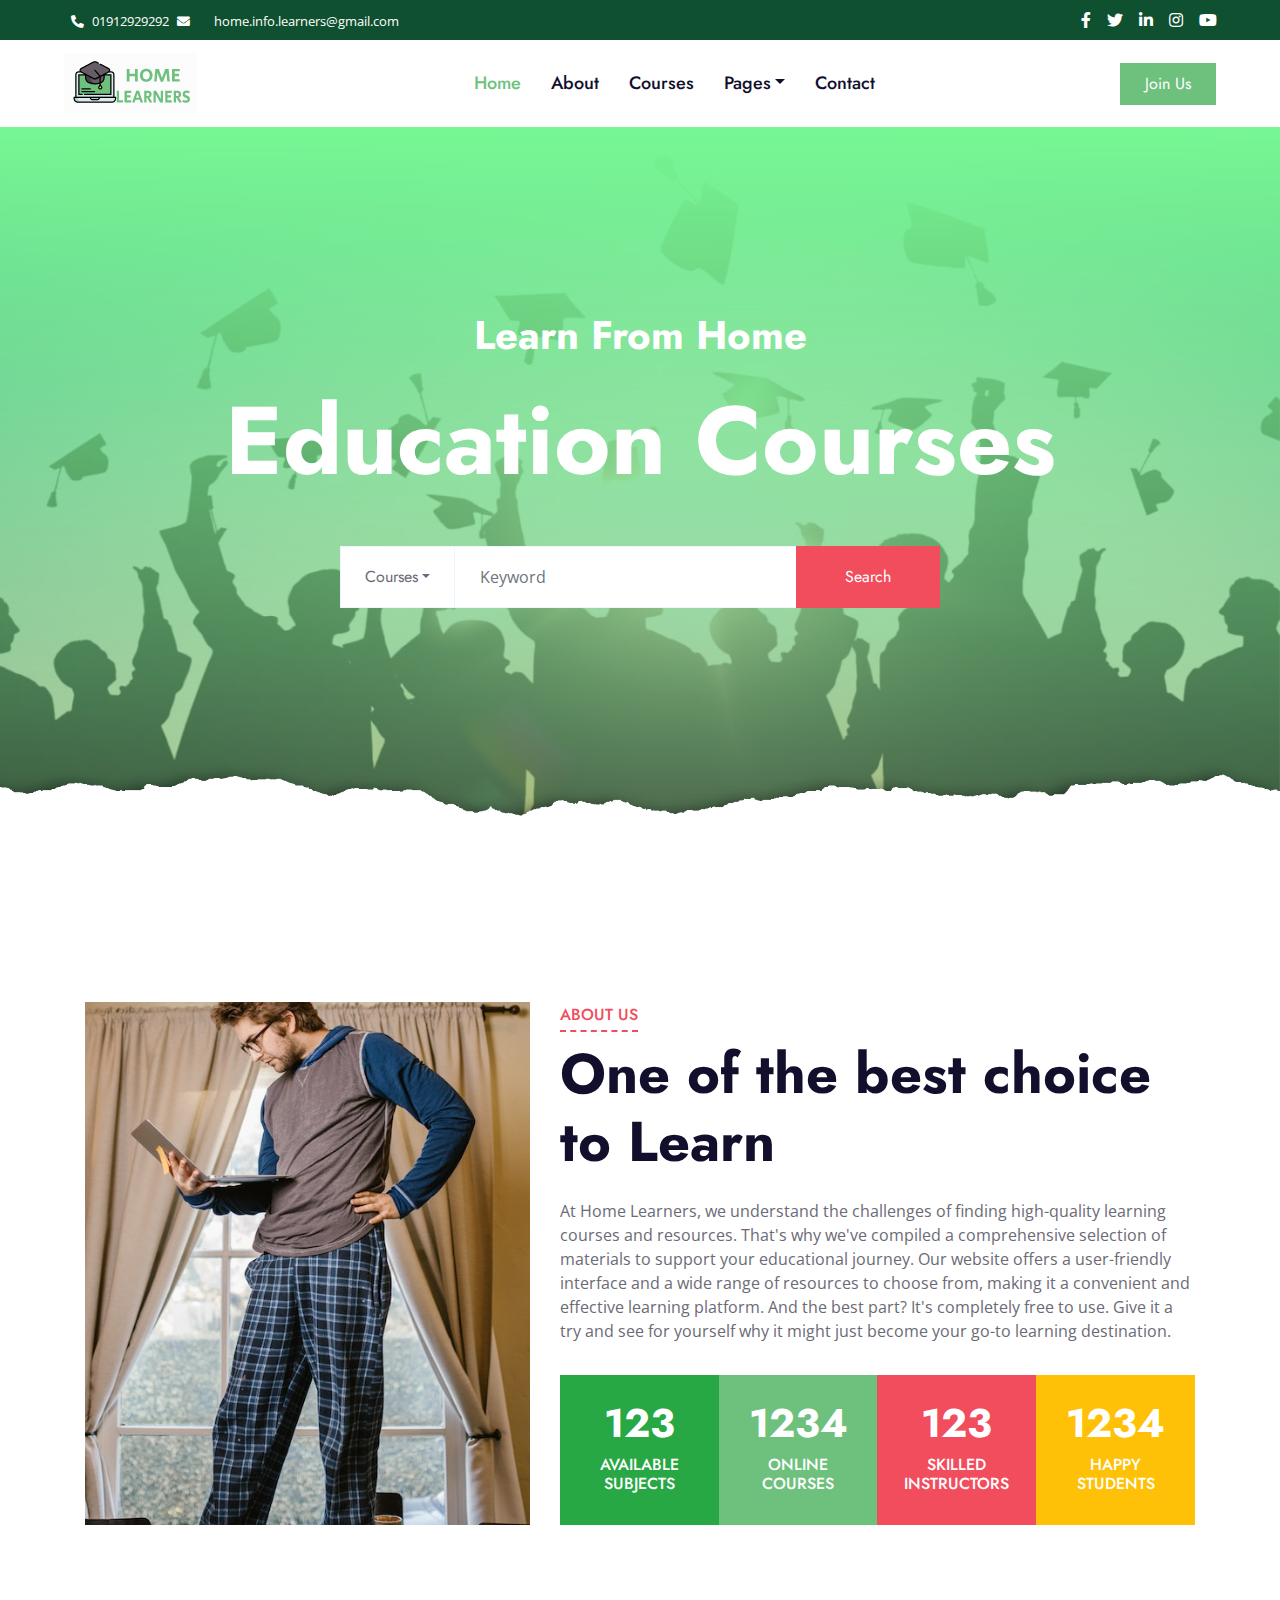
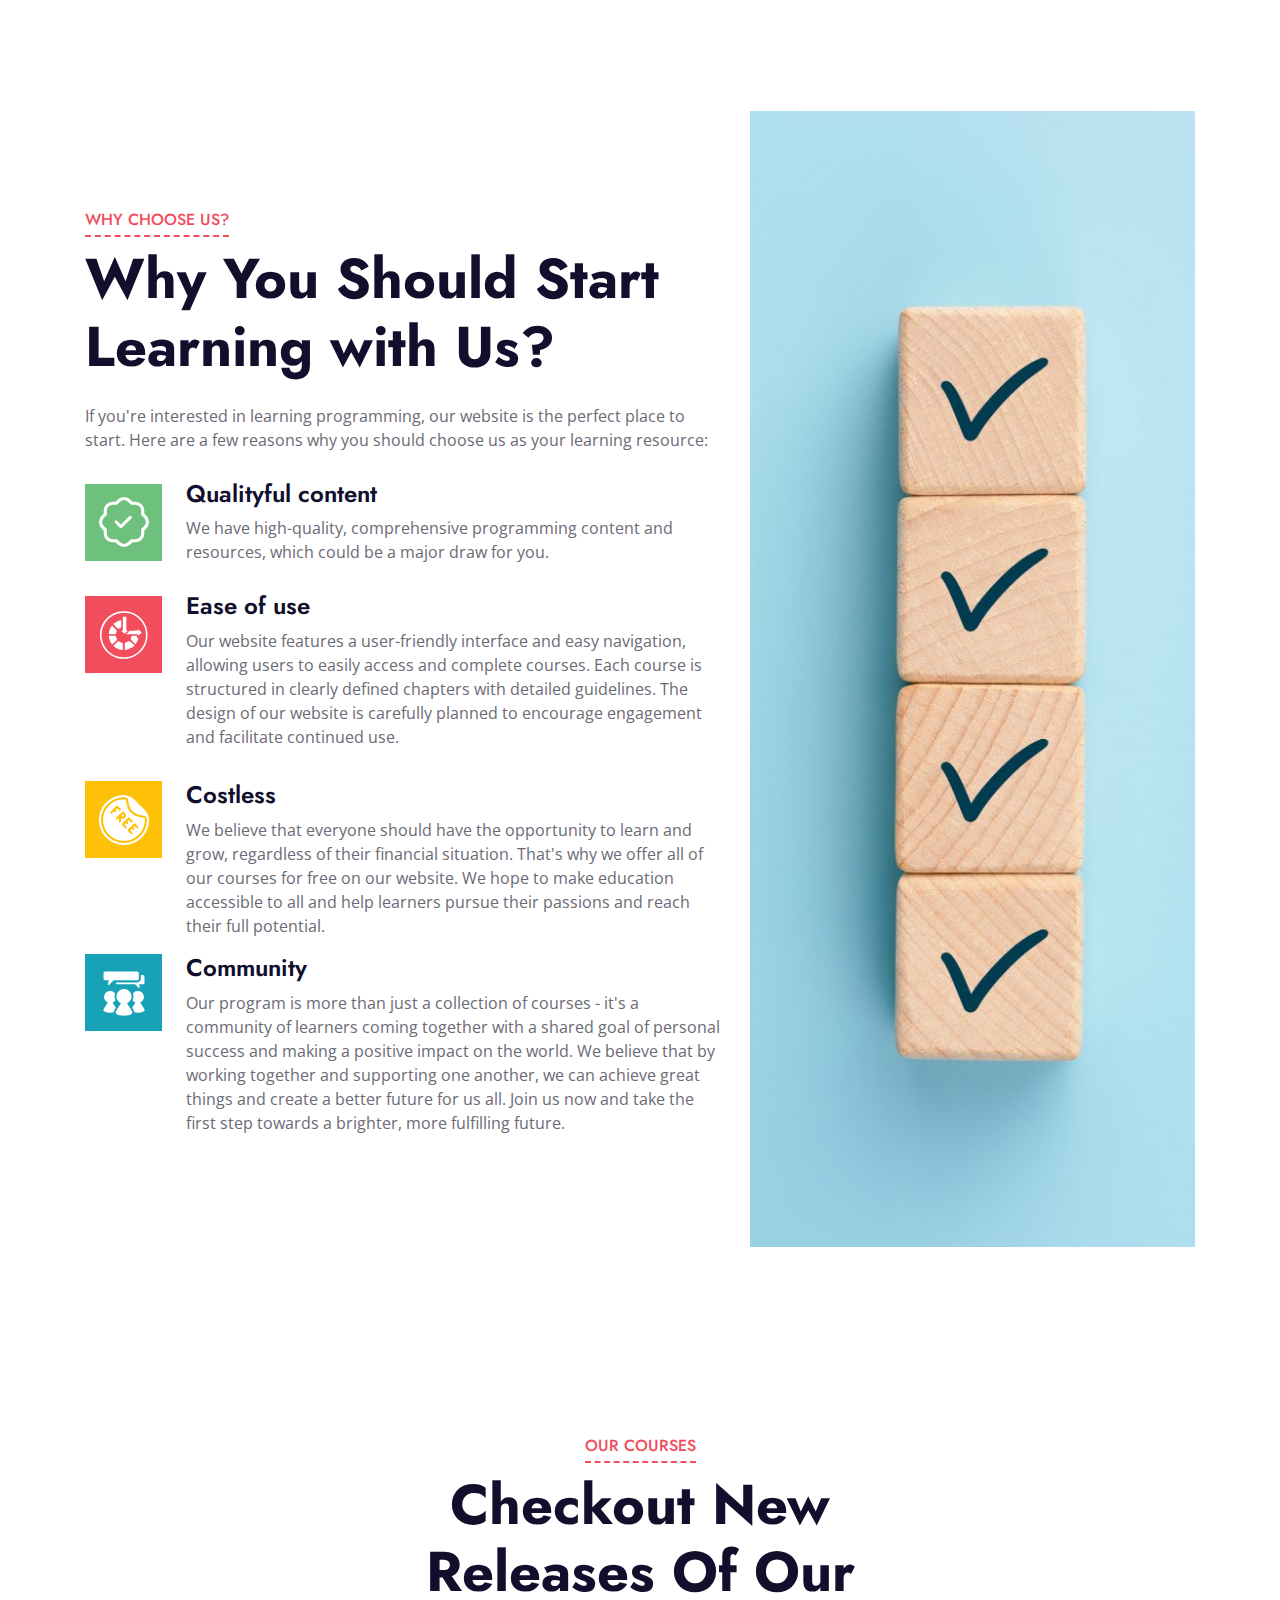
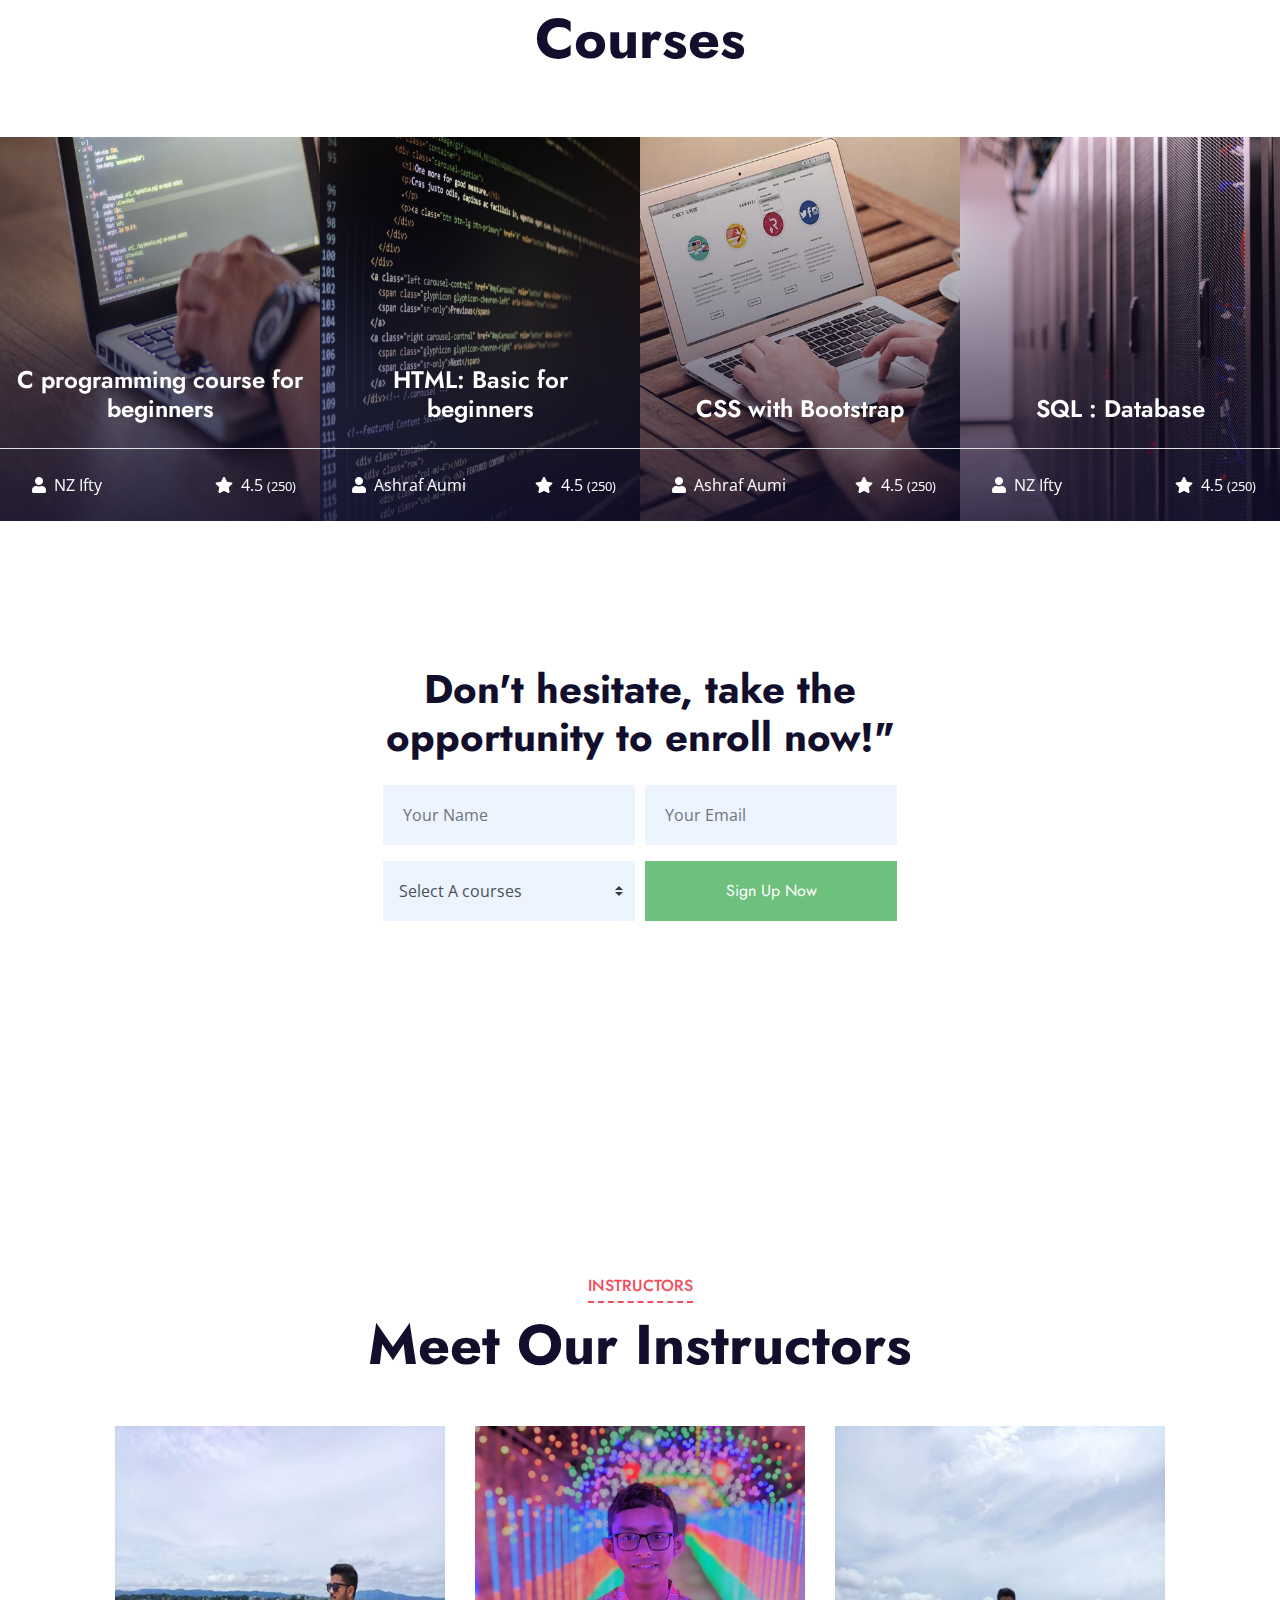
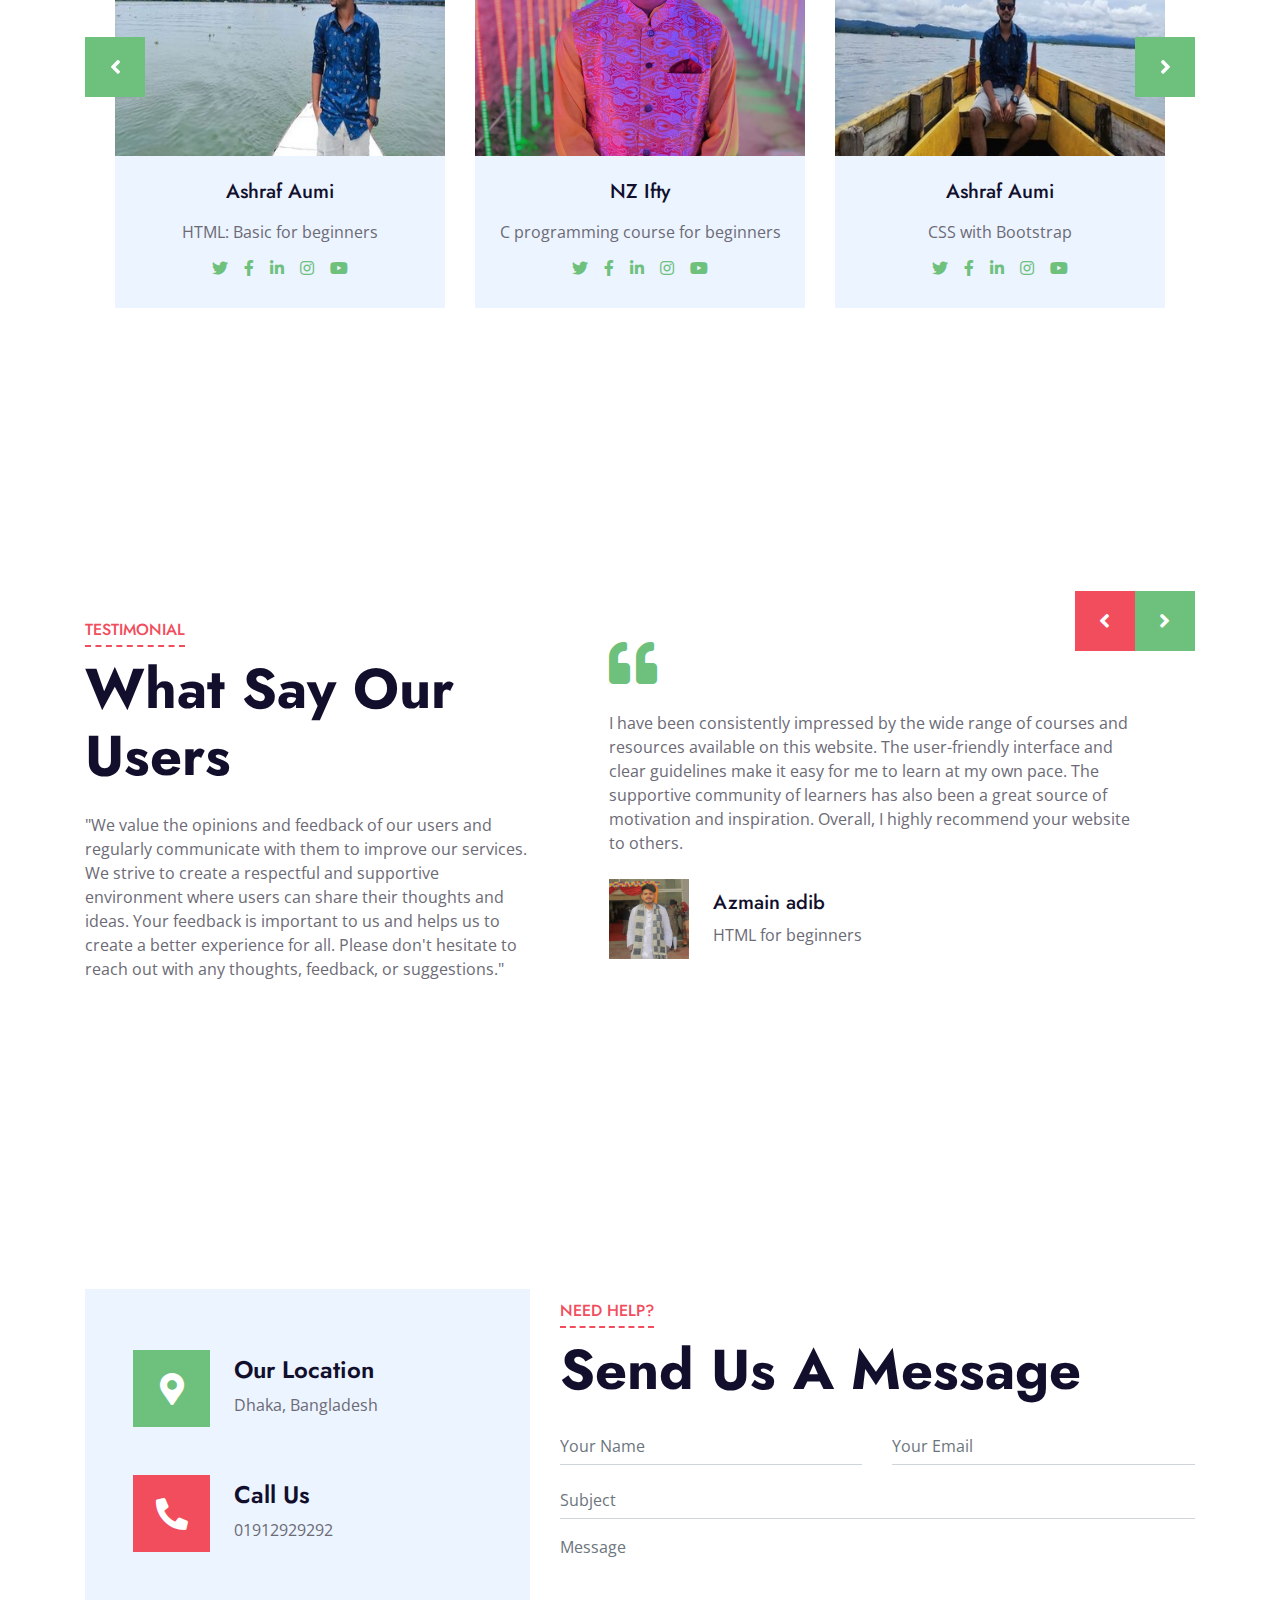
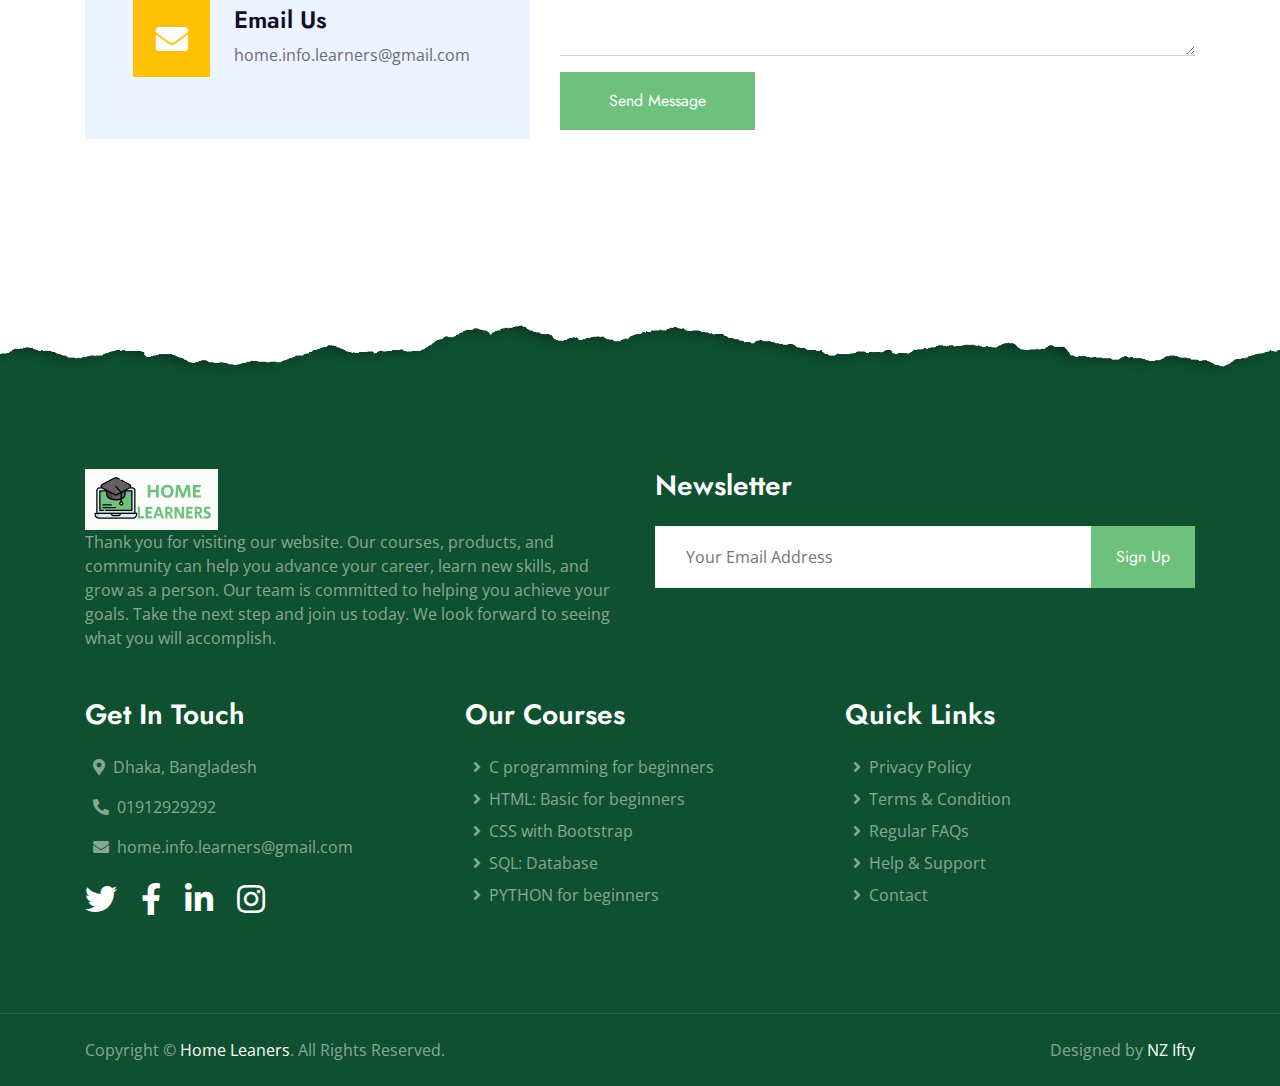
<file: index.html>
<!DOCTYPE html>
<html lang="en">

<head>
    <meta charset="utf-8">
    <title>Home Learners</title>
    <meta content="width=device-width, initial-scale=1.0" name="viewport">
    <meta name="google-site-verification" content="JWfLlXjEFt5Re9BvMeYmnYRHV7tP7_tm9iiyjdCBeDA" />
    <!-- Favicon -->
    <link href="img/favicon.ico" rel="icon">
    <!-- Google Web Fonts -->
    <link rel="preconnect" href="https://fonts.gstatic.com">
    <link href="https://fonts.googleapis.com/css2?family=Jost:wght@500;600;700&family=Open+Sans:wght@400;600&display=swap" rel="stylesheet"> 

    <!-- Font Awesome -->
    <link href="https://cdnjs.cloudflare.com/ajax/libs/font-awesome/5.10.0/css/all.min.css" rel="stylesheet">

    <!-- Libraries Stylesheet -->
    <link href="lib/owlcarousel/assets/owl.carousel.min.css" rel="stylesheet">

    <!-- Customized Bootstrap Stylesheet -->
    <link href="css/style.css" rel="stylesheet">
    
    <script async src="https://pagead2.googlesyndication.com/pagead/js/adsbygoogle.js?client=ca-pub-9149822566335687"
     crossorigin="anonymous"></script>
</head>

<body>
    <!-- Topbar Start -->
    <div class="container-fluid bg-dark">
        <div class="row py-2 px-lg-5">
            <div class="col-lg-6 text-center text-lg-left mb-2 mb-lg-0">
                <div class="d-inline-flex align-items-center text-white">
                    <small><i class="fa fa-phone-alt mr-2"></i>01912929292</small>
                    <small><i class="fa fa-envelope mr-2"></i></small>
                    <small class="px-3">home.info.learners@gmail.com</small>
                    </div>
            </div>
            <div class="col-lg-6 text-center text-lg-right">
                <div class="d-inline-flex align-items-center">
                    <a class="text-white px-2" href="https://www.facebook.com/people/Home-Leaners/100088859719385/">
                        <i class="fab fa-facebook-f"></i>
                    </a>
                    <a class="text-white px-2" href="">
                        <i class="fab fa-twitter"></i>
                    </a>
                    <a class="text-white px-2" href="">
                        <i class="fab fa-linkedin-in"></i>
                    </a>
                    <a class="text-white px-2" href="">
                        <i class="fab fa-instagram"></i>
                    </a>
                    <a class="text-white pl-2" href="">
                        <i class="fab fa-youtube"></i>
                    </a>
                </div>
            </div>
        </div>
    </div>
    <!-- Topbar End -->


    <!-- Navbar Start -->
    <div class="container-fluid p-0">
        <nav class="navbar navbar-expand-lg bg-white navbar-light py-3 py-lg-0 px-lg-5">
            <a href="index.html"  class="navbar-brand ml-lg-3"><img src="img/home_learners_logo.png"></a>
            <button type="button" class="navbar-toggler" data-toggle="collapse" data-target="#navbarCollapse">
                <span class="navbar-toggler-icon"></span>
            </button>
            <div class="collapse navbar-collapse justify-content-between px-lg-3" id="navbarCollapse">
                <div class="navbar-nav mx-auto py-0">
                    <a href="index.html" class="nav-item nav-link active">Home</a>
                    <a href="about.html" class="nav-item nav-link">About</a>
                    <a href="course.html" class="nav-item nav-link">Courses</a>
                    <div class="nav-item dropdown">
                        <a href="#" class="nav-link dropdown-toggle" data-toggle="dropdown">Pages</a>
                        <div class="dropdown-menu m-0">
                            <a href="detail.html" class="dropdown-item">Course Detail</a>
                            <a href="feature.html" class="dropdown-item">Our Features</a>
                            <a href="team.html" class="dropdown-item">Instructors</a>
                            <a href="testimonial.html" class="dropdown-item">Testimonial</a>
                        </div>
                    </div>
                    <a href="contact.html" class="nav-item nav-link">Contact</a>
                </div>
                <a href="" class="btn btn-primary py-2 px-4 d-none d-lg-block">Join Us</a>
            </div>
        </nav>
    </div>
    <!-- Navbar End -->


    <!-- Header Start -->
    <div class="jumbotron jumbotron-fluid position-relative overlay-bottom" style="margin-bottom: 90px;">
        <div class="container text-center my-5 py-5">
            <h1 class="text-white mt-4 mb-4">Learn From Home</h1>
            <h1 class="text-white display-1 mb-5">Education Courses</h1>
            <div class="mx-auto mb-5" style="width: 100%; max-width: 600px;">
                <div class="input-group">
                    <div class="input-group-prepend">
                        <button class="btn btn-outline-light bg-white text-body px-4 dropdown-toggle" type="button" data-toggle="dropdown"
                            aria-haspopup="true" aria-expanded="false">Courses</button>
                        <div class="dropdown-menu">
                            <a class="dropdown-item" href="#">Courses 1: C</a>
                            <a class="dropdown-item" href="#">Courses 2: HTML</a>
                            <a class="dropdown-item" href="#">Courses 3: CSS</a>
                            <a class="dropdown-item" href="#">Courses 4: SQL</a>
                            <a class="dropdown-item" href="#">Courses 5: PYTHON</a>
                        </div>
                    </div>
                    <input type="text" class="form-control border-light" style="padding: 30px 25px;" placeholder="Keyword">
                    <div class="input-group-append">
                        <button class="btn btn-secondary px-4 px-lg-5">Search</button>
                    </div>
                </div>
            </div>
        </div>
    </div>
    <!-- Header End -->


    <!-- About Start -->
    <div class="container-fluid py-5">
        <div class="container py-5">
            <div class="row">
                <div class="col-lg-5 mb-5 mb-lg-0" style="min-height: 500px;">
                    <div class="position-relative h-100">
                        <img class="position-absolute w-100 h-100" src="img/about.jpg" style="object-fit: cover;">
                    </div>
                </div>
                <div class="col-lg-7">
                    <div class="section-title position-relative mb-4">
                        <h6 class="d-inline-block position-relative text-secondary text-uppercase pb-2">About Us</h6>
                        <h1 class="display-4">One of the best choice to Learn</h1>
                    </div>
                    <p>At Home Learners, we understand the challenges of finding high-quality learning courses and resources. That's why we've compiled a comprehensive selection of materials to support your educational journey. Our website offers a user-friendly interface and a wide range of resources to choose from, making it a convenient and effective learning platform. And the best part? It's completely free to use. Give it a try and see for yourself why it might just become your go-to learning destination.</p>
                    <div class="row pt-3 mx-0">
                        <div class="col-3 px-0">
                            <div class="bg-success text-center p-4">
                                <h1 class="text-white" data-toggle="counter-up">123</h1>
                                <h6 class="text-uppercase text-white">Available<span class="d-block">Subjects</span></h6>
                            </div>
                        </div>
                        <div class="col-3 px-0">
                            <div class="bg-primary text-center p-4">
                                <h1 class="text-white" data-toggle="counter-up">1234</h1>
                                <h6 class="text-uppercase text-white">Online<span class="d-block">Courses</span></h6>
                            </div>
                        </div>
                        <div class="col-3 px-0">
                            <div class="bg-secondary text-center p-4">
                                <h1 class="text-white" data-toggle="counter-up">123</h1>
                                <h6 class="text-uppercase text-white">Skilled<span class="d-block">Instructors</span></h6>
                            </div>
                        </div>
                        <div class="col-3 px-0">
                            <div class="bg-warning text-center p-4">
                                <h1 class="text-white" data-toggle="counter-up">1234</h1>
                                <h6 class="text-uppercase text-white">Happy<span class="d-block">Students</span></h6>
                            </div>
                        </div>
                    </div>
                </div>
            </div>
        </div>
    </div>
    <!-- About End -->


    <!-- Feature Start -->
    <div class="container-fluid bg-image" style="margin: 90px 0;">
        <div class="container">
            <div class="row">
                <div class="col-lg-7 my-5 pt-5 pb-lg-5">
                    <div class="section-title position-relative mb-4">
                        <h6 class="d-inline-block position-relative text-secondary text-uppercase pb-2">Why Choose Us?</h6>
                        <h1 class="display-4">Why You Should Start Learning with Us?</h1>
                    </div>
                    <p class="mb-4 pb-2">If you're interested in learning programming, our website is the perfect place to start. Here are a few reasons why you should choose us as your learning resource:</p>                    <div class="d-flex mb-3">
                        <div class="btn-icon bg-primary mr-4" >
                            <svg xmlns="http://www.w3.org/2000/svg" width="50" height="50" fill="white" class="bi bi-patch-check" viewBox="0 0 16 16">
                                <path fill-rule="evenodd" d="M10.354 6.146a.5.5 0 0 1 0 .708l-3 3a.5.5 0 0 1-.708 0l-1.5-1.5a.5.5 0 1 1 .708-.708L7 8.793l2.646-2.647a.5.5 0 0 1 .708 0z"/>
                                <path d="m10.273 2.513-.921-.944.715-.698.622.637.89-.011a2.89 2.89 0 0 1 2.924 2.924l-.01.89.636.622a2.89 2.89 0 0 1 0 4.134l-.637.622.011.89a2.89 2.89 0 0 1-2.924 2.924l-.89-.01-.622.636a2.89 2.89 0 0 1-4.134 0l-.622-.637-.89.011a2.89 2.89 0 0 1-2.924-2.924l.01-.89-.636-.622a2.89 2.89 0 0 1 0-4.134l.637-.622-.011-.89a2.89 2.89 0 0 1 2.924-2.924l.89.01.622-.636a2.89 2.89 0 0 1 4.134 0l-.715.698a1.89 1.89 0 0 0-2.704 0l-.92.944-1.32-.016a1.89 1.89 0 0 0-1.911 1.912l.016 1.318-.944.921a1.89 1.89 0 0 0 0 2.704l.944.92-.016 1.32a1.89 1.89 0 0 0 1.912 1.911l1.318-.016.921.944a1.89 1.89 0 0 0 2.704 0l.92-.944 1.32.016a1.89 1.89 0 0 0 1.911-1.912l-.016-1.318.944-.921a1.89 1.89 0 0 0 0-2.704l-.944-.92.016-1.32a1.89 1.89 0 0 0-1.912-1.911l-1.318.016z"/>
                              </svg>
                        </div>
                        <div class="mt-n1">
                            <h4>Qualityful content</h4>
                            <p>We have high-quality, comprehensive programming content and resources, which could be a major draw for you.</p>
                        </div>
                    </div>
                    <div class="d-flex mb-3">
                        <div class="btn-icon bg-secondary mr-4">
                            <svg version="1.0" xmlns="http://www.w3.org/2000/svg"
                            width="50px" height="50px" viewBox="0 0 128 128"
                            preserveAspectRatio="xMidYMid meet">
                           
                           <g transform="translate(0.000000,128.000000) scale(0.100000,-0.100000)"
                           fill="white" stroke="none">
                           <path d="M487 1234 c-142 -34 -300 -150 -375 -276 -188 -316 -64 -719 270
                           -872 90 -42 156 -56 256 -56 96 0 175 19 270 66 88 43 197 141 246 223 114
                           188 120 432 14 618 -83 147 -232 261 -390 298 -78 18 -214 18 -291 -1z m282
                           -39 c187 -44 342 -189 406 -378 30 -90 34 -228 10 -321 -24 -90 -80 -188 -147
                           -256 -105 -105 -223 -158 -373 -167 -471 -27 -765 499 -498 890 131 193 372
                           286 602 232z"/><path d="M610 930 c0 -180 0 -180 -22 -180 -20 -1 -18 -6 21 -40 l44 -39 45
                           37 c40 33 43 37 24 40 -22 3 -22 6 -22 183 l0 179 -45 0 -45 0 0 -180z"/><path d="M496 1000 c-48 -19 -126 -67 -126 -79 0 -3 27 -33 61 -67 l61 -61 39
                           21 39 21 0 93 c0 103 2 102 -74 72z"/><path d="M311 851 c-25 -35 -61 -133 -61 -168 0 -22 2 -23 89 -23 l89 0 15 48
                           16 47 -63 64 -63 63 -22 -31z"/><path d="M1000 772 c0 -21 -3 -22 -108 -22 l-108 0 -44 -45 -44 -45 151 0
                           c144 0 152 -1 155 -20 3 -18 8 -16 48 19 l45 40 -47 48 c-42 42 -48 45 -48 25z"/><path d="M253 581 c6 -45 53 -155 74 -173 12 -9 25 0 75 49 l60 61 -17 51 -17
                           51 -90 0 -91 0 6 -39z"/><path d="M830 600 c0 -10 -5 -31 -12 -45 -11 -26 -9 -30 52 -85 36 -33 68 -59
                           72 -60 8 0 55 96 63 132 6 23 4 26 -14 21 -18 -5 -21 -1 -21 26 l0 31 -70 0
                           c-63 0 -70 -2 -70 -20z"/><path d="M430 425 l-63 -64 24 -20 c40 -33 125 -71 174 -78 l45 -6 0 92 c0 70
                           -3 91 -14 91 -7 0 -33 11 -58 24 l-45 24 -63 -63z"/><path d="M713 461 l-53 -26 0 -89 0 -89 41 6 c51 7 157 58 187 90 l22 23 -66
                           57 c-36 31 -69 56 -72 55 -4 0 -31 -13 -59 -27z"/>
                           </g>
                           </svg>
                        </div>
                        <div class="mt-n1">
                            <h4>Ease of use</h4>
                            <p>Our website features a user-friendly interface and easy navigation, allowing users to easily access and complete courses. Each course is structured in clearly defined chapters with detailed guidelines. The design of our website is carefully planned to encourage engagement and facilitate continued use.</p>
                        </div>
                    </div>
                    <div class="d-flex mb-3">
                        <div class="btn-icon bg-warning mr-4">
                        <svg fill="white" height="50px" width="50px" version="1.1" id="Layer_1" xmlns="http://www.w3.org/2000/svg" xmlns:xlink="http://www.w3.org/1999/xlink" viewBox="0 0 512.00 512.00" xml:space="preserve"><g id="SVGRepo_bgCarrier" stroke-width="0"></g><g id="SVGRepo_iconCarrier"> <g> <g> <g> <path d="M244.459,221.397c2.859,0,5.547-1.088,7.552-3.115c4.16-4.16,4.16-10.923,0-15.104l-7.552-7.552l-15.104,15.104 l7.552,7.531C238.933,220.288,241.6,221.397,244.459,221.397z"></path> <path d="M510.592,238.507c-2.069-15.979-6.635-30.464-13.355-43.605c-0.064-0.128-0.149-0.235-0.213-0.363 c-15.211-29.483-39.893-52.992-64.085-76.032c-6.699-6.379-13.461-12.821-20.032-19.392 c-6.635-6.613-13.077-13.397-19.499-20.139c-24.363-25.579-49.451-51.477-81.344-66.347c-0.427-0.149-0.725-0.512-1.173-0.597 l-0.533-0.107c-11.584-5.205-24.107-8.896-37.824-10.581C267.52,0.555,262.144,0,256,0C114.837,0,0,114.837,0,256 s114.837,256,256,256s256-114.837,256-256C512,249.493,511.467,243.733,510.592,238.507z M256,490.667 c-129.387,0-234.667-105.28-234.667-234.667c0-126.485,100.672-229.611,226.048-234.197c1.941-0.811,4.075-1.216,6.272-0.725 l1.387,0.299l2.795,0.619l25.131,5.632l2.688,0.597c0.597,0.448,0.896,1.173,1.429,1.664c0.341,0.277,0.811,0.32,1.131,0.619 c1.323,1.344,2.283,2.987,3.307,4.544c0.32,0.512,0.747,0.896,1.045,1.451c4.501,7.851,6.357,18.624,8.917,34.389 c4.629,28.523,10.389,64.021,42.987,96.619c32.597,32.597,68.096,38.357,96.619,42.987c9.387,1.536,17.237,2.88,23.872,4.757 c3.264,0.917,6.165,2.027,8.789,3.307c0.341,0.171,0.64,0.363,0.981,0.533c2.304,1.216,4.352,2.709,6.144,4.395 c0.277,0.256,0.533,0.533,0.789,0.789c1.749,1.813,3.243,3.989,4.459,6.464c0.128,0.277,0.277,0.512,0.405,0.789 c2.688,5.909,4.16,13.589,4.16,24.427C490.667,385.387,385.387,490.667,256,490.667z"></path> <path d="M437.675,231.595c-29.888-4.864-70.827-11.499-108.288-48.96c-37.461-37.461-44.096-78.4-48.96-108.288 c-2.027-12.523-3.584-22.123-5.952-26.731l-21.333-4.779C136.832,44.373,42.667,139.328,42.667,256 c0,117.632,95.701,213.333,213.333,213.333S469.333,373.632,469.333,256c0-3.989-0.427-7.915-0.704-11.861 C466.923,236.437,460.715,235.328,437.675,231.595z M161.493,173.035l-7.552-7.552l-22.635,22.635 c-2.091,2.091-4.821,3.115-7.552,3.115c-2.731,0-5.461-1.045-7.552-3.115c-4.16-4.16-4.16-10.923,0-15.083l60.331-60.331 c4.16-4.16,10.923-4.16,15.083,0l30.165,30.165c4.16,4.16,4.16,10.923,0,15.083c-4.16,4.16-10.923,4.16-15.083,0l-22.635-22.635 L168.981,150.4l7.552,7.552c4.16,4.16,4.16,10.923,0,15.083c-2.091,2.091-4.821,3.115-7.552,3.115 S163.584,175.104,161.493,173.035z M214.293,281.749c-5.888,0-10.667-4.779-10.667-10.667v-34.581l-11.968,11.968 c-4.16,4.16-10.923,4.16-15.083,0c-4.16-4.16-4.16-10.923,0-15.083l29.952-29.952c0.149-0.149,0.277-0.277,0.427-0.427 l29.973-29.973c4.16-4.16,10.923-4.16,15.083,0l15.083,15.083c12.48,12.48,12.48,32.789,0,45.269 c-6.037,6.037-14.08,9.365-22.635,9.365c-7.168,0-13.952-2.325-19.52-6.635v34.965h0.021 C224.96,276.971,220.181,281.749,214.293,281.749z M282.197,323.883c4.16,4.16,4.16,10.923,0,15.083 c-2.091,2.091-4.821,3.115-7.552,3.115s-5.461-1.045-7.552-3.115l-30.165-30.187c-4.16-4.16-4.16-10.923,0-15.083l60.331-60.331 c4.16-4.16,10.923-4.16,15.083,0l30.165,30.165c4.16,4.16,4.16,10.923,0,15.083c-4.16,4.16-10.923,4.16-15.083,0L304.811,256 l-15.083,15.083l7.552,7.552c4.16,4.16,4.16,10.923,0,15.083c-2.091,2.091-4.821,3.115-7.552,3.115 c-2.731,0-5.461-1.045-7.552-3.115l-7.552-7.552l-15.083,15.083L282.197,323.883z M402.859,338.965 c-4.16,4.16-10.923,4.16-15.083,0l-22.635-22.635l-15.083,15.083l7.552,7.552c4.16,4.16,4.16,10.923,0,15.083 c-2.091,2.091-4.821,3.115-7.552,3.115s-5.461-1.045-7.552-3.115l-7.552-7.552l-15.083,15.083l22.635,22.635 c4.16,4.16,4.16,10.923,0,15.083c-2.091,2.091-4.821,3.115-7.552,3.115c-2.731,0-5.461-1.045-7.552-3.115l-30.165-30.165 c-4.16-4.16-4.16-10.923,0-15.083l60.331-60.352c2.005-2.005,4.715-3.115,7.552-3.115c2.837,0,5.547,1.131,7.552,3.115 l30.165,30.187C407.019,328.043,407.019,334.805,402.859,338.965z"></path> </g> </g> </g> </g></svg>
                        </div>
                        <div class="mt-mr-1">
                            <h4>Costless</h4>
                            <p class="m-0">We believe that everyone should have the opportunity to learn and grow, regardless of their financial situation. That's why we offer all of our courses for free on our website. We hope to make education accessible to all and help learners pursue their passions and reach their full potential.</p>
                        </div>
                    </div>
                    <div class="d-flex mb-3">
                        <div class="btn-icon bg-info mr-4">
                            <svg fill="white" width="64px" height="64px" viewBox="-100 -100 1200.00 1200.00" xmlns="http://www.w3.org/2000/svg"><g id="SVGRepo_bgCarrier" stroke-width="0"></g><g id="SVGRepo_iconCarrier"><path d="M323 816q11-18 25-40-22-35-55-85-3-4-7-7-1-1-.5-2t1.5-2q32-15 51-46-15-32-15-68 0-29 10-56-22-30-57.5-41.5t-71 0-57 41.5-21.5 67q0 33 19 61t49 42q1 1 1 2t-1 2q-4 3-6 7-44 65-66 102-9 15-9 25 0 21 37.5 36t89.5 15q34 0 68-8 1-20 15-45zm323 18q-28-48-81-126-3-5-8-9-1-1-1-2.5t2-2.5q37-18 60.5-52.5T642 566q0-38-19.5-70.5t-52-51.5-71-19-71 19-51.5 51.5-19 70.5q0 41 23.5 75.5T442 694q2 0 2 1.5t-1 2.5q-5 5-9 10-53 79-80 126-11 19-11 31 0 17 21 31.5t57 23 79 8.5 79-8.5 57-23 21-31.5q0-12-11-31zm206-672h-36v70q0 29-20.5 49.5T746 302H348v8q1 12 10 20t21 8h328l69 68q4 5 9.5 2.5t5.5-8.5l-4-62h65q13 0 22.5-9t9.5-23V194q0-13-9.5-22.5T852 162zM746 99H147q-13 0-22 9t-9 22v102q0 12 9 21.5t22 9.5h66l-13 83q-1 6 4.5 8.5t9.5-1.5l92-90h440q13 0 22-9t9-22V130q0-13-9-22t-22-9zm132 694q-23-39-65-102-3-4-7-7-1-1-1-2t1-2q30-14 49-42t19-61q0-37-22-67t-57-41.5-70.5 0T668 510q9 27 9 56 0 36-15 68 19 30 51 46 1 1 1.5 2t-.5 2q-4 3-7 7-34 51-55 85 14 22 25 40 14 25 15 45 34 8 68 8 52 0 89.5-15t37.5-36q0-10-9-25z"></path></g></svg>
                        </div>
                        <div class="mt-mr-1">
                            <h4>Community</h4>
                            <p class="m-0">Our program is more than just a collection of courses - it's a community of learners coming together with a shared goal of personal success and making a positive impact on the world. We believe that by working together and supporting one another, we can achieve great things and create a better future for us all.  Join us now and take the first step towards a brighter, more fulfilling future.</p>
                        </div>
                    </div>
                </div>
                <div class="col-lg-5" style="min-height: 500px;">
                    <div class="position-relative h-100">
                        <img class="position-absolute w-100 h-100" src="img/feature.jpg" style="object-fit: cover;">
                    </div>
                </div>
            </div>
        </div>
    </div>
    <!-- Feature End-->


    <!-- Courses Start -->
    <div class="container-fluid px-0 py-5">
        <div class="row mx-0 justify-content-center pt-5">
            <div class="col-lg-6">
                <div class="section-title text-center position-relative mb-4">
                    <h6 class="d-inline-block position-relative text-secondary text-uppercase pb-2">Our Courses</h6>
                    <h1 class="display-4">Checkout New Releases Of Our Courses</h1>
                </div>
            </div>
        </div>
        <div class="owl-carousel courses-carousel">
            <div class="courses-item position-relative">
                <img class="img-fluid" src="img/courses-1.jpg" alt="">
                <div class="courses-text">
                    <h4 class="text-center text-white px-3">C programming course for beginners</h4>
                    <div class="border-top w-100 mt-3">
                        <div class="d-flex justify-content-between p-4">
                            <span class="text-white"><i class="fa fa-user mr-2"></i>NZ Ifty</span>
                            <span class="text-white"><i class="fa fa-star mr-2"></i>4.5 <small>(250)</small></span>
                        </div>
                    </div>
                    <div class="w-100 bg-white text-center p-4" >
                        <a class="btn btn-primary" href="detail.html">Course Detail</a>
                    </div>
                </div>
            </div>
            <div class="courses-item position-relative">
                <img class="img-fluid" src="img/courses-2.jpg" alt="">
                <div class="courses-text">
                    <h4 class="text-center text-white px-3">HTML: Basic for beginners</h4>
                    <div class="border-top w-100 mt-3">
                        <div class="d-flex justify-content-between p-4">
                            <span class="text-white"><i class="fa fa-user mr-2"></i>Ashraf Aumi</span>
                            <span class="text-white"><i class="fa fa-star mr-2"></i>4.5 <small>(250)</small></span>
                        </div>
                    </div>
                    <div class="w-100 bg-white text-center p-4" >
                        <a class="btn btn-primary" href="detail.html">Course Detail</a>
                    </div>
                </div>
            </div>
            <div class="courses-item position-relative">
                <img class="img-fluid" src="img/courses-6.jpg" alt="">
                <div class="courses-text">
                    <h4 class="text-center text-white px-3">CSS with Bootstrap</h4>
                    <div class="border-top w-100 mt-3">
                        <div class="d-flex justify-content-between p-4">
                            <span class="text-white"><i class="fa fa-user mr-2"></i>Ashraf Aumi</span>
                            <span class="text-white"><i class="fa fa-star mr-2"></i>4.5 <small>(250)</small></span>
                        </div>
                    </div>
                    <div class="w-100 bg-white text-center p-4" >
                        <a class="btn btn-primary" href="detail.html">Course Detail</a>
                    </div>
                </div>
            </div>
            <div class="courses-item position-relative">
                <img class="img-fluid" src="img/courses-4.jpg" alt="">
                <div class="courses-text">
                    <h4 class="text-center text-white px-3">SQL : Database</h4>
                    <div class="border-top w-100 mt-3">
                        <div class="d-flex justify-content-between p-4">
                            <span class="text-white"><i class="fa fa-user mr-2"></i>NZ Ifty</span>
                            <span class="text-white"><i class="fa fa-star mr-2"></i>4.5 <small>(250)</small></span>
                        </div>
                    </div>
                    <div class="w-100 bg-white text-center p-4" >
                        <a class="btn btn-primary" href="detail.html">Course Detail</a>
                    </div>
                </div>
            </div>
            <div class="courses-item position-relative">
                <img class="img-fluid" src="img/courses-5.jpg" alt="">
                <div class="courses-text">
                    <h4 class="text-center text-white px-3">PYTHON for beginners</h4>
                    <div class="border-top w-100 mt-3">
                        <div class="d-flex justify-content-between p-4">
                            <span class="text-white"><i class="fa fa-user mr-2"></i>NZ Ifty</span>
                            <span class="text-white"><i class="fa fa-star mr-2"></i>4.5 <small>(250)</small></span>
                        </div>
                    </div>
                    <div class="w-100 bg-white text-center p-4" >
                        <a class="btn btn-primary" href="detail.html">Course Detail</a>
                    </div>
                </div>
            </div>
        </div>
        <div class="row justify-content-center bg-image mx-0 mb-5">
            <div class="col-lg-6 py-5">
                <div class="bg-white p-5 my-5">
                    <h1 class="text-center mb-4">Don't hesitate, take the opportunity to enroll now!"</h1>
                    <form>
                        <div class="form-row">
                            <div class="col-sm-6">
                                <div class="form-group">
                                    <input type="text" class="form-control bg-light border-0" placeholder="Your Name" style="padding: 30px 20px;">
                                </div>
                            </div>
                            <div class="col-sm-6">
                                <div class="form-group">
                                    <input type="email" class="form-control bg-light border-0" placeholder="Your Email" style="padding: 30px 20px;">
                                </div>
                            </div>
                        </div>
                        <div class="form-row">
                            <div class="col-sm-6">
                                <div class="form-group">
                                    <select class="custom-select bg-light border-0 px-3" style="height: 60px;">
                                        <option selected>Select A courses</option>
                                        <option value="1">courses 1</option>
                                        <option value="2">courses 2</option>
                                        <option value="3">courses 3</option>
                                        <option value="3">courses 4</option>
                                        <option value="3">courses 5</option>
                                    </select>
                                </div>
                            </div>
                            <div class="col-sm-6">
                                <button class="btn btn-primary btn-block" type="submit" style="height: 60px;">Sign Up Now</button>
                            </div>
                        </div>
                    </form>
                </div>
            </div>
        </div>
    </div>
    <!-- Courses End -->


    <!-- Team Start -->
    <div class="container-fluid py-5">
        <div class="container py-5">
            <div class="section-title text-center position-relative mb-5">
                <h6 class="d-inline-block position-relative text-secondary text-uppercase pb-2">Instructors</h6>
                <h1 class="display-4">Meet Our Instructors</h1>
            </div>
            <div class="owl-carousel team-carousel position-relative" style="padding: 0 30px;">
                <div class="team-item">
                    <img class="img-fluid w-100" src="img/team-1.jpg" alt="">
                    <div class="bg-light text-center p-4">
                        <h5 class="mb-3">Ashraf Aumi</h5>
                        <p class="mb-2">HTML: Basic for beginners</p>
                        <div class="d-flex justify-content-center">
                            <a class="mx-1 p-1" href="#"><i class="fab fa-twitter"></i></a>
                            <a class="mx-1 p-1" href="#"><i class="fab fa-facebook-f"></i></a>
                            <a class="mx-1 p-1" href="#"><i class="fab fa-linkedin-in"></i></a>
                            <a class="mx-1 p-1" href="#"><i class="fab fa-instagram"></i></a>
                            <a class="mx-1 p-1" href="#"><i class="fab fa-youtube"></i></a>
                        </div>
                    </div>
                </div>
                <div class="team-item">
                    <img class="img-fluid w-100" src="img/team-2.jpg" alt="">
                    <div class="bg-light text-center p-4">
                        <h5 class="mb-3">NZ Ifty</h5>
                        <p class="mb-2">C programming course for beginners</p>
                        <div class="d-flex justify-content-center">
                            <a class="mx-1 p-1" href="#"><i class="fab fa-twitter"></i></a>
                            <a class="mx-1 p-1" href="#"><i class="fab fa-facebook-f"></i></a>
                            <a class="mx-1 p-1" href="#"><i class="fab fa-linkedin-in"></i></a>
                            <a class="mx-1 p-1" href="#"><i class="fab fa-instagram"></i></a>
                            <a class="mx-1 p-1" href="#"><i class="fab fa-youtube"></i></a>
                        </div>
                    </div>
                </div>
                <div class="team-item">
                    <img class="img-fluid w-100" src="img/team-3.jpg" alt="">
                    <div class="bg-light text-center p-4">
                        <h5 class="mb-3">Ashraf Aumi</h5>
                        <p class="mb-2">CSS with Bootstrap</p>
                        <div class="d-flex justify-content-center">
                            <a class="mx-1 p-1" href="#"><i class="fab fa-twitter"></i></a>
                            <a class="mx-1 p-1" href="#"><i class="fab fa-facebook-f"></i></a>
                            <a class="mx-1 p-1" href="#"><i class="fab fa-linkedin-in"></i></a>
                            <a class="mx-1 p-1" href="#"><i class="fab fa-instagram"></i></a>
                            <a class="mx-1 p-1" href="#"><i class="fab fa-youtube"></i></a>
                        </div>
                    </div>
                </div>
                <div class="team-item">
                    <img class="img-fluid w-100" src="img/team-2.jpg" alt="">
                    <div class="bg-light text-center p-4">
                        <h5 class="mb-3">NZ Ifty</h5>
                        <p class="mb-2">PYTHON for beginners</p>
                        <div class="d-flex justify-content-center">
                            <a class="mx-1 p-1" href="#"><i class="fab fa-twitter"></i></a>
                            <a class="mx-1 p-1" href="#"><i class="fab fa-facebook-f"></i></a>
                            <a class="mx-1 p-1" href="#"><i class="fab fa-linkedin-in"></i></a>
                            <a class="mx-1 p-1" href="#"><i class="fab fa-instagram"></i></a>
                            <a class="mx-1 p-1" href="#"><i class="fab fa-youtube"></i></a>
                        </div>
                    </div>
                </div>
                <div class="team-item">
                    <img class="img-fluid w-100" src="img/team-4.jpg" alt="">
                    <div class="bg-light text-center p-4">
                        <h5 class="mb-3">Shahriya Arefin</h5>
                        <p class="mb-2">SQL: Database</p>
                        <div class="d-flex justify-content-center">
                            <a class="mx-1 p-1" href="#"><i class="fab fa-twitter"></i></a>
                            <a class="mx-1 p-1" href="#"><i class="fab fa-facebook-f"></i></a>
                            <a class="mx-1 p-1" href="#"><i class="fab fa-linkedin-in"></i></a>
                            <a class="mx-1 p-1" href="#"><i class="fab fa-instagram"></i></a>
                            <a class="mx-1 p-1" href="#"><i class="fab fa-youtube"></i></a>
                        </div>
                    </div>
                </div>
                
            </div>
        </div>
    </div>
    <!-- Team End -->


    <!-- Testimonial Start -->
    <div class="container-fluid bg-image py-5" style="margin: 90px 0;">
        <div class="container py-5">
            <div class="row align-items-center">
                <div class="col-lg-5 mb-5 mb-lg-0">
                    <div class="section-title position-relative mb-4">
                        <h6 class="d-inline-block position-relative text-secondary text-uppercase pb-2">Testimonial</h6>
                        <h1 class="display-4">What Say Our Users</h1>
                    </div>
                    <p class="m-0">"We value the opinions and feedback of our users and regularly communicate with them to improve our services. We strive to create a respectful and supportive environment where users can share their thoughts and ideas. Your feedback is important to us and helps us to create a better experience for all. Please don't hesitate to reach out with any thoughts, feedback, or suggestions."</p>
                </div>
                <div class="col-lg-7">
                    <div class="owl-carousel testimonial-carousel">
                        <div class="bg-white p-5">
                            <i class="fa fa-3x fa-quote-left text-primary mb-4"></i>
                            <p>I have been consistently impressed by the wide range of courses and resources available on this website. The user-friendly interface and clear guidelines make it easy for me to learn at my own pace. The supportive community of learners has also been a great source of motivation and inspiration. Overall, I highly recommend your website to others.</p>
                            <div class="d-flex flex-shrink-0 align-items-center mt-4">
                                <img class="img-fluid mr-4" src="img/testimonial-2.jpg" alt="">
                                <div>
                                    <h5>Azmain adib</h5>
                                    <span>HTML for beginners</span>
                                </div>
                            </div>
                        </div>
                        <div class="bg-white p-5">
                            <i class="fa fa-3x fa-quote-left text-primary mb-4"></i>
                            <p>This website has provided me with valuable knowledge and opportunities through its well-structured courses and comprehensive guidelines. The supportive community of learners has also been a source of motivation and inspiration. Your website has had a positive impact on my life and I am grateful for the opportunity to be a part of it.</p>
                            <div class="d-flex flex-shrink-0 align-items-center mt-4">
                                <img class="img-fluid mr-4" src="img/testimonial-1.jpg" alt="">
                                <div>
                                    <h5>Tanvir Hasan</h5>
                                    <span>SQL: Database</span>
                                </div>
                            </div>
                        </div>
                    </div>
                </div>
            </div>
        </div>
    </div>
    <!-- Testimonial End -->


    <!-- Contact Start -->
    <div class="container-fluid py-5">
        <div class="container py-5">
            <div class="row align-items-center">
                <div class="col-lg-5 mb-5 mb-lg-0">
                    <div class="bg-light d-flex flex-column justify-content-center px-5" style="height: 450px;">
                        <div class="d-flex align-items-center mb-5">
                            <div class="btn-icon bg-primary mr-4">
                                <i class="fa fa-2x fa-map-marker-alt text-white"></i>
                            </div>
                            <div class="mt-n1">
                                <h4>Our Location</h4>
                                <p class="m-0">Dhaka, Bangladesh</p>
                            </div>
                        </div>
                        <div class="d-flex align-items-center mb-5">
                            <div class="btn-icon bg-secondary mr-4">
                                <i class="fa fa-2x fa-phone-alt text-white"></i>
                            </div>
                            <div class="mt-n1">
                                <h4>Call Us</h4>
                                <p class="m-0">01912929292</p>
                            </div>
                        </div>
                        <div class="d-flex align-items-center">
                            <div class="btn-icon bg-warning mr-4">
                                <i class="fa fa-2x fa-envelope text-white"></i>
                            </div>
                            <div class="mt-n1">
                                <h4>Email Us</h4>
                                <p class="m-0">home.info.learners@gmail.com</p>
                            </div>
                        </div>
                    </div>
                </div>
                <div class="col-lg-7">
                    <div class="section-title position-relative mb-4">
                        <h6 class="d-inline-block position-relative text-secondary text-uppercase pb-2">Need Help?</h6>
                        <h1 class="display-4">Send Us A Message</h1>
                    </div>
                    <div class="contact-form">
                        <form>
                            <div class="row">
                                <div class="col-6 form-group">
                                    <input type="text" class="form-control border-top-0 border-right-0 border-left-0 p-0" placeholder="Your Name" required="required">
                                </div>
                                <div class="col-6 form-group">
                                    <input type="email" class="form-control border-top-0 border-right-0 border-left-0 p-0" placeholder="Your Email" required="required">
                                </div>
                            </div>
                            <div class="form-group">
                                <input type="text" class="form-control border-top-0 border-right-0 border-left-0 p-0" placeholder="Subject" required="required">
                            </div>
                            <div class="form-group">
                                <textarea class="form-control border-top-0 border-right-0 border-left-0 p-0" rows="5" placeholder="Message" required="required"></textarea>
                            </div>
                            <div>
                                <button class="btn btn-primary py-3 px-5" type="submit">Send Message</button>
                            </div>
                        </form>
                    </div>
                </div>
            </div>
        </div>
    </div>
    <!-- Contact End -->


    <!-- Footer Start -->
    <div class="container-fluid position-relative overlay-top bg-dark text-white-50 py-5" style="margin-top: 90px;">
        <div class="container mt-5 pt-5">
            <div class="row">
                <div class="col-md-6 mb-5"><img src="img/home_learners_logo.png">
                    <p class="m-0">Thank you for visiting our website. Our courses, products, and community can help you advance your career, learn new skills, and grow as a person. Our team is committed to helping you achieve your goals. Take the next step and join us today. We look forward to seeing what you will accomplish.</p>
                </div>
                <div class="col-md-6 mb-5">
                    <h3 class="text-white mb-4">Newsletter</h3>
                    <div class="w-100">
                        <div class="input-group">
                            <input type="text" class="form-control border-light" style="padding: 30px;" placeholder="Your Email Address">
                            <div class="input-group-append">
                                <button class="btn btn-primary px-4">Sign Up</button>
                            </div>
                        </div>
                    </div>
                </div>
            </div>
            <div class="row">
                <div class="col-md-4 mb-5">
                    <h3 class="text-white mb-4">Get In Touch</h3>
                    <p><i class="fa fa-map-marker-alt mr-2"></i>Dhaka, Bangladesh</p>
                    <p><i class="fa fa-phone-alt mr-2"></i>01912929292</p>
                    <p><i class="fa fa-envelope mr-2"></i>home.info.learners@gmail.com</p>
                    <div class="d-flex justify-content-start mt-4">
                        <a class="text-white mr-4" href="#"><i class="fab fa-2x fa-twitter"></i></a>
                        <a class="text-white mr-4" href="https://www.facebook.com/people/Home-Leaners/100088859719385/"><i class="fab fa-2x fa-facebook-f"></i></a>
                        <a class="text-white mr-4" href="#"><i class="fab fa-2x fa-linkedin-in"></i></a>
                        <a class="text-white" href="#"><i class="fab fa-2x fa-instagram"></i></a>
                    </div>
                </div>
                <div class="col-md-4 mb-5">
                    <h3 class="text-white mb-4">Our Courses</h3>
                    <div class="d-flex flex-column justify-content-start">
                        <a class="text-white-50 mb-2" href="#"><i class="fa fa-angle-right mr-2"></i>C programming for beginners</a>
                        <a class="text-white-50 mb-2" href="#"><i class="fa fa-angle-right mr-2"></i>HTML: Basic for beginners</a>
                        <a class="text-white-50 mb-2" href="#"><i class="fa fa-angle-right mr-2"></i>CSS with Bootstrap</a>
                        <a class="text-white-50 mb-2" href="#"><i class="fa fa-angle-right mr-2"></i>SQL: Database</a>
                        <a class="text-white-50 mb-2" href="#"><i class="fa fa-angle-right mr-2"></i>PYTHON for beginners</a>
                    </div>
                </div>
                <div class="col-md-4 mb-5">
                    <h3 class="text-white mb-4">Quick Links</h3>
                    <div class="d-flex flex-column justify-content-start">
                        <a class="text-white-50 mb-2" href="#"><i class="fa fa-angle-right mr-2"></i>Privacy Policy</a>
                        <a class="text-white-50 mb-2" href="#"><i class="fa fa-angle-right mr-2"></i>Terms & Condition</a>
                        <a class="text-white-50 mb-2" href="#"><i class="fa fa-angle-right mr-2"></i>Regular FAQs</a>
                        <a class="text-white-50 mb-2" href="#"><i class="fa fa-angle-right mr-2"></i>Help & Support</a>
                        <a class="text-white-50" href="https://www.facebook.com/people/Home-Leaners/100088859719385/"><i class="fa fa-angle-right mr-2"></i>Contact</a>
                    </div>
                </div>
            </div>
        </div>
    </div>
    <div class="container-fluid bg-dark text-white-50 border-top py-4" style="border-color: rgba(256, 256, 256, .1) !important;">
        <div class="container">
            <div class="row">
                <div class="col-md-6 text-center text-md-left mb-3 mb-md-0">
                    <p class="m-0">Copyright &copy; <a class="text-white" href="#">Home Leaners</a>. All Rights Reserved.
                    </p>
                </div>
                <div class="col-md-6 text-center text-md-right">
                    <p class="m-0">Designed by  <a class="text-white" href="img/imadeit.png">NZ Ifty</a>
                    </p>
                </div>
            </div>
        </div>
    </div>
    <!-- Footer End -->


    <!-- Back to Top -->
    <a href="#" class="btn btn-lg btn-primary rounded-0 btn-lg-square back-to-top"><i class="fa fa-angle-double-up"></i></a>


    <!-- JavaScript Libraries -->
    <script src="https://code.jquery.com/jquery-3.4.1.min.js"></script>
    <script src="https://stackpath.bootstrapcdn.com/bootstrap/4.4.1/js/bootstrap.bundle.min.js"></script>
    <script src="lib/easing/easing.min.js"></script>
    <script src="lib/waypoints/waypoints.min.js"></script>
    <script src="lib/counterup/counterup.min.js"></script>
    <script src="lib/owlcarousel/owl.carousel.min.js"></script>

    <!-- Template Javascript -->
    <script src="js/main.js"></script>
</body>

</html>
</file>
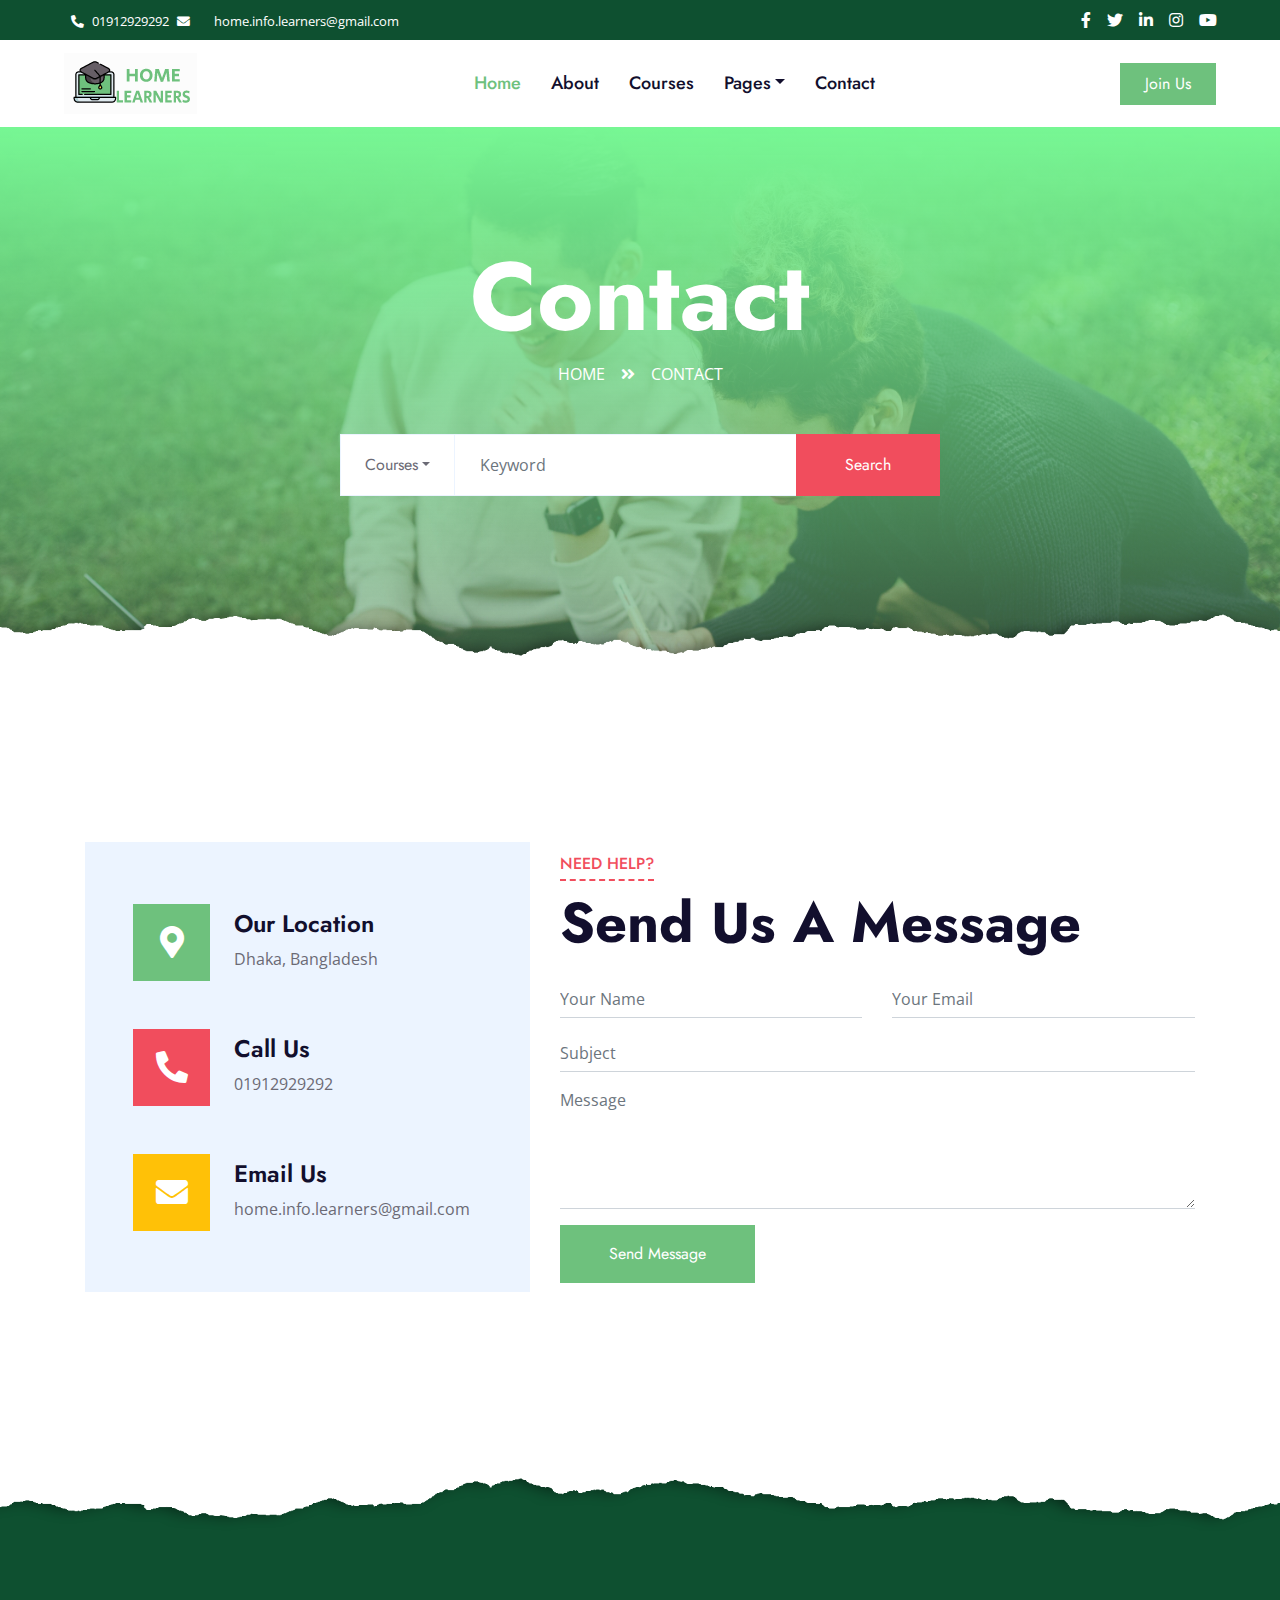
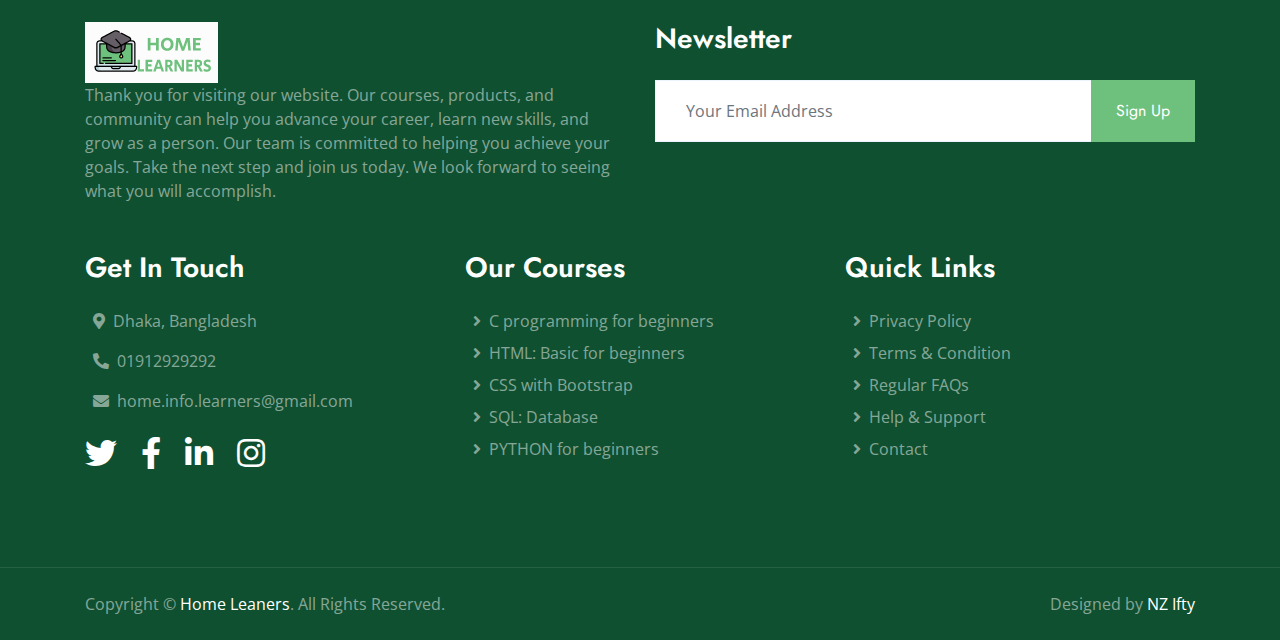
<file: contact.html>
<!DOCTYPE html>
<html lang="en">

<head>
    <meta charset="utf-8">
    <title>Home Learners</title>
    <meta content="width=device-width, initial-scale=1.0" name="viewport">
    <meta name="google-site-verification" content="JWfLlXjEFt5Re9BvMeYmnYRHV7tP7_tm9iiyjdCBeDA" />
    <!-- Favicon -->
    <link href="img/favicon.ico" rel="icon">

    <!-- Google Web Fonts -->
    <link rel="preconnect" href="https://fonts.gstatic.com">
    <link href="https://fonts.googleapis.com/css2?family=Jost:wght@500;600;700&family=Open+Sans:wght@400;600&display=swap" rel="stylesheet"> 

    <!-- Font Awesome -->
    <link href="https://cdnjs.cloudflare.com/ajax/libs/font-awesome/5.10.0/css/all.min.css" rel="stylesheet">

    <!-- Libraries Stylesheet -->
    <link href="lib/owlcarousel/assets/owl.carousel.min.css" rel="stylesheet">

    <!-- Customized Bootstrap Stylesheet -->
    <link href="css/style.css" rel="stylesheet">
    
     <script async src="https://pagead2.googlesyndication.com/pagead/js/adsbygoogle.js?client=ca-pub-9149822566335687"
     crossorigin="anonymous"></script>
</head>

<body>
    <!-- Topbar Start -->
    <div class="container-fluid bg-dark">
        <div class="row py-2 px-lg-5">
            <div class="col-lg-6 text-center text-lg-left mb-2 mb-lg-0">
                <div class="d-inline-flex align-items-center text-white">
                    <small><i class="fa fa-phone-alt mr-2"></i>01912929292</small>
                    <small><i class="fa fa-envelope mr-2"></i></small>
                    <small class="px-3">home.info.learners@gmail.com</small>
                    </div>
            </div>
            <div class="col-lg-6 text-center text-lg-right">
                <div class="d-inline-flex align-items-center">
                    <a class="text-white px-2" href="https://www.facebook.com/people/Home-Leaners/100088859719385/">
                        <i class="fab fa-facebook-f"></i>
                    </a>
                    <a class="text-white px-2" href="">
                        <i class="fab fa-twitter"></i>
                    </a>
                    <a class="text-white px-2" href="">
                        <i class="fab fa-linkedin-in"></i>
                    </a>
                    <a class="text-white px-2" href="">
                        <i class="fab fa-instagram"></i>
                    </a>
                    <a class="text-white pl-2" href="">
                        <i class="fab fa-youtube"></i>
                    </a>
                </div>
            </div>
        </div>
    </div>
    <!-- Topbar End -->


    <!-- Navbar Start -->
    <div class="container-fluid p-0">
        <nav class="navbar navbar-expand-lg bg-white navbar-light py-3 py-lg-0 px-lg-5">
            <a href="index.html"  class="navbar-brand ml-lg-3"><img src="img/home_learners_logo.png"></a>
            <button type="button" class="navbar-toggler" data-toggle="collapse" data-target="#navbarCollapse">
                <span class="navbar-toggler-icon"></span>
            </button>
            <div class="collapse navbar-collapse justify-content-between px-lg-3" id="navbarCollapse">
                <div class="navbar-nav mx-auto py-0">
                    <a href="index.html" class="nav-item nav-link active">Home</a>
                    <a href="about.html" class="nav-item nav-link">About</a>
                    <a href="course.html" class="nav-item nav-link">Courses</a>
                    <div class="nav-item dropdown">
                        <a href="#" class="nav-link dropdown-toggle" data-toggle="dropdown">Pages</a>
                        <div class="dropdown-menu m-0">
                            <a href="detail.html" class="dropdown-item">Course Detail</a>
                            <a href="feature.html" class="dropdown-item">Our Features</a>
                            <a href="team.html" class="dropdown-item">Instructors</a>
                            <a href="testimonial.html" class="dropdown-item">Testimonial</a>
                        </div>
                    </div>
                    <a href="contact.html" class="nav-item nav-link">Contact</a>
                </div>
                <a href="" class="btn btn-primary py-2 px-4 d-none d-lg-block">Join Us</a>
            </div>
        </nav>
    </div>
    <!-- Navbar End -->


    <!-- Header Start -->
    <div class="jumbotron jumbotron-fluid page-header position-relative overlay-bottom" style="margin-bottom: 90px;">
        <div class="container text-center py-5">
            <h1 class="text-white display-1">Contact</h1>
            <div class="d-inline-flex text-white mb-5">
                <p class="m-0 text-uppercase"><a class="text-white" href="">Home</a></p>
                <i class="fa fa-angle-double-right pt-1 px-3"></i>
                <p class="m-0 text-uppercase">Contact</p>
            </div>
            <div class="mx-auto mb-5" style="width: 100%; max-width: 600px;">
                <div class="input-group">
                    <div class="input-group-prepend">
                        <button class="btn btn-outline-light bg-white text-body px-4 dropdown-toggle" type="button" data-toggle="dropdown"
                            aria-haspopup="true" aria-expanded="false">Courses</button>
                        <div class="dropdown-menu">
                            <a class="dropdown-item" href="#">Courses 1</a>
                            <a class="dropdown-item" href="#">Courses 2</a>
                            <a class="dropdown-item" href="#">Courses 3</a>
                        </div>
                    </div>
                    <input type="text" class="form-control border-light" style="padding: 30px 25px;" placeholder="Keyword">
                    <div class="input-group-append">
                        <button class="btn btn-secondary px-4 px-lg-5">Search</button>
                    </div>
                </div>
            </div>
        </div>
    </div>
    <!-- Header End -->


    <!-- Contact Start -->
    <div class="container-fluid py-5">
        <div class="container py-5">
            <div class="row align-items-center">
                <div class="col-lg-5 mb-5 mb-lg-0">
                    <div class="bg-light d-flex flex-column justify-content-center px-5" style="height: 450px;">
                        <div class="d-flex align-items-center mb-5">
                            <div class="btn-icon bg-primary mr-4">
                                <i class="fa fa-2x fa-map-marker-alt text-white"></i>
                            </div>
                            <div class="mt-n1">
                                <h4>Our Location</h4>
                                <p class="m-0">Dhaka, Bangladesh</p>
                            </div>
                        </div>
                        <div class="d-flex align-items-center mb-5">
                            <div class="btn-icon bg-secondary mr-4">
                                <i class="fa fa-2x fa-phone-alt text-white"></i>
                            </div>
                            <div class="mt-n1">
                                <h4>Call Us</h4>
                                <p class="m-0">01912929292</p>
                            </div>
                        </div>
                        <div class="d-flex align-items-center">
                            <div class="btn-icon bg-warning mr-4">
                                <i class="fa fa-2x fa-envelope text-white"></i>
                            </div>
                            <div class="mt-n1">
                                <h4>Email Us</h4>
                                <p class="m-0">home.info.learners@gmail.com</p>
                            </div>
                        </div>
                    </div>
                </div>
                <div class="col-lg-7">
                    <div class="section-title position-relative mb-4">
                        <h6 class="d-inline-block position-relative text-secondary text-uppercase pb-2">Need Help?</h6>
                        <h1 class="display-4">Send Us A Message</h1>
                    </div>
                    <div class="contact-form">
                        <form>
                            <div class="row">
                                <div class="col-6 form-group">
                                    <input type="text" class="form-control border-top-0 border-right-0 border-left-0 p-0" placeholder="Your Name" required="required">
                                </div>
                                <div class="col-6 form-group">
                                    <input type="email" class="form-control border-top-0 border-right-0 border-left-0 p-0" placeholder="Your Email" required="required">
                                </div>
                            </div>
                            <div class="form-group">
                                <input type="text" class="form-control border-top-0 border-right-0 border-left-0 p-0" placeholder="Subject" required="required">
                            </div>
                            <div class="form-group">
                                <textarea class="form-control border-top-0 border-right-0 border-left-0 p-0" rows="5" placeholder="Message" required="required"></textarea>
                            </div>
                            <div>
                                <button class="btn btn-primary py-3 px-5" type="submit">Send Message</button>
                            </div>
                        </form>
                    </div>
                </div>
            </div>
        </div>
    </div>
    <!-- Contact End -->


    <!-- Footer Start -->
    <div class="container-fluid position-relative overlay-top bg-dark text-white-50 py-5" style="margin-top: 90px;">
        <div class="container mt-5 pt-5">
            <div class="row">
                <div class="col-md-6 mb-5"><img src="img/home_learners_logo.png">
                    <p class="m-0">Thank you for visiting our website. Our courses, products, and community can help you advance your career, learn new skills, and grow as a person. Our team is committed to helping you achieve your goals. Take the next step and join us today. We look forward to seeing what you will accomplish.</p>
                </div>
                <div class="col-md-6 mb-5">
                    <h3 class="text-white mb-4">Newsletter</h3>
                    <div class="w-100">
                        <div class="input-group">
                            <input type="text" class="form-control border-light" style="padding: 30px;" placeholder="Your Email Address">
                            <div class="input-group-append">
                                <button class="btn btn-primary px-4">Sign Up</button>
                            </div>
                        </div>
                    </div>
                </div>
            </div>
            <div class="row">
                <div class="col-md-4 mb-5">
                    <h3 class="text-white mb-4">Get In Touch</h3>
                    <p><i class="fa fa-map-marker-alt mr-2"></i>Dhaka, Bangladesh</p>
                    <p><i class="fa fa-phone-alt mr-2"></i>01912929292</p>
                    <p><i class="fa fa-envelope mr-2"></i>home.info.learners@gmail.com</p>
                    <div class="d-flex justify-content-start mt-4">
                        <a class="text-white mr-4" href="#"><i class="fab fa-2x fa-twitter"></i></a>
                        <a class="text-white mr-4" href="https://www.facebook.com/people/Home-Leaners/100088859719385/"><i class="fab fa-2x fa-facebook-f"></i></a>
                        <a class="text-white mr-4" href="#"><i class="fab fa-2x fa-linkedin-in"></i></a>
                        <a class="text-white" href="#"><i class="fab fa-2x fa-instagram"></i></a>
                    </div>
                </div>
                <div class="col-md-4 mb-5">
                    <h3 class="text-white mb-4">Our Courses</h3>
                    <div class="d-flex flex-column justify-content-start">
                        <a class="text-white-50 mb-2" href="#"><i class="fa fa-angle-right mr-2"></i>C programming for beginners</a>
                        <a class="text-white-50 mb-2" href="#"><i class="fa fa-angle-right mr-2"></i>HTML: Basic for beginners</a>
                        <a class="text-white-50 mb-2" href="#"><i class="fa fa-angle-right mr-2"></i>CSS with Bootstrap</a>
                        <a class="text-white-50 mb-2" href="#"><i class="fa fa-angle-right mr-2"></i>SQL: Database</a>
                        <a class="text-white-50 mb-2" href="#"><i class="fa fa-angle-right mr-2"></i>PYTHON for beginners</a>
                    </div>
                </div>
                <div class="col-md-4 mb-5">
                    <h3 class="text-white mb-4">Quick Links</h3>
                    <div class="d-flex flex-column justify-content-start">
                        <a class="text-white-50 mb-2" href="#"><i class="fa fa-angle-right mr-2"></i>Privacy Policy</a>
                        <a class="text-white-50 mb-2" href="#"><i class="fa fa-angle-right mr-2"></i>Terms & Condition</a>
                        <a class="text-white-50 mb-2" href="#"><i class="fa fa-angle-right mr-2"></i>Regular FAQs</a>
                        <a class="text-white-50 mb-2" href="#"><i class="fa fa-angle-right mr-2"></i>Help & Support</a>
                        <a class="text-white-50" href="https://www.facebook.com/people/Home-Leaners/100088859719385/"><i class="fa fa-angle-right mr-2"></i>Contact</a>
                    </div>
                </div>
            </div>
        </div>
    </div>
    <div class="container-fluid bg-dark text-white-50 border-top py-4" style="border-color: rgba(256, 256, 256, .1) !important;">
        <div class="container">
            <div class="row">
                <div class="col-md-6 text-center text-md-left mb-3 mb-md-0">
                    <p class="m-0">Copyright &copy; <a class="text-white" href="#">Home Leaners</a>. All Rights Reserved.
                    </p>
                </div>
                <div class="col-md-6 text-center text-md-right">
                    <p class="m-0">Designed by  <a class="text-white" href="img/imadeit.png">NZ Ifty</a>
                    </p>
                </div>
            </div>
        </div>
    </div>
    <!-- Footer End -->


    <!-- Back to Top -->
    <a href="#" class="btn btn-lg btn-primary rounded-0 btn-lg-square back-to-top"><i class="fa fa-angle-double-up"></i></a>


    <!-- JavaScript Libraries -->
    <script src="https://code.jquery.com/jquery-3.4.1.min.js"></script>
    <script src="https://stackpath.bootstrapcdn.com/bootstrap/4.4.1/js/bootstrap.bundle.min.js"></script>
    <script src="lib/easing/easing.min.js"></script>
    <script src="lib/waypoints/waypoints.min.js"></script>
    <script src="lib/counterup/counterup.min.js"></script>
    <script src="lib/owlcarousel/owl.carousel.min.js"></script>

    <!-- Template Javascript -->
    <script src="js/main.js"></script>
</body>

</html>
</file>
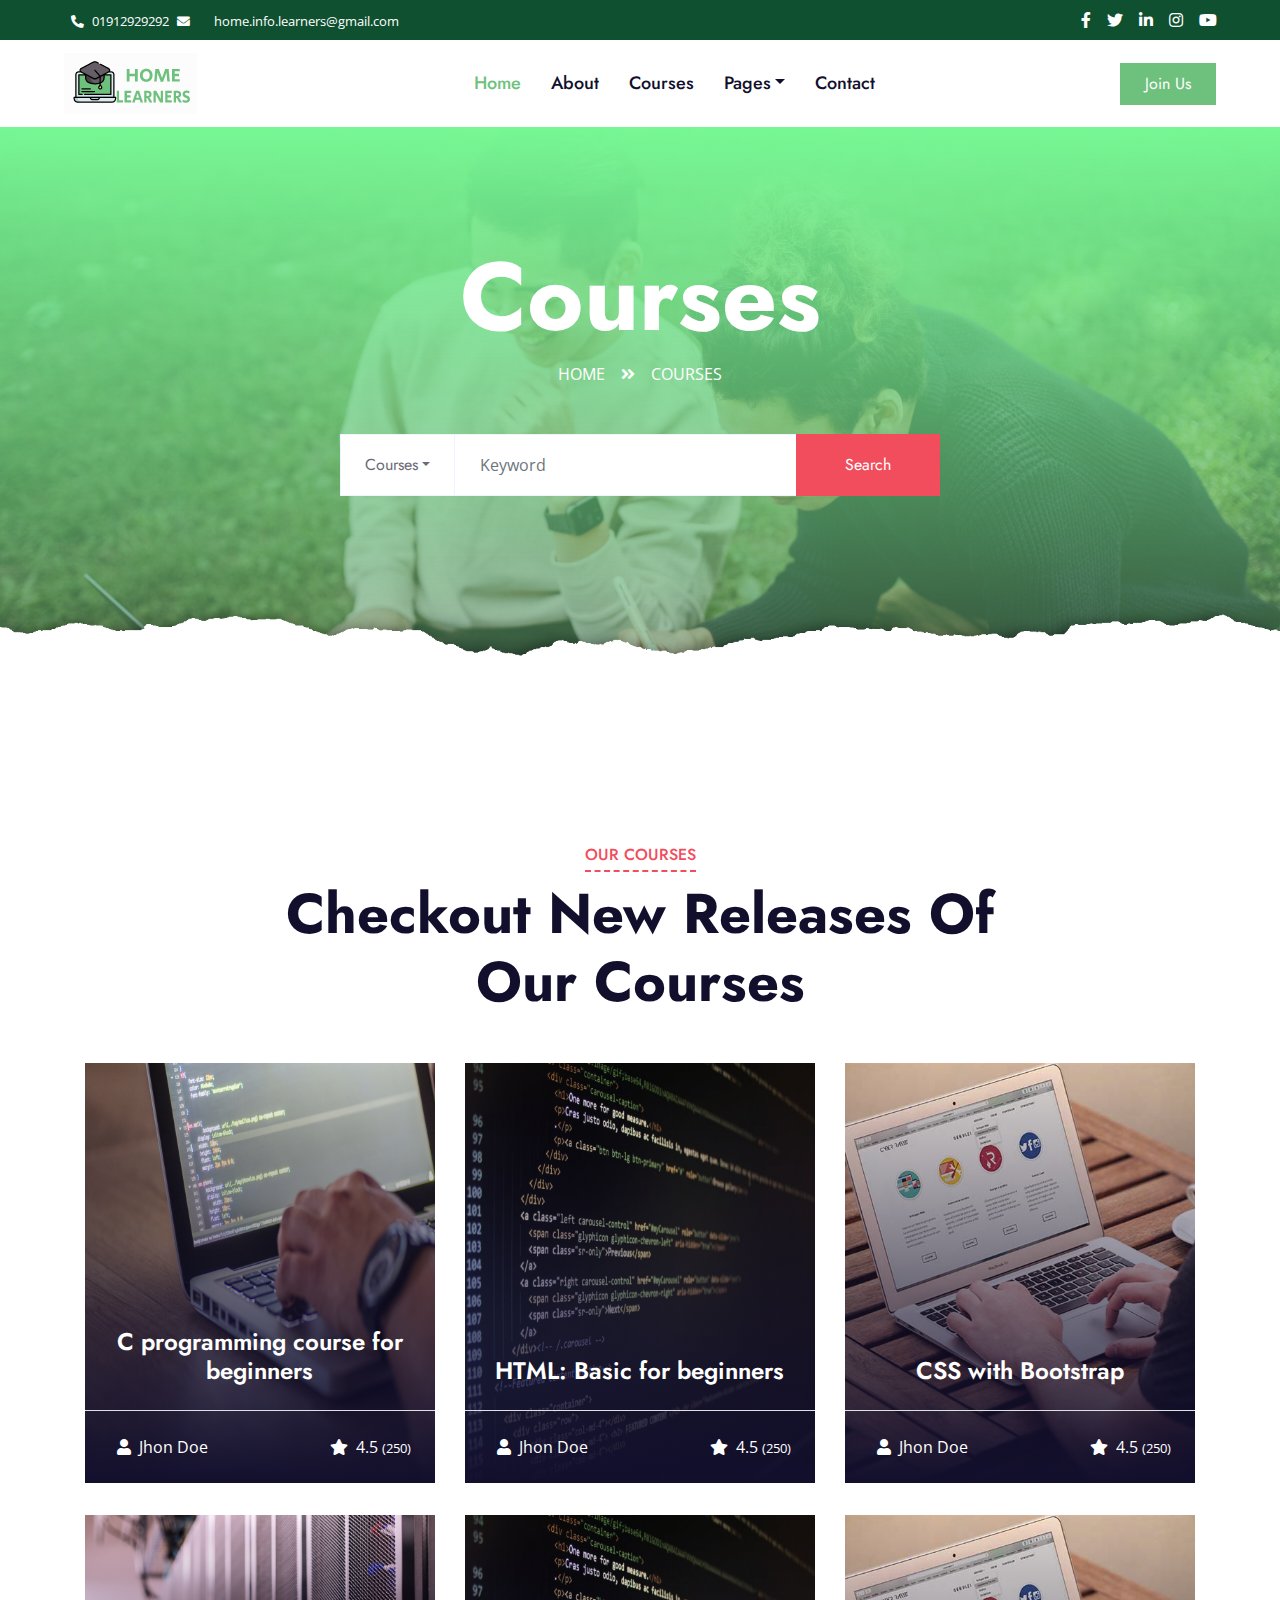
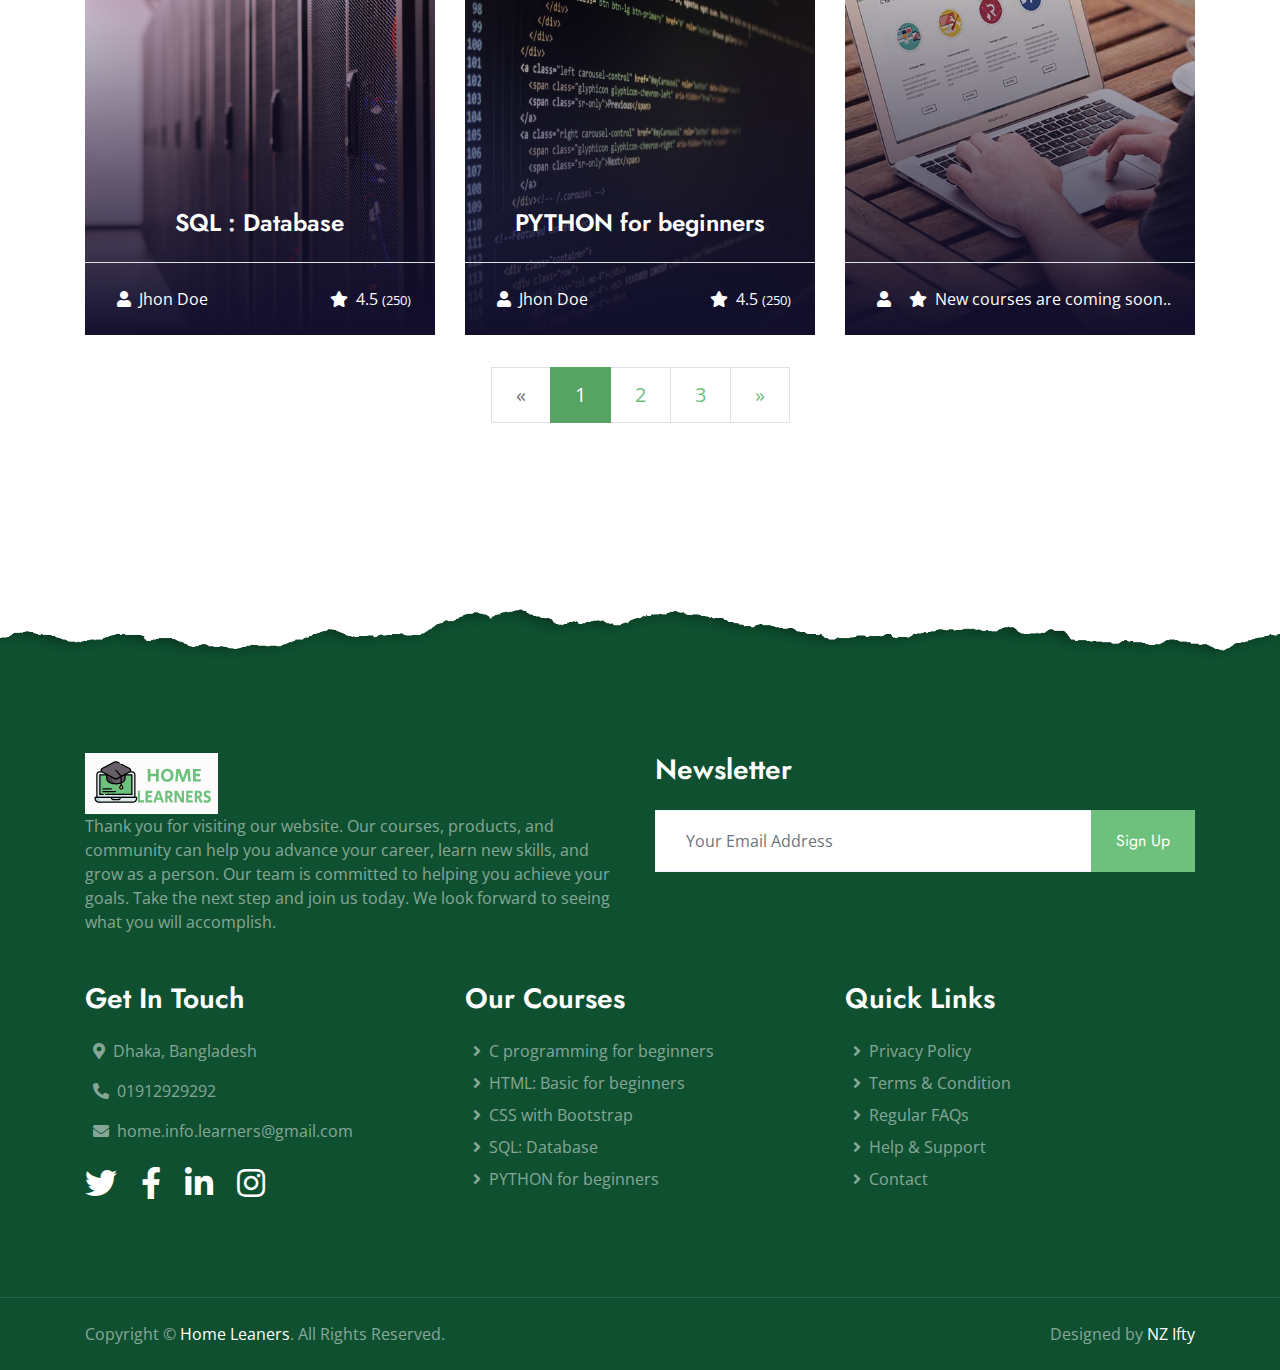
<file: course.html>
<!DOCTYPE html>
<html lang="en">

<head>
    <meta charset="utf-8">
    <title>Home Learners</title>
    <meta content="width=device-width, initial-scale=1.0" name="viewport">
    <meta name="google-site-verification" content="JWfLlXjEFt5Re9BvMeYmnYRHV7tP7_tm9iiyjdCBeDA" />
    <!-- Favicon -->
    <link href="img/favicon.ico" rel="icon">

    <!-- Google Web Fonts -->
    <link rel="preconnect" href="https://fonts.gstatic.com">
    <link href="https://fonts.googleapis.com/css2?family=Jost:wght@500;600;700&family=Open+Sans:wght@400;600&display=swap" rel="stylesheet"> 

    <!-- Font Awesome -->
    <link href="https://cdnjs.cloudflare.com/ajax/libs/font-awesome/5.10.0/css/all.min.css" rel="stylesheet">

    <!-- Libraries Stylesheet -->
    <link href="lib/owlcarousel/assets/owl.carousel.min.css" rel="stylesheet">

    <!-- Customized Bootstrap Stylesheet -->
    <link href="css/style.css" rel="stylesheet">
    
    <script async src="https://pagead2.googlesyndication.com/pagead/js/adsbygoogle.js?client=ca-pub-9149822566335687"
     crossorigin="anonymous"></script>
</head>

<body>
    <!-- Topbar Start -->
    <div class="container-fluid bg-dark">
        <div class="row py-2 px-lg-5">
            <div class="col-lg-6 text-center text-lg-left mb-2 mb-lg-0">
                <div class="d-inline-flex align-items-center text-white">
                    <small><i class="fa fa-phone-alt mr-2"></i>01912929292</small>
                    <small><i class="fa fa-envelope mr-2"></i></small>
                    <small class="px-3">home.info.learners@gmail.com</small>
                    </div>
            </div>
            <div class="col-lg-6 text-center text-lg-right">
                <div class="d-inline-flex align-items-center">
                    <a class="text-white px-2" href="https://www.facebook.com/people/Home-Leaners/100088859719385/">
                        <i class="fab fa-facebook-f"></i>
                    </a>
                    <a class="text-white px-2" href="">
                        <i class="fab fa-twitter"></i>
                    </a>
                    <a class="text-white px-2" href="">
                        <i class="fab fa-linkedin-in"></i>
                    </a>
                    <a class="text-white px-2" href="">
                        <i class="fab fa-instagram"></i>
                    </a>
                    <a class="text-white pl-2" href="">
                        <i class="fab fa-youtube"></i>
                    </a>
                </div>
            </div>
        </div>
    </div>
    <!-- Topbar End -->

    <!-- Navbar Start -->
    <div class="container-fluid p-0">
        <nav class="navbar navbar-expand-lg bg-white navbar-light py-3 py-lg-0 px-lg-5">
            <a href="index.html"  class="navbar-brand ml-lg-3"><img src="img/home_learners_logo.png"></a>
            <button type="button" class="navbar-toggler" data-toggle="collapse" data-target="#navbarCollapse">
                <span class="navbar-toggler-icon"></span>
            </button>
            <div class="collapse navbar-collapse justify-content-between px-lg-3" id="navbarCollapse">
                <div class="navbar-nav mx-auto py-0">
                    <a href="index.html" class="nav-item nav-link active">Home</a>
                    <a href="about.html" class="nav-item nav-link">About</a>
                    <a href="course.html" class="nav-item nav-link">Courses</a>
                    <div class="nav-item dropdown">
                        <a href="#" class="nav-link dropdown-toggle" data-toggle="dropdown">Pages</a>
                        <div class="dropdown-menu m-0">
                            <a href="detail.html" class="dropdown-item">Course Detail</a>
                            <a href="feature.html" class="dropdown-item">Our Features</a>
                            <a href="team.html" class="dropdown-item">Instructors</a>
                            <a href="testimonial.html" class="dropdown-item">Testimonial</a>
                        </div>
                    </div>
                    <a href="contact.html" class="nav-item nav-link">Contact</a>
                </div>
                <a href="" class="btn btn-primary py-2 px-4 d-none d-lg-block">Join Us</a>
            </div>
        </nav>
    </div>
    <!-- Navbar End -->


    <!-- Header Start -->
    <div class="jumbotron jumbotron-fluid page-header position-relative overlay-bottom" style="margin-bottom: 90px;">
        <div class="container text-center py-5">
            <h1 class="text-white display-1">Courses</h1>
            <div class="d-inline-flex text-white mb-5">
                <p class="m-0 text-uppercase"><a class="text-white" href="">Home</a></p>
                <i class="fa fa-angle-double-right pt-1 px-3"></i>
                <p class="m-0 text-uppercase">Courses</p>
            </div>
            <div class="mx-auto mb-5" style="width: 100%; max-width: 600px;">
                <div class="input-group">
                    <div class="input-group-prepend">
                        <button class="btn btn-outline-light bg-white text-body px-4 dropdown-toggle" type="button" data-toggle="dropdown"
                            aria-haspopup="true" aria-expanded="false">Courses</button>
                        <div class="dropdown-menu">
                            <a class="dropdown-item" href="#">Courses 1: C</a>
                            <a class="dropdown-item" href="#">Courses 2: HTML</a>
                            <a class="dropdown-item" href="#">Courses 3: CSS</a>
                            <a class="dropdown-item" href="#">Courses 4: SQL</a>
                            <a class="dropdown-item" href="#">Courses 5: PYTHON</a>
                        </div>
                    </div>
                    <input type="text" class="form-control border-light" style="padding: 30px 25px;" placeholder="Keyword">
                    <div class="input-group-append">
                        <button class="btn btn-secondary px-4 px-lg-5">Search</button>
                    </div>
                </div>
            </div>
        </div>
    </div>
    <!-- Header End -->


    <!-- Courses Start -->
    <div class="container-fluid py-5">
        <div class="container py-5">
            <div class="row mx-0 justify-content-center">
                <div class="col-lg-8">
                    <div class="section-title text-center position-relative mb-5">
                        <h6 class="d-inline-block position-relative text-secondary text-uppercase pb-2">Our Courses</h6>
                        <h1 class="display-4">Checkout New Releases Of Our Courses</h1>
                    </div>
                </div>
            </div>
            <div class="row">
                <div class="col-lg-4 col-md-6 pb-4">
                    <a class="courses-list-item position-relative d-block overflow-hidden mb-2" href="detail.html">
                        <img class="img-fluid" src="img/courses-1.jpg" alt="">
                        <div class="courses-text">
                            <h4 class="text-center text-white px-3">C programming course for beginners</h4>
                            <div class="border-top w-100 mt-3">
                                <div class="d-flex justify-content-between p-4">
                                    <span class="text-white"><i class="fa fa-user mr-2"></i>Jhon Doe</span>
                                    <span class="text-white"><i class="fa fa-star mr-2"></i>4.5
                                        <small>(250)</small></span>
                                </div>
                            </div>
                        </div>
                    </a>
                </div>
                <div class="col-lg-4 col-md-6 pb-4">
                    <a class="courses-list-item position-relative d-block overflow-hidden mb-2" href="detail.html">
                        <img class="img-fluid" src="img/courses-2.jpg" alt="">
                        <div class="courses-text">
                            <h4 class="text-center text-white px-3">HTML: Basic for beginners</h4>
                            <div class="border-top w-100 mt-3">
                                <div class="d-flex justify-content-between p-4">
                                    <span class="text-white"><i class="fa fa-user mr-2"></i>Jhon Doe</span>
                                    <span class="text-white"><i class="fa fa-star mr-2"></i>4.5
                                        <small>(250)</small></span>
                                </div>
                            </div>
                        </div>
                    </a>
                </div>
                <div class="col-lg-4 col-md-6 pb-4">
                    <a class="courses-list-item position-relative d-block overflow-hidden mb-2" href="detail.html">
                        <img class="img-fluid" src="img/courses-6.jpg" alt="">
                        <div class="courses-text">
                            <h4 class="text-center text-white px-3">CSS with Bootstrap</h4>
                            <div class="border-top w-100 mt-3">
                                <div class="d-flex justify-content-between p-4">
                                    <span class="text-white"><i class="fa fa-user mr-2"></i>Jhon Doe</span>
                                    <span class="text-white"><i class="fa fa-star mr-2"></i>4.5
                                        <small>(250)</small></span>
                                </div>
                            </div>
                        </div>
                    </a>
                </div>
                <div class="col-lg-4 col-md-6 pb-4">
                    <a class="courses-list-item position-relative d-block overflow-hidden mb-2" href="detail.html">
                        <img class="img-fluid" src="img/courses-4.jpg" alt="">
                        <div class="courses-text">
                            <h4 class="text-center text-white px-3">SQL : Database</h4>
                            <div class="border-top w-100 mt-3">
                                <div class="d-flex justify-content-between p-4">
                                    <span class="text-white"><i class="fa fa-user mr-2"></i>Jhon Doe</span>
                                    <span class="text-white"><i class="fa fa-star mr-2"></i>4.5
                                        <small>(250)</small></span>
                                </div>
                            </div>
                        </div>
                    </a>
                </div>
                <div class="col-lg-4 col-md-6 pb-4">
                    <a class="courses-list-item position-relative d-block overflow-hidden mb-2" href="detail.html">
                        <img class="img-fluid" src="img/courses-2.jpg" alt="">
                        <div class="courses-text">
                            <h4 class="text-center text-white px-3">PYTHON for beginners</h4>
                            <div class="border-top w-100 mt-3">
                                <div class="d-flex justify-content-between p-4">
                                    <span class="text-white"><i class="fa fa-user mr-2"></i>Jhon Doe</span>
                                    <span class="text-white"><i class="fa fa-star mr-2"></i>4.5
                                        <small>(250)</small></span>
                                </div>
                            </div>
                        </div>
                    </a>
                </div>
                <div class="col-lg-4 col-md-6 pb-4">
                    <a class="courses-list-item position-relative d-block overflow-hidden mb-2" href="detail.html">
                        <img class="img-fluid" src="img/courses-6.jpg" alt="">
                        <div class="courses-text">
                            <h4 class="text-center text-white px-3"></h4>
                            <div class="border-top w-100 mt-3">
                                <div class="d-flex justify-content-between p-4">
                                    <span class="text-white"><i class="fa fa-user mr-2"></i></span>
                                    <span class="text-white"><i class="fa fa-star mr-2"></i>New courses are coming soon..<small></small></span>
                                </div>
                            </div>
                        </div>
                    </a>
                </div>
                <div class="col-12">
                    <nav aria-label="Page navigation">
                        <ul class="pagination pagination-lg justify-content-center mb-0">
                          <li class="page-item disabled">
                            <a class="page-link rounded-0" href="#" aria-label="Previous">
                              <span aria-hidden="true">&laquo;</span>
                              <span class="sr-only">Previous</span>
                            </a>
                          </li>
                          <li class="page-item active"><a class="page-link" href="#">1</a></li>
                          <li class="page-item"><a class="page-link" href="#">2</a></li>
                          <li class="page-item"><a class="page-link" href="#">3</a></li>
                          <li class="page-item">
                            <a class="page-link rounded-0" href="#" aria-label="Next">
                              <span aria-hidden="true">&raquo;</span>
                              <span class="sr-only">Next</span>
                            </a>
                          </li>
                        </ul>
                      </nav>
                </div>
            </div>
        </div>
    </div>
    <!-- Courses End -->


    <!-- Footer Start -->
    <div class="container-fluid position-relative overlay-top bg-dark text-white-50 py-5" style="margin-top: 90px;">
        <div class="container mt-5 pt-5">
            <div class="row">
                <div class="col-md-6 mb-5"><img src="img/home_learners_logo.png">
                    <p class="m-0">Thank you for visiting our website. Our courses, products, and community can help you advance your career, learn new skills, and grow as a person. Our team is committed to helping you achieve your goals. Take the next step and join us today. We look forward to seeing what you will accomplish.</p>
                </div>
                <div class="col-md-6 mb-5">
                    <h3 class="text-white mb-4">Newsletter</h3>
                    <div class="w-100">
                        <div class="input-group">
                            <input type="text" class="form-control border-light" style="padding: 30px;" placeholder="Your Email Address">
                            <div class="input-group-append">
                                <button class="btn btn-primary px-4">Sign Up</button>
                            </div>
                        </div>
                    </div>
                </div>
            </div>
            <div class="row">
                <div class="col-md-4 mb-5">
                    <h3 class="text-white mb-4">Get In Touch</h3>
                    <p><i class="fa fa-map-marker-alt mr-2"></i>Dhaka, Bangladesh</p>
                    <p><i class="fa fa-phone-alt mr-2"></i>01912929292</p>
                    <p><i class="fa fa-envelope mr-2"></i>home.info.learners@gmail.com</p>
                    <div class="d-flex justify-content-start mt-4">
                        <a class="text-white mr-4" href="#"><i class="fab fa-2x fa-twitter"></i></a>
                        <a class="text-white mr-4" href="https://www.facebook.com/people/Home-Leaners/100088859719385/"><i class="fab fa-2x fa-facebook-f"></i></a>
                        <a class="text-white mr-4" href="#"><i class="fab fa-2x fa-linkedin-in"></i></a>
                        <a class="text-white" href="#"><i class="fab fa-2x fa-instagram"></i></a>
                    </div>
                </div>
                <div class="col-md-4 mb-5">
                    <h3 class="text-white mb-4">Our Courses</h3>
                    <div class="d-flex flex-column justify-content-start">
                        <a class="text-white-50 mb-2" href="#"><i class="fa fa-angle-right mr-2"></i>C programming for beginners</a>
                        <a class="text-white-50 mb-2" href="#"><i class="fa fa-angle-right mr-2"></i>HTML: Basic for beginners</a>
                        <a class="text-white-50 mb-2" href="#"><i class="fa fa-angle-right mr-2"></i>CSS with Bootstrap</a>
                        <a class="text-white-50 mb-2" href="#"><i class="fa fa-angle-right mr-2"></i>SQL: Database</a>
                        <a class="text-white-50 mb-2" href="#"><i class="fa fa-angle-right mr-2"></i>PYTHON for beginners</a>
                    </div>
                </div>
                <div class="col-md-4 mb-5">
                    <h3 class="text-white mb-4">Quick Links</h3>
                    <div class="d-flex flex-column justify-content-start">
                        <a class="text-white-50 mb-2" href="#"><i class="fa fa-angle-right mr-2"></i>Privacy Policy</a>
                        <a class="text-white-50 mb-2" href="#"><i class="fa fa-angle-right mr-2"></i>Terms & Condition</a>
                        <a class="text-white-50 mb-2" href="#"><i class="fa fa-angle-right mr-2"></i>Regular FAQs</a>
                        <a class="text-white-50 mb-2" href="#"><i class="fa fa-angle-right mr-2"></i>Help & Support</a>
                        <a class="text-white-50" href="https://www.facebook.com/people/Home-Leaners/100088859719385/"><i class="fa fa-angle-right mr-2"></i>Contact</a>
                    </div>
                </div>
            </div>
        </div>
    </div>
    <div class="container-fluid bg-dark text-white-50 border-top py-4" style="border-color: rgba(256, 256, 256, .1) !important;">
        <div class="container">
            <div class="row">
                <div class="col-md-6 text-center text-md-left mb-3 mb-md-0">
                    <p class="m-0">Copyright &copy; <a class="text-white" href="#">Home Leaners</a>. All Rights Reserved.
                    </p>
                </div>
                <div class="col-md-6 text-center text-md-right">
                    <p class="m-0">Designed by  <a class="text-white" href="img/imadeit.png">NZ Ifty</a>
                    </p>
                </div>
            </div>
        </div>
    </div>
    <!-- Footer End -->


    <!-- Back to Top -->
    <a href="#" class="btn btn-lg btn-primary rounded-0 btn-lg-square back-to-top"><i class="fa fa-angle-double-up"></i></a>


    <!-- JavaScript Libraries -->
    <script src="https://code.jquery.com/jquery-3.4.1.min.js"></script>
    <script src="https://stackpath.bootstrapcdn.com/bootstrap/4.4.1/js/bootstrap.bundle.min.js"></script>
    <script src="lib/easing/easing.min.js"></script>
    <script src="lib/waypoints/waypoints.min.js"></script>
    <script src="lib/counterup/counterup.min.js"></script>
    <script src="lib/owlcarousel/owl.carousel.min.js"></script>

    <!-- Template Javascript -->
    <script src="js/main.js"></script>
</body>

</html>
</file>
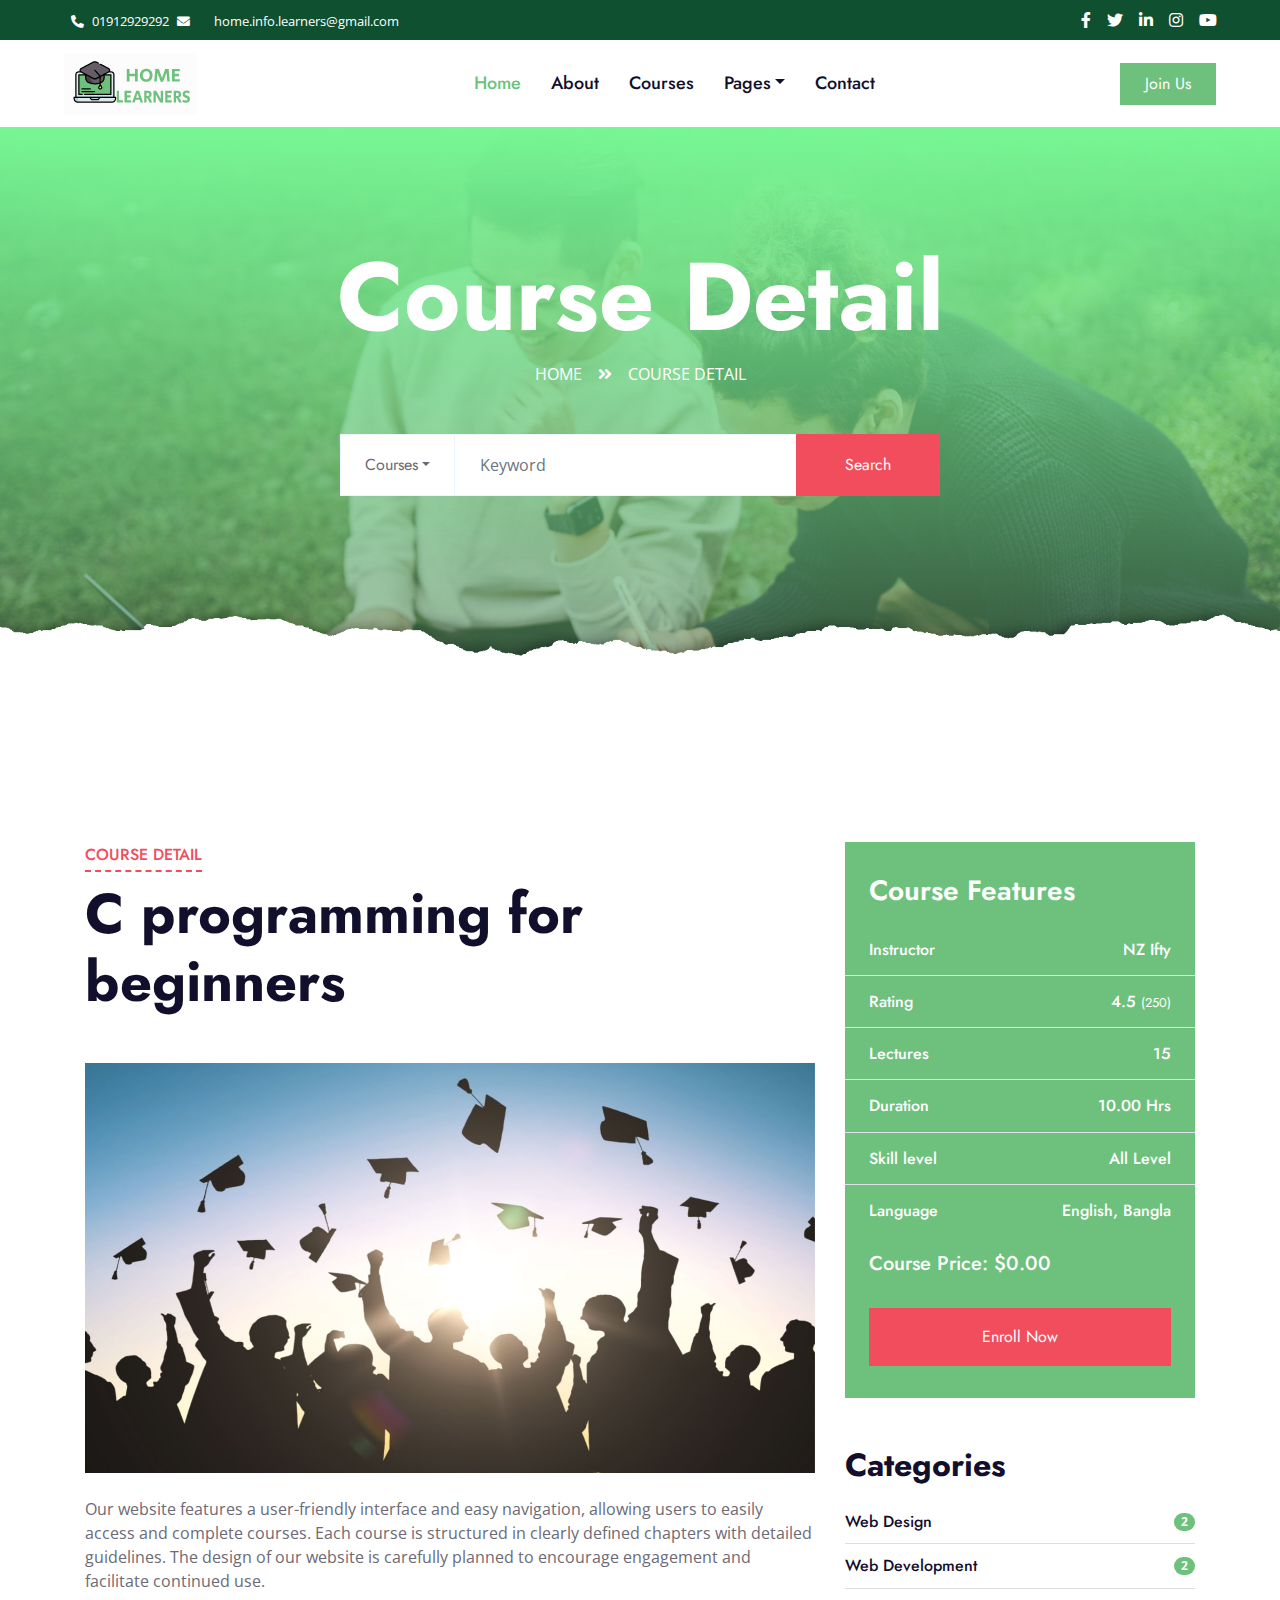
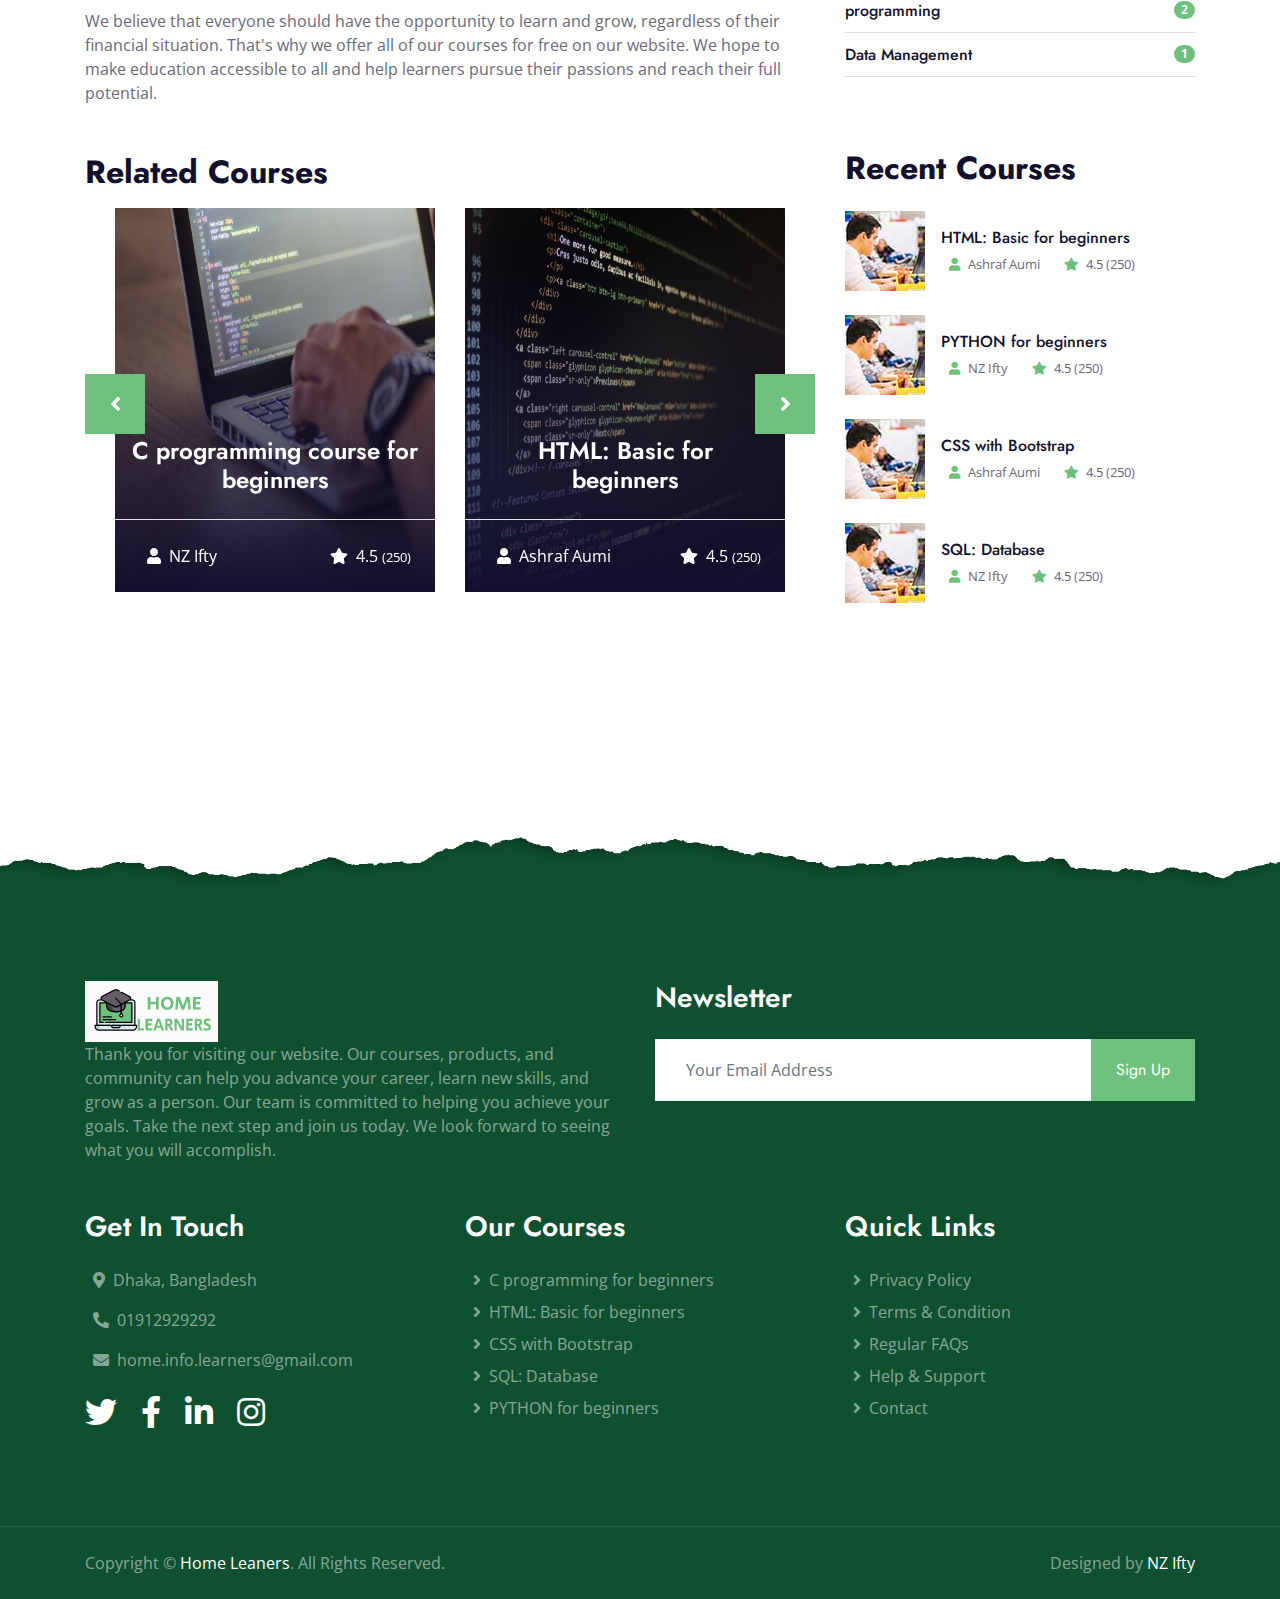
<file: detail.html>
<!DOCTYPE html>
<html lang="en">

<head>
    <meta charset="utf-8">
    <title>Home Learners</title>
    <meta content="width=device-width, initial-scale=1.0" name="viewport">
    <meta name="google-site-verification" content="JWfLlXjEFt5Re9BvMeYmnYRHV7tP7_tm9iiyjdCBeDA" />
    <!-- Favicon -->
    <link href="img/favicon.ico" rel="icon">

    <!-- Google Web Fonts -->
    <link rel="preconnect" href="https://fonts.gstatic.com">
    <link href="https://fonts.googleapis.com/css2?family=Jost:wght@500;600;700&family=Open+Sans:wght@400;600&display=swap" rel="stylesheet"> 

    <!-- Font Awesome -->
    <link href="https://cdnjs.cloudflare.com/ajax/libs/font-awesome/5.10.0/css/all.min.css" rel="stylesheet">

    <!-- Libraries Stylesheet -->
    <link href="lib/owlcarousel/assets/owl.carousel.min.css" rel="stylesheet">

    <!-- Customized Bootstrap Stylesheet -->
    <link href="css/style.css" rel="stylesheet">
    
     <script async src="https://pagead2.googlesyndication.com/pagead/js/adsbygoogle.js?client=ca-pub-9149822566335687"
     crossorigin="anonymous"></script>
</head>

<body>
    <!-- Topbar Start -->
    <div class="container-fluid bg-dark">
        <div class="row py-2 px-lg-5">
            <div class="col-lg-6 text-center text-lg-left mb-2 mb-lg-0">
                <div class="d-inline-flex align-items-center text-white">
                    <small><i class="fa fa-phone-alt mr-2"></i>01912929292</small>
                    <small><i class="fa fa-envelope mr-2"></i></small>
                    <small class="px-3">home.info.learners@gmail.com</small>
                    </div>
            </div>
            <div class="col-lg-6 text-center text-lg-right">
                <div class="d-inline-flex align-items-center">
                    <a class="text-white px-2" href="https://www.facebook.com/people/Home-Leaners/100088859719385/">
                        <i class="fab fa-facebook-f"></i>
                    </a>
                    <a class="text-white px-2" href="">
                        <i class="fab fa-twitter"></i>
                    </a>
                    <a class="text-white px-2" href="">
                        <i class="fab fa-linkedin-in"></i>
                    </a>
                    <a class="text-white px-2" href="">
                        <i class="fab fa-instagram"></i>
                    </a>
                    <a class="text-white pl-2" href="">
                        <i class="fab fa-youtube"></i>
                    </a>
                </div>
            </div>
        </div>
    </div>
    <!-- Topbar End -->


    <!-- Navbar Start -->
    <div class="container-fluid p-0">
        <nav class="navbar navbar-expand-lg bg-white navbar-light py-3 py-lg-0 px-lg-5">
            <a href="index.html"  class="navbar-brand ml-lg-3"><img src="img/home_learners_logo.png"></a>
            <button type="button" class="navbar-toggler" data-toggle="collapse" data-target="#navbarCollapse">
                <span class="navbar-toggler-icon"></span>
            </button>
            <div class="collapse navbar-collapse justify-content-between px-lg-3" id="navbarCollapse">
                <div class="navbar-nav mx-auto py-0">
                    <a href="index.html" class="nav-item nav-link active">Home</a>
                    <a href="about.html" class="nav-item nav-link">About</a>
                    <a href="course.html" class="nav-item nav-link">Courses</a>
                    <div class="nav-item dropdown">
                        <a href="#" class="nav-link dropdown-toggle" data-toggle="dropdown">Pages</a>
                        <div class="dropdown-menu m-0">
                            <a href="detail.html" class="dropdown-item">Course Detail</a>
                            <a href="feature.html" class="dropdown-item">Our Features</a>
                            <a href="team.html" class="dropdown-item">Instructors</a>
                            <a href="testimonial.html" class="dropdown-item">Testimonial</a>
                        </div>
                    </div>
                    <a href="contact.html" class="nav-item nav-link">Contact</a>
                </div>
                <a href="" class="btn btn-primary py-2 px-4 d-none d-lg-block">Join Us</a>
            </div>
        </nav>
    </div>
    <!-- Navbar End -->


    <!-- Header Start -->
    <div class="jumbotron jumbotron-fluid page-header position-relative overlay-bottom" style="margin-bottom: 90px;">
        <div class="container text-center py-5">
            <h1 class="text-white display-1">Course Detail</h1>
            <div class="d-inline-flex text-white mb-5">
                <p class="m-0 text-uppercase"><a class="text-white" href="">Home</a></p>
                <i class="fa fa-angle-double-right pt-1 px-3"></i>
                <p class="m-0 text-uppercase">Course Detail</p>
            </div>
            <div class="mx-auto mb-5" style="width: 100%; max-width: 600px;">
                <div class="input-group">
                    <div class="input-group-prepend">
                        <button class="btn btn-outline-light bg-white text-body px-4 dropdown-toggle" type="button" data-toggle="dropdown"
                            aria-haspopup="true" aria-expanded="false">Courses</button>
                        <div class="dropdown-menu">
                            <a class="dropdown-item" href="#">Courses 1: C</a>
                            <a class="dropdown-item" href="#">Courses 2: HTML</a>
                            <a class="dropdown-item" href="#">Courses 3: CSS</a>
                            <a class="dropdown-item" href="#">Courses 4: SQL</a>
                            <a class="dropdown-item" href="#">Courses 5: PYTHON</a>
                        </div>
                    </div>
                    <input type="text" class="form-control border-light" style="padding: 30px 25px;" placeholder="Keyword">
                    <div class="input-group-append">
                        <button class="btn btn-secondary px-4 px-lg-5">Search</button>
                    </div>
                </div>
            </div>
        </div>
    </div>
    <!-- Header End -->


    <!-- Detail Start -->
    <div class="container-fluid py-5">
        <div class="container py-5">
            <div class="row">
                <div class="col-lg-8">
                    <div class="mb-5">
                        <div class="section-title position-relative mb-5">
                            <h6 class="d-inline-block position-relative text-secondary text-uppercase pb-2">Course Detail</h6>
                            <h1 class="display-4">C programming for beginners</h1>
                        </div>
                        <img class="img-fluid rounded w-100 mb-4" src="img/header.jpg" alt="Image">
                        <p>Our website features a user-friendly interface and easy navigation, allowing users to easily access and complete courses. Each course is structured in clearly defined chapters with detailed guidelines. The design of our website is carefully planned to encourage engagement and facilitate continued use.</p>
                        
                        <p>We believe that everyone should have the opportunity to learn and grow, regardless of their financial situation. That's why we offer all of our courses for free on our website. We hope to make education accessible to all and help learners pursue their passions and reach their full potential.</p>
                    </div>

                    <h2 class="mb-3">Related Courses</h2>
                    <div class="owl-carousel related-carousel position-relative" style="padding: 0 30px;">
                        <a class="courses-list-item position-relative d-block overflow-hidden mb-2" href="detail.html">
                            <img class="img-fluid" src="img/courses-1.jpg" alt="">
                            <div class="courses-text">
                                <h4 class="text-center text-white px-3">C programming course for beginners</h4>
                                <div class="border-top w-100 mt-3">
                                    <div class="d-flex justify-content-between p-4">
                                        <span class="text-white"><i class="fa fa-user mr-2"></i>NZ Ifty</span>
                                        <span class="text-white"><i class="fa fa-star mr-2"></i>4.5
                                            <small>(250)</small></span>
                                    </div>
                                </div>
                            </div>
                        </a>
                        <a class="courses-list-item position-relative d-block overflow-hidden mb-2" href="detail.html">
                            <img class="img-fluid" src="img/courses-2.jpg" alt="">
                            <div class="courses-text">
                                <h4 class="text-center text-white px-3">HTML: Basic for beginners</h4>
                                <div class="border-top w-100 mt-3">
                                    <div class="d-flex justify-content-between p-4">
                                        <span class="text-white"><i class="fa fa-user mr-2"></i>Ashraf Aumi</span>
                                        <span class="text-white"><i class="fa fa-star mr-2"></i>4.5
                                            <small>(250)</small></span>
                                    </div>
                                </div>
                            </div>
                        </a>
                        <a class="courses-list-item position-relative d-block overflow-hidden mb-2" href="detail.html">
                            <img class="img-fluid" src="img/courses-3.jpg" alt="">
                            <div class="courses-text">
                                <h4 class="text-center text-white px-3">CSS with Bootstrap</h4>
                                <div class="border-top w-100 mt-3">
                                    <div class="d-flex justify-content-between p-4">
                                        <span class="text-white"><i class="fa fa-user mr-2"></i>Ashraf Aumi</span>
                                        <span class="text-white"><i class="fa fa-star mr-2"></i>4.5
                                            <small>(250)</small></span>
                                    </div>
                                </div>
                            </div>
                        </a>
                    </div>
               </div>

                <div class="col-lg-4 mt-5 mt-lg-0">
                    <div class="bg-primary mb-5 py-3">
                        <h3 class="text-white py-3 px-4 m-0">Course Features</h3>
                        <div class="d-flex justify-content-between border-bottom px-4">
                            <h6 class="text-white my-3">Instructor</h6>
                            <h6 class="text-white my-3">NZ Ifty</h6>
                        </div>
                        <div class="d-flex justify-content-between border-bottom px-4">
                            <h6 class="text-white my-3">Rating</h6>
                            <h6 class="text-white my-3">4.5 <small>(250)</small></h6>
                        </div>
                        <div class="d-flex justify-content-between border-bottom px-4">
                            <h6 class="text-white my-3">Lectures</h6>
                            <h6 class="text-white my-3">15</h6>
                        </div>
                        <div class="d-flex justify-content-between border-bottom px-4">
                            <h6 class="text-white my-3">Duration</h6>
                            <h6 class="text-white my-3">10.00 Hrs</h6>
                        </div>
                        <div class="d-flex justify-content-between border-bottom px-4">
                            <h6 class="text-white my-3">Skill level</h6>
                            <h6 class="text-white my-3">All Level</h6>
                        </div>
                        <div class="d-flex justify-content-between px-4">
                            <h6 class="text-white my-3">Language</h6>
                            <h6 class="text-white my-3">English, Bangla</h6>
                        </div>
                        <h5 class="text-white py-3 px-4 m-0">Course Price: $0.00</h5>
                        <div class="py-3 px-4">
                            <a class="btn btn-block btn-secondary py-3 px-5" href="">Enroll Now</a>
                        </div>
                    </div>

                    <div class="mb-5">
                        <h2 class="mb-3">Categories</h2>
                        <ul class="list-group list-group-flush">
                            <li class="list-group-item d-flex justify-content-between align-items-center px-0">
                                <a href="" class="text-decoration-none h6 m-0">Web Design</a>
                                <span class="badge badge-primary badge-pill">2</span>
                            </li>
                            <li class="list-group-item d-flex justify-content-between align-items-center px-0">
                                <a href="" class="text-decoration-none h6 m-0">Web Development</a>
                                <span class="badge badge-primary badge-pill">2</span>
                            </li>
                            <li class="list-group-item d-flex justify-content-between align-items-center px-0">
                                <a href="" class="text-decoration-none h6 m-0">programming</a>
                                <span class="badge badge-primary badge-pill">2</span>
                            </li>
                            <li class="list-group-item d-flex justify-content-between align-items-center px-0">
                                <a href="" class="text-decoration-none h6 m-0">Data Management</a>
                                <span class="badge badge-primary badge-pill">1</span>
                            </li>
                            <li class="list-group-item d-flex justify-content-between align-items-center px-0">
                                <a href="" class="text-decoration-none h6 m-0"></a>
                                <span class="badge badge-primary badge-pill"></span>
                            </li>
                        </ul>
                    </div>

                    <div class="mb-5">
                        <h2 class="mb-4">Recent Courses</h2>
                        <a class="d-flex align-items-center text-decoration-none mb-4" href="">
                            <img class="img-fluid rounded" src="img/courses-80x80.jpg" alt="">
                            <div class="pl-3">
                                <h6>HTML: Basic for beginners</h6>
                                <div class="d-flex">
                                    <small class="text-body mr-3"><i class="fa fa-user text-primary mr-2"></i>Ashraf Aumi</small>
                                    <small class="text-body"><i class="fa fa-star text-primary mr-2"></i>4.5 (250)</small>
                                </div>
                            </div>
                        </a>
                        <a class="d-flex align-items-center text-decoration-none mb-4" href="">
                            <img class="img-fluid rounded" src="img/courses-80x80.jpg" alt="">
                            <div class="pl-3">
                                <h6>PYTHON for beginners</h6>
                                <div class="d-flex">
                                    <small class="text-body mr-3"><i class="fa fa-user text-primary mr-2"></i>NZ Ifty</small>
                                    <small class="text-body"><i class="fa fa-star text-primary mr-2"></i>4.5 (250)</small>
                                </div>
                            </div>
                        </a>
                        <a class="d-flex align-items-center text-decoration-none mb-4" href="">
                            <img class="img-fluid rounded" src="img/courses-80x80.jpg" alt="">
                            <div class="pl-3">
                                <h6>CSS with Bootstrap</h6>
                                <div class="d-flex">
                                    <small class="text-body mr-3"><i class="fa fa-user text-primary mr-2"></i>Ashraf Aumi</small>
                                    <small class="text-body"><i class="fa fa-star text-primary mr-2"></i>4.5 (250)</small>
                                </div>
                            </div>
                        </a>
                        <a class="d-flex align-items-center text-decoration-none" href="">
                            <img class="img-fluid rounded" src="img/courses-80x80.jpg" alt="">
                            <div class="pl-3">
                                <h6>SQL: Database</h6>
                                <div class="d-flex">
                                    <small class="text-body mr-3"><i class="fa fa-user text-primary mr-2"></i>NZ Ifty</small>
                                    <small class="text-body"><i class="fa fa-star text-primary mr-2"></i>4.5 (250)</small>
                                </div>
                            </div>
                        </a>
                    </div>
                </div>
            </div>
        </div>
    </div>
    <!-- Detail End -->


    <!-- Footer Start -->
    <div class="container-fluid position-relative overlay-top bg-dark text-white-50 py-5" style="margin-top: 90px;">
        <div class="container mt-5 pt-5">
            <div class="row">
                <div class="col-md-6 mb-5"><img src="img/home_learners_logo.png">
                    <p class="m-0">Thank you for visiting our website. Our courses, products, and community can help you advance your career, learn new skills, and grow as a person. Our team is committed to helping you achieve your goals. Take the next step and join us today. We look forward to seeing what you will accomplish.</p>
                </div>
                <div class="col-md-6 mb-5">
                    <h3 class="text-white mb-4">Newsletter</h3>
                    <div class="w-100">
                        <div class="input-group">
                            <input type="text" class="form-control border-light" style="padding: 30px;" placeholder="Your Email Address">
                            <div class="input-group-append">
                                <button class="btn btn-primary px-4">Sign Up</button>
                            </div>
                        </div>
                    </div>
                </div>
            </div>
            <div class="row">
                <div class="col-md-4 mb-5">
                    <h3 class="text-white mb-4">Get In Touch</h3>
                    <p><i class="fa fa-map-marker-alt mr-2"></i>Dhaka, Bangladesh</p>
                    <p><i class="fa fa-phone-alt mr-2"></i>01912929292</p>
                    <p><i class="fa fa-envelope mr-2"></i>home.info.learners@gmail.com</p>
                    <div class="d-flex justify-content-start mt-4">
                        <a class="text-white mr-4" href="#"><i class="fab fa-2x fa-twitter"></i></a>
                        <a class="text-white mr-4" href="https://www.facebook.com/people/Home-Leaners/100088859719385/"><i class="fab fa-2x fa-facebook-f"></i></a>
                        <a class="text-white mr-4" href="#"><i class="fab fa-2x fa-linkedin-in"></i></a>
                        <a class="text-white" href="#"><i class="fab fa-2x fa-instagram"></i></a>
                    </div>
                </div>
                <div class="col-md-4 mb-5">
                    <h3 class="text-white mb-4">Our Courses</h3>
                    <div class="d-flex flex-column justify-content-start">
                        <a class="text-white-50 mb-2" href="#"><i class="fa fa-angle-right mr-2"></i>C programming for beginners</a>
                        <a class="text-white-50 mb-2" href="#"><i class="fa fa-angle-right mr-2"></i>HTML: Basic for beginners</a>
                        <a class="text-white-50 mb-2" href="#"><i class="fa fa-angle-right mr-2"></i>CSS with Bootstrap</a>
                        <a class="text-white-50 mb-2" href="#"><i class="fa fa-angle-right mr-2"></i>SQL: Database</a>
                        <a class="text-white-50 mb-2" href="#"><i class="fa fa-angle-right mr-2"></i>PYTHON for beginners</a>
                    </div>
                </div>
                <div class="col-md-4 mb-5">
                    <h3 class="text-white mb-4">Quick Links</h3>
                    <div class="d-flex flex-column justify-content-start">
                        <a class="text-white-50 mb-2" href="#"><i class="fa fa-angle-right mr-2"></i>Privacy Policy</a>
                        <a class="text-white-50 mb-2" href="#"><i class="fa fa-angle-right mr-2"></i>Terms & Condition</a>
                        <a class="text-white-50 mb-2" href="#"><i class="fa fa-angle-right mr-2"></i>Regular FAQs</a>
                        <a class="text-white-50 mb-2" href="#"><i class="fa fa-angle-right mr-2"></i>Help & Support</a>
                        <a class="text-white-50" href="https://www.facebook.com/people/Home-Leaners/100088859719385/"><i class="fa fa-angle-right mr-2"></i>Contact</a>
                    </div>
                </div>
            </div>
        </div>
    </div>
    <div class="container-fluid bg-dark text-white-50 border-top py-4" style="border-color: rgba(256, 256, 256, .1) !important;">
        <div class="container">
            <div class="row">
                <div class="col-md-6 text-center text-md-left mb-3 mb-md-0">
                    <p class="m-0">Copyright &copy; <a class="text-white" href="#">Home Leaners</a>. All Rights Reserved.
                    </p>
                </div>
                <div class="col-md-6 text-center text-md-right">
                    <p class="m-0">Designed by  <a class="text-white" href="img/imadeit.png">NZ Ifty</a>
                    </p>
                </div>
            </div>
        </div>
    </div>
    <!-- Footer End -->


    <!-- Back to Top -->
    <a href="#" class="btn btn-lg btn-primary rounded-0 btn-lg-square back-to-top"><i class="fa fa-angle-double-up"></i></a>


    <!-- JavaScript Libraries -->
    <script src="https://code.jquery.com/jquery-3.4.1.min.js"></script>
    <script src="https://stackpath.bootstrapcdn.com/bootstrap/4.4.1/js/bootstrap.bundle.min.js"></script>
    <script src="lib/easing/easing.min.js"></script>
    <script src="lib/waypoints/waypoints.min.js"></script>
    <script src="lib/counterup/counterup.min.js"></script>
    <script src="lib/owlcarousel/owl.carousel.min.js"></script>

    <!-- Template Javascript -->
    <script src="js/main.js"></script>
</body>

</html>
</file>
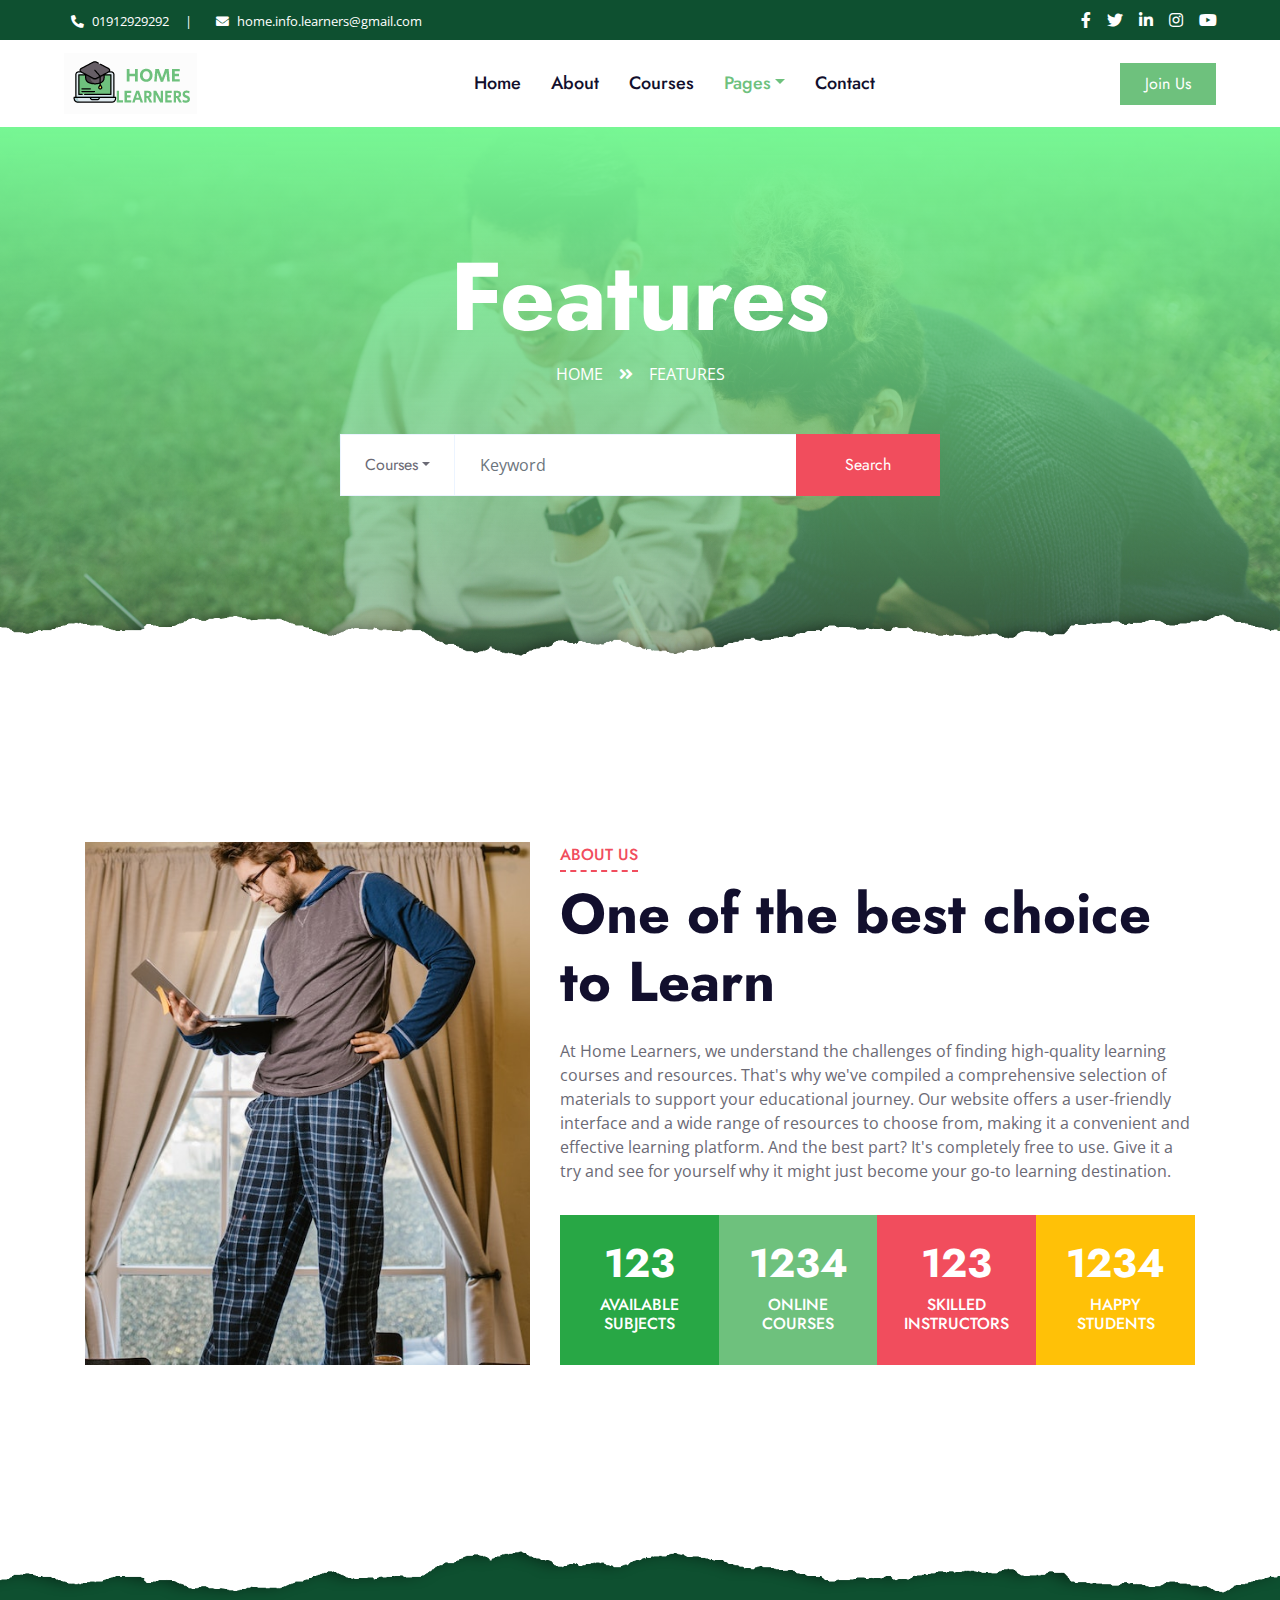
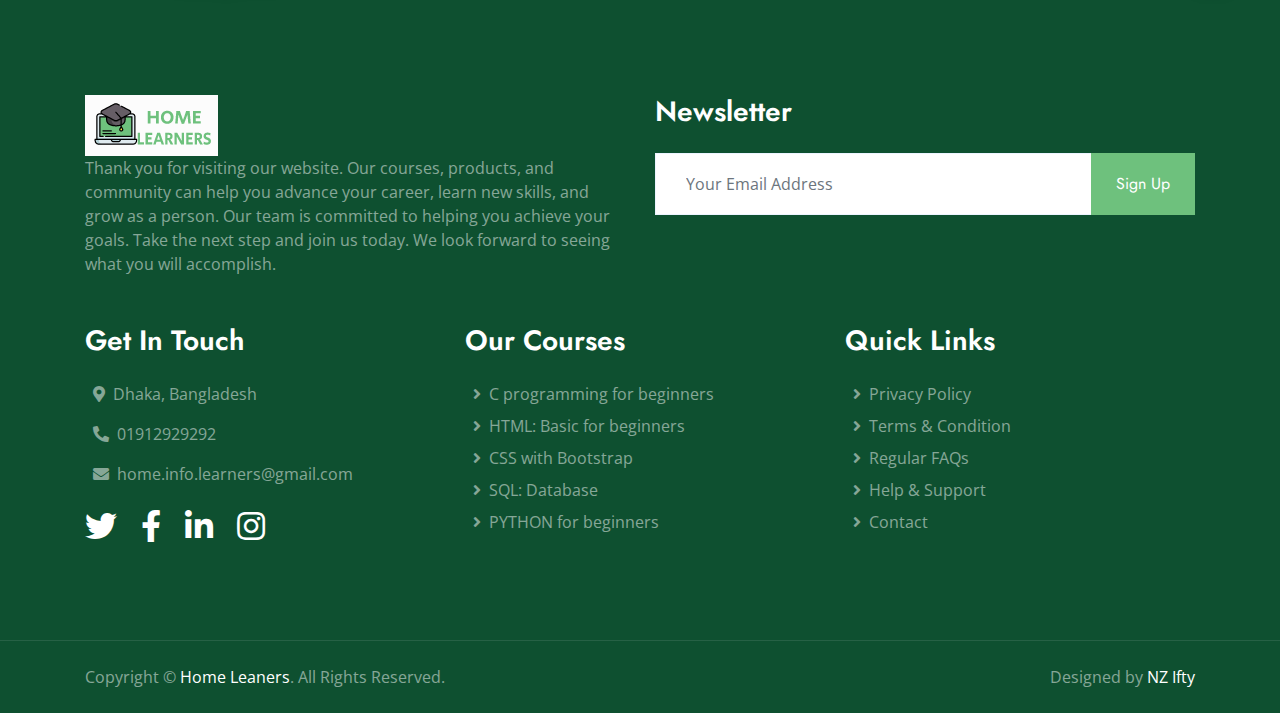
<file: feature.html>
<!DOCTYPE html>
<html lang="en">

<head>
    <meta charset="utf-8">
    <title>Home Learners</title>
    <meta content="width=device-width, initial-scale=1.0" name="viewport">
    <meta name="google-site-verification" content="JWfLlXjEFt5Re9BvMeYmnYRHV7tP7_tm9iiyjdCBeDA" />
    <!-- Favicon -->
    <link href="img/favicon.ico" rel="icon">
    <!-- Google Web Fonts -->
    <link rel="preconnect" href="https://fonts.gstatic.com">
    <link href="https://fonts.googleapis.com/css2?family=Jost:wght@500;600;700&family=Open+Sans:wght@400;600&display=swap" rel="stylesheet"> 

    <!-- Font Awesome -->
    <link href="https://cdnjs.cloudflare.com/ajax/libs/font-awesome/5.10.0/css/all.min.css" rel="stylesheet">

    <!-- Libraries Stylesheet -->
    <link href="lib/owlcarousel/assets/owl.carousel.min.css" rel="stylesheet">

    <!-- Customized Bootstrap Stylesheet -->
    <link href="css/style.css" rel="stylesheet">
    
     <script async src="https://pagead2.googlesyndication.com/pagead/js/adsbygoogle.js?client=ca-pub-9149822566335687"
     crossorigin="anonymous"></script>
</head>

<body>
    <!-- Topbar Start -->
    <div class="container-fluid bg-dark">
        <div class="row py-2 px-lg-5">
            <div class="col-lg-6 text-center text-lg-left mb-2 mb-lg-0">
                <div class="d-inline-flex align-items-center text-white">
                    <small><i class="fa fa-phone-alt mr-2"></i>01912929292</small>
                    <small class="px-3">|</small>
                    <small><i class="fa fa-envelope mr-2"></i>home.info.learners@gmail.com</small>
                </div>
            </div>
            <div class="col-lg-6 text-center text-lg-right">
                <div class="d-inline-flex align-items-center">
                    <a class="text-white px-2" href="https://www.facebook.com/people/Home-Leaners/100088859719385/">
                        <i class="fab fa-facebook-f"></i>
                    </a>
                    <a class="text-white px-2" href="">
                        <i class="fab fa-twitter"></i>
                    </a>
                    <a class="text-white px-2" href="">
                        <i class="fab fa-linkedin-in"></i>
                    </a>
                    <a class="text-white px-2" href="">
                        <i class="fab fa-instagram"></i>
                    </a>
                    <a class="text-white pl-2" href="">
                        <i class="fab fa-youtube"></i>
                    </a>
                </div>
            </div>
        </div>
    </div>
    <!-- Topbar End -->


    <!-- Navbar Start -->
    <div class="container-fluid p-0">
        <nav class="navbar navbar-expand-lg bg-white navbar-light py-3 py-lg-0 px-lg-5">
            <a href="index.html"  class="navbar-brand ml-lg-3"><img src="img/home_learners_logo.png"></a>
            <button type="button" class="navbar-toggler" data-toggle="collapse" data-target="#navbarCollapse">
                <span class="navbar-toggler-icon"></span>
            </button>
            <div class="collapse navbar-collapse justify-content-between px-lg-3" id="navbarCollapse">
                <div class="navbar-nav mx-auto py-0">
                    <a href="index.html" class="nav-item nav-link">Home</a>
                    <a href="about.html" class="nav-item nav-link">About</a>
                    <a href="course.html" class="nav-item nav-link">Courses</a>
                    <div class="nav-item dropdown">
                        <a href="#" class="nav-link dropdown-toggle active" data-toggle="dropdown">Pages</a>
                        <div class="dropdown-menu m-0">
                            <a href="detail.html" class="dropdown-item">Course Detail</a>
                            <a href="feature.html" class="dropdown-item active">Our Features</a>
                            <a href="team.html" class="dropdown-item">Instructors</a>
                            <a href="testimonial.html" class="dropdown-item">Testimonial</a>
                        </div>
                    </div>
                    <a href="contact.html" class="nav-item nav-link">Contact</a>
                </div>
                <a href="" class="btn btn-primary py-2 px-4 d-none d-lg-block">Join Us</a>
            </div>
        </nav>
    </div>
    <!-- Navbar End -->


    <!-- Header Start -->
    <div class="jumbotron jumbotron-fluid page-header position-relative overlay-bottom" style="margin-bottom: 90px;">
        <div class="container text-center py-5">
            <h1 class="text-white display-1">Features</h1>
            <div class="d-inline-flex text-white mb-5">
                <p class="m-0 text-uppercase"><a class="text-white" href="">Home</a></p>
                <i class="fa fa-angle-double-right pt-1 px-3"></i>
                <p class="m-0 text-uppercase">Features</p>
            </div>
            <div class="mx-auto mb-5" style="width: 100%; max-width: 600px;">
                <div class="input-group">
                    <div class="input-group-prepend">
                        <button class="btn btn-outline-light bg-white text-body px-4 dropdown-toggle" type="button" data-toggle="dropdown"
                            aria-haspopup="true" aria-expanded="false">Courses</button>
                        <div class="dropdown-menu">
                            <a class="dropdown-item" href="#">Courses 1: C</a>
                            <a class="dropdown-item" href="#">Courses 2: HTML</a>
                            <a class="dropdown-item" href="#">Courses 3: CSS</a>
                            <a class="dropdown-item" href="#">Courses 4: SQL</a>
                            <a class="dropdown-item" href="#">Courses 5: PYTHON</a>
                        </div>
                    </div>
                    <input type="text" class="form-control border-light" style="padding: 30px 25px;" placeholder="Keyword">
                    <div class="input-group-append">
                        <button class="btn btn-secondary px-4 px-lg-5">Search</button>
                    </div>
                </div>
            </div>
        </div>
    </div>
    <!-- Header End -->


    <!-- About Start -->
    <div class="container-fluid py-5">
        <div class="container py-5">
            <div class="row">
                <div class="col-lg-5 mb-5 mb-lg-0" style="min-height: 500px;">
                    <div class="position-relative h-100">
                        <img class="position-absolute w-100 h-100" src="img/about.jpg" style="object-fit: cover;">
                    </div>
                </div>
                <div class="col-lg-7">
                    <div class="section-title position-relative mb-4">
                        <h6 class="d-inline-block position-relative text-secondary text-uppercase pb-2">About Us</h6>
                        <h1 class="display-4">One of the best choice to Learn</h1>
                    </div>
                    <p>At Home Learners, we understand the challenges of finding high-quality learning courses and resources. That's why we've compiled a comprehensive selection of materials to support your educational journey. Our website offers a user-friendly interface and a wide range of resources to choose from, making it a convenient and effective learning platform. And the best part? It's completely free to use. Give it a try and see for yourself why it might just become your go-to learning destination.</p>
                    <div class="row pt-3 mx-0">
                        <div class="col-3 px-0">
                            <div class="bg-success text-center p-4">
                                <h1 class="text-white" data-toggle="counter-up">123</h1>
                                <h6 class="text-uppercase text-white">Available<span class="d-block">Subjects</span></h6>
                            </div>
                        </div>
                        <div class="col-3 px-0">
                            <div class="bg-primary text-center p-4">
                                <h1 class="text-white" data-toggle="counter-up">1234</h1>
                                <h6 class="text-uppercase text-white">Online<span class="d-block">Courses</span></h6>
                            </div>
                        </div>
                        <div class="col-3 px-0">
                            <div class="bg-secondary text-center p-4">
                                <h1 class="text-white" data-toggle="counter-up">123</h1>
                                <h6 class="text-uppercase text-white">Skilled<span class="d-block">Instructors</span></h6>
                            </div>
                        </div>
                        <div class="col-3 px-0">
                            <div class="bg-warning text-center p-4">
                                <h1 class="text-white" data-toggle="counter-up">1234</h1>
                                <h6 class="text-uppercase text-white">Happy<span class="d-block">Students</span></h6>
                            </div>
                        </div>
                    </div>
                </div>
            </div>
        </div>
    </div>
    <!-- About End -->


    <!-- Footer Start -->
    <div class="container-fluid position-relative overlay-top bg-dark text-white-50 py-5" style="margin-top: 90px;">
        <div class="container mt-5 pt-5">
            <div class="row">
                <div class="col-md-6 mb-5"><img src="img/home_learners_logo.png">
                    <p class="m-0">Thank you for visiting our website. Our courses, products, and community can help you advance your career, learn new skills, and grow as a person. Our team is committed to helping you achieve your goals. Take the next step and join us today. We look forward to seeing what you will accomplish.</p>
                </div>
                <div class="col-md-6 mb-5">
                    <h3 class="text-white mb-4">Newsletter</h3>
                    <div class="w-100">
                        <div class="input-group">
                            <input type="text" class="form-control border-light" style="padding: 30px;" placeholder="Your Email Address">
                            <div class="input-group-append">
                                <button class="btn btn-primary px-4">Sign Up</button>
                            </div>
                        </div>
                    </div>
                </div>
            </div>
            <div class="row">
                <div class="col-md-4 mb-5">
                    <h3 class="text-white mb-4">Get In Touch</h3>
                    <p><i class="fa fa-map-marker-alt mr-2"></i>Dhaka, Bangladesh</p>
                    <p><i class="fa fa-phone-alt mr-2"></i>01912929292</p>
                    <p><i class="fa fa-envelope mr-2"></i>home.info.learners@gmail.com</p>
                    <div class="d-flex justify-content-start mt-4">
                        <a class="text-white mr-4" href="#"><i class="fab fa-2x fa-twitter"></i></a>
                        <a class="text-white mr-4" href="https://www.facebook.com/people/Home-Leaners/100088859719385/"><i class="fab fa-2x fa-facebook-f"></i></a>
                        <a class="text-white mr-4" href="#"><i class="fab fa-2x fa-linkedin-in"></i></a>
                        <a class="text-white" href="#"><i class="fab fa-2x fa-instagram"></i></a>
                    </div>
                </div>
                <div class="col-md-4 mb-5">
                    <h3 class="text-white mb-4">Our Courses</h3>
                    <div class="d-flex flex-column justify-content-start">
                        <a class="text-white-50 mb-2" href="#"><i class="fa fa-angle-right mr-2"></i>C programming for beginners</a>
                        <a class="text-white-50 mb-2" href="#"><i class="fa fa-angle-right mr-2"></i>HTML: Basic for beginners</a>
                        <a class="text-white-50 mb-2" href="#"><i class="fa fa-angle-right mr-2"></i>CSS with Bootstrap</a>
                        <a class="text-white-50 mb-2" href="#"><i class="fa fa-angle-right mr-2"></i>SQL: Database</a>
                        <a class="text-white-50 mb-2" href="#"><i class="fa fa-angle-right mr-2"></i>PYTHON for beginners</a>
                    </div>
                </div>
                <div class="col-md-4 mb-5">
                    <h3 class="text-white mb-4">Quick Links</h3>
                    <div class="d-flex flex-column justify-content-start">
                        <a class="text-white-50 mb-2" href="#"><i class="fa fa-angle-right mr-2"></i>Privacy Policy</a>
                        <a class="text-white-50 mb-2" href="#"><i class="fa fa-angle-right mr-2"></i>Terms & Condition</a>
                        <a class="text-white-50 mb-2" href="#"><i class="fa fa-angle-right mr-2"></i>Regular FAQs</a>
                        <a class="text-white-50 mb-2" href="#"><i class="fa fa-angle-right mr-2"></i>Help & Support</a>
                        <a class="text-white-50" href="https://www.facebook.com/people/Home-Leaners/100088859719385/"><i class="fa fa-angle-right mr-2"></i>Contact</a>
                    </div>
                </div>
            </div>
        </div>
    </div>
    <div class="container-fluid bg-dark text-white-50 border-top py-4" style="border-color: rgba(256, 256, 256, .1) !important;">
        <div class="container">
            <div class="row">
                <div class="col-md-6 text-center text-md-left mb-3 mb-md-0">
                    <p class="m-0">Copyright &copy; <a class="text-white" href="#">Home Leaners</a>. All Rights Reserved.
                    </p>
                </div>
                <div class="col-md-6 text-center text-md-right">
                    <p class="m-0">Designed by  <a class="text-white" href="img/imadeit.png">NZ Ifty</a>
                    </p>
                </div>
            </div>
        </div>
    </div>
    <!-- Footer End -->


    <!-- Back to Top -->
    <a href="#" class="btn btn-lg btn-primary rounded-0 btn-lg-square back-to-top"><i class="fa fa-angle-double-up"></i></a>


    <!-- JavaScript Libraries -->
    <script src="https://code.jquery.com/jquery-3.4.1.min.js"></script>
    <script src="https://stackpath.bootstrapcdn.com/bootstrap/4.4.1/js/bootstrap.bundle.min.js"></script>
    <script src="lib/easing/easing.min.js"></script>
    <script src="lib/waypoints/waypoints.min.js"></script>
    <script src="lib/counterup/counterup.min.js"></script>
    <script src="lib/owlcarousel/owl.carousel.min.js"></script>

    <!-- Template Javascript -->
    <script src="js/main.js"></script>
</body>

</html>
</file>
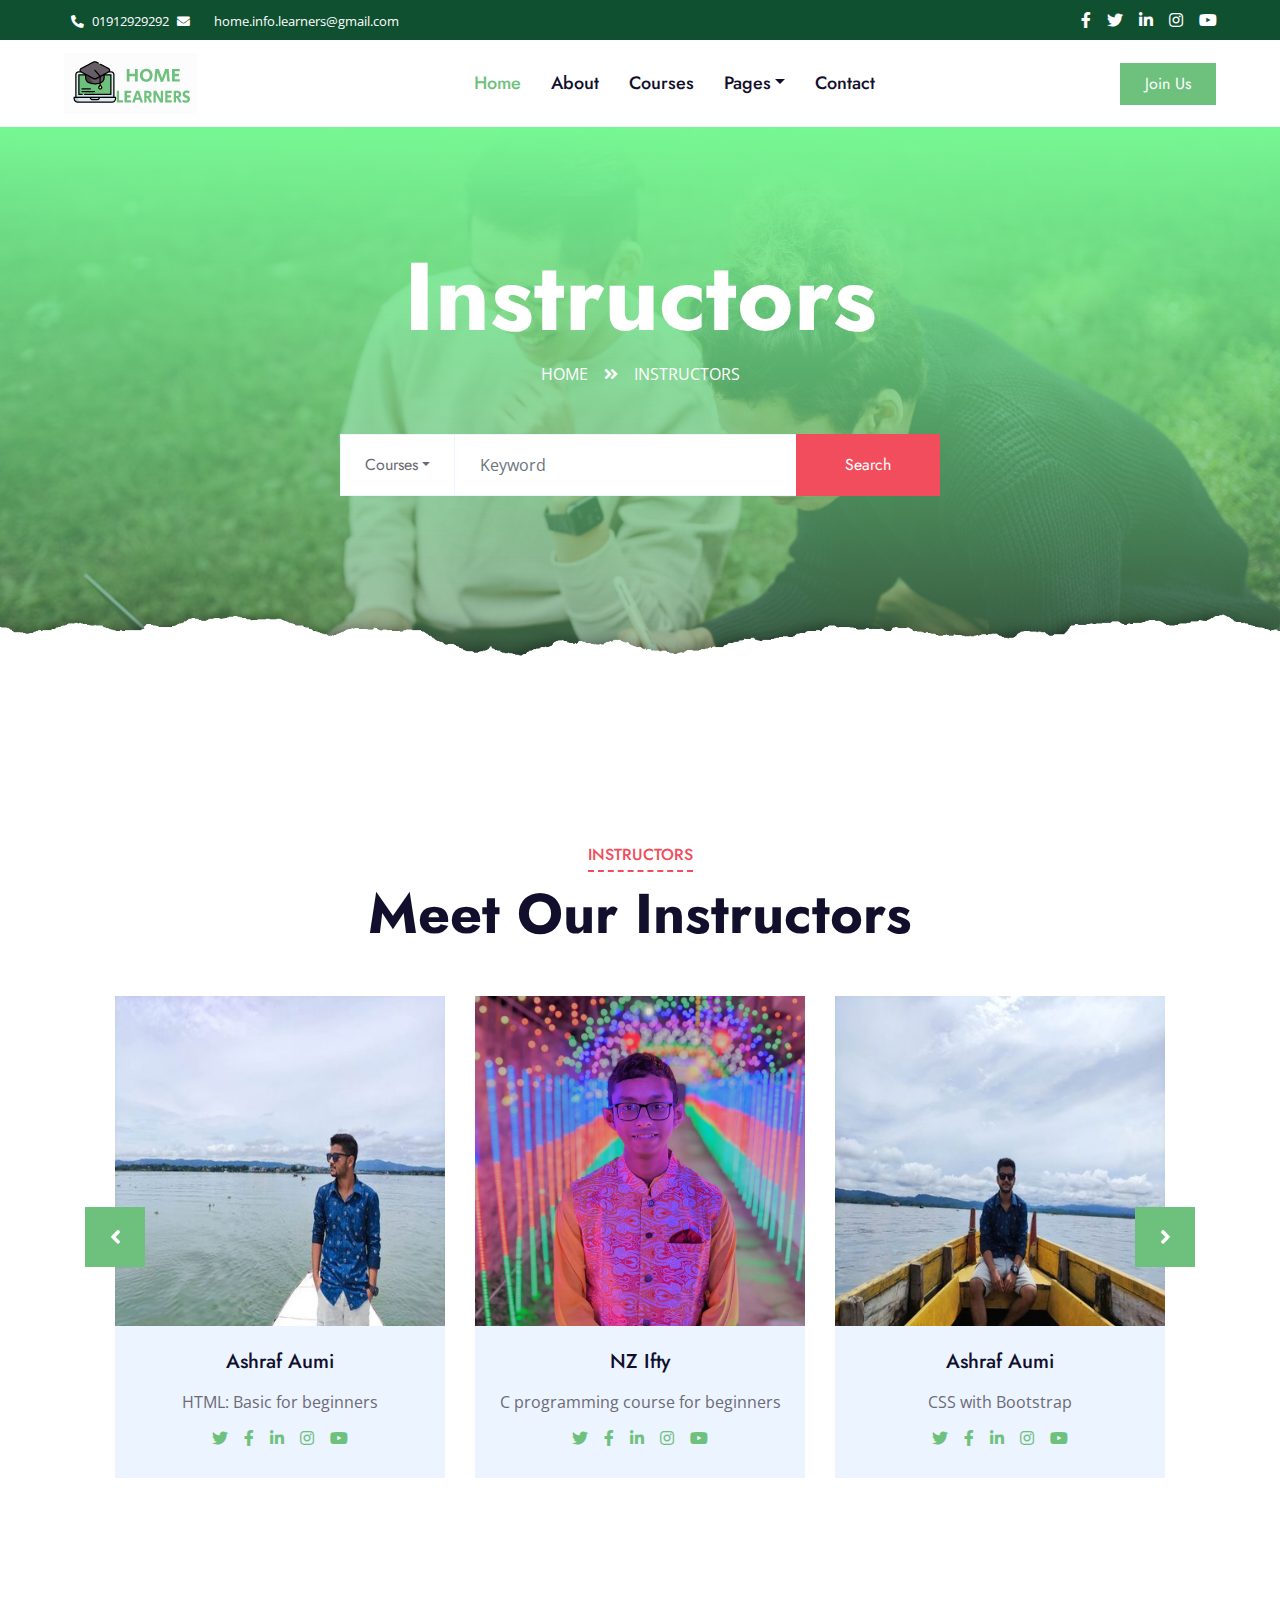
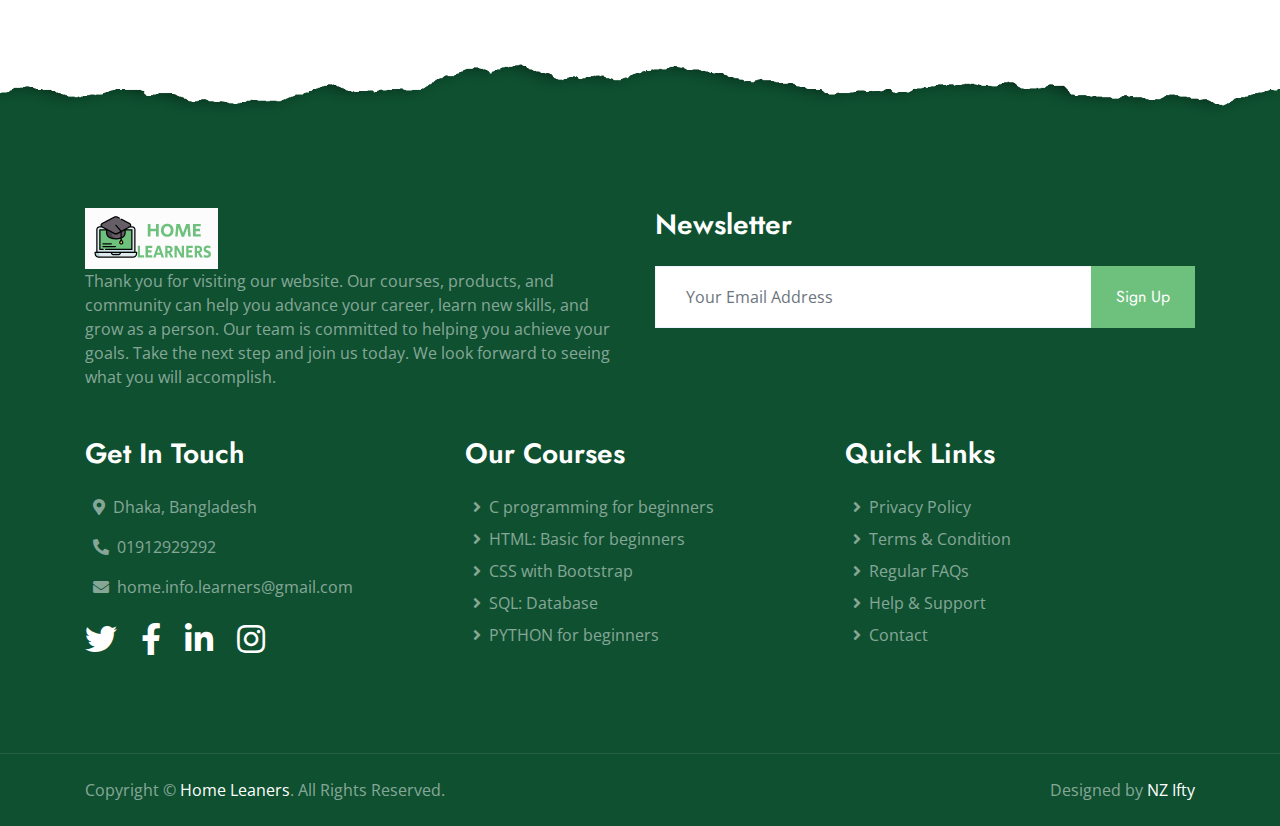
<file: team.html>
<!DOCTYPE html>
<html lang="en">

<head>
    <meta charset="utf-8">
    <title>Home Learners</title>
    <meta content="width=device-width, initial-scale=1.0" name="viewport">
    <meta name="google-site-verification" content="JWfLlXjEFt5Re9BvMeYmnYRHV7tP7_tm9iiyjdCBeDA" />
    <!-- Favicon -->
    <link href="img/favicon.ico" rel="icon">

    <!-- Google Web Fonts -->
    <link rel="preconnect" href="https://fonts.gstatic.com">
    <link href="https://fonts.googleapis.com/css2?family=Jost:wght@500;600;700&family=Open+Sans:wght@400;600&display=swap" rel="stylesheet"> 

    <!-- Font Awesome -->
    <link href="https://cdnjs.cloudflare.com/ajax/libs/font-awesome/5.10.0/css/all.min.css" rel="stylesheet">

    <!-- Libraries Stylesheet -->
    <link href="lib/owlcarousel/assets/owl.carousel.min.css" rel="stylesheet">

    <!-- Customized Bootstrap Stylesheet -->
    <link href="css/style.css" rel="stylesheet">
    <script async src="https://pagead2.googlesyndication.com/pagead/js/adsbygoogle.js?client=ca-pub-9149822566335687"
     crossorigin="anonymous"></script>
</head>

<body>
    <!-- Topbar Start -->
    <div class="container-fluid bg-dark">
        <div class="row py-2 px-lg-5">
            <div class="col-lg-6 text-center text-lg-left mb-2 mb-lg-0">
                <div class="d-inline-flex align-items-center text-white">
                    <small><i class="fa fa-phone-alt mr-2"></i>01912929292</small>
                    <small><i class="fa fa-envelope mr-2"></i></small>
                    <small class="px-3">home.info.learners@gmail.com</small>
                    </div>
            </div>
            <div class="col-lg-6 text-center text-lg-right">
                <div class="d-inline-flex align-items-center">
                    <a class="text-white px-2" href="https://www.facebook.com/people/Home-Leaners/100088859719385/">
                        <i class="fab fa-facebook-f"></i>
                    </a>
                    <a class="text-white px-2" href="">
                        <i class="fab fa-twitter"></i>
                    </a>
                    <a class="text-white px-2" href="">
                        <i class="fab fa-linkedin-in"></i>
                    </a>
                    <a class="text-white px-2" href="">
                        <i class="fab fa-instagram"></i>
                    </a>
                    <a class="text-white pl-2" href="">
                        <i class="fab fa-youtube"></i>
                    </a>
                </div>
            </div>
        </div>
    </div>
    <!-- Topbar End -->


    <!-- Navbar Start -->
     <div class="container-fluid p-0">
        <nav class="navbar navbar-expand-lg bg-white navbar-light py-3 py-lg-0 px-lg-5">
            <a href="index.html"  class="navbar-brand ml-lg-3"><img src="img/home_learners_logo.png"></a>
            <button type="button" class="navbar-toggler" data-toggle="collapse" data-target="#navbarCollapse">
                <span class="navbar-toggler-icon"></span>
            </button>
            <div class="collapse navbar-collapse justify-content-between px-lg-3" id="navbarCollapse">
                <div class="navbar-nav mx-auto py-0">
                    <a href="index.html" class="nav-item nav-link active">Home</a>
                    <a href="about.html" class="nav-item nav-link">About</a>
                    <a href="course.html" class="nav-item nav-link">Courses</a>
                    <div class="nav-item dropdown">
                        <a href="#" class="nav-link dropdown-toggle" data-toggle="dropdown">Pages</a>
                        <div class="dropdown-menu m-0">
                            <a href="detail.html" class="dropdown-item">Course Detail</a>
                            <a href="feature.html" class="dropdown-item">Our Features</a>
                            <a href="team.html" class="dropdown-item">Instructors</a>
                            <a href="testimonial.html" class="dropdown-item">Testimonial</a>
                        </div>
                    </div>
                    <a href="contact.html" class="nav-item nav-link">Contact</a>
                </div>
                <a href="" class="btn btn-primary py-2 px-4 d-none d-lg-block">Join Us</a>
            </div>
        </nav>
    </div>
    <!-- Navbar End -->


    <!-- Header Start -->
    <div class="jumbotron jumbotron-fluid page-header position-relative overlay-bottom" style="margin-bottom: 90px;">
        <div class="container text-center py-5">
            <h1 class="text-white display-1">Instructors</h1>
            <div class="d-inline-flex text-white mb-5">
                <p class="m-0 text-uppercase"><a class="text-white" href="">Home</a></p>
                <i class="fa fa-angle-double-right pt-1 px-3"></i>
                <p class="m-0 text-uppercase">Instructors</p>
            </div>
            <div class="mx-auto mb-5" style="width: 100%; max-width: 600px;">
                <div class="input-group">
                    <div class="input-group-prepend">
                        <button class="btn btn-outline-light bg-white text-body px-4 dropdown-toggle" type="button" data-toggle="dropdown"
                            aria-haspopup="true" aria-expanded="false">Courses</button>
                        <div class="dropdown-menu">
                            <a class="dropdown-item" href="#">Courses 1</a>
                            <a class="dropdown-item" href="#">Courses 2</a>
                            <a class="dropdown-item" href="#">Courses 3</a>
                        </div>
                    </div>
                    <input type="text" class="form-control border-light" style="padding: 30px 25px;" placeholder="Keyword">
                    <div class="input-group-append">
                        <button class="btn btn-secondary px-4 px-lg-5">Search</button>
                    </div>
                </div>
            </div>
        </div>
    </div>
    <!-- Header End -->


    <!-- Team Start -->
    <div class="container-fluid py-5">
        <div class="container py-5">
            <div class="section-title text-center position-relative mb-5">
                <h6 class="d-inline-block position-relative text-secondary text-uppercase pb-2">Instructors</h6>
                <h1 class="display-4">Meet Our Instructors</h1>
            </div>
            <div class="owl-carousel team-carousel position-relative" style="padding: 0 30px;">
                <div class="team-item">
                    <img class="img-fluid w-100" src="img/team-1.jpg" alt="">
                    <div class="bg-light text-center p-4">
                        <h5 class="mb-3">Ashraf Aumi</h5>
                        <p class="mb-2">HTML: Basic for beginners</p>
                        <div class="d-flex justify-content-center">
                            <a class="mx-1 p-1" href="#"><i class="fab fa-twitter"></i></a>
                            <a class="mx-1 p-1" href="#"><i class="fab fa-facebook-f"></i></a>
                            <a class="mx-1 p-1" href="#"><i class="fab fa-linkedin-in"></i></a>
                            <a class="mx-1 p-1" href="#"><i class="fab fa-instagram"></i></a>
                            <a class="mx-1 p-1" href="#"><i class="fab fa-youtube"></i></a>
                        </div>
                    </div>
                </div>
                <div class="team-item">
                    <img class="img-fluid w-100" src="img/team-2.jpg" alt="">
                    <div class="bg-light text-center p-4">
                        <h5 class="mb-3">NZ Ifty</h5>
                        <p class="mb-2">C programming course for beginners</p>
                        <div class="d-flex justify-content-center">
                            <a class="mx-1 p-1" href="#"><i class="fab fa-twitter"></i></a>
                            <a class="mx-1 p-1" href="#"><i class="fab fa-facebook-f"></i></a>
                            <a class="mx-1 p-1" href="#"><i class="fab fa-linkedin-in"></i></a>
                            <a class="mx-1 p-1" href="#"><i class="fab fa-instagram"></i></a>
                            <a class="mx-1 p-1" href="#"><i class="fab fa-youtube"></i></a>
                        </div>
                    </div>
                </div>
                <div class="team-item">
                    <img class="img-fluid w-100" src="img/team-3.jpg" alt="">
                    <div class="bg-light text-center p-4">
                        <h5 class="mb-3">Ashraf Aumi</h5>
                        <p class="mb-2">CSS with Bootstrap</p>
                        <div class="d-flex justify-content-center">
                            <a class="mx-1 p-1" href="#"><i class="fab fa-twitter"></i></a>
                            <a class="mx-1 p-1" href="#"><i class="fab fa-facebook-f"></i></a>
                            <a class="mx-1 p-1" href="#"><i class="fab fa-linkedin-in"></i></a>
                            <a class="mx-1 p-1" href="#"><i class="fab fa-instagram"></i></a>
                            <a class="mx-1 p-1" href="#"><i class="fab fa-youtube"></i></a>
                        </div>
                    </div>
                </div>
                <div class="team-item">
                    <img class="img-fluid w-100" src="img/team-3.jpg" alt="">
                    <div class="bg-light text-center p-4">
                        <h5 class="mb-3">NZ Ifty</h5>
                        <p class="mb-2">PYTHON for beginners</p>
                        <div class="d-flex justify-content-center">
                            <a class="mx-1 p-1" href="#"><i class="fab fa-twitter"></i></a>
                            <a class="mx-1 p-1" href="#"><i class="fab fa-facebook-f"></i></a>
                            <a class="mx-1 p-1" href="#"><i class="fab fa-linkedin-in"></i></a>
                            <a class="mx-1 p-1" href="#"><i class="fab fa-instagram"></i></a>
                            <a class="mx-1 p-1" href="#"><i class="fab fa-youtube"></i></a>
                        </div>
                    </div>
                </div>
                <div class="team-item">
                    <img class="img-fluid w-100" src="img/team-4.jpg" alt="">
                    <div class="bg-light text-center p-4">
                        <h5 class="mb-3">NZ Ifty</h5>
                        <p class="mb-2">SQL: Database</p>
                        <div class="d-flex justify-content-center">
                            <a class="mx-1 p-1" href="#"><i class="fab fa-twitter"></i></a>
                            <a class="mx-1 p-1" href="#"><i class="fab fa-facebook-f"></i></a>
                            <a class="mx-1 p-1" href="#"><i class="fab fa-linkedin-in"></i></a>
                            <a class="mx-1 p-1" href="#"><i class="fab fa-instagram"></i></a>
                            <a class="mx-1 p-1" href="#"><i class="fab fa-youtube"></i></a>
                        </div>
                    </div>
                </div>
                
            </div>
        </div>
    </div>
    <!-- Team End -->



    <!-- Footer Start -->
    <div class="container-fluid position-relative overlay-top bg-dark text-white-50 py-5" style="margin-top: 90px;">
        <div class="container mt-5 pt-5">
            <div class="row">
                <div class="col-md-6 mb-5"><img src="img/home_learners_logo.png">
                    <p class="m-0">Thank you for visiting our website. Our courses, products, and community can help you advance your career, learn new skills, and grow as a person. Our team is committed to helping you achieve your goals. Take the next step and join us today. We look forward to seeing what you will accomplish.</p>
                </div>
                <div class="col-md-6 mb-5">
                    <h3 class="text-white mb-4">Newsletter</h3>
                    <div class="w-100">
                        <div class="input-group">
                            <input type="text" class="form-control border-light" style="padding: 30px;" placeholder="Your Email Address">
                            <div class="input-group-append">
                                <button class="btn btn-primary px-4">Sign Up</button>
                            </div>
                        </div>
                    </div>
                </div>
            </div>
            <div class="row">
                <div class="col-md-4 mb-5">
                    <h3 class="text-white mb-4">Get In Touch</h3>
                    <p><i class="fa fa-map-marker-alt mr-2"></i>Dhaka, Bangladesh</p>
                    <p><i class="fa fa-phone-alt mr-2"></i>01912929292</p>
                    <p><i class="fa fa-envelope mr-2"></i>home.info.learners@gmail.com</p>
                    <div class="d-flex justify-content-start mt-4">
                        <a class="text-white mr-4" href="#"><i class="fab fa-2x fa-twitter"></i></a>
                        <a class="text-white mr-4" href="https://www.facebook.com/people/Home-Leaners/100088859719385/"><i class="fab fa-2x fa-facebook-f"></i></a>
                        <a class="text-white mr-4" href="#"><i class="fab fa-2x fa-linkedin-in"></i></a>
                        <a class="text-white" href="#"><i class="fab fa-2x fa-instagram"></i></a>
                    </div>
                </div>
                <div class="col-md-4 mb-5">
                    <h3 class="text-white mb-4">Our Courses</h3>
                    <div class="d-flex flex-column justify-content-start">
                        <a class="text-white-50 mb-2" href="#"><i class="fa fa-angle-right mr-2"></i>C programming for beginners</a>
                        <a class="text-white-50 mb-2" href="#"><i class="fa fa-angle-right mr-2"></i>HTML: Basic for beginners</a>
                        <a class="text-white-50 mb-2" href="#"><i class="fa fa-angle-right mr-2"></i>CSS with Bootstrap</a>
                        <a class="text-white-50 mb-2" href="#"><i class="fa fa-angle-right mr-2"></i>SQL: Database</a>
                        <a class="text-white-50 mb-2" href="#"><i class="fa fa-angle-right mr-2"></i>PYTHON for beginners</a>
                    </div>
                </div>
                <div class="col-md-4 mb-5">
                    <h3 class="text-white mb-4">Quick Links</h3>
                    <div class="d-flex flex-column justify-content-start">
                        <a class="text-white-50 mb-2" href="#"><i class="fa fa-angle-right mr-2"></i>Privacy Policy</a>
                        <a class="text-white-50 mb-2" href="#"><i class="fa fa-angle-right mr-2"></i>Terms & Condition</a>
                        <a class="text-white-50 mb-2" href="#"><i class="fa fa-angle-right mr-2"></i>Regular FAQs</a>
                        <a class="text-white-50 mb-2" href="#"><i class="fa fa-angle-right mr-2"></i>Help & Support</a>
                        <a class="text-white-50" href="https://www.facebook.com/people/Home-Leaners/100088859719385/"><i class="fa fa-angle-right mr-2"></i>Contact</a>
                    </div>
                </div>
            </div>
        </div>
    </div>
    <div class="container-fluid bg-dark text-white-50 border-top py-4" style="border-color: rgba(256, 256, 256, .1) !important;">
        <div class="container">
            <div class="row">
                <div class="col-md-6 text-center text-md-left mb-3 mb-md-0">
                    <p class="m-0">Copyright &copy; <a class="text-white" href="#">Home Leaners</a>. All Rights Reserved.
                    </p>
                </div>
                <div class="col-md-6 text-center text-md-right">
                    <p class="m-0">Designed by  <a class="text-white" href="img/imadeit.png">NZ Ifty</a>
                    </p>
                </div>
            </div>
        </div>
    </div>
    <!-- Footer End -->


    <!-- Back to Top -->
    <a href="#" class="btn btn-lg btn-primary rounded-0 btn-lg-square back-to-top"><i class="fa fa-angle-double-up"></i></a>


    <!-- JavaScript Libraries -->
    <script src="https://code.jquery.com/jquery-3.4.1.min.js"></script>
    <script src="https://stackpath.bootstrapcdn.com/bootstrap/4.4.1/js/bootstrap.bundle.min.js"></script>
    <script src="lib/easing/easing.min.js"></script>
    <script src="lib/waypoints/waypoints.min.js"></script>
    <script src="lib/counterup/counterup.min.js"></script>
    <script src="lib/owlcarousel/owl.carousel.min.js"></script>

    <!-- Template Javascript -->
    <script src="js/main.js"></script>
</body>

</html>
</file>
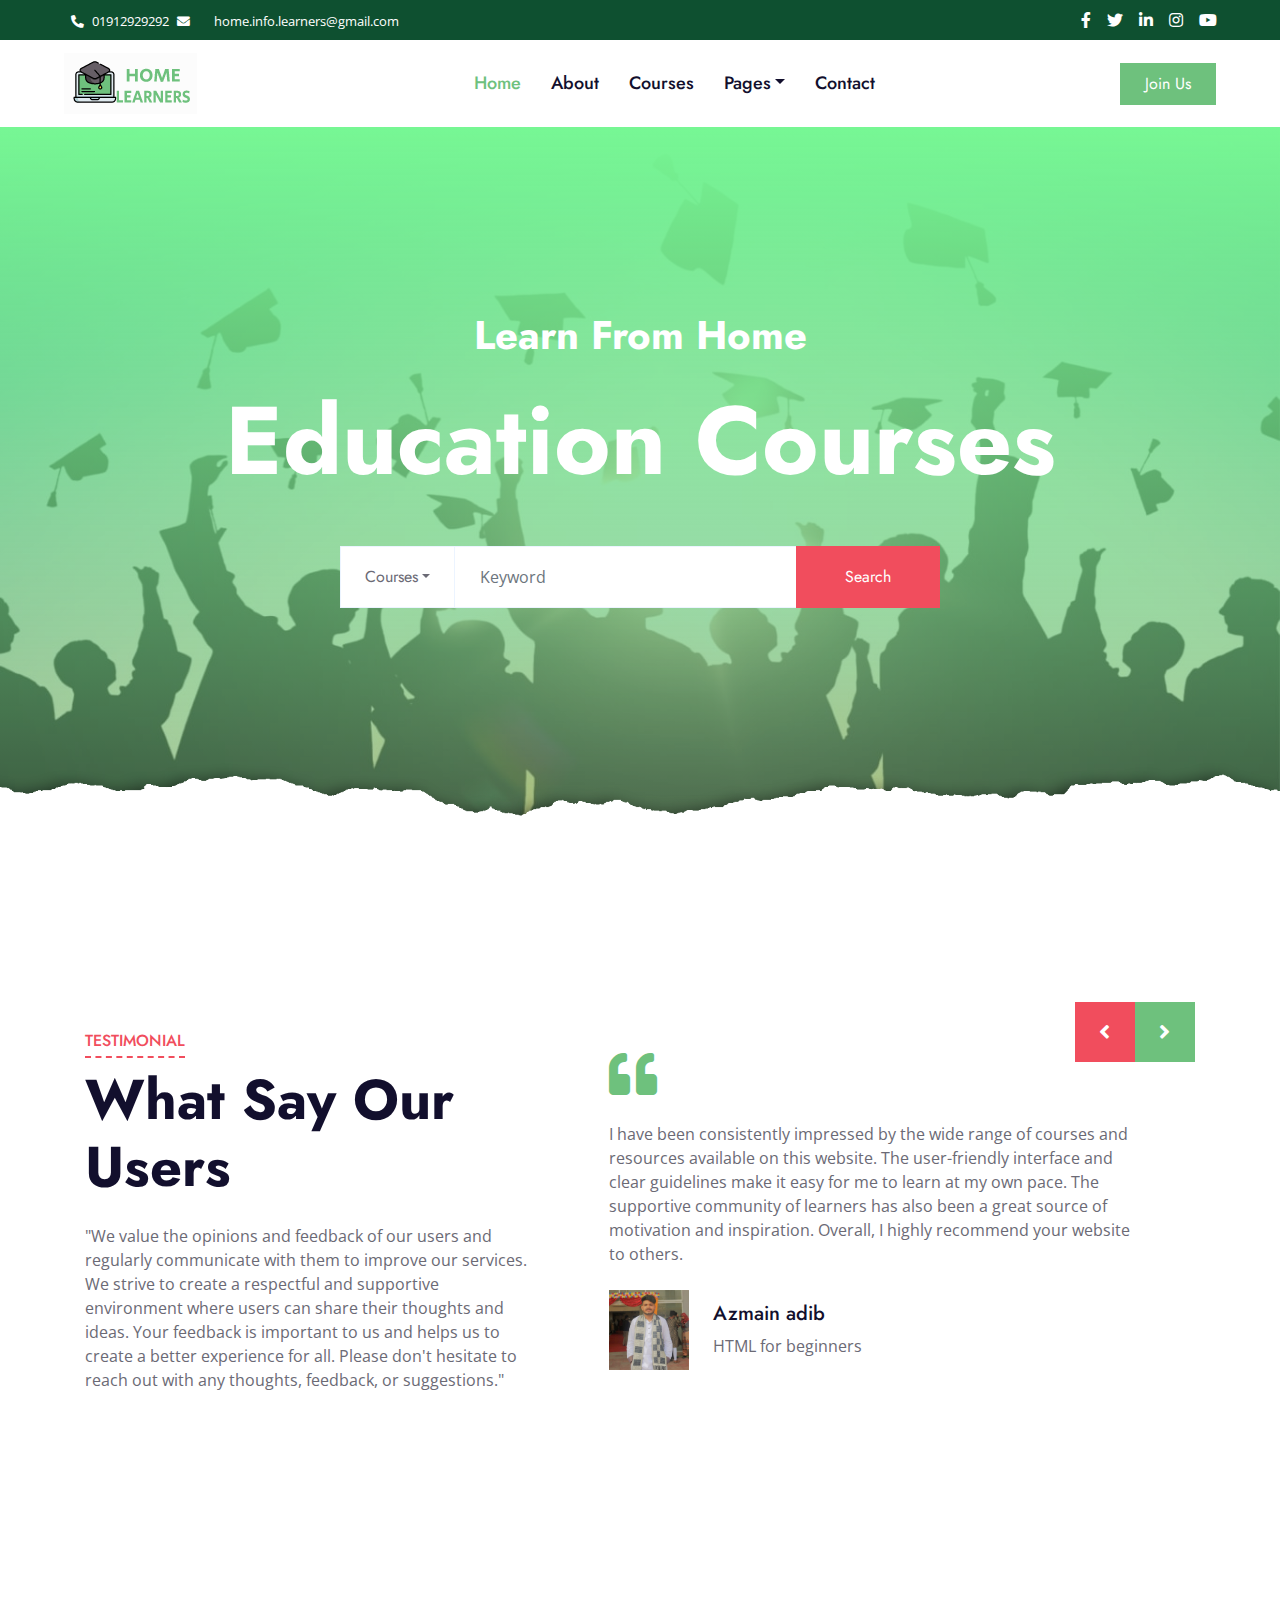
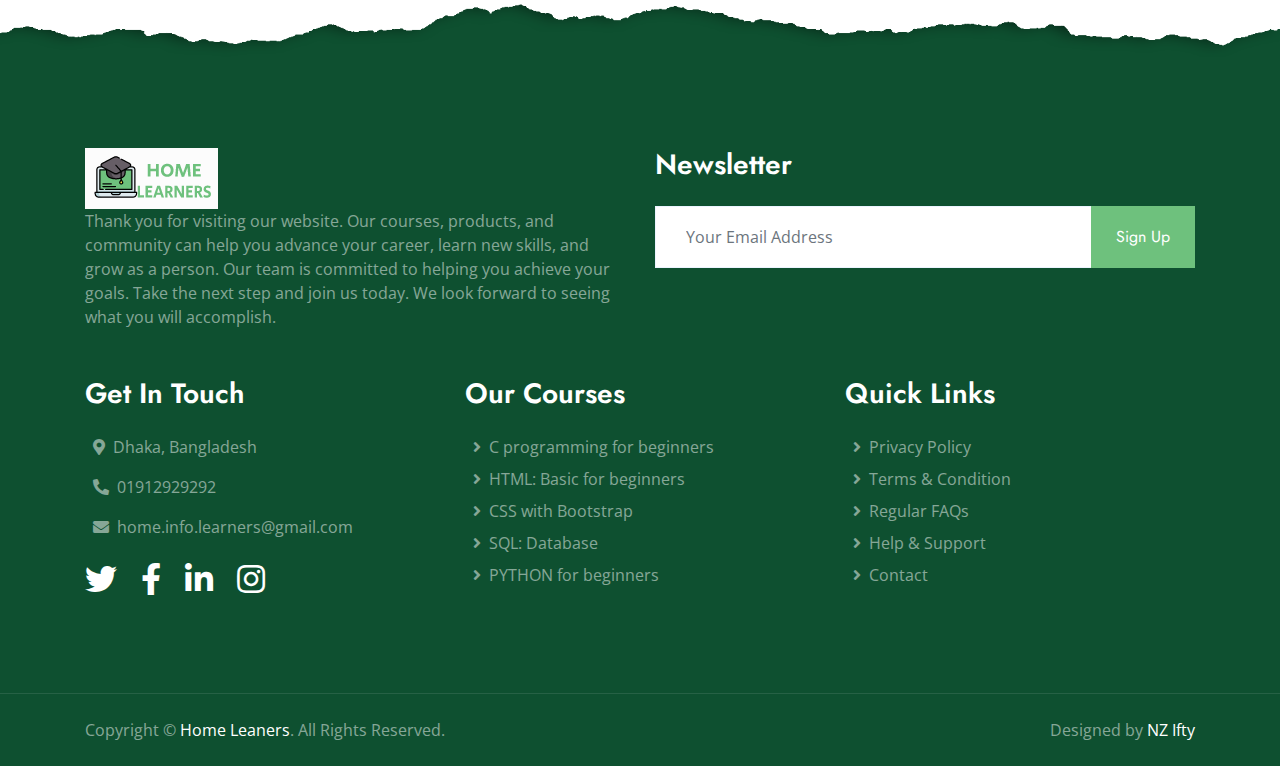
<file: testimonial.html>
<!DOCTYPE html>
<html lang="en">

<head>
    <meta charset="utf-8">
    <title>Home Learners</title>
    <meta content="width=device-width, initial-scale=1.0" name="viewport">
    <meta name="google-site-verification" content="JWfLlXjEFt5Re9BvMeYmnYRHV7tP7_tm9iiyjdCBeDA" />
    <!-- Favicon -->
    <link href="img/favicon.ico" rel="icon">

    <!-- Google Web Fonts -->
    <link rel="preconnect" href="https://fonts.gstatic.com">
    <link href="https://fonts.googleapis.com/css2?family=Jost:wght@500;600;700&family=Open+Sans:wght@400;600&display=swap" rel="stylesheet"> 

    <!-- Font Awesome -->
    <link href="https://cdnjs.cloudflare.com/ajax/libs/font-awesome/5.10.0/css/all.min.css" rel="stylesheet">

    <!-- Libraries Stylesheet -->
    <link href="lib/owlcarousel/assets/owl.carousel.min.css" rel="stylesheet">

    <!-- Customized Bootstrap Stylesheet -->
    <link href="css/style.css" rel="stylesheet">
    <script async src="https://pagead2.googlesyndication.com/pagead/js/adsbygoogle.js?client=ca-pub-9149822566335687"
     crossorigin="anonymous"></script>
</head>

<body>
    <!-- Topbar Start -->
    <div class="container-fluid bg-dark">
        <div class="row py-2 px-lg-5">
            <div class="col-lg-6 text-center text-lg-left mb-2 mb-lg-0">
                <div class="d-inline-flex align-items-center text-white">
                    <small><i class="fa fa-phone-alt mr-2"></i>01912929292</small>
                    <small><i class="fa fa-envelope mr-2"></i></small>
                    <small class="px-3">home.info.learners@gmail.com</small>
                    </div>
            </div>
            <div class="col-lg-6 text-center text-lg-right">
                <div class="d-inline-flex align-items-center">
                    <a class="text-white px-2" href="https://www.facebook.com/people/Home-Leaners/100088859719385/">
                        <i class="fab fa-facebook-f"></i>
                    </a>
                    <a class="text-white px-2" href="">
                        <i class="fab fa-twitter"></i>
                    </a>
                    <a class="text-white px-2" href="">
                        <i class="fab fa-linkedin-in"></i>
                    </a>
                    <a class="text-white px-2" href="">
                        <i class="fab fa-instagram"></i>
                    </a>
                    <a class="text-white pl-2" href="">
                        <i class="fab fa-youtube"></i>
                    </a>
                </div>
            </div>
        </div>
    </div>
    <!-- Topbar End -->



    <!-- Navbar Start -->
    <div class="container-fluid p-0">
        <nav class="navbar navbar-expand-lg bg-white navbar-light py-3 py-lg-0 px-lg-5">
            <a href="index.html"  class="navbar-brand ml-lg-3"><img src="img/home_learners_logo.png"></a>
            <button type="button" class="navbar-toggler" data-toggle="collapse" data-target="#navbarCollapse">
                <span class="navbar-toggler-icon"></span>
            </button>
            <div class="collapse navbar-collapse justify-content-between px-lg-3" id="navbarCollapse">
                <div class="navbar-nav mx-auto py-0">
                    <a href="index.html" class="nav-item nav-link active">Home</a>
                    <a href="about.html" class="nav-item nav-link">About</a>
                    <a href="course.html" class="nav-item nav-link">Courses</a>
                    <div class="nav-item dropdown">
                        <a href="#" class="nav-link dropdown-toggle" data-toggle="dropdown">Pages</a>
                        <div class="dropdown-menu m-0">
                            <a href="detail.html" class="dropdown-item">Course Detail</a>
                            <a href="feature.html" class="dropdown-item">Our Features</a>
                            <a href="team.html" class="dropdown-item">Instructors</a>
                            <a href="testimonial.html" class="dropdown-item">Testimonial</a>
                        </div>
                    </div>
                    <a href="contact.html" class="nav-item nav-link">Contact</a>
                </div>
                <a href="" class="btn btn-primary py-2 px-4 d-none d-lg-block">Join Us</a>
            </div>
        </nav>
    </div>
    <!-- Navbar End -->


    <!-- Header Start -->
    <div class="jumbotron jumbotron-fluid position-relative overlay-bottom" style="margin-bottom: 90px;">
        <div class="container text-center my-5 py-5">
            <h1 class="text-white mt-4 mb-4">Learn From Home</h1>
            <h1 class="text-white display-1 mb-5">Education Courses</h1>
            <div class="mx-auto mb-5" style="width: 100%; max-width: 600px;">
                <div class="input-group">
                    <div class="input-group-prepend">
                        <button class="btn btn-outline-light bg-white text-body px-4 dropdown-toggle" type="button" data-toggle="dropdown"
                            aria-haspopup="true" aria-expanded="false">Courses</button>
                        <div class="dropdown-menu">
                            <a class="dropdown-item" href="#">Courses 1: C</a>
                            <a class="dropdown-item" href="#">Courses 2: HTML</a>
                            <a class="dropdown-item" href="#">Courses 3: CSS</a>
                            <a class="dropdown-item" href="#">Courses 4: SQL</a>
                            <a class="dropdown-item" href="#">Courses 5: PYTHON</a>
                        </div>
                    </div>
                    <input type="text" class="form-control border-light" style="padding: 30px 25px;" placeholder="Keyword">
                    <div class="input-group-append">
                        <button class="btn btn-secondary px-4 px-lg-5">Search</button>
                    </div>
                </div>
            </div>
        </div>
    </div>
    <!-- Header End -->



    <!-- Testimonial Start -->
    <div class="container-fluid bg-image py-5" style="margin: 90px 0;">
        <div class="container py-5">
            <div class="row align-items-center">
                <div class="col-lg-5 mb-5 mb-lg-0">
                    <div class="section-title position-relative mb-4">
                        <h6 class="d-inline-block position-relative text-secondary text-uppercase pb-2">Testimonial</h6>
                        <h1 class="display-4">What Say Our Users</h1>
                    </div>
                    <p class="m-0">"We value the opinions and feedback of our users and regularly communicate with them to improve our services. We strive to create a respectful and supportive environment where users can share their thoughts and ideas. Your feedback is important to us and helps us to create a better experience for all. Please don't hesitate to reach out with any thoughts, feedback, or suggestions."</p>
                </div>
                <div class="col-lg-7">
                    <div class="owl-carousel testimonial-carousel">
                        <div class="bg-white p-5">
                            <i class="fa fa-3x fa-quote-left text-primary mb-4"></i>
                            <p>I have been consistently impressed by the wide range of courses and resources available on this website. The user-friendly interface and clear guidelines make it easy for me to learn at my own pace. The supportive community of learners has also been a great source of motivation and inspiration. Overall, I highly recommend your website to others.</p>
                            <div class="d-flex flex-shrink-0 align-items-center mt-4">
                                <img class="img-fluid mr-4" src="img/testimonial-2.jpg" alt="">
                                <div>
                                    <h5>Azmain adib</h5>
                                    <span>HTML for beginners</span>
                                </div>
                            </div>
                        </div>
                        <div class="bg-white p-5">
                            <i class="fa fa-3x fa-quote-left text-primary mb-4"></i>
                            <p>This website has provided me with valuable knowledge and opportunities through its well-structured courses and comprehensive guidelines. The supportive community of learners has also been a source of motivation and inspiration. Your website has had a positive impact on my life and I am grateful for the opportunity to be a part of it.</p>
                            <div class="d-flex flex-shrink-0 align-items-center mt-4">
                                <img class="img-fluid mr-4" src="img/testimonial-1.jpg" alt="">
                                <div>
                                    <h5>Tanvir Hasan</h5>
                                    <span>SQL: Database</span>
                                </div>
                            </div>
                        </div>
                    </div>
                </div>
            </div>
        </div>
    </div>
    <!-- Testimonial End -->


    <!-- Footer Start -->
    <div class="container-fluid position-relative overlay-top bg-dark text-white-50 py-5" style="margin-top: 90px;">
        <div class="container mt-5 pt-5">
            <div class="row">
                <div class="col-md-6 mb-5"><img src="img/home_learners_logo.png">
                    <p class="m-0">Thank you for visiting our website. Our courses, products, and community can help you advance your career, learn new skills, and grow as a person. Our team is committed to helping you achieve your goals. Take the next step and join us today. We look forward to seeing what you will accomplish.</p>
                </div>
                <div class="col-md-6 mb-5">
                    <h3 class="text-white mb-4">Newsletter</h3>
                    <div class="w-100">
                        <div class="input-group">
                            <input type="text" class="form-control border-light" style="padding: 30px;" placeholder="Your Email Address">
                            <div class="input-group-append">
                                <button class="btn btn-primary px-4">Sign Up</button>
                            </div>
                        </div>
                    </div>
                </div>
            </div>
            <div class="row">
                <div class="col-md-4 mb-5">
                    <h3 class="text-white mb-4">Get In Touch</h3>
                    <p><i class="fa fa-map-marker-alt mr-2"></i>Dhaka, Bangladesh</p>
                    <p><i class="fa fa-phone-alt mr-2"></i>01912929292</p>
                    <p><i class="fa fa-envelope mr-2"></i>home.info.learners@gmail.com</p>
                    <div class="d-flex justify-content-start mt-4">
                        <a class="text-white mr-4" href="#"><i class="fab fa-2x fa-twitter"></i></a>
                        <a class="text-white mr-4" href="https://www.facebook.com/people/Home-Leaners/100088859719385/"><i class="fab fa-2x fa-facebook-f"></i></a>
                        <a class="text-white mr-4" href="#"><i class="fab fa-2x fa-linkedin-in"></i></a>
                        <a class="text-white" href="#"><i class="fab fa-2x fa-instagram"></i></a>
                    </div>
                </div>
                <div class="col-md-4 mb-5">
                    <h3 class="text-white mb-4">Our Courses</h3>
                    <div class="d-flex flex-column justify-content-start">
                        <a class="text-white-50 mb-2" href="#"><i class="fa fa-angle-right mr-2"></i>C programming for beginners</a>
                        <a class="text-white-50 mb-2" href="#"><i class="fa fa-angle-right mr-2"></i>HTML: Basic for beginners</a>
                        <a class="text-white-50 mb-2" href="#"><i class="fa fa-angle-right mr-2"></i>CSS with Bootstrap</a>
                        <a class="text-white-50 mb-2" href="#"><i class="fa fa-angle-right mr-2"></i>SQL: Database</a>
                        <a class="text-white-50 mb-2" href="#"><i class="fa fa-angle-right mr-2"></i>PYTHON for beginners</a>
                    </div>
                </div>
                <div class="col-md-4 mb-5">
                    <h3 class="text-white mb-4">Quick Links</h3>
                    <div class="d-flex flex-column justify-content-start">
                        <a class="text-white-50 mb-2" href="#"><i class="fa fa-angle-right mr-2"></i>Privacy Policy</a>
                        <a class="text-white-50 mb-2" href="#"><i class="fa fa-angle-right mr-2"></i>Terms & Condition</a>
                        <a class="text-white-50 mb-2" href="#"><i class="fa fa-angle-right mr-2"></i>Regular FAQs</a>
                        <a class="text-white-50 mb-2" href="#"><i class="fa fa-angle-right mr-2"></i>Help & Support</a>
                        <a class="text-white-50" href="https://www.facebook.com/people/Home-Leaners/100088859719385/"><i class="fa fa-angle-right mr-2"></i>Contact</a>
                    </div>
                </div>
            </div>
        </div>
    </div>
    <div class="container-fluid bg-dark text-white-50 border-top py-4" style="border-color: rgba(256, 256, 256, .1) !important;">
        <div class="container">
            <div class="row">
                <div class="col-md-6 text-center text-md-left mb-3 mb-md-0">
                    <p class="m-0">Copyright &copy; <a class="text-white" href="#">Home Leaners</a>. All Rights Reserved.
                    </p>
                </div>
                <div class="col-md-6 text-center text-md-right">
                    <p class="m-0">Designed by  <a class="text-white" href="img/imadeit.png">NZ Ifty</a>
                    </p>
                </div>
            </div>
        </div>
    </div>
    <!-- Footer End -->


    <!-- Back to Top -->
    <a href="#" class="btn btn-lg btn-primary rounded-0 btn-lg-square back-to-top"><i class="fa fa-angle-double-up"></i></a>


    <!-- JavaScript Libraries -->
    <script src="https://code.jquery.com/jquery-3.4.1.min.js"></script>
    <script src="https://stackpath.bootstrapcdn.com/bootstrap/4.4.1/js/bootstrap.bundle.min.js"></script>
    <script src="lib/easing/easing.min.js"></script>
    <script src="lib/waypoints/waypoints.min.js"></script>
    <script src="lib/counterup/counterup.min.js"></script>
    <script src="lib/owlcarousel/owl.carousel.min.js"></script>

    <!-- Template Javascript -->
    <script src="js/main.js"></script>
</body>

</html>
</file>
<file: css/style.css>
:root {
  --blue: #007bff;
  --indigo: #6610f2;
  --purple: #6f42c1;
  --pink: #e83e8c;
  --red: #dc3545;
  --orange: #fd7e14;
  --yellow: #ffc107;
  --green: #28a745;
  --teal: #20c997;
  --cyan: #17a2b8;
  --white: #fff;
  --gray: #6c757d;
  --gray-dark: #343a40;
  --primary: #6ec17d;
  --secondary: #F14D5D;
  --success: #28a745;
  --info: #17a2b8;
  --warning: #ffc107;
  --danger: #dc3545;
  --light: #ECF4FF;
  --dark: #120F2D;
  --breakpoint-xs: 0;
  --breakpoint-sm: 576px;
  --breakpoint-md: 768px;
  --breakpoint-lg: 992px;
  --breakpoint-xl: 1200px;
  --font-family-sans-serif: -apple-system, BlinkMacSystemFont, "Segoe UI", Roboto, "Helvetica Neue", Arial, "Noto Sans", sans-serif, "Apple Color Emoji", "Segoe UI Emoji", "Segoe UI Symbol", "Noto Color Emoji";
  --font-family-monospace: SFMono-Regular, Menlo, Monaco, Consolas, "Liberation Mono", "Courier New", monospace;
}

*,
*::before,
*::after {
  box-sizing: border-box;
}

html {
  font-family: sans-serif;
  line-height: 1.15;
  -webkit-text-size-adjust: 100%;
  -webkit-tap-highlight-color: rgba(0, 0, 0, 0);
}

article, aside, figcaption, figure, footer, header, hgroup, main, nav, section {
  display: block;
}

body {
  margin: 0;
  font-family: "Open Sans", sans-serif;
  font-size: 1rem;
  font-weight: 400;
  line-height: 1.5;
  color: #6B6A75;
  text-align: left;
  background-color: #FFFFFF;
}

[tabindex="-1"]:focus:not(:focus-visible) {
  outline: 0 !important;
}

hr {
  box-sizing: content-box;
  height: 0;
  overflow: visible;
}

h1, h2, h3, h4, h5, h6 {
  margin-top: 0;
  margin-bottom: 0.5rem;
}

p {
  margin-top: 0;
  margin-bottom: 1rem;
}

abbr[title],
abbr[data-original-title] {
  text-decoration: underline;
  text-decoration: underline dotted;
  cursor: help;
  border-bottom: 0;
  text-decoration-skip-ink: none;
}

address {
  margin-bottom: 1rem;
  font-style: normal;
  line-height: inherit;
}

ol,
ul,
dl {
  margin-top: 0;
  margin-bottom: 1rem;
}

ol ol,
ul ul,
ol ul,
ul ol {
  margin-bottom: 0;
}

dt {
  font-weight: 700;
}

dd {
  margin-bottom: .5rem;
  margin-left: 0;
}

blockquote {
  margin: 0 0 1rem;
}

b,
strong {
  font-weight: bolder;
}

small {
  font-size: 80%;
}

sub,
sup {
  position: relative;
  font-size: 75%;
  line-height: 0;
  vertical-align: baseline;
}

sub {
  bottom: -.25em;
}

sup {
  top: -.5em;
}

a {
  color: #6ec17d;
  text-decoration: none;
  background-color: transparent;
}

a:hover {
  color: #1154b6;
  text-decoration: underline;
}

a:not([href]):not([class]) {
  color: inherit;
  text-decoration: none;
}

a:not([href]):not([class]):hover {
  color: inherit;
  text-decoration: none;
}

pre,
code,
kbd,
samp {
  font-family: SFMono-Regular, Menlo, Monaco, Consolas, "Liberation Mono", "Courier New", monospace;
  font-size: 1em;
}

pre {
  margin-top: 0;
  margin-bottom: 1rem;
  overflow: auto;
  -ms-overflow-style: scrollbar;
}

figure {
  margin: 0 0 1rem;
}

img {
  vertical-align: middle;
  border-style: none;
}

svg {
  overflow: hidden;
  vertical-align: middle;
}

table {
  border-collapse: collapse;
}

caption {
  padding-top: 0.75rem;
  padding-bottom: 0.75rem;
  color: #6c757d;
  text-align: left;
  caption-side: bottom;
}

th {
  text-align: inherit;
  text-align: -webkit-match-parent;
}

label {
  display: inline-block;
  margin-bottom: 0.5rem;
}

button {
  border-radius: 0;
}

button:focus {
  outline: 1px dotted;
  outline: 5px auto -webkit-focus-ring-color;
}

input,
button,
select,
optgroup,
textarea {
  margin: 0;
  font-family: inherit;
  font-size: inherit;
  line-height: inherit;
}

button,
input {
  overflow: visible;
}

button,
select {
  text-transform: none;
}

[role="button"] {
  cursor: pointer;
}

select {
  word-wrap: normal;
}

button,
[type="button"],
[type="reset"],
[type="submit"] {
  -webkit-appearance: button;
}

button:not(:disabled),
[type="button"]:not(:disabled),
[type="reset"]:not(:disabled),
[type="submit"]:not(:disabled) {
  cursor: pointer;
}

button::-moz-focus-inner,
[type="button"]::-moz-focus-inner,
[type="reset"]::-moz-focus-inner,
[type="submit"]::-moz-focus-inner {
  padding: 0;
  border-style: none;
}

input[type="radio"],
input[type="checkbox"] {
  box-sizing: border-box;
  padding: 0;
}

textarea {
  overflow: auto;
  resize: vertical;
}

fieldset {
  min-width: 0;
  padding: 0;
  margin: 0;
  border: 0;
}

legend {
  display: block;
  width: 100%;
  max-width: 100%;
  padding: 0;
  margin-bottom: .5rem;
  font-size: 1.5rem;
  line-height: inherit;
  color: inherit;
  white-space: normal;
}

@media (max-width: 1200px) {
  legend {
    font-size: calc(1.275rem + 0.3vw) ;
  }
}

progress {
  vertical-align: baseline;
}

[type="number"]::-webkit-inner-spin-button,
[type="number"]::-webkit-outer-spin-button {
  height: auto;
}

[type="search"] {
  outline-offset: -2px;
  -webkit-appearance: none;
}

[type="search"]::-webkit-search-decoration {
  -webkit-appearance: none;
}

::-webkit-file-upload-button {
  font: inherit;
  -webkit-appearance: button;
}

output {
  display: inline-block;
}

summary {
  display: list-item;
  cursor: pointer;
}

template {
  display: none;
}

[hidden] {
  display: none !important;
}

h1, h2, h3, h4, h5, h6,
.h1, .h2, .h3, .h4, .h5, .h6 {
  margin-bottom: 0.5rem;
  font-family: "Jost", sans-serif;
  font-weight: 500;
  line-height: 1.2;
  color: #120F2D;
}

h1, .h1 {
  font-size: 2.5rem;
}

@media (max-width: 1200px) {
  h1, .h1 {
    font-size: calc(1.375rem + 1.5vw) ;
  }
}

h2, .h2 {
  font-size: 2rem;
}

@media (max-width: 1200px) {
  h2, .h2 {
    font-size: calc(1.325rem + 0.9vw) ;
  }
}

h3, .h3 {
  font-size: 1.75rem;
}

@media (max-width: 1200px) {
  h3, .h3 {
    font-size: calc(1.3rem + 0.6vw) ;
  }
}

h4, .h4 {
  font-size: 1.5rem;
}

@media (max-width: 1200px) {
  h4, .h4 {
    font-size: calc(1.275rem + 0.3vw) ;
  }
}

h5, .h5 {
  font-size: 1.25rem;
}

h6, .h6 {
  font-size: 1rem;
}

.lead {
  font-size: 1.25rem;
  font-weight: 300;
}

.display-1 {
  font-size: 6rem;
  font-weight: 300;
  line-height: 1.2;
}

@media (max-width: 1200px) {
  .display-1 {
    font-size: calc(1.725rem + 5.7vw) ;
  }
}

.display-2 {
  font-size: 5.5rem;
  font-weight: 300;
  line-height: 1.2;
}

@media (max-width: 1200px) {
  .display-2 {
    font-size: calc(1.675rem + 5.1vw) ;
  }
}

.display-3 {
  font-size: 4.5rem;
  font-weight: 300;
  line-height: 1.2;
}

@media (max-width: 1200px) {
  .display-3 {
    font-size: calc(1.575rem + 3.9vw) ;
  }
}

.display-4 {
  font-size: 3.5rem;
  font-weight: 300;
  line-height: 1.2;
}

@media (max-width: 1200px) {
  .display-4 {
    font-size: calc(1.475rem + 2.7vw) ;
  }
}

hr {
  margin-top: 1rem;
  margin-bottom: 1rem;
  border: 0;
  border-top: 1px solid rgba(0, 0, 0, 0.1);
}

small,
.small {
  font-size: 80%;
  font-weight: 400;
}

mark,
.mark {
  padding: 0.2em;
  background-color: #fcf8e3;
}

.list-unstyled {
  padding-left: 0;
  list-style: none;
}

.list-inline {
  padding-left: 0;
  list-style: none;
}

.list-inline-item {
  display: inline-block;
}

.list-inline-item:not(:last-child) {
  margin-right: 0.5rem;
}

.initialism {
  font-size: 90%;
  text-transform: uppercase;
}

.blockquote {
  margin-bottom: 1rem;
  font-size: 1.25rem;
}

.blockquote-footer {
  display: block;
  font-size: 80%;
  color: #6c757d;
}

.blockquote-footer::before {
  content: "\2014\00A0";
}

.img-fluid {
  max-width: 100%;
  height: auto;
}

.img-thumbnail {
  padding: 0.25rem;
  background-color: #FFFFFF;
  border: 1px solid #dee2e6;
  border-radius: false;
  max-width: 100%;
  height: auto;
}

.figure {
  display: inline-block;
}

.figure-img {
  margin-bottom: 0.5rem;
  line-height: 1;
}

.figure-caption {
  font-size: 90%;
  color: #6c757d;
}

code {
  font-size: 87.5%;
  color: #e83e8c;
  word-wrap: break-word;
}

a > code {
  color: inherit;
}

kbd {
  padding: 0.2rem 0.4rem;
  font-size: 87.5%;
  color: #fff;
  background-color: #212529;
  border-radius: 0.2rem;
}

kbd kbd {
  padding: 0;
  font-size: 100%;
  font-weight: 700;
}

pre {
  display: block;
  font-size: 87.5%;
  color: #212529;
}

pre code {
  font-size: inherit;
  color: inherit;
  word-break: normal;
}

.pre-scrollable {
  max-height: 340px;
  overflow-y: scroll;
}

.container,
.container-fluid,
.container-sm,
.container-md,
.container-lg,
.container-xl {
  width: 100%;
  padding-right: 15px;
  padding-left: 15px;
  margin-right: auto;
  margin-left: auto;
}

@media (min-width: 576px) {
  .container, .container-sm {
    max-width: 540px;
  }
}

@media (min-width: 768px) {
  .container, .container-sm, .container-md {
    max-width: 720px;
  }
}

@media (min-width: 992px) {
  .container, .container-sm, .container-md, .container-lg {
    max-width: 960px;
  }
}

@media (min-width: 1200px) {
  .container, .container-sm, .container-md, .container-lg, .container-xl {
    max-width: 1140px;
  }
}

.row {
  display: flex;
  flex-wrap: wrap;
  margin-right: -15px;
  margin-left: -15px;
}

.no-gutters {
  margin-right: 0;
  margin-left: 0;
}

.no-gutters > .col,
.no-gutters > [class*="col-"] {
  padding-right: 0;
  padding-left: 0;
}

.col-1, .col-2, .col-3, .col-4, .col-5, .col-6, .col-7, .col-8, .col-9, .col-10, .col-11, .col-12, .col,
.col-auto, .col-sm-1, .col-sm-2, .col-sm-3, .col-sm-4, .col-sm-5, .col-sm-6, .col-sm-7, .col-sm-8, .col-sm-9, .col-sm-10, .col-sm-11, .col-sm-12, .col-sm,
.col-sm-auto, .col-md-1, .col-md-2, .col-md-3, .col-md-4, .col-md-5, .col-md-6, .col-md-7, .col-md-8, .col-md-9, .col-md-10, .col-md-11, .col-md-12, .col-md,
.col-md-auto, .col-lg-1, .col-lg-2, .col-lg-3, .col-lg-4, .col-lg-5, .col-lg-6, .col-lg-7, .col-lg-8, .col-lg-9, .col-lg-10, .col-lg-11, .col-lg-12, .col-lg,
.col-lg-auto, .col-xl-1, .col-xl-2, .col-xl-3, .col-xl-4, .col-xl-5, .col-xl-6, .col-xl-7, .col-xl-8, .col-xl-9, .col-xl-10, .col-xl-11, .col-xl-12, .col-xl,
.col-xl-auto {
  position: relative;
  width: 100%;
  padding-right: 15px;
  padding-left: 15px;
}

.col {
  flex-basis: 0;
  flex-grow: 1;
  max-width: 100%;
}

.row-cols-1 > * {
  flex: 0 0 100%;
  max-width: 100%;
}

.row-cols-2 > * {
  flex: 0 0 50%;
  max-width: 50%;
}

.row-cols-3 > * {
  flex: 0 0 33.33333%;
  max-width: 33.33333%;
}

.row-cols-4 > * {
  flex: 0 0 25%;
  max-width: 25%;
}

.row-cols-5 > * {
  flex: 0 0 20%;
  max-width: 20%;
}

.row-cols-6 > * {
  flex: 0 0 16.66667%;
  max-width: 16.66667%;
}

.col-auto {
  flex: 0 0 auto;
  width: auto;
  max-width: 100%;
}

.col-1 {
  flex: 0 0 8.33333%;
  max-width: 8.33333%;
}

.col-2 {
  flex: 0 0 16.66667%;
  max-width: 16.66667%;
}

.col-3 {
  flex: 0 0 25%;
  max-width: 25%;
}

.col-4 {
  flex: 0 0 33.33333%;
  max-width: 33.33333%;
}

.col-5 {
  flex: 0 0 41.66667%;
  max-width: 41.66667%;
}

.col-6 {
  flex: 0 0 50%;
  max-width: 50%;
}

.col-7 {
  flex: 0 0 58.33333%;
  max-width: 58.33333%;
}

.col-8 {
  flex: 0 0 66.66667%;
  max-width: 66.66667%;
}

.col-9 {
  flex: 0 0 75%;
  max-width: 75%;
}

.col-10 {
  flex: 0 0 83.33333%;
  max-width: 83.33333%;
}

.col-11 {
  flex: 0 0 91.66667%;
  max-width: 91.66667%;
}

.col-12 {
  flex: 0 0 100%;
  max-width: 100%;
}

.order-first {
  order: -1;
}

.order-last {
  order: 13;
}

.order-0 {
  order: 0;
}

.order-1 {
  order: 1;
}

.order-2 {
  order: 2;
}

.order-3 {
  order: 3;
}

.order-4 {
  order: 4;
}

.order-5 {
  order: 5;
}

.order-6 {
  order: 6;
}

.order-7 {
  order: 7;
}

.order-8 {
  order: 8;
}

.order-9 {
  order: 9;
}

.order-10 {
  order: 10;
}

.order-11 {
  order: 11;
}

.order-12 {
  order: 12;
}

.offset-1 {
  margin-left: 8.33333%;
}

.offset-2 {
  margin-left: 16.66667%;
}

.offset-3 {
  margin-left: 25%;
}

.offset-4 {
  margin-left: 33.33333%;
}

.offset-5 {
  margin-left: 41.66667%;
}

.offset-6 {
  margin-left: 50%;
}

.offset-7 {
  margin-left: 58.33333%;
}

.offset-8 {
  margin-left: 66.66667%;
}

.offset-9 {
  margin-left: 75%;
}

.offset-10 {
  margin-left: 83.33333%;
}

.offset-11 {
  margin-left: 91.66667%;
}

@media (min-width: 576px) {
  .col-sm {
    flex-basis: 0;
    flex-grow: 1;
    max-width: 100%;
  }
  .row-cols-sm-1 > * {
    flex: 0 0 100%;
    max-width: 100%;
  }
  .row-cols-sm-2 > * {
    flex: 0 0 50%;
    max-width: 50%;
  }
  .row-cols-sm-3 > * {
    flex: 0 0 33.33333%;
    max-width: 33.33333%;
  }
  .row-cols-sm-4 > * {
    flex: 0 0 25%;
    max-width: 25%;
  }
  .row-cols-sm-5 > * {
    flex: 0 0 20%;
    max-width: 20%;
  }
  .row-cols-sm-6 > * {
    flex: 0 0 16.66667%;
    max-width: 16.66667%;
  }
  .col-sm-auto {
    flex: 0 0 auto;
    width: auto;
    max-width: 100%;
  }
  .col-sm-1 {
    flex: 0 0 8.33333%;
    max-width: 8.33333%;
  }
  .col-sm-2 {
    flex: 0 0 16.66667%;
    max-width: 16.66667%;
  }
  .col-sm-3 {
    flex: 0 0 25%;
    max-width: 25%;
  }
  .col-sm-4 {
    flex: 0 0 33.33333%;
    max-width: 33.33333%;
  }
  .col-sm-5 {
    flex: 0 0 41.66667%;
    max-width: 41.66667%;
  }
  .col-sm-6 {
    flex: 0 0 50%;
    max-width: 50%;
  }
  .col-sm-7 {
    flex: 0 0 58.33333%;
    max-width: 58.33333%;
  }
  .col-sm-8 {
    flex: 0 0 66.66667%;
    max-width: 66.66667%;
  }
  .col-sm-9 {
    flex: 0 0 75%;
    max-width: 75%;
  }
  .col-sm-10 {
    flex: 0 0 83.33333%;
    max-width: 83.33333%;
  }
  .col-sm-11 {
    flex: 0 0 91.66667%;
    max-width: 91.66667%;
  }
  .col-sm-12 {
    flex: 0 0 100%;
    max-width: 100%;
  }
  .order-sm-first {
    order: -1;
  }
  .order-sm-last {
    order: 13;
  }
  .order-sm-0 {
    order: 0;
  }
  .order-sm-1 {
    order: 1;
  }
  .order-sm-2 {
    order: 2;
  }
  .order-sm-3 {
    order: 3;
  }
  .order-sm-4 {
    order: 4;
  }
  .order-sm-5 {
    order: 5;
  }
  .order-sm-6 {
    order: 6;
  }
  .order-sm-7 {
    order: 7;
  }
  .order-sm-8 {
    order: 8;
  }
  .order-sm-9 {
    order: 9;
  }
  .order-sm-10 {
    order: 10;
  }
  .order-sm-11 {
    order: 11;
  }
  .order-sm-12 {
    order: 12;
  }
  .offset-sm-0 {
    margin-left: 0;
  }
  .offset-sm-1 {
    margin-left: 8.33333%;
  }
  .offset-sm-2 {
    margin-left: 16.66667%;
  }
  .offset-sm-3 {
    margin-left: 25%;
  }
  .offset-sm-4 {
    margin-left: 33.33333%;
  }
  .offset-sm-5 {
    margin-left: 41.66667%;
  }
  .offset-sm-6 {
    margin-left: 50%;
  }
  .offset-sm-7 {
    margin-left: 58.33333%;
  }
  .offset-sm-8 {
    margin-left: 66.66667%;
  }
  .offset-sm-9 {
    margin-left: 75%;
  }
  .offset-sm-10 {
    margin-left: 83.33333%;
  }
  .offset-sm-11 {
    margin-left: 91.66667%;
  }
}

@media (min-width: 768px) {
  .col-md {
    flex-basis: 0;
    flex-grow: 1;
    max-width: 100%;
  }
  .row-cols-md-1 > * {
    flex: 0 0 100%;
    max-width: 100%;
  }
  .row-cols-md-2 > * {
    flex: 0 0 50%;
    max-width: 50%;
  }
  .row-cols-md-3 > * {
    flex: 0 0 33.33333%;
    max-width: 33.33333%;
  }
  .row-cols-md-4 > * {
    flex: 0 0 25%;
    max-width: 25%;
  }
  .row-cols-md-5 > * {
    flex: 0 0 20%;
    max-width: 20%;
  }
  .row-cols-md-6 > * {
    flex: 0 0 16.66667%;
    max-width: 16.66667%;
  }
  .col-md-auto {
    flex: 0 0 auto;
    width: auto;
    max-width: 100%;
  }
  .col-md-1 {
    flex: 0 0 8.33333%;
    max-width: 8.33333%;
  }
  .col-md-2 {
    flex: 0 0 16.66667%;
    max-width: 16.66667%;
  }
  .col-md-3 {
    flex: 0 0 25%;
    max-width: 25%;
  }
  .col-md-4 {
    flex: 0 0 33.33333%;
    max-width: 33.33333%;
  }
  .col-md-5 {
    flex: 0 0 41.66667%;
    max-width: 41.66667%;
  }
  .col-md-6 {
    flex: 0 0 50%;
    max-width: 50%;
  }
  .col-md-7 {
    flex: 0 0 58.33333%;
    max-width: 58.33333%;
  }
  .col-md-8 {
    flex: 0 0 66.66667%;
    max-width: 66.66667%;
  }
  .col-md-9 {
    flex: 0 0 75%;
    max-width: 75%;
  }
  .col-md-10 {
    flex: 0 0 83.33333%;
    max-width: 83.33333%;
  }
  .col-md-11 {
    flex: 0 0 91.66667%;
    max-width: 91.66667%;
  }
  .col-md-12 {
    flex: 0 0 100%;
    max-width: 100%;
  }
  .order-md-first {
    order: -1;
  }
  .order-md-last {
    order: 13;
  }
  .order-md-0 {
    order: 0;
  }
  .order-md-1 {
    order: 1;
  }
  .order-md-2 {
    order: 2;
  }
  .order-md-3 {
    order: 3;
  }
  .order-md-4 {
    order: 4;
  }
  .order-md-5 {
    order: 5;
  }
  .order-md-6 {
    order: 6;
  }
  .order-md-7 {
    order: 7;
  }
  .order-md-8 {
    order: 8;
  }
  .order-md-9 {
    order: 9;
  }
  .order-md-10 {
    order: 10;
  }
  .order-md-11 {
    order: 11;
  }
  .order-md-12 {
    order: 12;
  }
  .offset-md-0 {
    margin-left: 0;
  }
  .offset-md-1 {
    margin-left: 8.33333%;
  }
  .offset-md-2 {
    margin-left: 16.66667%;
  }
  .offset-md-3 {
    margin-left: 25%;
  }
  .offset-md-4 {
    margin-left: 33.33333%;
  }
  .offset-md-5 {
    margin-left: 41.66667%;
  }
  .offset-md-6 {
    margin-left: 50%;
  }
  .offset-md-7 {
    margin-left: 58.33333%;
  }
  .offset-md-8 {
    margin-left: 66.66667%;
  }
  .offset-md-9 {
    margin-left: 75%;
  }
  .offset-md-10 {
    margin-left: 83.33333%;
  }
  .offset-md-11 {
    margin-left: 91.66667%;
  }
}

@media (min-width: 992px) {
  .col-lg {
    flex-basis: 0;
    flex-grow: 1;
    max-width: 100%;
  }
  .row-cols-lg-1 > * {
    flex: 0 0 100%;
    max-width: 100%;
  }
  .row-cols-lg-2 > * {
    flex: 0 0 50%;
    max-width: 50%;
  }
  .row-cols-lg-3 > * {
    flex: 0 0 33.33333%;
    max-width: 33.33333%;
  }
  .row-cols-lg-4 > * {
    flex: 0 0 25%;
    max-width: 25%;
  }
  .row-cols-lg-5 > * {
    flex: 0 0 20%;
    max-width: 20%;
  }
  .row-cols-lg-6 > * {
    flex: 0 0 16.66667%;
    max-width: 16.66667%;
  }
  .col-lg-auto {
    flex: 0 0 auto;
    width: auto;
    max-width: 100%;
  }
  .col-lg-1 {
    flex: 0 0 8.33333%;
    max-width: 8.33333%;
  }
  .col-lg-2 {
    flex: 0 0 16.66667%;
    max-width: 16.66667%;
  }
  .col-lg-3 {
    flex: 0 0 25%;
    max-width: 25%;
  }
  .col-lg-4 {
    flex: 0 0 33.33333%;
    max-width: 33.33333%;
  }
  .col-lg-5 {
    flex: 0 0 41.66667%;
    max-width: 41.66667%;
  }
  .col-lg-6 {
    flex: 0 0 50%;
    max-width: 50%;
  }
  .col-lg-7 {
    flex: 0 0 58.33333%;
    max-width: 58.33333%;
  }
  .col-lg-8 {
    flex: 0 0 66.66667%;
    max-width: 66.66667%;
  }
  .col-lg-9 {
    flex: 0 0 75%;
    max-width: 75%;
  }
  .col-lg-10 {
    flex: 0 0 83.33333%;
    max-width: 83.33333%;
  }
  .col-lg-11 {
    flex: 0 0 91.66667%;
    max-width: 91.66667%;
  }
  .col-lg-12 {
    flex: 0 0 100%;
    max-width: 100%;
  }
  .order-lg-first {
    order: -1;
  }
  .order-lg-last {
    order: 13;
  }
  .order-lg-0 {
    order: 0;
  }
  .order-lg-1 {
    order: 1;
  }
  .order-lg-2 {
    order: 2;
  }
  .order-lg-3 {
    order: 3;
  }
  .order-lg-4 {
    order: 4;
  }
  .order-lg-5 {
    order: 5;
  }
  .order-lg-6 {
    order: 6;
  }
  .order-lg-7 {
    order: 7;
  }
  .order-lg-8 {
    order: 8;
  }
  .order-lg-9 {
    order: 9;
  }
  .order-lg-10 {
    order: 10;
  }
  .order-lg-11 {
    order: 11;
  }
  .order-lg-12 {
    order: 12;
  }
  .offset-lg-0 {
    margin-left: 0;
  }
  .offset-lg-1 {
    margin-left: 8.33333%;
  }
  .offset-lg-2 {
    margin-left: 16.66667%;
  }
  .offset-lg-3 {
    margin-left: 25%;
  }
  .offset-lg-4 {
    margin-left: 33.33333%;
  }
  .offset-lg-5 {
    margin-left: 41.66667%;
  }
  .offset-lg-6 {
    margin-left: 50%;
  }
  .offset-lg-7 {
    margin-left: 58.33333%;
  }
  .offset-lg-8 {
    margin-left: 66.66667%;
  }
  .offset-lg-9 {
    margin-left: 75%;
  }
  .offset-lg-10 {
    margin-left: 83.33333%;
  }
  .offset-lg-11 {
    margin-left: 91.66667%;
  }
}

@media (min-width: 1200px) {
  .col-xl {
    flex-basis: 0;
    flex-grow: 1;
    max-width: 100%;
  }
  .row-cols-xl-1 > * {
    flex: 0 0 100%;
    max-width: 100%;
  }
  .row-cols-xl-2 > * {
    flex: 0 0 50%;
    max-width: 50%;
  }
  .row-cols-xl-3 > * {
    flex: 0 0 33.33333%;
    max-width: 33.33333%;
  }
  .row-cols-xl-4 > * {
    flex: 0 0 25%;
    max-width: 25%;
  }
  .row-cols-xl-5 > * {
    flex: 0 0 20%;
    max-width: 20%;
  }
  .row-cols-xl-6 > * {
    flex: 0 0 16.66667%;
    max-width: 16.66667%;
  }
  .col-xl-auto {
    flex: 0 0 auto;
    width: auto;
    max-width: 100%;
  }
  .col-xl-1 {
    flex: 0 0 8.33333%;
    max-width: 8.33333%;
  }
  .col-xl-2 {
    flex: 0 0 16.66667%;
    max-width: 16.66667%;
  }
  .col-xl-3 {
    flex: 0 0 25%;
    max-width: 25%;
  }
  .col-xl-4 {
    flex: 0 0 33.33333%;
    max-width: 33.33333%;
  }
  .col-xl-5 {
    flex: 0 0 41.66667%;
    max-width: 41.66667%;
  }
  .col-xl-6 {
    flex: 0 0 50%;
    max-width: 50%;
  }
  .col-xl-7 {
    flex: 0 0 58.33333%;
    max-width: 58.33333%;
  }
  .col-xl-8 {
    flex: 0 0 66.66667%;
    max-width: 66.66667%;
  }
  .col-xl-9 {
    flex: 0 0 75%;
    max-width: 75%;
  }
  .col-xl-10 {
    flex: 0 0 83.33333%;
    max-width: 83.33333%;
  }
  .col-xl-11 {
    flex: 0 0 91.66667%;
    max-width: 91.66667%;
  }
  .col-xl-12 {
    flex: 0 0 100%;
    max-width: 100%;
  }
  .order-xl-first {
    order: -1;
  }
  .order-xl-last {
    order: 13;
  }
  .order-xl-0 {
    order: 0;
  }
  .order-xl-1 {
    order: 1;
  }
  .order-xl-2 {
    order: 2;
  }
  .order-xl-3 {
    order: 3;
  }
  .order-xl-4 {
    order: 4;
  }
  .order-xl-5 {
    order: 5;
  }
  .order-xl-6 {
    order: 6;
  }
  .order-xl-7 {
    order: 7;
  }
  .order-xl-8 {
    order: 8;
  }
  .order-xl-9 {
    order: 9;
  }
  .order-xl-10 {
    order: 10;
  }
  .order-xl-11 {
    order: 11;
  }
  .order-xl-12 {
    order: 12;
  }
  .offset-xl-0 {
    margin-left: 0;
  }
  .offset-xl-1 {
    margin-left: 8.33333%;
  }
  .offset-xl-2 {
    margin-left: 16.66667%;
  }
  .offset-xl-3 {
    margin-left: 25%;
  }
  .offset-xl-4 {
    margin-left: 33.33333%;
  }
  .offset-xl-5 {
    margin-left: 41.66667%;
  }
  .offset-xl-6 {
    margin-left: 50%;
  }
  .offset-xl-7 {
    margin-left: 58.33333%;
  }
  .offset-xl-8 {
    margin-left: 66.66667%;
  }
  .offset-xl-9 {
    margin-left: 75%;
  }
  .offset-xl-10 {
    margin-left: 83.33333%;
  }
  .offset-xl-11 {
    margin-left: 91.66667%;
  }
}

.table {
  width: 100%;
  margin-bottom: 1rem;
  color: #6B6A75;
}

.table th,
.table td {
  padding: 0.75rem;
  vertical-align: top;
  border-top: 1px solid #dee2e6;
}

.table thead th {
  vertical-align: bottom;
  border-bottom: 2px solid #dee2e6;
}

.table tbody + tbody {
  border-top: 2px solid #dee2e6;
}

.table-sm th,
.table-sm td {
  padding: 0.3rem;
}

.table-bordered {
  border: 1px solid #dee2e6;
}

.table-bordered th,
.table-bordered td {
  border: 1px solid #dee2e6;
}

.table-bordered thead th,
.table-bordered thead td {
  border-bottom-width: 2px;
}

.table-borderless th,
.table-borderless td,
.table-borderless thead th,
.table-borderless tbody + tbody {
  border: 0;
}

.table-striped tbody tr:nth-of-type(odd) {
  background-color: rgba(0, 0, 0, 0.05);
}

.table-hover tbody tr:hover {
  color: #6B6A75;
  background-color: rgba(0, 0, 0, 0.075);
}

.table-primary,
.table-primary > th,
.table-primary > td {
  background-color: #c3d9f9;
}

.table-primary th,
.table-primary td,
.table-primary thead th,
.table-primary tbody + tbody {
  border-color: #8fb9f5;
}

.table-hover .table-primary:hover {
  background-color: #accaf7;
}

.table-hover .table-primary:hover > td,
.table-hover .table-primary:hover > th {
  background-color: #accaf7;
}

.table-secondary,
.table-secondary > th,
.table-secondary > td {
  background-color: #fbcdd2;
}

.table-secondary th,
.table-secondary td,
.table-secondary thead th,
.table-secondary tbody + tbody {
  border-color: #f8a2ab;
}

.table-hover .table-secondary:hover {
  background-color: #f9b5bd;
}

.table-hover .table-secondary:hover > td,
.table-hover .table-secondary:hover > th {
  background-color: #f9b5bd;
}

.table-success,
.table-success > th,
.table-success > td {
  background-color: #c3e6cb;
}

.table-success th,
.table-success td,
.table-success thead th,
.table-success tbody + tbody {
  border-color: #8fd19e;
}

.table-hover .table-success:hover {
  background-color: #b1dfbb;
}

.table-hover .table-success:hover > td,
.table-hover .table-success:hover > th {
  background-color: #b1dfbb;
}

.table-info,
.table-info > th,
.table-info > td {
  background-color: #bee5eb;
}

.table-info th,
.table-info td,
.table-info thead th,
.table-info tbody + tbody {
  border-color: #86cfda;
}

.table-hover .table-info:hover {
  background-color: #abdde5;
}

.table-hover .table-info:hover > td,
.table-hover .table-info:hover > th {
  background-color: #abdde5;
}

.table-warning,
.table-warning > th,
.table-warning > td {
  background-color: #ffeeba;
}

.table-warning th,
.table-warning td,
.table-warning thead th,
.table-warning tbody + tbody {
  border-color: #ffdf7e;
}

.table-hover .table-warning:hover {
  background-color: #ffe8a1;
}

.table-hover .table-warning:hover > td,
.table-hover .table-warning:hover > th {
  background-color: #ffe8a1;
}

.table-danger,
.table-danger > th,
.table-danger > td {
  background-color: #f5c6cb;
}

.table-danger th,
.table-danger td,
.table-danger thead th,
.table-danger tbody + tbody {
  border-color: #ed969e;
}

.table-hover .table-danger:hover {
  background-color: #f1b0b7;
}

.table-hover .table-danger:hover > td,
.table-hover .table-danger:hover > th {
  background-color: #f1b0b7;
}

.table-light,
.table-light > th,
.table-light > td {
  background-color: #fafcff;
}

.table-light th,
.table-light td,
.table-light thead th,
.table-light tbody + tbody {
  border-color: #f5f9ff;
}

.table-hover .table-light:hover {
  background-color: #e1edff;
}

.table-hover .table-light:hover > td,
.table-hover .table-light:hover > th {
  background-color: #e1edff;
}

.table-dark,
.table-dark > th,
.table-dark > td {
  background-color: #bdbcc4;
}

.table-dark th,
.table-dark td,
.table-dark thead th,
.table-dark tbody + tbody {
  border-color: #848292;
}

.table-hover .table-dark:hover {
  background-color: #b0aeb8;
}

.table-hover .table-dark:hover > td,
.table-hover .table-dark:hover > th {
  background-color: #b0aeb8;
}

.table-active,
.table-active > th,
.table-active > td {
  background-color: rgba(0, 0, 0, 0.075);
}

.table-hover .table-active:hover {
  background-color: rgba(0, 0, 0, 0.075);
}

.table-hover .table-active:hover > td,
.table-hover .table-active:hover > th {
  background-color: rgba(0, 0, 0, 0.075);
}

.table .thead-dark th {
  color: #fff;
  background-color: #343a40;
  border-color: #454d55;
}

.table .thead-light th {
  color: #495057;
  background-color: #e9ecef;
  border-color: #dee2e6;
}

.table-dark {
  color: #fff;
  background-color: #343a40;
}

.table-dark th,
.table-dark td,
.table-dark thead th {
  border-color: #454d55;
}

.table-dark.table-bordered {
  border: 0;
}

.table-dark.table-striped tbody tr:nth-of-type(odd) {
  background-color: rgba(255, 255, 255, 0.05);
}

.table-dark.table-hover tbody tr:hover {
  color: #fff;
  background-color: rgba(255, 255, 255, 0.075);
}

@media (max-width: 575.98px) {
  .table-responsive-sm {
    display: block;
    width: 100%;
    overflow-x: auto;
    -webkit-overflow-scrolling: touch;
  }
  .table-responsive-sm > .table-bordered {
    border: 0;
  }
}

@media (max-width: 767.98px) {
  .table-responsive-md {
    display: block;
    width: 100%;
    overflow-x: auto;
    -webkit-overflow-scrolling: touch;
  }
  .table-responsive-md > .table-bordered {
    border: 0;
  }
}

@media (max-width: 991.98px) {
  .table-responsive-lg {
    display: block;
    width: 100%;
    overflow-x: auto;
    -webkit-overflow-scrolling: touch;
  }
  .table-responsive-lg > .table-bordered {
    border: 0;
  }
}

@media (max-width: 1199.98px) {
  .table-responsive-xl {
    display: block;
    width: 100%;
    overflow-x: auto;
    -webkit-overflow-scrolling: touch;
  }
  .table-responsive-xl > .table-bordered {
    border: 0;
  }
}

.table-responsive {
  display: block;
  width: 100%;
  overflow-x: auto;
  -webkit-overflow-scrolling: touch;
}

.table-responsive > .table-bordered {
  border: 0;
}

.form-control {
  display: block;
  width: 100%;
  height: calc(1.5em + 0.75rem + 2px);
  padding: 0.375rem 0.75rem;
  font-size: 1rem;
  font-weight: 400;
  line-height: 1.5;
  color: #495057;
  background-color: #fff;
  background-clip: padding-box;
  border: 1px solid #ced4da;
  border-radius: false;
  transition: border-color 0.15s ease-in-out, box-shadow 0.15s ease-in-out;
}

@media (prefers-reduced-motion: reduce) {
  .form-control {
    transition: none;
  }
}

.form-control::-ms-expand {
  background-color: transparent;
  border: 0;
}

.form-control:-moz-focusring {
  color: transparent;
  text-shadow: 0 0 0 #495057;
}

.form-control:focus {
  color: #495057;
  background-color: #fff;
  border-color: #9dc1f6;
  outline: 0;
  box-shadow: 0 0 0 0.2rem rgba(40, 120, 235, 0.25);
}

.form-control::placeholder {
  color: #6c757d;
  opacity: 1;
}

.form-control:disabled, .form-control[readonly] {
  background-color: #e9ecef;
  opacity: 1;
}

input[type="date"].form-control,
input[type="time"].form-control,
input[type="datetime-local"].form-control,
input[type="month"].form-control {
  appearance: none;
}

select.form-control:focus::-ms-value {
  color: #495057;
  background-color: #fff;
}

.form-control-file,
.form-control-range {
  display: block;
  width: 100%;
}

.col-form-label {
  padding-top: calc(0.375rem + 1px);
  padding-bottom: calc(0.375rem + 1px);
  margin-bottom: 0;
  font-size: inherit;
  line-height: 1.5;
}

.col-form-label-lg {
  padding-top: calc(0.5rem + 1px);
  padding-bottom: calc(0.5rem + 1px);
  font-size: 1.25rem;
  line-height: 1.5;
}

.col-form-label-sm {
  padding-top: calc(0.25rem + 1px);
  padding-bottom: calc(0.25rem + 1px);
  font-size: 0.875rem;
  line-height: 1.5;
}

.form-control-plaintext {
  display: block;
  width: 100%;
  padding: 0.375rem 0;
  margin-bottom: 0;
  font-size: 1rem;
  line-height: 1.5;
  color: #6B6A75;
  background-color: transparent;
  border: solid transparent;
  border-width: 1px 0;
}

.form-control-plaintext.form-control-sm, .form-control-plaintext.form-control-lg {
  padding-right: 0;
  padding-left: 0;
}

.form-control-sm {
  height: calc(1.5em + 0.5rem + 2px);
  padding: 0.25rem 0.5rem;
  font-size: 0.875rem;
  line-height: 1.5;
  border-radius: 0.2rem;
}

.form-control-lg {
  height: calc(1.5em + 1rem + 2px);
  padding: 0.5rem 1rem;
  font-size: 1.25rem;
  line-height: 1.5;
  border-radius: 0.3rem;
}

select.form-control[size], select.form-control[multiple] {
  height: auto;
}

textarea.form-control {
  height: auto;
}

.form-group {
  margin-bottom: 1rem;
}

.form-text {
  display: block;
  margin-top: 0.25rem;
}

.form-row {
  display: flex;
  flex-wrap: wrap;
  margin-right: -5px;
  margin-left: -5px;
}

.form-row > .col,
.form-row > [class*="col-"] {
  padding-right: 5px;
  padding-left: 5px;
}

.form-check {
  position: relative;
  display: block;
  padding-left: 1.25rem;
}

.form-check-input {
  position: absolute;
  margin-top: 0.3rem;
  margin-left: -1.25rem;
}

.form-check-input[disabled] ~ .form-check-label,
.form-check-input:disabled ~ .form-check-label {
  color: #6c757d;
}

.form-check-label {
  margin-bottom: 0;
}

.form-check-inline {
  display: inline-flex;
  align-items: center;
  padding-left: 0;
  margin-right: 0.75rem;
}

.form-check-inline .form-check-input {
  position: static;
  margin-top: 0;
  margin-right: 0.3125rem;
  margin-left: 0;
}

.valid-feedback {
  display: none;
  width: 100%;
  margin-top: 0.25rem;
  font-size: 80%;
  color: #28a745;
}

.valid-tooltip {
  position: absolute;
  top: 100%;
  left: 0;
  z-index: 5;
  display: none;
  max-width: 100%;
  padding: 0.25rem 0.5rem;
  margin-top: .1rem;
  font-size: 0.875rem;
  line-height: 1.5;
  color: #fff;
  background-color: rgba(40, 167, 69, 0.9);
  border-radius: false;
}

.was-validated :valid ~ .valid-feedback,
.was-validated :valid ~ .valid-tooltip,
.is-valid ~ .valid-feedback,
.is-valid ~ .valid-tooltip {
  display: block;
}

.was-validated .form-control:valid, .form-control.is-valid {
  border-color: #28a745;
  padding-right: calc(1.5em + 0.75rem);
  background-image: url("data:image/svg+xml,%3csvg xmlns='http://www.w3.org/2000/svg' width='8' height='8' viewBox='0 0 8 8'%3e%3cpath fill='%2328a745' d='M2.3 6.73L.6 4.53c-.4-1.04.46-1.4 1.1-.8l1.1 1.4 3.4-3.8c.6-.63 1.6-.27 1.2.7l-4 4.6c-.43.5-.8.4-1.1.1z'/%3e%3c/svg%3e");
  background-repeat: no-repeat;
  background-position: right calc(0.375em + 0.1875rem) center;
  background-size: calc(0.75em + 0.375rem) calc(0.75em + 0.375rem);
}

.was-validated .form-control:valid:focus, .form-control.is-valid:focus {
  border-color: #28a745;
  box-shadow: 0 0 0 0.2rem rgba(40, 167, 69, 0.25);
}

.was-validated textarea.form-control:valid, textarea.form-control.is-valid {
  padding-right: calc(1.5em + 0.75rem);
  background-position: top calc(0.375em + 0.1875rem) right calc(0.375em + 0.1875rem);
}

.was-validated .custom-select:valid, .custom-select.is-valid {
  border-color: #28a745;
  padding-right: calc(0.75em + 2.3125rem);
  background: url("data:image/svg+xml,%3csvg xmlns='http://www.w3.org/2000/svg' width='4' height='5' viewBox='0 0 4 5'%3e%3cpath fill='%23343a40' d='M2 0L0 2h4zm0 5L0 3h4z'/%3e%3c/svg%3e") no-repeat right 0.75rem center/8px 10px, url("data:image/svg+xml,%3csvg xmlns='http://www.w3.org/2000/svg' width='8' height='8' viewBox='0 0 8 8'%3e%3cpath fill='%2328a745' d='M2.3 6.73L.6 4.53c-.4-1.04.46-1.4 1.1-.8l1.1 1.4 3.4-3.8c.6-.63 1.6-.27 1.2.7l-4 4.6c-.43.5-.8.4-1.1.1z'/%3e%3c/svg%3e") #fff no-repeat center right 1.75rem/calc(0.75em + 0.375rem) calc(0.75em + 0.375rem);
}

.was-validated .custom-select:valid:focus, .custom-select.is-valid:focus {
  border-color: #28a745;
  box-shadow: 0 0 0 0.2rem rgba(40, 167, 69, 0.25);
}

.was-validated .form-check-input:valid ~ .form-check-label, .form-check-input.is-valid ~ .form-check-label {
  color: #28a745;
}

.was-validated .form-check-input:valid ~ .valid-feedback,
.was-validated .form-check-input:valid ~ .valid-tooltip, .form-check-input.is-valid ~ .valid-feedback,
.form-check-input.is-valid ~ .valid-tooltip {
  display: block;
}

.was-validated .custom-control-input:valid ~ .custom-control-label, .custom-control-input.is-valid ~ .custom-control-label {
  color: #28a745;
}

.was-validated .custom-control-input:valid ~ .custom-control-label::before, .custom-control-input.is-valid ~ .custom-control-label::before {
  border-color: #28a745;
}

.was-validated .custom-control-input:valid:checked ~ .custom-control-label::before, .custom-control-input.is-valid:checked ~ .custom-control-label::before {
  border-color: #34ce57;
  background-color: #34ce57;
}

.was-validated .custom-control-input:valid:focus ~ .custom-control-label::before, .custom-control-input.is-valid:focus ~ .custom-control-label::before {
  box-shadow: 0 0 0 0.2rem rgba(40, 167, 69, 0.25);
}

.was-validated .custom-control-input:valid:focus:not(:checked) ~ .custom-control-label::before, .custom-control-input.is-valid:focus:not(:checked) ~ .custom-control-label::before {
  border-color: #28a745;
}

.was-validated .custom-file-input:valid ~ .custom-file-label, .custom-file-input.is-valid ~ .custom-file-label {
  border-color: #28a745;
}

.was-validated .custom-file-input:valid:focus ~ .custom-file-label, .custom-file-input.is-valid:focus ~ .custom-file-label {
  border-color: #28a745;
  box-shadow: 0 0 0 0.2rem rgba(40, 167, 69, 0.25);
}

.invalid-feedback {
  display: none;
  width: 100%;
  margin-top: 0.25rem;
  font-size: 80%;
  color: #dc3545;
}

.invalid-tooltip {
  position: absolute;
  top: 100%;
  left: 0;
  z-index: 5;
  display: none;
  max-width: 100%;
  padding: 0.25rem 0.5rem;
  margin-top: .1rem;
  font-size: 0.875rem;
  line-height: 1.5;
  color: #fff;
  background-color: rgba(220, 53, 69, 0.9);
  border-radius: false;
}

.was-validated :invalid ~ .invalid-feedback,
.was-validated :invalid ~ .invalid-tooltip,
.is-invalid ~ .invalid-feedback,
.is-invalid ~ .invalid-tooltip {
  display: block;
}

.was-validated .form-control:invalid, .form-control.is-invalid {
  border-color: #dc3545;
  padding-right: calc(1.5em + 0.75rem);
  background-image: url("data:image/svg+xml,%3csvg xmlns='http://www.w3.org/2000/svg' width='12' height='12' fill='none' stroke='%23dc3545' viewBox='0 0 12 12'%3e%3ccircle cx='6' cy='6' r='4.5'/%3e%3cpath stroke-linejoin='round' d='M5.8 3.6h.4L6 6.5z'/%3e%3ccircle cx='6' cy='8.2' r='.6' fill='%23dc3545' stroke='none'/%3e%3c/svg%3e");
  background-repeat: no-repeat;
  background-position: right calc(0.375em + 0.1875rem) center;
  background-size: calc(0.75em + 0.375rem) calc(0.75em + 0.375rem);
}

.was-validated .form-control:invalid:focus, .form-control.is-invalid:focus {
  border-color: #dc3545;
  box-shadow: 0 0 0 0.2rem rgba(220, 53, 69, 0.25);
}

.was-validated textarea.form-control:invalid, textarea.form-control.is-invalid {
  padding-right: calc(1.5em + 0.75rem);
  background-position: top calc(0.375em + 0.1875rem) right calc(0.375em + 0.1875rem);
}

.was-validated .custom-select:invalid, .custom-select.is-invalid {
  border-color: #dc3545;
  padding-right: calc(0.75em + 2.3125rem);
  background: url("data:image/svg+xml,%3csvg xmlns='http://www.w3.org/2000/svg' width='4' height='5' viewBox='0 0 4 5'%3e%3cpath fill='%23343a40' d='M2 0L0 2h4zm0 5L0 3h4z'/%3e%3c/svg%3e") no-repeat right 0.75rem center/8px 10px, url("data:image/svg+xml,%3csvg xmlns='http://www.w3.org/2000/svg' width='12' height='12' fill='none' stroke='%23dc3545' viewBox='0 0 12 12'%3e%3ccircle cx='6' cy='6' r='4.5'/%3e%3cpath stroke-linejoin='round' d='M5.8 3.6h.4L6 6.5z'/%3e%3ccircle cx='6' cy='8.2' r='.6' fill='%23dc3545' stroke='none'/%3e%3c/svg%3e") #fff no-repeat center right 1.75rem/calc(0.75em + 0.375rem) calc(0.75em + 0.375rem);
}

.was-validated .custom-select:invalid:focus, .custom-select.is-invalid:focus {
  border-color: #dc3545;
  box-shadow: 0 0 0 0.2rem rgba(220, 53, 69, 0.25);
}

.was-validated .form-check-input:invalid ~ .form-check-label, .form-check-input.is-invalid ~ .form-check-label {
  color: #dc3545;
}

.was-validated .form-check-input:invalid ~ .invalid-feedback,
.was-validated .form-check-input:invalid ~ .invalid-tooltip, .form-check-input.is-invalid ~ .invalid-feedback,
.form-check-input.is-invalid ~ .invalid-tooltip {
  display: block;
}

.was-validated .custom-control-input:invalid ~ .custom-control-label, .custom-control-input.is-invalid ~ .custom-control-label {
  color: #dc3545;
}

.was-validated .custom-control-input:invalid ~ .custom-control-label::before, .custom-control-input.is-invalid ~ .custom-control-label::before {
  border-color: #dc3545;
}

.was-validated .custom-control-input:invalid:checked ~ .custom-control-label::before, .custom-control-input.is-invalid:checked ~ .custom-control-label::before {
  border-color: #e4606d;
  background-color: #e4606d;
}

.was-validated .custom-control-input:invalid:focus ~ .custom-control-label::before, .custom-control-input.is-invalid:focus ~ .custom-control-label::before {
  box-shadow: 0 0 0 0.2rem rgba(220, 53, 69, 0.25);
}

.was-validated .custom-control-input:invalid:focus:not(:checked) ~ .custom-control-label::before, .custom-control-input.is-invalid:focus:not(:checked) ~ .custom-control-label::before {
  border-color: #dc3545;
}

.was-validated .custom-file-input:invalid ~ .custom-file-label, .custom-file-input.is-invalid ~ .custom-file-label {
  border-color: #dc3545;
}

.was-validated .custom-file-input:invalid:focus ~ .custom-file-label, .custom-file-input.is-invalid:focus ~ .custom-file-label {
  border-color: #dc3545;
  box-shadow: 0 0 0 0.2rem rgba(220, 53, 69, 0.25);
}

.form-inline {
  display: flex;
  flex-flow: row wrap;
  align-items: center;
}

.form-inline .form-check {
  width: 100%;
}

@media (min-width: 576px) {
  .form-inline label {
    display: flex;
    align-items: center;
    justify-content: center;
    margin-bottom: 0;
  }
  .form-inline .form-group {
    display: flex;
    flex: 0 0 auto;
    flex-flow: row wrap;
    align-items: center;
    margin-bottom: 0;
  }
  .form-inline .form-control {
    display: inline-block;
    width: auto;
    vertical-align: middle;
  }
  .form-inline .form-control-plaintext {
    display: inline-block;
  }
  .form-inline .input-group,
  .form-inline .custom-select {
    width: auto;
  }
  .form-inline .form-check {
    display: flex;
    align-items: center;
    justify-content: center;
    width: auto;
    padding-left: 0;
  }
  .form-inline .form-check-input {
    position: relative;
    flex-shrink: 0;
    margin-top: 0;
    margin-right: 0.25rem;
    margin-left: 0;
  }
  .form-inline .custom-control {
    align-items: center;
    justify-content: center;
  }
  .form-inline .custom-control-label {
    margin-bottom: 0;
  }
}

.btn {
  display: inline-block;
  font-weight: 400;
  color: #6B6A75;
  text-align: center;
  vertical-align: middle;
  user-select: none;
  background-color: transparent;
  border: 1px solid transparent;
  padding: 0.375rem 0.75rem;
  font-size: 1rem;
  line-height: 1.5;
  border-radius: false;
  transition: color 0.15s ease-in-out, background-color 0.15s ease-in-out, border-color 0.15s ease-in-out, box-shadow 0.15s ease-in-out;
}

@media (prefers-reduced-motion: reduce) {
  .btn {
    transition: none;
  }
}

.btn:hover {
  color: #6B6A75;
  text-decoration: none;
}

.btn:focus, .btn.focus {
  outline: 0;
  box-shadow: 0 0 0 0.2rem rgba(40, 120, 235, 0.25);
}

.btn.disabled, .btn:disabled {
  opacity: 0.65;
}

.btn:not(:disabled):not(.disabled) {
  cursor: pointer;
}

a.btn.disabled,
fieldset:disabled a.btn {
  pointer-events: none;
}

.btn-primary {
  color: #fff;
  background-color: #6ec17d;
  border-color: 56a364B;
}

.btn-primary:hover {
  color: #fff;
  background-color: #6ec17d;
  border-color: #56a364;
}

.btn-primary:focus, .btn-primary.focus {
  color: #fff;
  background-color: #6ec17d;
  border-color: #56a364;
  box-shadow: 0 0 0 0.2rem rgba(72, 140, 238, 0.5);
}

.btn-primary.disabled, .btn-primary:disabled {
  color: #fff;
  background-color: #6ec17d;
  border-color: #56a364;
}

.btn-primary:not(:disabled):not(.disabled):active, .btn-primary:not(:disabled):not(.disabled).active,
.show > .btn-primary.dropdown-toggle {
  color: #fff;
  background-color: #56a364;
  border-color: #56a364;
}

.btn-primary:not(:disabled):not(.disabled):active:focus, .btn-primary:not(:disabled):not(.disabled).active:focus,
.show > .btn-primary.dropdown-toggle:focus {
  box-shadow: 0 0 0 0.2rem rgba(72, 140, 238, 0.5);
}

.btn-secondary {
  color: #fff;
  background-color: #F14D5D;
  border-color: #F14D5D;
}

.btn-secondary:hover {
  color: #fff;
  background-color: #ee2a3d;
  border-color: #ed1e32;
}

.btn-secondary:focus, .btn-secondary.focus {
  color: #fff;
  background-color: #ee2a3d;
  border-color: #ed1e32;
  box-shadow: 0 0 0 0.2rem rgba(243, 104, 117, 0.5);
}

.btn-secondary.disabled, .btn-secondary:disabled {
  color: #fff;
  background-color: #F14D5D;
  border-color: #F14D5D;
}

.btn-secondary:not(:disabled):not(.disabled):active, .btn-secondary:not(:disabled):not(.disabled).active,
.show > .btn-secondary.dropdown-toggle {
  color: #fff;
  background-color: #ed1e32;
  border-color: #ec1328;
}

.btn-secondary:not(:disabled):not(.disabled):active:focus, .btn-secondary:not(:disabled):not(.disabled).active:focus,
.show > .btn-secondary.dropdown-toggle:focus {
  box-shadow: 0 0 0 0.2rem rgba(243, 104, 117, 0.5);
}

.btn-success {
  color: #fff;
  background-color: #28a745;
  border-color: #28a745;
}

.btn-success:hover {
  color: #fff;
  background-color: #218838;
  border-color: #1e7e34;
}

.btn-success:focus, .btn-success.focus {
  color: #fff;
  background-color: #218838;
  border-color: #1e7e34;
  box-shadow: 0 0 0 0.2rem rgba(72, 180, 97, 0.5);
}

.btn-success.disabled, .btn-success:disabled {
  color: #fff;
  background-color: #28a745;
  border-color: #28a745;
}

.btn-success:not(:disabled):not(.disabled):active, .btn-success:not(:disabled):not(.disabled).active,
.show > .btn-success.dropdown-toggle {
  color: #fff;
  background-color: #1e7e34;
  border-color: #1c7430;
}

.btn-success:not(:disabled):not(.disabled):active:focus, .btn-success:not(:disabled):not(.disabled).active:focus,
.show > .btn-success.dropdown-toggle:focus {
  box-shadow: 0 0 0 0.2rem rgba(72, 180, 97, 0.5);
}

.btn-info {
  color: #fff;
  background-color: #6ec17d;
  border-color: #6ec17d;
}

.btn-info:hover {
  color: #fff;
  background-color: #6ec17d;
  border-color: #6ec17d;
}

.btn-info:focus, .btn-info.focus {
  color: #fff;
  background-color: #138496;
  border-color: #117a8b;
  box-shadow: 0 0 0 0.2rem rgba(58, 176, 195, 0.5);
}

.btn-info.disabled, .btn-info:disabled {
  color: #fff;
  background-color: #17a2b8;
  border-color: #17a2b8;
}

.btn-info:not(:disabled):not(.disabled):active, .btn-info:not(:disabled):not(.disabled).active,
.show > .btn-info.dropdown-toggle {
  color: #fff;
  background-color: #117a8b;
  border-color: #10707f;
}

.btn-info:not(:disabled):not(.disabled):active:focus, .btn-info:not(:disabled):not(.disabled).active:focus,
.show > .btn-info.dropdown-toggle:focus {
  box-shadow: 0 0 0 0.2rem rgba(58, 176, 195, 0.5);
}

.btn-warning {
  color: #212529;
  background-color: #ffc107;
  border-color: #ffc107;
}

.btn-warning:hover {
  color: #212529;
  background-color: #e0a800;
  border-color: #d39e00;
}

.btn-warning:focus, .btn-warning.focus {
  color: #212529;
  background-color: #e0a800;
  border-color: #d39e00;
  box-shadow: 0 0 0 0.2rem rgba(222, 170, 12, 0.5);
}

.btn-warning.disabled, .btn-warning:disabled {
  color: #212529;
  background-color: #ffc107;
  border-color: #ffc107;
}

.btn-warning:not(:disabled):not(.disabled):active, .btn-warning:not(:disabled):not(.disabled).active,
.show > .btn-warning.dropdown-toggle {
  color: #212529;
  background-color: #d39e00;
  border-color: #c69500;
}

.btn-warning:not(:disabled):not(.disabled):active:focus, .btn-warning:not(:disabled):not(.disabled).active:focus,
.show > .btn-warning.dropdown-toggle:focus {
  box-shadow: 0 0 0 0.2rem rgba(222, 170, 12, 0.5);
}

.btn-danger {
  color: #fff;
  background-color: #dc3545;
  border-color: #dc3545;
}

.btn-danger:hover {
  color: #fff;
  background-color: #c82333;
  border-color: #bd2130;
}

.btn-danger:focus, .btn-danger.focus {
  color: #fff;
  background-color: #c82333;
  border-color: #bd2130;
  box-shadow: 0 0 0 0.2rem rgba(225, 83, 97, 0.5);
}

.btn-danger.disabled, .btn-danger:disabled {
  color: #fff;
  background-color: #dc3545;
  border-color: #dc3545;
}

.btn-danger:not(:disabled):not(.disabled):active, .btn-danger:not(:disabled):not(.disabled).active,
.show > .btn-danger.dropdown-toggle {
  color: #fff;
  background-color: #bd2130;
  border-color: #b21f2d;
}

.btn-danger:not(:disabled):not(.disabled):active:focus, .btn-danger:not(:disabled):not(.disabled).active:focus,
.show > .btn-danger.dropdown-toggle:focus {
  box-shadow: 0 0 0 0.2rem rgba(225, 83, 97, 0.5);
}

.btn-light {
  color: #212529;
  background-color: #ECF4FF;
  border-color: #ECF4FF;
}

.btn-light:hover {
  color: #212529;
  background-color: #c6deff;
  border-color: #b9d6ff;
}

.btn-light:focus, .btn-light.focus {
  color: #212529;
  background-color: #c6deff;
  border-color: #b9d6ff;
  box-shadow: 0 0 0 0.2rem rgba(206, 213, 223, 0.5);
}

.btn-light.disabled, .btn-light:disabled {
  color: #212529;
  background-color: #ECF4FF;
  border-color: #ECF4FF;
}

.btn-light:not(:disabled):not(.disabled):active, .btn-light:not(:disabled):not(.disabled).active,
.show > .btn-light.dropdown-toggle {
  color: #212529;
  background-color: #b9d6ff;
  border-color: #accfff;
}

.btn-light:not(:disabled):not(.disabled):active:focus, .btn-light:not(:disabled):not(.disabled).active:focus,
.show > .btn-light.dropdown-toggle:focus {
  box-shadow: 0 0 0 0.2rem rgba(206, 213, 223, 0.5);
}

.btn-dark {
  color: #fff;
  background-color: #120F2D;
  border-color: #120F2D;
}

.btn-dark:hover {
  color: #fff;
  background-color: #070510;
  border-color: #030207;
}

.btn-dark:focus, .btn-dark.focus {
  color: #fff;
  background-color: #070510;
  border-color: #030207;
  box-shadow: 0 0 0 0.2rem rgba(54, 51, 77, 0.5);
}

.btn-dark.disabled, .btn-dark:disabled {
  color: #fff;
  background-color: #120F2D;
  border-color: #120F2D;
}

.btn-dark:not(:disabled):not(.disabled):active, .btn-dark:not(:disabled):not(.disabled).active,
.show > .btn-dark.dropdown-toggle {
  color: #fff;
  background-color: #030207;
  border-color: black;
}

.btn-dark:not(:disabled):not(.disabled):active:focus, .btn-dark:not(:disabled):not(.disabled).active:focus,
.show > .btn-dark.dropdown-toggle:focus {
  box-shadow: 0 0 0 0.2rem rgba(54, 51, 77, 0.5);
}

.btn-outline-primary {
  color: #6ec17d;
  border-color: #6ec17d;
}

.btn-outline-primary:hover {
  color: #fff;
  background-color: #6ec17d;
  border-color: #6ec17d;
}

.btn-outline-primary:focus, .btn-outline-primary.focus {
  box-shadow: 0 0 0 0.2rem rgba(40, 120, 235, 0.5);
}

.btn-outline-primary.disabled, .btn-outline-primary:disabled {
  color: #6ec17d;
  background-color: transparent;
}

.btn-outline-primary:not(:disabled):not(.disabled):active, .btn-outline-primary:not(:disabled):not(.disabled).active,
.show > .btn-outline-primary.dropdown-toggle {
  color: #fff;
  background-color: #6ec17d;
  border-color: #6ec17d;
}

.btn-outline-primary:not(:disabled):not(.disabled):active:focus, .btn-outline-primary:not(:disabled):not(.disabled).active:focus,
.show > .btn-outline-primary.dropdown-toggle:focus {
  box-shadow: 0 0 0 0.2rem rgba(40, 120, 235, 0.5);
}

.btn-outline-secondary {
  color: #F14D5D;
  border-color: #F14D5D;
}

.btn-outline-secondary:hover {
  color: #fff;
  background-color: #F14D5D;
  border-color: #F14D5D;
}

.btn-outline-secondary:focus, .btn-outline-secondary.focus {
  box-shadow: 0 0 0 0.2rem rgba(241, 77, 93, 0.5);
}

.btn-outline-secondary.disabled, .btn-outline-secondary:disabled {
  color: #F14D5D;
  background-color: transparent;
}

.btn-outline-secondary:not(:disabled):not(.disabled):active, .btn-outline-secondary:not(:disabled):not(.disabled).active,
.show > .btn-outline-secondary.dropdown-toggle {
  color: #fff;
  background-color: #F14D5D;
  border-color: #F14D5D;
}

.btn-outline-secondary:not(:disabled):not(.disabled):active:focus, .btn-outline-secondary:not(:disabled):not(.disabled).active:focus,
.show > .btn-outline-secondary.dropdown-toggle:focus {
  box-shadow: 0 0 0 0.2rem rgba(241, 77, 93, 0.5);
}

.btn-outline-success {
  color: #28a745;
  border-color: #28a745;
}

.btn-outline-success:hover {
  color: #fff;
  background-color: #28a745;
  border-color: #28a745;
}

.btn-outline-success:focus, .btn-outline-success.focus {
  box-shadow: 0 0 0 0.2rem rgba(40, 167, 69, 0.5);
}

.btn-outline-success.disabled, .btn-outline-success:disabled {
  color: #28a745;
  background-color: transparent;
}

.btn-outline-success:not(:disabled):not(.disabled):active, .btn-outline-success:not(:disabled):not(.disabled).active,
.show > .btn-outline-success.dropdown-toggle {
  color: #fff;
  background-color: #28a745;
  border-color: #28a745;
}

.btn-outline-success:not(:disabled):not(.disabled):active:focus, .btn-outline-success:not(:disabled):not(.disabled).active:focus,
.show > .btn-outline-success.dropdown-toggle:focus {
  box-shadow: 0 0 0 0.2rem rgba(40, 167, 69, 0.5);
}

.btn-outline-info {
  color: #6ec17d;
  border-color: #6ec17d;
}

.btn-outline-info:hover {
  color: #fff;
  background-color: #6ec17d;
  border-color: #6ec17d;
}

.btn-outline-info:focus, .btn-outline-info.focus {
  box-shadow: 0 0 0 0.2rem rgba(23, 162, 184, 0.5);
}

.btn-outline-info.disabled, .btn-outline-info:disabled {
  color: #17a2b8;
  background-color: transparent;
}

.btn-outline-info:not(:disabled):not(.disabled):active, .btn-outline-info:not(:disabled):not(.disabled).active,
.show > .btn-outline-info.dropdown-toggle {
  color: #fff;
  background-color: #17a2b8;
  border-color: #17a2b8;
}

.btn-outline-info:not(:disabled):not(.disabled):active:focus, .btn-outline-info:not(:disabled):not(.disabled).active:focus,
.show > .btn-outline-info.dropdown-toggle:focus {
  box-shadow: 0 0 0 0.2rem rgba(23, 162, 184, 0.5);
}

.btn-outline-warning {
  color: #ffc107;
  border-color: #ffc107;
}

.btn-outline-warning:hover {
  color: #212529;
  background-color: #ffc107;
  border-color: #ffc107;
}

.btn-outline-warning:focus, .btn-outline-warning.focus {
  box-shadow: 0 0 0 0.2rem rgba(255, 193, 7, 0.5);
}

.btn-outline-warning.disabled, .btn-outline-warning:disabled {
  color: #ffc107;
  background-color: transparent;
}

.btn-outline-warning:not(:disabled):not(.disabled):active, .btn-outline-warning:not(:disabled):not(.disabled).active,
.show > .btn-outline-warning.dropdown-toggle {
  color: #212529;
  background-color: #ffc107;
  border-color: #ffc107;
}

.btn-outline-warning:not(:disabled):not(.disabled):active:focus, .btn-outline-warning:not(:disabled):not(.disabled).active:focus,
.show > .btn-outline-warning.dropdown-toggle:focus {
  box-shadow: 0 0 0 0.2rem rgba(255, 193, 7, 0.5);
}

.btn-outline-danger {
  color: #dc3545;
  border-color: #dc3545;
}

.btn-outline-danger:hover {
  color: #fff;
  background-color: #dc3545;
  border-color: #dc3545;
}

.btn-outline-danger:focus, .btn-outline-danger.focus {
  box-shadow: 0 0 0 0.2rem rgba(220, 53, 69, 0.5);
}

.btn-outline-danger.disabled, .btn-outline-danger:disabled {
  color: #dc3545;
  background-color: transparent;
}

.btn-outline-danger:not(:disabled):not(.disabled):active, .btn-outline-danger:not(:disabled):not(.disabled).active,
.show > .btn-outline-danger.dropdown-toggle {
  color: #fff;
  background-color: #dc3545;
  border-color: #dc3545;
}

.btn-outline-danger:not(:disabled):not(.disabled):active:focus, .btn-outline-danger:not(:disabled):not(.disabled).active:focus,
.show > .btn-outline-danger.dropdown-toggle:focus {
  box-shadow: 0 0 0 0.2rem rgba(220, 53, 69, 0.5);
}

.btn-outline-light {
  color: #ECF4FF;
  border-color: #ECF4FF;
}

.btn-outline-light:hover {
  color: #212529;
  background-color: #ECF4FF;
  border-color: #ECF4FF;
}

.btn-outline-light:focus, .btn-outline-light.focus {
  box-shadow: 0 0 0 0.2rem rgba(236, 244, 255, 0.5);
}

.btn-outline-light.disabled, .btn-outline-light:disabled {
  color: #ECF4FF;
  background-color: transparent;
}

.btn-outline-light:not(:disabled):not(.disabled):active, .btn-outline-light:not(:disabled):not(.disabled).active,
.show > .btn-outline-light.dropdown-toggle {
  color: #212529;
  background-color: #ECF4FF;
  border-color: #ECF4FF;
}

.btn-outline-light:not(:disabled):not(.disabled):active:focus, .btn-outline-light:not(:disabled):not(.disabled).active:focus,
.show > .btn-outline-light.dropdown-toggle:focus {
  box-shadow: 0 0 0 0.2rem rgba(236, 244, 255, 0.5);
}

.btn-outline-dark {
  color: #120F2D;
  border-color: #120F2D;
}

.btn-outline-dark:hover {
  color: #fff;
  background-color: #120F2D;
  border-color: #120F2D;
}

.btn-outline-dark:focus, .btn-outline-dark.focus {
  box-shadow: 0 0 0 0.2rem rgba(18, 15, 45, 0.5);
}

.btn-outline-dark.disabled, .btn-outline-dark:disabled {
  color: #120F2D;
  background-color: transparent;
}

.btn-outline-dark:not(:disabled):not(.disabled):active, .btn-outline-dark:not(:disabled):not(.disabled).active,
.show > .btn-outline-dark.dropdown-toggle {
  color: #fff;
  background-color: #120F2D;
  border-color: #120F2D;
}

.btn-outline-dark:not(:disabled):not(.disabled):active:focus, .btn-outline-dark:not(:disabled):not(.disabled).active:focus,
.show > .btn-outline-dark.dropdown-toggle:focus {
  box-shadow: 0 0 0 0.2rem rgba(18, 15, 45, 0.5);
}

.btn-link {
  font-weight: 400;
  color: #6ec17d;
  text-decoration: none;
}

.btn-link:hover {
  color: #6ec17d;
  text-decoration: underline;
}

.btn-link:focus, .btn-link.focus {
  text-decoration: underline;
}

.btn-link:disabled, .btn-link.disabled {
  color: #6c757d;
  pointer-events: none;
}

.btn-lg, .btn-group-lg > .btn {
  padding: 0.5rem 1rem;
  font-size: 1.25rem;
  line-height: 1.5;
  border-radius: 0.3rem;
}

.btn-sm, .btn-group-sm > .btn {
  padding: 0.25rem 0.5rem;
  font-size: 0.875rem;
  line-height: 1.5;
  border-radius: 0.2rem;
}

.btn-block {
  display: block;
  width: 100%;
}

.btn-block + .btn-block {
  margin-top: 0.5rem;
}

input[type="submit"].btn-block,
input[type="reset"].btn-block,
input[type="button"].btn-block {
  width: 100%;
}

.fade {
  transition: opacity 0.15s linear;
}

@media (prefers-reduced-motion: reduce) {
  .fade {
    transition: none;
  }
}

.fade:not(.show) {
  opacity: 0;
}

.collapse:not(.show) {
  display: none;
}

.collapsing {
  position: relative;
  height: 0;
  overflow: hidden;
  transition: height 0.35s ease;
}

@media (prefers-reduced-motion: reduce) {
  .collapsing {
    transition: none;
  }
}

.dropup,
.dropright,
.dropdown,
.dropleft {
  position: relative;
}

.dropdown-toggle {
  white-space: nowrap;
}

.dropdown-toggle::after {
  display: inline-block;
  margin-left: 0.255em;
  vertical-align: 0.255em;
  content: "";
  border-top: 0.3em solid;
  border-right: 0.3em solid transparent;
  border-bottom: 0;
  border-left: 0.3em solid transparent;
}

.dropdown-toggle:empty::after {
  margin-left: 0;
}

.dropdown-menu {
  position: absolute;
  top: 100%;
  left: 0;
  z-index: 1000;
  display: none;
  float: left;
  min-width: 10rem;
  padding: 0.5rem 0;
  margin: 0.125rem 0 0;
  font-size: 1rem;
  color: #6B6A75;
  text-align: left;
  list-style: none;
  background-color: #fff;
  background-clip: padding-box;
  border: 1px solid rgba(0, 0, 0, 0.15);
  border-radius: false;
}

.dropdown-menu-left {
  right: auto;
  left: 0;
}

.dropdown-menu-right {
  right: 0;
  left: auto;
}

@media (min-width: 576px) {
  .dropdown-menu-sm-left {
    right: auto;
    left: 0;
  }
  .dropdown-menu-sm-right {
    right: 0;
    left: auto;
  }
}

@media (min-width: 768px) {
  .dropdown-menu-md-left {
    right: auto;
    left: 0;
  }
  .dropdown-menu-md-right {
    right: 0;
    left: auto;
  }
}

@media (min-width: 992px) {
  .dropdown-menu-lg-left {
    right: auto;
    left: 0;
  }
  .dropdown-menu-lg-right {
    right: 0;
    left: auto;
  }
}

@media (min-width: 1200px) {
  .dropdown-menu-xl-left {
    right: auto;
    left: 0;
  }
  .dropdown-menu-xl-right {
    right: 0;
    left: auto;
  }
}

.dropup .dropdown-menu {
  top: auto;
  bottom: 100%;
  margin-top: 0;
  margin-bottom: 0.125rem;
}

.dropup .dropdown-toggle::after {
  display: inline-block;
  margin-left: 0.255em;
  vertical-align: 0.255em;
  content: "";
  border-top: 0;
  border-right: 0.3em solid transparent;
  border-bottom: 0.3em solid;
  border-left: 0.3em solid transparent;
}

.dropup .dropdown-toggle:empty::after {
  margin-left: 0;
}

.dropright .dropdown-menu {
  top: 0;
  right: auto;
  left: 100%;
  margin-top: 0;
  margin-left: 0.125rem;
}

.dropright .dropdown-toggle::after {
  display: inline-block;
  margin-left: 0.255em;
  vertical-align: 0.255em;
  content: "";
  border-top: 0.3em solid transparent;
  border-right: 0;
  border-bottom: 0.3em solid transparent;
  border-left: 0.3em solid;
}

.dropright .dropdown-toggle:empty::after {
  margin-left: 0;
}

.dropright .dropdown-toggle::after {
  vertical-align: 0;
}

.dropleft .dropdown-menu {
  top: 0;
  right: 100%;
  left: auto;
  margin-top: 0;
  margin-right: 0.125rem;
}

.dropleft .dropdown-toggle::after {
  display: inline-block;
  margin-left: 0.255em;
  vertical-align: 0.255em;
  content: "";
}

.dropleft .dropdown-toggle::after {
  display: none;
}

.dropleft .dropdown-toggle::before {
  display: inline-block;
  margin-right: 0.255em;
  vertical-align: 0.255em;
  content: "";
  border-top: 0.3em solid transparent;
  border-right: 0.3em solid;
  border-bottom: 0.3em solid transparent;
}

.dropleft .dropdown-toggle:empty::after {
  margin-left: 0;
}

.dropleft .dropdown-toggle::before {
  vertical-align: 0;
}

.dropdown-menu[x-placement^="top"], .dropdown-menu[x-placement^="right"], .dropdown-menu[x-placement^="bottom"], .dropdown-menu[x-placement^="left"] {
  right: auto;
  bottom: auto;
}

.dropdown-divider {
  height: 0;
  margin: 0.5rem 0;
  overflow: hidden;
  border-top: 1px solid #e9ecef;
}

.dropdown-item {
  display: block;
  width: 100%;
  padding: 0.25rem 1.5rem;
  clear: both;
  font-weight: 400;
  color: #212529;
  text-align: inherit;
  white-space: nowrap;
  background-color: transparent;
  border: 0;
}

.dropdown-item:hover, .dropdown-item:focus {
  color: #16181b;
  text-decoration: none;
  background-color: #f8f9fa;
}

.dropdown-item.active, .dropdown-item:active {
  color: #fff;
  text-decoration: none;
  background-color: #6ec17d;
}

.dropdown-item.disabled, .dropdown-item:disabled {
  color: #6c757d;
  pointer-events: none;
  background-color: transparent;
}

.dropdown-menu.show {
  display: block;
}

.dropdown-header {
  display: block;
  padding: 0.5rem 1.5rem;
  margin-bottom: 0;
  font-size: 0.875rem;
  color: #6c757d;
  white-space: nowrap;
}

.dropdown-item-text {
  display: block;
  padding: 0.25rem 1.5rem;
  color: #212529;
}

.btn-group,
.btn-group-vertical {
  position: relative;
  display: inline-flex;
  vertical-align: middle;
}

.btn-group > .btn,
.btn-group-vertical > .btn {
  position: relative;
  flex: 1 1 auto;
}

.btn-group > .btn:hover,
.btn-group-vertical > .btn:hover {
  z-index: 1;
}

.btn-group > .btn:focus, .btn-group > .btn:active, .btn-group > .btn.active,
.btn-group-vertical > .btn:focus,
.btn-group-vertical > .btn:active,
.btn-group-vertical > .btn.active {
  z-index: 1;
}

.btn-toolbar {
  display: flex;
  flex-wrap: wrap;
  justify-content: flex-start;
}

.btn-toolbar .input-group {
  width: auto;
}

.btn-group > .btn:not(:first-child),
.btn-group > .btn-group:not(:first-child) {
  margin-left: -1px;
}

.btn-group > .btn:not(:last-child):not(.dropdown-toggle),
.btn-group > .btn-group:not(:last-child) > .btn {
  border-top-right-radius: 0;
  border-bottom-right-radius: 0;
}

.btn-group > .btn:not(:first-child),
.btn-group > .btn-group:not(:first-child) > .btn {
  border-top-left-radius: 0;
  border-bottom-left-radius: 0;
}

.dropdown-toggle-split {
  padding-right: 0.5625rem;
  padding-left: 0.5625rem;
}

.dropdown-toggle-split::after,
.dropup .dropdown-toggle-split::after,
.dropright .dropdown-toggle-split::after {
  margin-left: 0;
}

.dropleft .dropdown-toggle-split::before {
  margin-right: 0;
}

.btn-sm + .dropdown-toggle-split, .btn-group-sm > .btn + .dropdown-toggle-split {
  padding-right: 0.375rem;
  padding-left: 0.375rem;
}

.btn-lg + .dropdown-toggle-split, .btn-group-lg > .btn + .dropdown-toggle-split {
  padding-right: 0.75rem;
  padding-left: 0.75rem;
}

.btn-group-vertical {
  flex-direction: column;
  align-items: flex-start;
  justify-content: center;
}

.btn-group-vertical > .btn,
.btn-group-vertical > .btn-group {
  width: 100%;
}

.btn-group-vertical > .btn:not(:first-child),
.btn-group-vertical > .btn-group:not(:first-child) {
  margin-top: -1px;
}

.btn-group-vertical > .btn:not(:last-child):not(.dropdown-toggle),
.btn-group-vertical > .btn-group:not(:last-child) > .btn {
  border-bottom-right-radius: 0;
  border-bottom-left-radius: 0;
}

.btn-group-vertical > .btn:not(:first-child),
.btn-group-vertical > .btn-group:not(:first-child) > .btn {
  border-top-left-radius: 0;
  border-top-right-radius: 0;
}

.btn-group-toggle > .btn,
.btn-group-toggle > .btn-group > .btn {
  margin-bottom: 0;
}

.btn-group-toggle > .btn input[type="radio"],
.btn-group-toggle > .btn input[type="checkbox"],
.btn-group-toggle > .btn-group > .btn input[type="radio"],
.btn-group-toggle > .btn-group > .btn input[type="checkbox"] {
  position: absolute;
  clip: rect(0, 0, 0, 0);
  pointer-events: none;
}

.input-group {
  position: relative;
  display: flex;
  flex-wrap: wrap;
  align-items: stretch;
  width: 100%;
}

.input-group > .form-control,
.input-group > .form-control-plaintext,
.input-group > .custom-select,
.input-group > .custom-file {
  position: relative;
  flex: 1 1 auto;
  width: 1%;
  min-width: 0;
  margin-bottom: 0;
}

.input-group > .form-control + .form-control,
.input-group > .form-control + .custom-select,
.input-group > .form-control + .custom-file,
.input-group > .form-control-plaintext + .form-control,
.input-group > .form-control-plaintext + .custom-select,
.input-group > .form-control-plaintext + .custom-file,
.input-group > .custom-select + .form-control,
.input-group > .custom-select + .custom-select,
.input-group > .custom-select + .custom-file,
.input-group > .custom-file + .form-control,
.input-group > .custom-file + .custom-select,
.input-group > .custom-file + .custom-file {
  margin-left: -1px;
}

.input-group > .form-control:focus,
.input-group > .custom-select:focus,
.input-group > .custom-file .custom-file-input:focus ~ .custom-file-label {
  z-index: 3;
}

.input-group > .custom-file .custom-file-input:focus {
  z-index: 4;
}

.input-group > .form-control:not(:last-child),
.input-group > .custom-select:not(:last-child) {
  border-top-right-radius: 0;
  border-bottom-right-radius: 0;
}

.input-group > .form-control:not(:first-child),
.input-group > .custom-select:not(:first-child) {
  border-top-left-radius: 0;
  border-bottom-left-radius: 0;
}

.input-group > .custom-file {
  display: flex;
  align-items: center;
}

.input-group > .custom-file:not(:last-child) .custom-file-label,
.input-group > .custom-file:not(:last-child) .custom-file-label::after {
  border-top-right-radius: 0;
  border-bottom-right-radius: 0;
}

.input-group > .custom-file:not(:first-child) .custom-file-label {
  border-top-left-radius: 0;
  border-bottom-left-radius: 0;
}

.input-group-prepend,
.input-group-append {
  display: flex;
}

.input-group-prepend .btn,
.input-group-append .btn {
  position: relative;
  z-index: 2;
}

.input-group-prepend .btn:focus,
.input-group-append .btn:focus {
  z-index: 3;
}

.input-group-prepend .btn + .btn,
.input-group-prepend .btn + .input-group-text,
.input-group-prepend .input-group-text + .input-group-text,
.input-group-prepend .input-group-text + .btn,
.input-group-append .btn + .btn,
.input-group-append .btn + .input-group-text,
.input-group-append .input-group-text + .input-group-text,
.input-group-append .input-group-text + .btn {
  margin-left: -1px;
}

.input-group-prepend {
  margin-right: -1px;
}

.input-group-append {
  margin-left: -1px;
}

.input-group-text {
  display: flex;
  align-items: center;
  padding: 0.375rem 0.75rem;
  margin-bottom: 0;
  font-size: 1rem;
  font-weight: 400;
  line-height: 1.5;
  color: #495057;
  text-align: center;
  white-space: nowrap;
  background-color: #e9ecef;
  border: 1px solid #ced4da;
  border-radius: false;
}

.input-group-text input[type="radio"],
.input-group-text input[type="checkbox"] {
  margin-top: 0;
}

.input-group-lg > .form-control:not(textarea),
.input-group-lg > .custom-select {
  height: calc(1.5em + 1rem + 2px);
}

.input-group-lg > .form-control,
.input-group-lg > .custom-select,
.input-group-lg > .input-group-prepend > .input-group-text,
.input-group-lg > .input-group-append > .input-group-text,
.input-group-lg > .input-group-prepend > .btn,
.input-group-lg > .input-group-append > .btn {
  padding: 0.5rem 1rem;
  font-size: 1.25rem;
  line-height: 1.5;
  border-radius: 0.3rem;
}

.input-group-sm > .form-control:not(textarea),
.input-group-sm > .custom-select {
  height: calc(1.5em + 0.5rem + 2px);
}

.input-group-sm > .form-control,
.input-group-sm > .custom-select,
.input-group-sm > .input-group-prepend > .input-group-text,
.input-group-sm > .input-group-append > .input-group-text,
.input-group-sm > .input-group-prepend > .btn,
.input-group-sm > .input-group-append > .btn {
  padding: 0.25rem 0.5rem;
  font-size: 0.875rem;
  line-height: 1.5;
  border-radius: 0.2rem;
}

.input-group-lg > .custom-select,
.input-group-sm > .custom-select {
  padding-right: 1.75rem;
}

.input-group > .input-group-prepend > .btn,
.input-group > .input-group-prepend > .input-group-text,
.input-group > .input-group-append:not(:last-child) > .btn,
.input-group > .input-group-append:not(:last-child) > .input-group-text,
.input-group > .input-group-append:last-child > .btn:not(:last-child):not(.dropdown-toggle),
.input-group > .input-group-append:last-child > .input-group-text:not(:last-child) {
  border-top-right-radius: 0;
  border-bottom-right-radius: 0;
}

.input-group > .input-group-append > .btn,
.input-group > .input-group-append > .input-group-text,
.input-group > .input-group-prepend:not(:first-child) > .btn,
.input-group > .input-group-prepend:not(:first-child) > .input-group-text,
.input-group > .input-group-prepend:first-child > .btn:not(:first-child),
.input-group > .input-group-prepend:first-child > .input-group-text:not(:first-child) {
  border-top-left-radius: 0;
  border-bottom-left-radius: 0;
}

.custom-control {
  position: relative;
  z-index: 1;
  display: block;
  min-height: 1.5rem;
  padding-left: 1.5rem;
  print-color-adjust: exact;
}

.custom-control-inline {
  display: inline-flex;
  margin-right: 1rem;
}

.custom-control-input {
  position: absolute;
  left: 0;
  z-index: -1;
  width: 1rem;
  height: 1.25rem;
  opacity: 0;
}

.custom-control-input:checked ~ .custom-control-label::before {
  color: #fff;
  border-color: #6ec17d;
  background-color: #6ec17d;
}

.custom-control-input:focus ~ .custom-control-label::before {
  box-shadow: 0 0 0 0.2rem rgba(40, 120, 235, 0.25);
}

.custom-control-input:focus:not(:checked) ~ .custom-control-label::before {
  border-color: #9dc1f6;
}

.custom-control-input:not(:disabled):active ~ .custom-control-label::before {
  color: #fff;
  background-color: #cbdffa;
  border-color: #cbdffa;
}

.custom-control-input[disabled] ~ .custom-control-label, .custom-control-input:disabled ~ .custom-control-label {
  color: #6c757d;
}

.custom-control-input[disabled] ~ .custom-control-label::before, .custom-control-input:disabled ~ .custom-control-label::before {
  background-color: #e9ecef;
}

.custom-control-label {
  position: relative;
  margin-bottom: 0;
  vertical-align: top;
}

.custom-control-label::before {
  position: absolute;
  top: 0.25rem;
  left: -1.5rem;
  display: block;
  width: 1rem;
  height: 1rem;
  pointer-events: none;
  content: "";
  background-color: #fff;
  border: #adb5bd solid 1px;
}

.custom-control-label::after {
  position: absolute;
  top: 0.25rem;
  left: -1.5rem;
  display: block;
  width: 1rem;
  height: 1rem;
  content: "";
  background: no-repeat 50% / 50% 50%;
}

.custom-checkbox .custom-control-label::before {
  border-radius: false;
}

.custom-checkbox .custom-control-input:checked ~ .custom-control-label::after {
  background-image: url("data:image/svg+xml,%3csvg xmlns='http://www.w3.org/2000/svg' width='8' height='8' viewBox='0 0 8 8'%3e%3cpath fill='%23fff' d='M6.564.75l-3.59 3.612-1.538-1.55L0 4.26l2.974 2.99L8 2.193z'/%3e%3c/svg%3e");
}

.custom-checkbox .custom-control-input:indeterminate ~ .custom-control-label::before {
  border-color: #6ec17d;
  background-color: #6ec17d;
}

.custom-checkbox .custom-control-input:indeterminate ~ .custom-control-label::after {
  background-image: url("data:image/svg+xml,%3csvg xmlns='http://www.w3.org/2000/svg' width='4' height='4' viewBox='0 0 4 4'%3e%3cpath stroke='%23fff' d='M0 2h4'/%3e%3c/svg%3e");
}

.custom-checkbox .custom-control-input:disabled:checked ~ .custom-control-label::before {
  background-color: rgba(40, 120, 235, 0.5);
}

.custom-checkbox .custom-control-input:disabled:indeterminate ~ .custom-control-label::before {
  background-color: rgba(40, 120, 235, 0.5);
}

.custom-radio .custom-control-label::before {
  border-radius: 50%;
}

.custom-radio .custom-control-input:checked ~ .custom-control-label::after {
  background-image: url("data:image/svg+xml,%3csvg xmlns='http://www.w3.org/2000/svg' width='12' height='12' viewBox='-4 -4 8 8'%3e%3ccircle r='3' fill='%23fff'/%3e%3c/svg%3e");
}

.custom-radio .custom-control-input:disabled:checked ~ .custom-control-label::before {
  background-color: rgba(40, 120, 235, 0.5);
}

.custom-switch {
  padding-left: 2.25rem;
}

.custom-switch .custom-control-label::before {
  left: -2.25rem;
  width: 1.75rem;
  pointer-events: all;
  border-radius: 0.5rem;
}

.custom-switch .custom-control-label::after {
  top: calc(0.25rem + 2px);
  left: calc(-2.25rem + 2px);
  width: calc(1rem - 4px);
  height: calc(1rem - 4px);
  background-color: #adb5bd;
  border-radius: 0.5rem;
  transition: transform 0.15s ease-in-out, background-color 0.15s ease-in-out, border-color 0.15s ease-in-out, box-shadow 0.15s ease-in-out;
}

@media (prefers-reduced-motion: reduce) {
  .custom-switch .custom-control-label::after {
    transition: none;
  }
}

.custom-switch .custom-control-input:checked ~ .custom-control-label::after {
  background-color: #fff;
  transform: translateX(0.75rem);
}

.custom-switch .custom-control-input:disabled:checked ~ .custom-control-label::before {
  background-color: rgba(40, 120, 235, 0.5);
}

.custom-select {
  display: inline-block;
  width: 100%;
  height: calc(1.5em + 0.75rem + 2px);
  padding: 0.375rem 1.75rem 0.375rem 0.75rem;
  font-size: 1rem;
  font-weight: 400;
  line-height: 1.5;
  color: #495057;
  vertical-align: middle;
  background: #fff url("data:image/svg+xml,%3csvg xmlns='http://www.w3.org/2000/svg' width='4' height='5' viewBox='0 0 4 5'%3e%3cpath fill='%23343a40' d='M2 0L0 2h4zm0 5L0 3h4z'/%3e%3c/svg%3e") no-repeat right 0.75rem center/8px 10px;
  border: 1px solid #ced4da;
  border-radius: false;
  appearance: none;
}

.custom-select:focus {
  border-color: #9dc1f6;
  outline: 0;
  box-shadow: 0 0 0 0.2rem rgba(40, 120, 235, 0.25);
}

.custom-select:focus::-ms-value {
  color: #495057;
  background-color: #fff;
}

.custom-select[multiple], .custom-select[size]:not([size="1"]) {
  height: auto;
  padding-right: 0.75rem;
  background-image: none;
}

.custom-select:disabled {
  color: #6c757d;
  background-color: #e9ecef;
}

.custom-select::-ms-expand {
  display: none;
}

.custom-select:-moz-focusring {
  color: transparent;
  text-shadow: 0 0 0 #495057;
}

.custom-select-sm {
  height: calc(1.5em + 0.5rem + 2px);
  padding-top: 0.25rem;
  padding-bottom: 0.25rem;
  padding-left: 0.5rem;
  font-size: 0.875rem;
}

.custom-select-lg {
  height: calc(1.5em + 1rem + 2px);
  padding-top: 0.5rem;
  padding-bottom: 0.5rem;
  padding-left: 1rem;
  font-size: 1.25rem;
}

.custom-file {
  position: relative;
  display: inline-block;
  width: 100%;
  height: calc(1.5em + 0.75rem + 2px);
  margin-bottom: 0;
}

.custom-file-input {
  position: relative;
  z-index: 2;
  width: 100%;
  height: calc(1.5em + 0.75rem + 2px);
  margin: 0;
  opacity: 0;
}

.custom-file-input:focus ~ .custom-file-label {
  border-color: #9dc1f6;
  box-shadow: 0 0 0 0.2rem rgba(40, 120, 235, 0.25);
}

.custom-file-input[disabled] ~ .custom-file-label,
.custom-file-input:disabled ~ .custom-file-label {
  background-color: #e9ecef;
}

.custom-file-input:lang(en) ~ .custom-file-label::after {
  content: "Browse";
}

.custom-file-input ~ .custom-file-label[data-browse]::after {
  content: attr(data-browse);
}

.custom-file-label {
  position: absolute;
  top: 0;
  right: 0;
  left: 0;
  z-index: 1;
  height: calc(1.5em + 0.75rem + 2px);
  padding: 0.375rem 0.75rem;
  font-weight: 400;
  line-height: 1.5;
  color: #495057;
  background-color: #fff;
  border: 1px solid #ced4da;
  border-radius: false;
}

.custom-file-label::after {
  position: absolute;
  top: 0;
  right: 0;
  bottom: 0;
  z-index: 3;
  display: block;
  height: calc(1.5em + 0.75rem);
  padding: 0.375rem 0.75rem;
  line-height: 1.5;
  color: #495057;
  content: "Browse";
  background-color: #e9ecef;
  border-left: inherit;
  border-radius: 0 false false 0;
}

.custom-range {
  width: 100%;
  height: 1.4rem;
  padding: 0;
  background-color: transparent;
  appearance: none;
}

.custom-range:focus {
  outline: none;
}

.custom-range:focus::-webkit-slider-thumb {
  box-shadow: 0 0 0 1px #FFFFFF, 0 0 0 0.2rem rgba(40, 120, 235, 0.25);
}

.custom-range:focus::-moz-range-thumb {
  box-shadow: 0 0 0 1px #FFFFFF, 0 0 0 0.2rem rgba(40, 120, 235, 0.25);
}

.custom-range:focus::-ms-thumb {
  box-shadow: 0 0 0 1px #FFFFFF, 0 0 0 0.2rem rgba(40, 120, 235, 0.25);
}

.custom-range::-moz-focus-outer {
  border: 0;
}

.custom-range::-webkit-slider-thumb {
  width: 1rem;
  height: 1rem;
  margin-top: -0.25rem;
  background-color: #6ec17d;
  border: 0;
  border-radius: 1rem;
  transition: background-color 0.15s ease-in-out, border-color 0.15s ease-in-out, box-shadow 0.15s ease-in-out;
  appearance: none;
}

@media (prefers-reduced-motion: reduce) {
  .custom-range::-webkit-slider-thumb {
    transition: none;
  }
}

.custom-range::-webkit-slider-thumb:active {
  background-color: #cbdffa;
}

.custom-range::-webkit-slider-runnable-track {
  width: 100%;
  height: 0.5rem;
  color: transparent;
  cursor: pointer;
  background-color: #dee2e6;
  border-color: transparent;
  border-radius: 1rem;
}

.custom-range::-moz-range-thumb {
  width: 1rem;
  height: 1rem;
  background-color: #6ec17d;
  border: 0;
  border-radius: 1rem;
  transition: background-color 0.15s ease-in-out, border-color 0.15s ease-in-out, box-shadow 0.15s ease-in-out;
  appearance: none;
}

@media (prefers-reduced-motion: reduce) {
  .custom-range::-moz-range-thumb {
    transition: none;
  }
}

.custom-range::-moz-range-thumb:active {
  background-color: #cbdffa;
}

.custom-range::-moz-range-track {
  width: 100%;
  height: 0.5rem;
  color: transparent;
  cursor: pointer;
  background-color: #dee2e6;
  border-color: transparent;
  border-radius: 1rem;
}

.custom-range::-ms-thumb {
  width: 1rem;
  height: 1rem;
  margin-top: 0;
  margin-right: 0.2rem;
  margin-left: 0.2rem;
  background-color: #6ec17d;
  border: 0;
  border-radius: 1rem;
  transition: background-color 0.15s ease-in-out, border-color 0.15s ease-in-out, box-shadow 0.15s ease-in-out;
  appearance: none;
}

@media (prefers-reduced-motion: reduce) {
  .custom-range::-ms-thumb {
    transition: none;
  }
}

.custom-range::-ms-thumb:active {
  background-color: #cbdffa;
}

.custom-range::-ms-track {
  width: 100%;
  height: 0.5rem;
  color: transparent;
  cursor: pointer;
  background-color: transparent;
  border-color: transparent;
  border-width: 0.5rem;
}

.custom-range::-ms-fill-lower {
  background-color: #dee2e6;
  border-radius: 1rem;
}

.custom-range::-ms-fill-upper {
  margin-right: 15px;
  background-color: #dee2e6;
  border-radius: 1rem;
}

.custom-range:disabled::-webkit-slider-thumb {
  background-color: #adb5bd;
}

.custom-range:disabled::-webkit-slider-runnable-track {
  cursor: default;
}

.custom-range:disabled::-moz-range-thumb {
  background-color: #adb5bd;
}

.custom-range:disabled::-moz-range-track {
  cursor: default;
}

.custom-range:disabled::-ms-thumb {
  background-color: #adb5bd;
}

.custom-control-label::before,
.custom-file-label,
.custom-select {
  transition: background-color 0.15s ease-in-out, border-color 0.15s ease-in-out, box-shadow 0.15s ease-in-out;
}

@media (prefers-reduced-motion: reduce) {
  .custom-control-label::before,
  .custom-file-label,
  .custom-select {
    transition: none;
  }
}

.nav {
  display: flex;
  flex-wrap: wrap;
  padding-left: 0;
  margin-bottom: 0;
  list-style: none;
}

.nav-link {
  display: block;
  padding: 0.5rem 1rem;
}

.nav-link:hover, .nav-link:focus {
  text-decoration: none;
}

.nav-link.disabled {
  color: #6c757d;
  pointer-events: none;
  cursor: default;
}

.nav-tabs {
  border-bottom: 1px solid #dee2e6;
}

.nav-tabs .nav-item {
  margin-bottom: -1px;
}

.nav-tabs .nav-link {
  border: 1px solid transparent;
  border-top-left-radius: false;
  border-top-right-radius: false;
}

.nav-tabs .nav-link:hover, .nav-tabs .nav-link:focus {
  border-color: #e9ecef #e9ecef #dee2e6;
}

.nav-tabs .nav-link.disabled {
  color: #6c757d;
  background-color: transparent;
  border-color: transparent;
}

.nav-tabs .nav-link.active,
.nav-tabs .nav-item.show .nav-link {
  color: #495057;
  background-color: #FFFFFF;
  border-color: #dee2e6 #dee2e6 #FFFFFF;
}

.nav-tabs .dropdown-menu {
  margin-top: -1px;
  border-top-left-radius: 0;
  border-top-right-radius: 0;
}

.nav-pills .nav-link {
  border-radius: false;
}

.nav-pills .nav-link.active,
.nav-pills .show > .nav-link {
  color: #fff;
  background-color: #6ec17d;
}

.nav-fill > .nav-link,
.nav-fill .nav-item {
  flex: 1 1 auto;
  text-align: center;
}

.nav-justified > .nav-link,
.nav-justified .nav-item {
  flex-basis: 0;
  flex-grow: 1;
  text-align: center;
}

.tab-content > .tab-pane {
  display: none;
}

.tab-content > .active {
  display: block;
}

.navbar {
  position: relative;
  display: flex;
  flex-wrap: wrap;
  align-items: center;
  justify-content: space-between;
  padding: 0.5rem 1rem;
}

.navbar .container,
.navbar .container-fluid, .navbar .container-sm, .navbar .container-md, .navbar .container-lg, .navbar .container-xl {
  display: flex;
  flex-wrap: wrap;
  align-items: center;
  justify-content: space-between;
}

.navbar-brand {
  display: inline-block;
  padding-top: 0.3125rem;
  padding-bottom: 0.3125rem;
  margin-right: 1rem;
  font-size: 1.25rem;
  line-height: inherit;
  white-space: nowrap;
}

.navbar-brand:hover, .navbar-brand:focus {
  text-decoration: none;
}

.navbar-nav {
  display: flex;
  flex-direction: column;
  padding-left: 0;
  margin-bottom: 0;
  list-style: none;
}

.navbar-nav .nav-link {
  padding-right: 0;
  padding-left: 0;
}

.navbar-nav .dropdown-menu {
  position: static;
  float: none;
}

.navbar-text {
  display: inline-block;
  padding-top: 0.5rem;
  padding-bottom: 0.5rem;
}

.navbar-collapse {
  flex-basis: 100%;
  flex-grow: 1;
  align-items: center;
}

.navbar-toggler {
  padding: 0.25rem 0.75rem;
  font-size: 1.25rem;
  line-height: 1;
  background-color: transparent;
  border: 1px solid transparent;
  border-radius: false;
}

.navbar-toggler:hover, .navbar-toggler:focus {
  text-decoration: none;
}

.navbar-toggler-icon {
  display: inline-block;
  width: 1.5em;
  height: 1.5em;
  vertical-align: middle;
  content: "";
  background: no-repeat center center;
  background-size: 100% 100%;
}

@media (max-width: 575.98px) {
  .navbar-expand-sm > .container,
  .navbar-expand-sm > .container-fluid, .navbar-expand-sm > .container-sm, .navbar-expand-sm > .container-md, .navbar-expand-sm > .container-lg, .navbar-expand-sm > .container-xl {
    padding-right: 0;
    padding-left: 0;
  }
}

@media (min-width: 576px) {
  .navbar-expand-sm {
    flex-flow: row nowrap;
    justify-content: flex-start;
  }
  .navbar-expand-sm .navbar-nav {
    flex-direction: row;
  }
  .navbar-expand-sm .navbar-nav .dropdown-menu {
    position: absolute;
  }
  .navbar-expand-sm .navbar-nav .nav-link {
    padding-right: 0.5rem;
    padding-left: 0.5rem;
  }
  .navbar-expand-sm > .container,
  .navbar-expand-sm > .container-fluid, .navbar-expand-sm > .container-sm, .navbar-expand-sm > .container-md, .navbar-expand-sm > .container-lg, .navbar-expand-sm > .container-xl {
    flex-wrap: nowrap;
  }
  .navbar-expand-sm .navbar-collapse {
    display: flex !important;
    flex-basis: auto;
  }
  .navbar-expand-sm .navbar-toggler {
    display: none;
  }
}

@media (max-width: 767.98px) {
  .navbar-expand-md > .container,
  .navbar-expand-md > .container-fluid, .navbar-expand-md > .container-sm, .navbar-expand-md > .container-md, .navbar-expand-md > .container-lg, .navbar-expand-md > .container-xl {
    padding-right: 0;
    padding-left: 0;
  }
}

@media (min-width: 768px) {
  .navbar-expand-md {
    flex-flow: row nowrap;
    justify-content: flex-start;
  }
  .navbar-expand-md .navbar-nav {
    flex-direction: row;
  }
  .navbar-expand-md .navbar-nav .dropdown-menu {
    position: absolute;
  }
  .navbar-expand-md .navbar-nav .nav-link {
    padding-right: 0.5rem;
    padding-left: 0.5rem;
  }
  .navbar-expand-md > .container,
  .navbar-expand-md > .container-fluid, .navbar-expand-md > .container-sm, .navbar-expand-md > .container-md, .navbar-expand-md > .container-lg, .navbar-expand-md > .container-xl {
    flex-wrap: nowrap;
  }
  .navbar-expand-md .navbar-collapse {
    display: flex !important;
    flex-basis: auto;
  }
  .navbar-expand-md .navbar-toggler {
    display: none;
  }
}

@media (max-width: 991.98px) {
  .navbar-expand-lg > .container,
  .navbar-expand-lg > .container-fluid, .navbar-expand-lg > .container-sm, .navbar-expand-lg > .container-md, .navbar-expand-lg > .container-lg, .navbar-expand-lg > .container-xl {
    padding-right: 0;
    padding-left: 0;
  }
}

@media (min-width: 992px) {
  .navbar-expand-lg {
    flex-flow: row nowrap;
    justify-content: flex-start;
  }
  .navbar-expand-lg .navbar-nav {
    flex-direction: row;
  }
  .navbar-expand-lg .navbar-nav .dropdown-menu {
    position: absolute;
  }
  .navbar-expand-lg .navbar-nav .nav-link {
    padding-right: 0.5rem;
    padding-left: 0.5rem;
  }
  .navbar-expand-lg > .container,
  .navbar-expand-lg > .container-fluid, .navbar-expand-lg > .container-sm, .navbar-expand-lg > .container-md, .navbar-expand-lg > .container-lg, .navbar-expand-lg > .container-xl {
    flex-wrap: nowrap;
  }
  .navbar-expand-lg .navbar-collapse {
    display: flex !important;
    flex-basis: auto;
  }
  .navbar-expand-lg .navbar-toggler {
    display: none;
  }
}

@media (max-width: 1199.98px) {
  .navbar-expand-xl > .container,
  .navbar-expand-xl > .container-fluid, .navbar-expand-xl > .container-sm, .navbar-expand-xl > .container-md, .navbar-expand-xl > .container-lg, .navbar-expand-xl > .container-xl {
    padding-right: 0;
    padding-left: 0;
  }
}

@media (min-width: 1200px) {
  .navbar-expand-xl {
    flex-flow: row nowrap;
    justify-content: flex-start;
  }
  .navbar-expand-xl .navbar-nav {
    flex-direction: row;
  }
  .navbar-expand-xl .navbar-nav .dropdown-menu {
    position: absolute;
  }
  .navbar-expand-xl .navbar-nav .nav-link {
    padding-right: 0.5rem;
    padding-left: 0.5rem;
  }
  .navbar-expand-xl > .container,
  .navbar-expand-xl > .container-fluid, .navbar-expand-xl > .container-sm, .navbar-expand-xl > .container-md, .navbar-expand-xl > .container-lg, .navbar-expand-xl > .container-xl {
    flex-wrap: nowrap;
  }
  .navbar-expand-xl .navbar-collapse {
    display: flex !important;
    flex-basis: auto;
  }
  .navbar-expand-xl .navbar-toggler {
    display: none;
  }
}

.navbar-expand {
  flex-flow: row nowrap;
  justify-content: flex-start;
}

.navbar-expand > .container,
.navbar-expand > .container-fluid, .navbar-expand > .container-sm, .navbar-expand > .container-md, .navbar-expand > .container-lg, .navbar-expand > .container-xl {
  padding-right: 0;
  padding-left: 0;
}

.navbar-expand .navbar-nav {
  flex-direction: row;
}

.navbar-expand .navbar-nav .dropdown-menu {
  position: absolute;
}

.navbar-expand .navbar-nav .nav-link {
  padding-right: 0.5rem;
  padding-left: 0.5rem;
}

.navbar-expand > .container,
.navbar-expand > .container-fluid, .navbar-expand > .container-sm, .navbar-expand > .container-md, .navbar-expand > .container-lg, .navbar-expand > .container-xl {
  flex-wrap: nowrap;
}

.navbar-expand .navbar-collapse {
  display: flex !important;
  flex-basis: auto;
}

.navbar-expand .navbar-toggler {
  display: none;
}

.navbar-light .navbar-brand {
  color: rgba(0, 0, 0, 0.9);
}

.navbar-light .navbar-brand:hover, .navbar-light .navbar-brand:focus {
  color: rgba(0, 0, 0, 0.9);
}

.navbar-light .navbar-nav .nav-link {
  color: rgba(0, 0, 0, 0.5);
}

.navbar-light .navbar-nav .nav-link:hover, .navbar-light .navbar-nav .nav-link:focus {
  color: rgba(0, 0, 0, 0.7);
}

.navbar-light .navbar-nav .nav-link.disabled {
  color: rgba(0, 0, 0, 0.3);
}

.navbar-light .navbar-nav .show > .nav-link,
.navbar-light .navbar-nav .active > .nav-link,
.navbar-light .navbar-nav .nav-link.show,
.navbar-light .navbar-nav .nav-link.active {
  color: rgba(0, 0, 0, 0.9);
}

.navbar-light .navbar-toggler {
  color: rgba(0, 0, 0, 0.5);
  border-color: rgba(0, 0, 0, 0.1);
}

.navbar-light .navbar-toggler-icon {
  background-image: url("data:image/svg+xml,%3csvg xmlns='http://www.w3.org/2000/svg' width='30' height='30' viewBox='0 0 30 30'%3e%3cpath stroke='rgba%280, 0, 0, 0.5%29' stroke-linecap='round' stroke-miterlimit='10' stroke-width='2' d='M4 7h22M4 15h22M4 23h22'/%3e%3c/svg%3e");
}

.navbar-light .navbar-text {
  color: rgba(0, 0, 0, 0.5);
}

.navbar-light .navbar-text a {
  color: rgba(0, 0, 0, 0.9);
}

.navbar-light .navbar-text a:hover, .navbar-light .navbar-text a:focus {
  color: rgba(0, 0, 0, 0.9);
}

.navbar-dark .navbar-brand {
  color: #fff;
}

.navbar-dark .navbar-brand:hover, .navbar-dark .navbar-brand:focus {
  color: #fff;
}

.navbar-dark .navbar-nav .nav-link {
  color: rgba(255, 255, 255, 0.5);
}

.navbar-dark .navbar-nav .nav-link:hover, .navbar-dark .navbar-nav .nav-link:focus {
  color: rgba(255, 255, 255, 0.75);
}

.navbar-dark .navbar-nav .nav-link.disabled {
  color: rgba(255, 255, 255, 0.25);
}

.navbar-dark .navbar-nav .show > .nav-link,
.navbar-dark .navbar-nav .active > .nav-link,
.navbar-dark .navbar-nav .nav-link.show,
.navbar-dark .navbar-nav .nav-link.active {
  color: #fff;
}

.navbar-dark .navbar-toggler {
  color: rgba(255, 255, 255, 0.5);
  border-color: rgba(255, 255, 255, 0.1);
}

.navbar-dark .navbar-toggler-icon {
  background-image: url("data:image/svg+xml,%3csvg xmlns='http://www.w3.org/2000/svg' width='30' height='30' viewBox='0 0 30 30'%3e%3cpath stroke='rgba%28255, 255, 255, 0.5%29' stroke-linecap='round' stroke-miterlimit='10' stroke-width='2' d='M4 7h22M4 15h22M4 23h22'/%3e%3c/svg%3e");
}

.navbar-dark .navbar-text {
  color: rgba(255, 255, 255, 0.5);
}

.navbar-dark .navbar-text a {
  color: #fff;
}

.navbar-dark .navbar-text a:hover, .navbar-dark .navbar-text a:focus {
  color: #fff;
}

.card {
  position: relative;
  display: flex;
  flex-direction: column;
  min-width: 0;
  word-wrap: break-word;
  background-color: #fff;
  background-clip: border-box;
  border: 1px solid rgba(0, 0, 0, 0.125);
  border-radius: false;
}

.card > hr {
  margin-right: 0;
  margin-left: 0;
}

.card > .list-group {
  border-top: inherit;
  border-bottom: inherit;
}

.card > .list-group:first-child {
  border-top-width: 0;
  border-top-left-radius: calc(false - 1px);
  border-top-right-radius: calc(false - 1px);
}

.card > .list-group:last-child {
  border-bottom-width: 0;
  border-bottom-right-radius: calc(false - 1px);
  border-bottom-left-radius: calc(false - 1px);
}

.card > .card-header + .list-group,
.card > .list-group + .card-footer {
  border-top: 0;
}

.card-body {
  flex: 1 1 auto;
  min-height: 1px;
  padding: 1.25rem;
}

.card-title {
  margin-bottom: 0.75rem;
}

.card-subtitle {
  margin-top: -0.375rem;
  margin-bottom: 0;
}

.card-text:last-child {
  margin-bottom: 0;
}

.card-link:hover {
  text-decoration: none;
}

.card-link + .card-link {
  margin-left: 1.25rem;
}

.card-header {
  padding: 0.75rem 1.25rem;
  margin-bottom: 0;
  background-color: rgba(0, 0, 0, 0.03);
  border-bottom: 1px solid rgba(0, 0, 0, 0.125);
}

.card-header:first-child {
  border-radius: calc(false - 1px) calc(false - 1px) 0 0;
}

.card-footer {
  padding: 0.75rem 1.25rem;
  background-color: rgba(0, 0, 0, 0.03);
  border-top: 1px solid rgba(0, 0, 0, 0.125);
}

.card-footer:last-child {
  border-radius: 0 0 calc(false - 1px) calc(false - 1px);
}

.card-header-tabs {
  margin-right: -0.625rem;
  margin-bottom: -0.75rem;
  margin-left: -0.625rem;
  border-bottom: 0;
}

.card-header-pills {
  margin-right: -0.625rem;
  margin-left: -0.625rem;
}

.card-img-overlay {
  position: absolute;
  top: 0;
  right: 0;
  bottom: 0;
  left: 0;
  padding: 1.25rem;
  border-radius: calc(false - 1px);
}

.card-img,
.card-img-top,
.card-img-bottom {
  flex-shrink: 0;
  width: 100%;
}

.card-img,
.card-img-top {
  border-top-left-radius: calc(false - 1px);
  border-top-right-radius: calc(false - 1px);
}

.card-img,
.card-img-bottom {
  border-bottom-right-radius: calc(false - 1px);
  border-bottom-left-radius: calc(false - 1px);
}

.card-deck .card {
  margin-bottom: 15px;
}

@media (min-width: 576px) {
  .card-deck {
    display: flex;
    flex-flow: row wrap;
    margin-right: -15px;
    margin-left: -15px;
  }
  .card-deck .card {
    flex: 1 0 0%;
    margin-right: 15px;
    margin-bottom: 0;
    margin-left: 15px;
  }
}

.card-group > .card {
  margin-bottom: 15px;
}

@media (min-width: 576px) {
  .card-group {
    display: flex;
    flex-flow: row wrap;
  }
  .card-group > .card {
    flex: 1 0 0%;
    margin-bottom: 0;
  }
  .card-group > .card + .card {
    margin-left: 0;
    border-left: 0;
  }
  .card-group > .card:not(:last-child) {
    border-top-right-radius: 0;
    border-bottom-right-radius: 0;
  }
  .card-group > .card:not(:last-child) .card-img-top,
  .card-group > .card:not(:last-child) .card-header {
    border-top-right-radius: 0;
  }
  .card-group > .card:not(:last-child) .card-img-bottom,
  .card-group > .card:not(:last-child) .card-footer {
    border-bottom-right-radius: 0;
  }
  .card-group > .card:not(:first-child) {
    border-top-left-radius: 0;
    border-bottom-left-radius: 0;
  }
  .card-group > .card:not(:first-child) .card-img-top,
  .card-group > .card:not(:first-child) .card-header {
    border-top-left-radius: 0;
  }
  .card-group > .card:not(:first-child) .card-img-bottom,
  .card-group > .card:not(:first-child) .card-footer {
    border-bottom-left-radius: 0;
  }
}

.card-columns .card {
  margin-bottom: 0.75rem;
}

@media (min-width: 576px) {
  .card-columns {
    column-count: 3;
    column-gap: 1.25rem;
    orphans: 1;
    widows: 1;
  }
  .card-columns .card {
    display: inline-block;
    width: 100%;
  }
}

.accordion {
  overflow-anchor: none;
}

.accordion > .card {
  overflow: hidden;
}

.accordion > .card:not(:last-of-type) {
  border-bottom: 0;
  border-bottom-right-radius: 0;
  border-bottom-left-radius: 0;
}

.accordion > .card:not(:first-of-type) {
  border-top-left-radius: 0;
  border-top-right-radius: 0;
}

.accordion > .card > .card-header {
  border-radius: 0;
  margin-bottom: -1px;
}

.breadcrumb {
  display: flex;
  flex-wrap: wrap;
  padding: 0.75rem 1rem;
  margin-bottom: 1rem;
  list-style: none;
  background-color: #e9ecef;
  border-radius: false;
}

.breadcrumb-item {
  display: flex;
}

.breadcrumb-item + .breadcrumb-item {
  padding-left: 0.5rem;
}

.breadcrumb-item + .breadcrumb-item::before {
  display: inline-block;
  padding-right: 0.5rem;
  color: #6c757d;
  content: "/";
}

.breadcrumb-item + .breadcrumb-item:hover::before {
  text-decoration: underline;
}

.breadcrumb-item + .breadcrumb-item:hover::before {
  text-decoration: none;
}

.breadcrumb-item.active {
  color: #6c757d;
}

.pagination {
  display: flex;
  padding-left: 0;
  list-style: none;
  border-radius: false;
}

.page-link {
  position: relative;
  display: block;
  padding: 0.5rem 0.75rem;
  margin-left: -1px;
  line-height: 1.25;
  color: #6ec17d;
  background-color: #fff;
  border: 1px solid #dee2e6;
}

.page-link:hover {
  z-index: 2;
  color: #1154b6;
  text-decoration: none;
  background-color: #e9ecef;
  border-color: #dee2e6;
}

.page-link:focus {
  z-index: 3;
  outline: 0;
  box-shadow: 0 0 0 0.2rem rgba(40, 120, 235, 0.25);
}

.page-item:first-child .page-link {
  margin-left: 0;
  border-top-left-radius: false;
  border-bottom-left-radius: false;
}

.page-item:last-child .page-link {
  border-top-right-radius: false;
  border-bottom-right-radius: false;
}

.page-item.active .page-link {
  z-index: 3;
  color: #fff;
  background-color: #56a364;
  border-color: #56a364;
}

.page-item.disabled .page-link {
  color: #6c757d;
  pointer-events: none;
  cursor: auto;
  background-color: #fff;
  border-color: #dee2e6;
}

.pagination-lg .page-link {
  padding: 0.75rem 1.5rem;
  font-size: 1.25rem;
  line-height: 1.5;
}

.pagination-lg .page-item:first-child .page-link {
  border-top-left-radius: 0.3rem;
  border-bottom-left-radius: 0.3rem;
}

.pagination-lg .page-item:last-child .page-link {
  border-top-right-radius: 0.3rem;
  border-bottom-right-radius: 0.3rem;
}

.pagination-sm .page-link {
  padding: 0.25rem 0.5rem;
  font-size: 0.875rem;
  line-height: 1.5;
}

.pagination-sm .page-item:first-child .page-link {
  border-top-left-radius: 0.2rem;
  border-bottom-left-radius: 0.2rem;
}

.pagination-sm .page-item:last-child .page-link {
  border-top-right-radius: 0.2rem;
  border-bottom-right-radius: 0.2rem;
}

.badge {
  display: inline-block;
  padding: 0.25em 0.4em;
  font-size: 75%;
  font-weight: 700;
  line-height: 1;
  text-align: center;
  white-space: nowrap;
  vertical-align: baseline;
  border-radius: false;
  transition: color 0.15s ease-in-out, background-color 0.15s ease-in-out, border-color 0.15s ease-in-out, box-shadow 0.15s ease-in-out;
}

@media (prefers-reduced-motion: reduce) {
  .badge {
    transition: none;
  }
}

a.badge:hover, a.badge:focus {
  text-decoration: none;
}

.badge:empty {
  display: none;
}

.btn .badge {
  position: relative;
  top: -1px;
}

.badge-pill {
  padding-right: 0.6em;
  padding-left: 0.6em;
  border-radius: 10rem;
}

.badge-primary {
  color: #fff;
  background-color: #6ec17d;
}

a.badge-primary:hover, a.badge-primary:focus {
  color: #fff;
  background-color: #135fcd;
}

a.badge-primary:focus, a.badge-primary.focus {
  outline: 0;
  box-shadow: 0 0 0 0.2rem rgba(40, 120, 235, 0.5);
}

.badge-secondary {
  color: #fff;
  background-color: #F14D5D;
}

a.badge-secondary:hover, a.badge-secondary:focus {
  color: #fff;
  background-color: #ed1e32;
}

a.badge-secondary:focus, a.badge-secondary.focus {
  outline: 0;
  box-shadow: 0 0 0 0.2rem rgba(241, 77, 93, 0.5);
}

.badge-success {
  color: #fff;
  background-color: #28a745;
}

a.badge-success:hover, a.badge-success:focus {
  color: #fff;
  background-color: #1e7e34;
}

a.badge-success:focus, a.badge-success.focus {
  outline: 0;
  box-shadow: 0 0 0 0.2rem rgba(40, 167, 69, 0.5);
}

.badge-info {
  color: #fff;
  background-color: #17a2b8;
}

a.badge-info:hover, a.badge-info:focus {
  color: #fff;
  background-color: #117a8b;
}

a.badge-info:focus, a.badge-info.focus {
  outline: 0;
  box-shadow: 0 0 0 0.2rem rgba(23, 162, 184, 0.5);
}

.badge-warning {
  color: #212529;
  background-color: #ffc107;
}

a.badge-warning:hover, a.badge-warning:focus {
  color: #212529;
  background-color: #d39e00;
}

a.badge-warning:focus, a.badge-warning.focus {
  outline: 0;
  box-shadow: 0 0 0 0.2rem rgba(255, 193, 7, 0.5);
}

.badge-danger {
  color: #fff;
  background-color: #dc3545;
}

a.badge-danger:hover, a.badge-danger:focus {
  color: #fff;
  background-color: #bd2130;
}

a.badge-danger:focus, a.badge-danger.focus {
  outline: 0;
  box-shadow: 0 0 0 0.2rem rgba(220, 53, 69, 0.5);
}

.badge-light {
  color: #212529;
  background-color: #ECF4FF;
}

a.badge-light:hover, a.badge-light:focus {
  color: #212529;
  background-color: #b9d6ff;
}

a.badge-light:focus, a.badge-light.focus {
  outline: 0;
  box-shadow: 0 0 0 0.2rem rgba(236, 244, 255, 0.5);
}

.badge-dark {
  color: #fff;
  background-color: #120F2D;
}

a.badge-dark:hover, a.badge-dark:focus {
  color: #fff;
  background-color: #030207;
}

a.badge-dark:focus, a.badge-dark.focus {
  outline: 0;
  box-shadow: 0 0 0 0.2rem rgba(18, 15, 45, 0.5);
}

.jumbotron {
  padding: 2rem 1rem;
  margin-bottom: 2rem;
  background-color: #e9ecef;
  border-radius: 0.3rem;
}

@media (min-width: 576px) {
  .jumbotron {
    padding: 4rem 2rem;
  }
}

.jumbotron-fluid {
  padding-right: 0;
  padding-left: 0;
  border-radius: 0;
}

.alert {
  position: relative;
  padding: 0.75rem 1.25rem;
  margin-bottom: 1rem;
  border: 1px solid transparent;
  border-radius: false;
}

.alert-heading {
  color: inherit;
}

.alert-link {
  font-weight: 700;
}

.alert-dismissible {
  padding-right: 4rem;
}

.alert-dismissible .close {
  position: absolute;
  top: 0;
  right: 0;
  z-index: 2;
  padding: 0.75rem 1.25rem;
  color: inherit;
}

.alert-primary {
  color: #153e7a;
  background-color: #d4e4fb;
  border-color: #c3d9f9;
}

.alert-primary hr {
  border-top-color: #accaf7;
}

.alert-primary .alert-link {
  color: #0e284e;
}

.alert-secondary {
  color: #7d2830;
  background-color: #fcdbdf;
  border-color: #fbcdd2;
}

.alert-secondary hr {
  border-top-color: #f9b5bd;
}

.alert-secondary .alert-link {
  color: #561c21;
}

.alert-success {
  color: #155724;
  background-color: #d4edda;
  border-color: #c3e6cb;
}

.alert-success hr {
  border-top-color: #b1dfbb;
}

.alert-success .alert-link {
  color: #0b2e13;
}

.alert-info {
  color: #0c5460;
  background-color: #d1ecf1;
  border-color: #bee5eb;
}

.alert-info hr {
  border-top-color: #abdde5;
}

.alert-info .alert-link {
  color: #062c33;
}

.alert-warning {
  color: #856404;
  background-color: #fff3cd;
  border-color: #ffeeba;
}

.alert-warning hr {
  border-top-color: #ffe8a1;
}

.alert-warning .alert-link {
  color: #533f03;
}

.alert-danger {
  color: #721c24;
  background-color: #f8d7da;
  border-color: #f5c6cb;
}

.alert-danger hr {
  border-top-color: #f1b0b7;
}

.alert-danger .alert-link {
  color: #491217;
}

.alert-light {
  color: #7b7f85;
  background-color: #fbfdff;
  border-color: #fafcff;
}

.alert-light hr {
  border-top-color: #e1edff;
}

.alert-light .alert-link {
  color: #62666b;
}

.alert-dark {
  color: #090817;
  background-color: #d0cfd5;
  border-color: #bdbcc4;
}

.alert-dark hr {
  border-top-color: #b0aeb8;
}

.alert-dark .alert-link {
  color: black;
}

@keyframes progress-bar-stripes {
  from {
    background-position: 1rem 0;
  }
  to {
    background-position: 0 0;
  }
}

.progress {
  display: flex;
  height: 1rem;
  overflow: hidden;
  line-height: 0;
  font-size: 0.75rem;
  background-color: #e9ecef;
  border-radius: false;
}

.progress-bar {
  display: flex;
  flex-direction: column;
  justify-content: center;
  overflow: hidden;
  color: #fff;
  text-align: center;
  white-space: nowrap;
  background-color: #6ec17d;
  transition: width 0.6s ease;
}

@media (prefers-reduced-motion: reduce) {
  .progress-bar {
    transition: none;
  }
}

.progress-bar-striped {
  background-image: linear-gradient(45deg, rgba(255, 255, 255, 0.15) 25%, transparent 25%, transparent 50%, rgba(255, 255, 255, 0.15) 50%, rgba(255, 255, 255, 0.15) 75%, transparent 75%, transparent);
  background-size: 1rem 1rem;
}

.progress-bar-animated {
  animation: progress-bar-stripes 1s linear infinite;
}

@media (prefers-reduced-motion: reduce) {
  .progress-bar-animated {
    animation: none;
  }
}

.media {
  display: flex;
  align-items: flex-start;
}

.media-body {
  flex: 1;
}

.list-group {
  display: flex;
  flex-direction: column;
  padding-left: 0;
  margin-bottom: 0;
  border-radius: false;
}

.list-group-item-action {
  width: 100%;
  color: #495057;
  text-align: inherit;
}

.list-group-item-action:hover, .list-group-item-action:focus {
  z-index: 1;
  color: #495057;
  text-decoration: none;
  background-color: #f8f9fa;
}

.list-group-item-action:active {
  color: #6B6A75;
  background-color: #e9ecef;
}

.list-group-item {
  position: relative;
  display: block;
  padding: 0.75rem 1.25rem;
  background-color: #fff;
  border: 1px solid rgba(0, 0, 0, 0.125);
}

.list-group-item:first-child {
  border-top-left-radius: inherit;
  border-top-right-radius: inherit;
}

.list-group-item:last-child {
  border-bottom-right-radius: inherit;
  border-bottom-left-radius: inherit;
}

.list-group-item.disabled, .list-group-item:disabled {
  color: #6c757d;
  pointer-events: none;
  background-color: #fff;
}

.list-group-item.active {
  z-index: 2;
  color: #fff;
  background-color: #6ec17d;
  border-color: #6ec17d;
}

.list-group-item + .list-group-item {
  border-top-width: 0;
}

.list-group-item + .list-group-item.active {
  margin-top: -1px;
  border-top-width: 1px;
}

.list-group-horizontal {
  flex-direction: row;
}

.list-group-horizontal > .list-group-item:first-child {
  border-bottom-left-radius: false;
  border-top-right-radius: 0;
}

.list-group-horizontal > .list-group-item:last-child {
  border-top-right-radius: false;
  border-bottom-left-radius: 0;
}

.list-group-horizontal > .list-group-item.active {
  margin-top: 0;
}

.list-group-horizontal > .list-group-item + .list-group-item {
  border-top-width: 1px;
  border-left-width: 0;
}

.list-group-horizontal > .list-group-item + .list-group-item.active {
  margin-left: -1px;
  border-left-width: 1px;
}

@media (min-width: 576px) {
  .list-group-horizontal-sm {
    flex-direction: row;
  }
  .list-group-horizontal-sm > .list-group-item:first-child {
    border-bottom-left-radius: false;
    border-top-right-radius: 0;
  }
  .list-group-horizontal-sm > .list-group-item:last-child {
    border-top-right-radius: false;
    border-bottom-left-radius: 0;
  }
  .list-group-horizontal-sm > .list-group-item.active {
    margin-top: 0;
  }
  .list-group-horizontal-sm > .list-group-item + .list-group-item {
    border-top-width: 1px;
    border-left-width: 0;
  }
  .list-group-horizontal-sm > .list-group-item + .list-group-item.active {
    margin-left: -1px;
    border-left-width: 1px;
  }
}

@media (min-width: 768px) {
  .list-group-horizontal-md {
    flex-direction: row;
  }
  .list-group-horizontal-md > .list-group-item:first-child {
    border-bottom-left-radius: false;
    border-top-right-radius: 0;
  }
  .list-group-horizontal-md > .list-group-item:last-child {
    border-top-right-radius: false;
    border-bottom-left-radius: 0;
  }
  .list-group-horizontal-md > .list-group-item.active {
    margin-top: 0;
  }
  .list-group-horizontal-md > .list-group-item + .list-group-item {
    border-top-width: 1px;
    border-left-width: 0;
  }
  .list-group-horizontal-md > .list-group-item + .list-group-item.active {
    margin-left: -1px;
    border-left-width: 1px;
  }
}

@media (min-width: 992px) {
  .list-group-horizontal-lg {
    flex-direction: row;
  }
  .list-group-horizontal-lg > .list-group-item:first-child {
    border-bottom-left-radius: false;
    border-top-right-radius: 0;
  }
  .list-group-horizontal-lg > .list-group-item:last-child {
    border-top-right-radius: false;
    border-bottom-left-radius: 0;
  }
  .list-group-horizontal-lg > .list-group-item.active {
    margin-top: 0;
  }
  .list-group-horizontal-lg > .list-group-item + .list-group-item {
    border-top-width: 1px;
    border-left-width: 0;
  }
  .list-group-horizontal-lg > .list-group-item + .list-group-item.active {
    margin-left: -1px;
    border-left-width: 1px;
  }
}

@media (min-width: 1200px) {
  .list-group-horizontal-xl {
    flex-direction: row;
  }
  .list-group-horizontal-xl > .list-group-item:first-child {
    border-bottom-left-radius: false;
    border-top-right-radius: 0;
  }
  .list-group-horizontal-xl > .list-group-item:last-child {
    border-top-right-radius: false;
    border-bottom-left-radius: 0;
  }
  .list-group-horizontal-xl > .list-group-item.active {
    margin-top: 0;
  }
  .list-group-horizontal-xl > .list-group-item + .list-group-item {
    border-top-width: 1px;
    border-left-width: 0;
  }
  .list-group-horizontal-xl > .list-group-item + .list-group-item.active {
    margin-left: -1px;
    border-left-width: 1px;
  }
}

.list-group-flush {
  border-radius: 0;
}

.list-group-flush > .list-group-item {
  border-width: 0 0 1px;
}

.list-group-flush > .list-group-item:last-child {
  border-bottom-width: 0;
}

.list-group-item-primary {
  color: #153e7a;
  background-color: #c3d9f9;
}

.list-group-item-primary.list-group-item-action:hover, .list-group-item-primary.list-group-item-action:focus {
  color: #153e7a;
  background-color: #accaf7;
}

.list-group-item-primary.list-group-item-action.active {
  color: #fff;
  background-color: #153e7a;
  border-color: #153e7a;
}

.list-group-item-secondary {
  color: #7d2830;
  background-color: #fbcdd2;
}

.list-group-item-secondary.list-group-item-action:hover, .list-group-item-secondary.list-group-item-action:focus {
  color: #7d2830;
  background-color: #f9b5bd;
}

.list-group-item-secondary.list-group-item-action.active {
  color: #fff;
  background-color: #7d2830;
  border-color: #7d2830;
}

.list-group-item-success {
  color: #155724;
  background-color: #c3e6cb;
}

.list-group-item-success.list-group-item-action:hover, .list-group-item-success.list-group-item-action:focus {
  color: #155724;
  background-color: #b1dfbb;
}

.list-group-item-success.list-group-item-action.active {
  color: #fff;
  background-color: #155724;
  border-color: #155724;
}

.list-group-item-info {
  color: #0c5460;
  background-color: #bee5eb;
}

.list-group-item-info.list-group-item-action:hover, .list-group-item-info.list-group-item-action:focus {
  color: #0c5460;
  background-color: #abdde5;
}

.list-group-item-info.list-group-item-action.active {
  color: #fff;
  background-color: #0c5460;
  border-color: #0c5460;
}

.list-group-item-warning {
  color: #856404;
  background-color: #ffeeba;
}

.list-group-item-warning.list-group-item-action:hover, .list-group-item-warning.list-group-item-action:focus {
  color: #856404;
  background-color: #ffe8a1;
}

.list-group-item-warning.list-group-item-action.active {
  color: #fff;
  background-color: #856404;
  border-color: #856404;
}

.list-group-item-danger {
  color: #721c24;
  background-color: #f5c6cb;
}

.list-group-item-danger.list-group-item-action:hover, .list-group-item-danger.list-group-item-action:focus {
  color: #721c24;
  background-color: #f1b0b7;
}

.list-group-item-danger.list-group-item-action.active {
  color: #fff;
  background-color: #721c24;
  border-color: #721c24;
}

.list-group-item-light {
  color: #7b7f85;
  background-color: #fafcff;
}

.list-group-item-light.list-group-item-action:hover, .list-group-item-light.list-group-item-action:focus {
  color: #7b7f85;
  background-color: #e1edff;
}

.list-group-item-light.list-group-item-action.active {
  color: #fff;
  background-color: #7b7f85;
  border-color: #7b7f85;
}

.list-group-item-dark {
  color: #090817;
  background-color: #bdbcc4;
}

.list-group-item-dark.list-group-item-action:hover, .list-group-item-dark.list-group-item-action:focus {
  color: #090817;
  background-color: #b0aeb8;
}

.list-group-item-dark.list-group-item-action.active {
  color: #fff;
  background-color: #090817;
  border-color: #090817;
}

.close {
  float: right;
  font-size: 1.5rem;
  font-weight: 700;
  line-height: 1;
  color: #000;
  text-shadow: 0 1px 0 #fff;
  opacity: .5;
}

@media (max-width: 1200px) {
  .close {
    font-size: calc(1.275rem + 0.3vw) ;
  }
}

.close:hover {
  color: #000;
  text-decoration: none;
}

.close:not(:disabled):not(.disabled):hover, .close:not(:disabled):not(.disabled):focus {
  opacity: .75;
}

button.close {
  padding: 0;
  background-color: transparent;
  border: 0;
}

a.close.disabled {
  pointer-events: none;
}

.toast {
  flex-basis: 350px;
  max-width: 350px;
  font-size: 0.875rem;
  background-color: rgba(255, 255, 255, 0.85);
  background-clip: padding-box;
  border: 1px solid rgba(0, 0, 0, 0.1);
  box-shadow: 0 0.25rem 0.75rem rgba(0, 0, 0, 0.1);
  opacity: 0;
  border-radius: 0.25rem;
}

.toast:not(:last-child) {
  margin-bottom: 0.75rem;
}

.toast.showing {
  opacity: 1;
}

.toast.show {
  display: block;
  opacity: 1;
}

.toast.hide {
  display: none;
}

.toast-header {
  display: flex;
  align-items: center;
  padding: 0.25rem 0.75rem;
  color: #6c757d;
  background-color: rgba(255, 255, 255, 0.85);
  background-clip: padding-box;
  border-bottom: 1px solid rgba(0, 0, 0, 0.05);
  border-top-left-radius: calc(0.25rem - 1px);
  border-top-right-radius: calc(0.25rem - 1px);
}

.toast-body {
  padding: 0.75rem;
}

.modal-open {
  overflow: hidden;
}

.modal-open .modal {
  overflow-x: hidden;
  overflow-y: auto;
}

.modal {
  position: fixed;
  top: 0;
  left: 0;
  z-index: 1050;
  display: none;
  width: 100%;
  height: 100%;
  overflow: hidden;
  outline: 0;
}

.modal-dialog {
  position: relative;
  width: auto;
  margin: 0.5rem;
  pointer-events: none;
}

.modal.fade .modal-dialog {
  transition: transform 0.3s ease-out;
  transform: translate(0, -50px);
}

@media (prefers-reduced-motion: reduce) {
  .modal.fade .modal-dialog {
    transition: none;
  }
}

.modal.show .modal-dialog {
  transform: none;
}

.modal.modal-static .modal-dialog {
  transform: scale(1.02);
}

.modal-dialog-scrollable {
  display: flex;
  max-height: calc(100% - 1rem);
}

.modal-dialog-scrollable .modal-content {
  max-height: calc(100vh - 1rem);
  overflow: hidden;
}

.modal-dialog-scrollable .modal-header,
.modal-dialog-scrollable .modal-footer {
  flex-shrink: 0;
}

.modal-dialog-scrollable .modal-body {
  overflow-y: auto;
}

.modal-dialog-centered {
  display: flex;
  align-items: center;
  min-height: calc(100% - 1rem);
}

.modal-dialog-centered::before {
  display: block;
  height: calc(100vh - 1rem);
  height: min-content;
  content: "";
}

.modal-dialog-centered.modal-dialog-scrollable {
  flex-direction: column;
  justify-content: center;
  height: 100%;
}

.modal-dialog-centered.modal-dialog-scrollable .modal-content {
  max-height: none;
}

.modal-dialog-centered.modal-dialog-scrollable::before {
  content: none;
}

.modal-content {
  position: relative;
  display: flex;
  flex-direction: column;
  width: 100%;
  pointer-events: auto;
  background-color: #fff;
  background-clip: padding-box;
  border: 1px solid rgba(0, 0, 0, 0.2);
  border-radius: 0.3rem;
  outline: 0;
}

.modal-backdrop {
  position: fixed;
  top: 0;
  left: 0;
  z-index: 1040;
  width: 100vw;
  height: 100vh;
  background-color: #000;
}

.modal-backdrop.fade {
  opacity: 0;
}

.modal-backdrop.show {
  opacity: 0.5;
}

.modal-header {
  display: flex;
  align-items: flex-start;
  justify-content: space-between;
  padding: 1rem 1rem;
  border-bottom: 1px solid #dee2e6;
  border-top-left-radius: calc(0.3rem - 1px);
  border-top-right-radius: calc(0.3rem - 1px);
}

.modal-header .close {
  padding: 1rem 1rem;
  margin: -1rem -1rem -1rem auto;
}

.modal-title {
  margin-bottom: 0;
  line-height: 1.5;
}

.modal-body {
  position: relative;
  flex: 1 1 auto;
  padding: 1rem;
}

.modal-footer {
  display: flex;
  flex-wrap: wrap;
  align-items: center;
  justify-content: flex-end;
  padding: 0.75rem;
  border-top: 1px solid #dee2e6;
  border-bottom-right-radius: calc(0.3rem - 1px);
  border-bottom-left-radius: calc(0.3rem - 1px);
}

.modal-footer > * {
  margin: 0.25rem;
}

.modal-scrollbar-measure {
  position: absolute;
  top: -9999px;
  width: 50px;
  height: 50px;
  overflow: scroll;
}

@media (min-width: 576px) {
  .modal-dialog {
    max-width: 500px;
    margin: 1.75rem auto;
  }
  .modal-dialog-scrollable {
    max-height: calc(100% - 3.5rem);
  }
  .modal-dialog-scrollable .modal-content {
    max-height: calc(100vh - 3.5rem);
  }
  .modal-dialog-centered {
    min-height: calc(100% - 3.5rem);
  }
  .modal-dialog-centered::before {
    height: calc(100vh - 3.5rem);
    height: min-content;
  }
  .modal-sm {
    max-width: 300px;
  }
}

@media (min-width: 992px) {
  .modal-lg,
  .modal-xl {
    max-width: 800px;
  }
}

@media (min-width: 1200px) {
  .modal-xl {
    max-width: 1140px;
  }
}

.tooltip {
  position: absolute;
  z-index: 1070;
  display: block;
  margin: 0;
  font-family: "Open Sans", sans-serif;
  font-style: normal;
  font-weight: 400;
  line-height: 1.5;
  text-align: left;
  text-align: start;
  text-decoration: none;
  text-shadow: none;
  text-transform: none;
  letter-spacing: normal;
  word-break: normal;
  word-spacing: normal;
  white-space: normal;
  line-break: auto;
  font-size: 0.875rem;
  word-wrap: break-word;
  opacity: 0;
}

.tooltip.show {
  opacity: 0.9;
}

.tooltip .arrow {
  position: absolute;
  display: block;
  width: 0.8rem;
  height: 0.4rem;
}

.tooltip .arrow::before {
  position: absolute;
  content: "";
  border-color: transparent;
  border-style: solid;
}

.bs-tooltip-top, .bs-tooltip-auto[x-placement^="top"] {
  padding: 0.4rem 0;
}

.bs-tooltip-top .arrow, .bs-tooltip-auto[x-placement^="top"] .arrow {
  bottom: 0;
}

.bs-tooltip-top .arrow::before, .bs-tooltip-auto[x-placement^="top"] .arrow::before {
  top: 0;
  border-width: 0.4rem 0.4rem 0;
  border-top-color: #000;
}

.bs-tooltip-right, .bs-tooltip-auto[x-placement^="right"] {
  padding: 0 0.4rem;
}

.bs-tooltip-right .arrow, .bs-tooltip-auto[x-placement^="right"] .arrow {
  left: 0;
  width: 0.4rem;
  height: 0.8rem;
}

.bs-tooltip-right .arrow::before, .bs-tooltip-auto[x-placement^="right"] .arrow::before {
  right: 0;
  border-width: 0.4rem 0.4rem 0.4rem 0;
  border-right-color: #000;
}

.bs-tooltip-bottom, .bs-tooltip-auto[x-placement^="bottom"] {
  padding: 0.4rem 0;
}

.bs-tooltip-bottom .arrow, .bs-tooltip-auto[x-placement^="bottom"] .arrow {
  top: 0;
}

.bs-tooltip-bottom .arrow::before, .bs-tooltip-auto[x-placement^="bottom"] .arrow::before {
  bottom: 0;
  border-width: 0 0.4rem 0.4rem;
  border-bottom-color: #000;
}

.bs-tooltip-left, .bs-tooltip-auto[x-placement^="left"] {
  padding: 0 0.4rem;
}

.bs-tooltip-left .arrow, .bs-tooltip-auto[x-placement^="left"] .arrow {
  right: 0;
  width: 0.4rem;
  height: 0.8rem;
}

.bs-tooltip-left .arrow::before, .bs-tooltip-auto[x-placement^="left"] .arrow::before {
  left: 0;
  border-width: 0.4rem 0 0.4rem 0.4rem;
  border-left-color: #000;
}

.tooltip-inner {
  max-width: 200px;
  padding: 0.25rem 0.5rem;
  color: #fff;
  text-align: center;
  background-color: #000;
  border-radius: false;
}

.popover {
  position: absolute;
  top: 0;
  left: 0;
  z-index: 1060;
  display: block;
  max-width: 276px;
  font-family: "Open Sans", sans-serif;
  font-style: normal;
  font-weight: 400;
  line-height: 1.5;
  text-align: left;
  text-align: start;
  text-decoration: none;
  text-shadow: none;
  text-transform: none;
  letter-spacing: normal;
  word-break: normal;
  word-spacing: normal;
  white-space: normal;
  line-break: auto;
  font-size: 0.875rem;
  word-wrap: break-word;
  background-color: #fff;
  background-clip: padding-box;
  border: 1px solid rgba(0, 0, 0, 0.2);
  border-radius: 0.3rem;
}

.popover .arrow {
  position: absolute;
  display: block;
  width: 1rem;
  height: 0.5rem;
  margin: 0 0.3rem;
}

.popover .arrow::before, .popover .arrow::after {
  position: absolute;
  display: block;
  content: "";
  border-color: transparent;
  border-style: solid;
}

.bs-popover-top, .bs-popover-auto[x-placement^="top"] {
  margin-bottom: 0.5rem;
}

.bs-popover-top > .arrow, .bs-popover-auto[x-placement^="top"] > .arrow {
  bottom: calc(-0.5rem - 1px);
}

.bs-popover-top > .arrow::before, .bs-popover-auto[x-placement^="top"] > .arrow::before {
  bottom: 0;
  border-width: 0.5rem 0.5rem 0;
  border-top-color: rgba(0, 0, 0, 0.25);
}

.bs-popover-top > .arrow::after, .bs-popover-auto[x-placement^="top"] > .arrow::after {
  bottom: 1px;
  border-width: 0.5rem 0.5rem 0;
  border-top-color: #fff;
}

.bs-popover-right, .bs-popover-auto[x-placement^="right"] {
  margin-left: 0.5rem;
}

.bs-popover-right > .arrow, .bs-popover-auto[x-placement^="right"] > .arrow {
  left: calc(-0.5rem - 1px);
  width: 0.5rem;
  height: 1rem;
  margin: 0.3rem 0;
}

.bs-popover-right > .arrow::before, .bs-popover-auto[x-placement^="right"] > .arrow::before {
  left: 0;
  border-width: 0.5rem 0.5rem 0.5rem 0;
  border-right-color: rgba(0, 0, 0, 0.25);
}

.bs-popover-right > .arrow::after, .bs-popover-auto[x-placement^="right"] > .arrow::after {
  left: 1px;
  border-width: 0.5rem 0.5rem 0.5rem 0;
  border-right-color: #fff;
}

.bs-popover-bottom, .bs-popover-auto[x-placement^="bottom"] {
  margin-top: 0.5rem;
}

.bs-popover-bottom > .arrow, .bs-popover-auto[x-placement^="bottom"] > .arrow {
  top: calc(-0.5rem - 1px);
}

.bs-popover-bottom > .arrow::before, .bs-popover-auto[x-placement^="bottom"] > .arrow::before {
  top: 0;
  border-width: 0 0.5rem 0.5rem 0.5rem;
  border-bottom-color: rgba(0, 0, 0, 0.25);
}

.bs-popover-bottom > .arrow::after, .bs-popover-auto[x-placement^="bottom"] > .arrow::after {
  top: 1px;
  border-width: 0 0.5rem 0.5rem 0.5rem;
  border-bottom-color: #fff;
}

.bs-popover-bottom .popover-header::before, .bs-popover-auto[x-placement^="bottom"] .popover-header::before {
  position: absolute;
  top: 0;
  left: 50%;
  display: block;
  width: 1rem;
  margin-left: -0.5rem;
  content: "";
  border-bottom: 1px solid #f7f7f7;
}

.bs-popover-left, .bs-popover-auto[x-placement^="left"] {
  margin-right: 0.5rem;
}

.bs-popover-left > .arrow, .bs-popover-auto[x-placement^="left"] > .arrow {
  right: calc(-0.5rem - 1px);
  width: 0.5rem;
  height: 1rem;
  margin: 0.3rem 0;
}

.bs-popover-left > .arrow::before, .bs-popover-auto[x-placement^="left"] > .arrow::before {
  right: 0;
  border-width: 0.5rem 0 0.5rem 0.5rem;
  border-left-color: rgba(0, 0, 0, 0.25);
}

.bs-popover-left > .arrow::after, .bs-popover-auto[x-placement^="left"] > .arrow::after {
  right: 1px;
  border-width: 0.5rem 0 0.5rem 0.5rem;
  border-left-color: #fff;
}

.popover-header {
  padding: 0.5rem 0.75rem;
  margin-bottom: 0;
  font-size: 1rem;
  color: #120F2D;
  background-color: #f7f7f7;
  border-bottom: 1px solid #ebebeb;
  border-top-left-radius: calc(0.3rem - 1px);
  border-top-right-radius: calc(0.3rem - 1px);
}

.popover-header:empty {
  display: none;
}

.popover-body {
  padding: 0.5rem 0.75rem;
  color: #6B6A75;
}

.carousel {
  position: relative;
}

.carousel.pointer-event {
  touch-action: pan-y;
}

.carousel-inner {
  position: relative;
  width: 100%;
  overflow: hidden;
}

.carousel-inner::after {
  display: block;
  clear: both;
  content: "";
}

.carousel-item {
  position: relative;
  display: none;
  float: left;
  width: 100%;
  margin-right: -100%;
  backface-visibility: hidden;
  transition: transform 0.6s ease-in-out;
}

@media (prefers-reduced-motion: reduce) {
  .carousel-item {
    transition: none;
  }
}

.carousel-item.active,
.carousel-item-next,
.carousel-item-prev {
  display: block;
}

.carousel-item-next:not(.carousel-item-left),
.active.carousel-item-right {
  transform: translateX(100%);
}

.carousel-item-prev:not(.carousel-item-right),
.active.carousel-item-left {
  transform: translateX(-100%);
}

.carousel-fade .carousel-item {
  opacity: 0;
  transition-property: opacity;
  transform: none;
}

.carousel-fade .carousel-item.active,
.carousel-fade .carousel-item-next.carousel-item-left,
.carousel-fade .carousel-item-prev.carousel-item-right {
  z-index: 1;
  opacity: 1;
}

.carousel-fade .active.carousel-item-left,
.carousel-fade .active.carousel-item-right {
  z-index: 0;
  opacity: 0;
  transition: opacity 0s 0.6s;
}

@media (prefers-reduced-motion: reduce) {
  .carousel-fade .active.carousel-item-left,
  .carousel-fade .active.carousel-item-right {
    transition: none;
  }
}

.carousel-control-prev,
.carousel-control-next {
  position: absolute;
  top: 0;
  bottom: 0;
  z-index: 1;
  display: flex;
  align-items: center;
  justify-content: center;
  width: 15%;
  color: #fff;
  text-align: center;
  opacity: 0.5;
  transition: opacity 0.15s ease;
}

@media (prefers-reduced-motion: reduce) {
  .carousel-control-prev,
  .carousel-control-next {
    transition: none;
  }
}

.carousel-control-prev:hover, .carousel-control-prev:focus,
.carousel-control-next:hover,
.carousel-control-next:focus {
  color: #fff;
  text-decoration: none;
  outline: 0;
  opacity: 0.9;
}

.carousel-control-prev {
  left: 0;
}

.carousel-control-next {
  right: 0;
}

.carousel-control-prev-icon,
.carousel-control-next-icon {
  display: inline-block;
  width: 20px;
  height: 20px;
  background: no-repeat 50% / 100% 100%;
}

.carousel-control-prev-icon {
  background-image: url("data:image/svg+xml,%3csvg xmlns='http://www.w3.org/2000/svg' fill='%23fff' width='8' height='8' viewBox='0 0 8 8'%3e%3cpath d='M5.25 0l-4 4 4 4 1.5-1.5L4.25 4l2.5-2.5L5.25 0z'/%3e%3c/svg%3e");
}

.carousel-control-next-icon {
  background-image: url("data:image/svg+xml,%3csvg xmlns='http://www.w3.org/2000/svg' fill='%23fff' width='8' height='8' viewBox='0 0 8 8'%3e%3cpath d='M2.75 0l-1.5 1.5L3.75 4l-2.5 2.5L2.75 8l4-4-4-4z'/%3e%3c/svg%3e");
}

.carousel-indicators {
  position: absolute;
  right: 0;
  bottom: 0;
  left: 0;
  z-index: 15;
  display: flex;
  justify-content: center;
  padding-left: 0;
  margin-right: 15%;
  margin-left: 15%;
  list-style: none;
}

.carousel-indicators li {
  box-sizing: content-box;
  flex: 0 1 auto;
  width: 30px;
  height: 3px;
  margin-right: 3px;
  margin-left: 3px;
  text-indent: -999px;
  cursor: pointer;
  background-color: #fff;
  background-clip: padding-box;
  border-top: 10px solid transparent;
  border-bottom: 10px solid transparent;
  opacity: .5;
  transition: opacity 0.6s ease;
}

@media (prefers-reduced-motion: reduce) {
  .carousel-indicators li {
    transition: none;
  }
}

.carousel-indicators .active {
  opacity: 1;
}

.carousel-caption {
  position: absolute;
  right: 15%;
  bottom: 20px;
  left: 15%;
  z-index: 10;
  padding-top: 20px;
  padding-bottom: 20px;
  color: #fff;
  text-align: center;
}

@keyframes spinner-border {
  to {
    transform: rotate(360deg);
  }
}

.spinner-border {
  display: inline-block;
  width: 2rem;
  height: 2rem;
  vertical-align: text-bottom;
  border: 0.25em solid currentColor;
  border-right-color: transparent;
  border-radius: 50%;
  animation: spinner-border .75s linear infinite;
}

.spinner-border-sm {
  width: 1rem;
  height: 1rem;
  border-width: 0.2em;
}

@keyframes spinner-grow {
  0% {
    transform: scale(0);
  }
  50% {
    opacity: 1;
    transform: none;
  }
}

.spinner-grow {
  display: inline-block;
  width: 2rem;
  height: 2rem;
  vertical-align: text-bottom;
  background-color: currentColor;
  border-radius: 50%;
  opacity: 0;
  animation: spinner-grow .75s linear infinite;
}

.spinner-grow-sm {
  width: 1rem;
  height: 1rem;
}

.align-baseline {
  vertical-align: baseline !important;
}

.align-top {
  vertical-align: top !important;
}

.align-middle {
  vertical-align: middle !important;
}

.align-bottom {
  vertical-align: bottom !important;
}

.align-text-bottom {
  vertical-align: text-bottom !important;
}

.align-text-top {
  vertical-align: text-top !important;
}

.bg-primary {
  background-color: #6ec17d !important;
}

a.bg-primary:hover, a.bg-primary:focus,
button.bg-primary:hover,
button.bg-primary:focus {
  background-color: #135fcd !important;
}

.bg-secondary {
  background-color: #F14D5D !important;
}

a.bg-secondary:hover, a.bg-secondary:focus,
button.bg-secondary:hover,
button.bg-secondary:focus {
  background-color: #ed1e32 !important;
}

.bg-success {
  background-color: #28a745 !important;
}

a.bg-success:hover, a.bg-success:focus,
button.bg-success:hover,
button.bg-success:focus {
  background-color: #1e7e34 !important;
}

.bg-info {
  background-color: #17a2b8 !important;
}

a.bg-info:hover, a.bg-info:focus,
button.bg-info:hover,
button.bg-info:focus {
  background-color: #117a8b !important;
}

.bg-warning {
  background-color: #ffc107 !important;
}

a.bg-warning:hover, a.bg-warning:focus,
button.bg-warning:hover,
button.bg-warning:focus {
  background-color: #d39e00 !important;
}

.bg-danger {
  background-color: #dc3545 !important;
}

a.bg-danger:hover, a.bg-danger:focus,
button.bg-danger:hover,
button.bg-danger:focus {
  background-color: #bd2130 !important;
}

.bg-light {
  background-color: #ECF4FF !important;
}

a.bg-light:hover, a.bg-light:focus,
button.bg-light:hover,
button.bg-light:focus {
  background-color: #b9d6ff !important;
}

.bg-dark {
  background-color: #0e5030 !important;
}

a.bg-dark:hover, a.bg-dark:focus,
button.bg-dark:hover,
button.bg-dark:focus {
  background-color: #030207 !important;
}

.bg-white {
  background-color: #fff !important;
}

.bg-transparent {
  background-color: transparent !important;
}

.border {
  border: 1px solid #dee2e6 !important;
}

.border-top {
  border-top: 1px solid #dee2e6 !important;
}

.border-right {
  border-right: 1px solid #dee2e6 !important;
}

.border-bottom {
  border-bottom: 1px solid #dee2e6 !important;
}

.border-left {
  border-left: 1px solid #dee2e6 !important;
}

.border-0 {
  border: 0 !important;
}

.border-top-0 {
  border-top: 0 !important;
}

.border-right-0 {
  border-right: 0 !important;
}

.border-bottom-0 {
  border-bottom: 0 !important;
}

.border-left-0 {
  border-left: 0 !important;
}

.border-primary {
  border-color: #6ec17d !important;
}

.border-secondary {
  border-color: #F14D5D !important;
}

.border-success {
  border-color: #28a745 !important;
}

.border-info {
  border-color: #17a2b8 !important;
}

.border-warning {
  border-color: #ffc107 !important;
}

.border-danger {
  border-color: #dc3545 !important;
}

.border-light {
  border-color: #ECF4FF !important;
}

.border-dark {
  border-color: #120F2D !important;
}

.border-white {
  border-color: #fff !important;
}

.rounded-sm {
  border-radius: 0.2rem !important;
}

.rounded {
  border-radius: false !important;
}

.rounded-top {
  border-top-left-radius: false !important;
  border-top-right-radius: false !important;
}

.rounded-right {
  border-top-right-radius: false !important;
  border-bottom-right-radius: false !important;
}

.rounded-bottom {
  border-bottom-right-radius: false !important;
  border-bottom-left-radius: false !important;
}

.rounded-left {
  border-top-left-radius: false !important;
  border-bottom-left-radius: false !important;
}

.rounded-lg {
  border-radius: 0.3rem !important;
}

.rounded-circle {
  border-radius: 50% !important;
}

.rounded-pill {
  border-radius: 50rem !important;
}

.rounded-0 {
  border-radius: 0 !important;
}

.clearfix::after {
  display: block;
  clear: both;
  content: "";
}

.d-none {
  display: none !important;
}

.d-inline {
  display: inline !important;
}

.d-inline-block {
  display: inline-block !important;
}

.d-block {
  display: block !important;
}

.d-table {
  display: table !important;
}

.d-table-row {
  display: table-row !important;
}

.d-table-cell {
  display: table-cell !important;
}

.d-flex {
  display: flex !important;
}

.d-inline-flex {
  display: inline-flex !important;
}

@media (min-width: 576px) {
  .d-sm-none {
    display: none !important;
  }
  .d-sm-inline {
    display: inline !important;
  }
  .d-sm-inline-block {
    display: inline-block !important;
  }
  .d-sm-block {
    display: block !important;
  }
  .d-sm-table {
    display: table !important;
  }
  .d-sm-table-row {
    display: table-row !important;
  }
  .d-sm-table-cell {
    display: table-cell !important;
  }
  .d-sm-flex {
    display: flex !important;
  }
  .d-sm-inline-flex {
    display: inline-flex !important;
  }
}

@media (min-width: 768px) {
  .d-md-none {
    display: none !important;
  }
  .d-md-inline {
    display: inline !important;
  }
  .d-md-inline-block {
    display: inline-block !important;
  }
  .d-md-block {
    display: block !important;
  }
  .d-md-table {
    display: table !important;
  }
  .d-md-table-row {
    display: table-row !important;
  }
  .d-md-table-cell {
    display: table-cell !important;
  }
  .d-md-flex {
    display: flex !important;
  }
  .d-md-inline-flex {
    display: inline-flex !important;
  }
}

@media (min-width: 992px) {
  .d-lg-none {
    display: none !important;
  }
  .d-lg-inline {
    display: inline !important;
  }
  .d-lg-inline-block {
    display: inline-block !important;
  }
  .d-lg-block {
    display: block !important;
  }
  .d-lg-table {
    display: table !important;
  }
  .d-lg-table-row {
    display: table-row !important;
  }
  .d-lg-table-cell {
    display: table-cell !important;
  }
  .d-lg-flex {
    display: flex !important;
  }
  .d-lg-inline-flex {
    display: inline-flex !important;
  }
}

@media (min-width: 1200px) {
  .d-xl-none {
    display: none !important;
  }
  .d-xl-inline {
    display: inline !important;
  }
  .d-xl-inline-block {
    display: inline-block !important;
  }
  .d-xl-block {
    display: block !important;
  }
  .d-xl-table {
    display: table !important;
  }
  .d-xl-table-row {
    display: table-row !important;
  }
  .d-xl-table-cell {
    display: table-cell !important;
  }
  .d-xl-flex {
    display: flex !important;
  }
  .d-xl-inline-flex {
    display: inline-flex !important;
  }
}

@media print {
  .d-print-none {
    display: none !important;
  }
  .d-print-inline {
    display: inline !important;
  }
  .d-print-inline-block {
    display: inline-block !important;
  }
  .d-print-block {
    display: block !important;
  }
  .d-print-table {
    display: table !important;
  }
  .d-print-table-row {
    display: table-row !important;
  }
  .d-print-table-cell {
    display: table-cell !important;
  }
  .d-print-flex {
    display: flex !important;
  }
  .d-print-inline-flex {
    display: inline-flex !important;
  }
}

.embed-responsive {
  position: relative;
  display: block;
  width: 100%;
  padding: 0;
  overflow: hidden;
}

.embed-responsive::before {
  display: block;
  content: "";
}

.embed-responsive .embed-responsive-item,
.embed-responsive iframe,
.embed-responsive embed,
.embed-responsive object,
.embed-responsive video {
  position: absolute;
  top: 0;
  bottom: 0;
  left: 0;
  width: 100%;
  height: 100%;
  border: 0;
}

.embed-responsive-21by9::before {
  padding-top: 42.85714%;
}

.embed-responsive-16by9::before {
  padding-top: 56.25%;
}

.embed-responsive-4by3::before {
  padding-top: 75%;
}

.embed-responsive-1by1::before {
  padding-top: 100%;
}

.flex-row {
  flex-direction: row !important;
}

.flex-column {
  flex-direction: column !important;
}

.flex-row-reverse {
  flex-direction: row-reverse !important;
}

.flex-column-reverse {
  flex-direction: column-reverse !important;
}

.flex-wrap {
  flex-wrap: wrap !important;
}

.flex-nowrap {
  flex-wrap: nowrap !important;
}

.flex-wrap-reverse {
  flex-wrap: wrap-reverse !important;
}

.flex-fill {
  flex: 1 1 auto !important;
}

.flex-grow-0 {
  flex-grow: 0 !important;
}

.flex-grow-1 {
  flex-grow: 1 !important;
}

.flex-shrink-0 {
  flex-shrink: 0 !important;
}

.flex-shrink-1 {
  flex-shrink: 1 !important;
}

.justify-content-start {
  justify-content: flex-start !important;
}

.justify-content-end {
  justify-content: flex-end !important;
}

.justify-content-center {
  justify-content: center !important;
}

.justify-content-between {
  justify-content: space-between !important;
}

.justify-content-around {
  justify-content: space-around !important;
}

.align-items-start {
  align-items: flex-start !important;
}

.align-items-end {
  align-items: flex-end !important;
}

.align-items-center {
  align-items: center !important;
}

.align-items-baseline {
  align-items: baseline !important;
}

.align-items-stretch {
  align-items: stretch !important;
}

.align-content-start {
  align-content: flex-start !important;
}

.align-content-end {
  align-content: flex-end !important;
}

.align-content-center {
  align-content: center !important;
}

.align-content-between {
  align-content: space-between !important;
}

.align-content-around {
  align-content: space-around !important;
}

.align-content-stretch {
  align-content: stretch !important;
}

.align-self-auto {
  align-self: auto !important;
}

.align-self-start {
  align-self: flex-start !important;
}

.align-self-end {
  align-self: flex-end !important;
}

.align-self-center {
  align-self: center !important;
}

.align-self-baseline {
  align-self: baseline !important;
}

.align-self-stretch {
  align-self: stretch !important;
}

@media (min-width: 576px) {
  .flex-sm-row {
    flex-direction: row !important;
  }
  .flex-sm-column {
    flex-direction: column !important;
  }
  .flex-sm-row-reverse {
    flex-direction: row-reverse !important;
  }
  .flex-sm-column-reverse {
    flex-direction: column-reverse !important;
  }
  .flex-sm-wrap {
    flex-wrap: wrap !important;
  }
  .flex-sm-nowrap {
    flex-wrap: nowrap !important;
  }
  .flex-sm-wrap-reverse {
    flex-wrap: wrap-reverse !important;
  }
  .flex-sm-fill {
    flex: 1 1 auto !important;
  }
  .flex-sm-grow-0 {
    flex-grow: 0 !important;
  }
  .flex-sm-grow-1 {
    flex-grow: 1 !important;
  }
  .flex-sm-shrink-0 {
    flex-shrink: 0 !important;
  }
  .flex-sm-shrink-1 {
    flex-shrink: 1 !important;
  }
  .justify-content-sm-start {
    justify-content: flex-start !important;
  }
  .justify-content-sm-end {
    justify-content: flex-end !important;
  }
  .justify-content-sm-center {
    justify-content: center !important;
  }
  .justify-content-sm-between {
    justify-content: space-between !important;
  }
  .justify-content-sm-around {
    justify-content: space-around !important;
  }
  .align-items-sm-start {
    align-items: flex-start !important;
  }
  .align-items-sm-end {
    align-items: flex-end !important;
  }
  .align-items-sm-center {
    align-items: center !important;
  }
  .align-items-sm-baseline {
    align-items: baseline !important;
  }
  .align-items-sm-stretch {
    align-items: stretch !important;
  }
  .align-content-sm-start {
    align-content: flex-start !important;
  }
  .align-content-sm-end {
    align-content: flex-end !important;
  }
  .align-content-sm-center {
    align-content: center !important;
  }
  .align-content-sm-between {
    align-content: space-between !important;
  }
  .align-content-sm-around {
    align-content: space-around !important;
  }
  .align-content-sm-stretch {
    align-content: stretch !important;
  }
  .align-self-sm-auto {
    align-self: auto !important;
  }
  .align-self-sm-start {
    align-self: flex-start !important;
  }
  .align-self-sm-end {
    align-self: flex-end !important;
  }
  .align-self-sm-center {
    align-self: center !important;
  }
  .align-self-sm-baseline {
    align-self: baseline !important;
  }
  .align-self-sm-stretch {
    align-self: stretch !important;
  }
}

@media (min-width: 768px) {
  .flex-md-row {
    flex-direction: row !important;
  }
  .flex-md-column {
    flex-direction: column !important;
  }
  .flex-md-row-reverse {
    flex-direction: row-reverse !important;
  }
  .flex-md-column-reverse {
    flex-direction: column-reverse !important;
  }
  .flex-md-wrap {
    flex-wrap: wrap !important;
  }
  .flex-md-nowrap {
    flex-wrap: nowrap !important;
  }
  .flex-md-wrap-reverse {
    flex-wrap: wrap-reverse !important;
  }
  .flex-md-fill {
    flex: 1 1 auto !important;
  }
  .flex-md-grow-0 {
    flex-grow: 0 !important;
  }
  .flex-md-grow-1 {
    flex-grow: 1 !important;
  }
  .flex-md-shrink-0 {
    flex-shrink: 0 !important;
  }
  .flex-md-shrink-1 {
    flex-shrink: 1 !important;
  }
  .justify-content-md-start {
    justify-content: flex-start !important;
  }
  .justify-content-md-end {
    justify-content: flex-end !important;
  }
  .justify-content-md-center {
    justify-content: center !important;
  }
  .justify-content-md-between {
    justify-content: space-between !important;
  }
  .justify-content-md-around {
    justify-content: space-around !important;
  }
  .align-items-md-start {
    align-items: flex-start !important;
  }
  .align-items-md-end {
    align-items: flex-end !important;
  }
  .align-items-md-center {
    align-items: center !important;
  }
  .align-items-md-baseline {
    align-items: baseline !important;
  }
  .align-items-md-stretch {
    align-items: stretch !important;
  }
  .align-content-md-start {
    align-content: flex-start !important;
  }
  .align-content-md-end {
    align-content: flex-end !important;
  }
  .align-content-md-center {
    align-content: center !important;
  }
  .align-content-md-between {
    align-content: space-between !important;
  }
  .align-content-md-around {
    align-content: space-around !important;
  }
  .align-content-md-stretch {
    align-content: stretch !important;
  }
  .align-self-md-auto {
    align-self: auto !important;
  }
  .align-self-md-start {
    align-self: flex-start !important;
  }
  .align-self-md-end {
    align-self: flex-end !important;
  }
  .align-self-md-center {
    align-self: center !important;
  }
  .align-self-md-baseline {
    align-self: baseline !important;
  }
  .align-self-md-stretch {
    align-self: stretch !important;
  }
}

@media (min-width: 992px) {
  .flex-lg-row {
    flex-direction: row !important;
  }
  .flex-lg-column {
    flex-direction: column !important;
  }
  .flex-lg-row-reverse {
    flex-direction: row-reverse !important;
  }
  .flex-lg-column-reverse {
    flex-direction: column-reverse !important;
  }
  .flex-lg-wrap {
    flex-wrap: wrap !important;
  }
  .flex-lg-nowrap {
    flex-wrap: nowrap !important;
  }
  .flex-lg-wrap-reverse {
    flex-wrap: wrap-reverse !important;
  }
  .flex-lg-fill {
    flex: 1 1 auto !important;
  }
  .flex-lg-grow-0 {
    flex-grow: 0 !important;
  }
  .flex-lg-grow-1 {
    flex-grow: 1 !important;
  }
  .flex-lg-shrink-0 {
    flex-shrink: 0 !important;
  }
  .flex-lg-shrink-1 {
    flex-shrink: 1 !important;
  }
  .justify-content-lg-start {
    justify-content: flex-start !important;
  }
  .justify-content-lg-end {
    justify-content: flex-end !important;
  }
  .justify-content-lg-center {
    justify-content: center !important;
  }
  .justify-content-lg-between {
    justify-content: space-between !important;
  }
  .justify-content-lg-around {
    justify-content: space-around !important;
  }
  .align-items-lg-start {
    align-items: flex-start !important;
  }
  .align-items-lg-end {
    align-items: flex-end !important;
  }
  .align-items-lg-center {
    align-items: center !important;
  }
  .align-items-lg-baseline {
    align-items: baseline !important;
  }
  .align-items-lg-stretch {
    align-items: stretch !important;
  }
  .align-content-lg-start {
    align-content: flex-start !important;
  }
  .align-content-lg-end {
    align-content: flex-end !important;
  }
  .align-content-lg-center {
    align-content: center !important;
  }
  .align-content-lg-between {
    align-content: space-between !important;
  }
  .align-content-lg-around {
    align-content: space-around !important;
  }
  .align-content-lg-stretch {
    align-content: stretch !important;
  }
  .align-self-lg-auto {
    align-self: auto !important;
  }
  .align-self-lg-start {
    align-self: flex-start !important;
  }
  .align-self-lg-end {
    align-self: flex-end !important;
  }
  .align-self-lg-center {
    align-self: center !important;
  }
  .align-self-lg-baseline {
    align-self: baseline !important;
  }
  .align-self-lg-stretch {
    align-self: stretch !important;
  }
}

@media (min-width: 1200px) {
  .flex-xl-row {
    flex-direction: row !important;
  }
  .flex-xl-column {
    flex-direction: column !important;
  }
  .flex-xl-row-reverse {
    flex-direction: row-reverse !important;
  }
  .flex-xl-column-reverse {
    flex-direction: column-reverse !important;
  }
  .flex-xl-wrap {
    flex-wrap: wrap !important;
  }
  .flex-xl-nowrap {
    flex-wrap: nowrap !important;
  }
  .flex-xl-wrap-reverse {
    flex-wrap: wrap-reverse !important;
  }
  .flex-xl-fill {
    flex: 1 1 auto !important;
  }
  .flex-xl-grow-0 {
    flex-grow: 0 !important;
  }
  .flex-xl-grow-1 {
    flex-grow: 1 !important;
  }
  .flex-xl-shrink-0 {
    flex-shrink: 0 !important;
  }
  .flex-xl-shrink-1 {
    flex-shrink: 1 !important;
  }
  .justify-content-xl-start {
    justify-content: flex-start !important;
  }
  .justify-content-xl-end {
    justify-content: flex-end !important;
  }
  .justify-content-xl-center {
    justify-content: center !important;
  }
  .justify-content-xl-between {
    justify-content: space-between !important;
  }
  .justify-content-xl-around {
    justify-content: space-around !important;
  }
  .align-items-xl-start {
    align-items: flex-start !important;
  }
  .align-items-xl-end {
    align-items: flex-end !important;
  }
  .align-items-xl-center {
    align-items: center !important;
  }
  .align-items-xl-baseline {
    align-items: baseline !important;
  }
  .align-items-xl-stretch {
    align-items: stretch !important;
  }
  .align-content-xl-start {
    align-content: flex-start !important;
  }
  .align-content-xl-end {
    align-content: flex-end !important;
  }
  .align-content-xl-center {
    align-content: center !important;
  }
  .align-content-xl-between {
    align-content: space-between !important;
  }
  .align-content-xl-around {
    align-content: space-around !important;
  }
  .align-content-xl-stretch {
    align-content: stretch !important;
  }
  .align-self-xl-auto {
    align-self: auto !important;
  }
  .align-self-xl-start {
    align-self: flex-start !important;
  }
  .align-self-xl-end {
    align-self: flex-end !important;
  }
  .align-self-xl-center {
    align-self: center !important;
  }
  .align-self-xl-baseline {
    align-self: baseline !important;
  }
  .align-self-xl-stretch {
    align-self: stretch !important;
  }
}

.float-left {
  float: left !important;
}

.float-right {
  float: right !important;
}

.float-none {
  float: none !important;
}

@media (min-width: 576px) {
  .float-sm-left {
    float: left !important;
  }
  .float-sm-right {
    float: right !important;
  }
  .float-sm-none {
    float: none !important;
  }
}

@media (min-width: 768px) {
  .float-md-left {
    float: left !important;
  }
  .float-md-right {
    float: right !important;
  }
  .float-md-none {
    float: none !important;
  }
}

@media (min-width: 992px) {
  .float-lg-left {
    float: left !important;
  }
  .float-lg-right {
    float: right !important;
  }
  .float-lg-none {
    float: none !important;
  }
}

@media (min-width: 1200px) {
  .float-xl-left {
    float: left !important;
  }
  .float-xl-right {
    float: right !important;
  }
  .float-xl-none {
    float: none !important;
  }
}

.user-select-all {
  user-select: all !important;
}

.user-select-auto {
  user-select: auto !important;
}

.user-select-none {
  user-select: none !important;
}

.overflow-auto {
  overflow: auto !important;
}

.overflow-hidden {
  overflow: hidden !important;
}

.position-static {
  position: static !important;
}

.position-relative {
  position: relative !important;
}

.position-absolute {
  position: absolute !important;
}

.position-fixed {
  position: fixed !important;
}

.position-sticky {
  position: sticky !important;
}

.fixed-top {
  position: fixed;
  top: 0;
  right: 0;
  left: 0;
  z-index: 1030;
}

.fixed-bottom {
  position: fixed;
  right: 0;
  bottom: 0;
  left: 0;
  z-index: 1030;
}

@supports (position: sticky) {
  .sticky-top {
    position: sticky;
    top: 0;
    z-index: 1020;
  }
}

.sr-only {
  position: absolute;
  width: 1px;
  height: 1px;
  padding: 0;
  margin: -1px;
  overflow: hidden;
  clip: rect(0, 0, 0, 0);
  white-space: nowrap;
  border: 0;
}

.sr-only-focusable:active, .sr-only-focusable:focus {
  position: static;
  width: auto;
  height: auto;
  overflow: visible;
  clip: auto;
  white-space: normal;
}

.shadow-sm {
  box-shadow: 0 0.125rem 0.25rem rgba(0, 0, 0, 0.075) !important;
}

.shadow {
  box-shadow: 0 0.5rem 1rem rgba(0, 0, 0, 0.15) !important;
}

.shadow-lg {
  box-shadow: 0 1rem 3rem rgba(0, 0, 0, 0.175) !important;
}

.shadow-none {
  box-shadow: none !important;
}

.w-25 {
  width: 25% !important;
}

.w-50 {
  width: 50% !important;
}

.w-75 {
  width: 75% !important;
}

.w-100 {
  width: 100% !important;
}

.w-auto {
  width: auto !important;
}

.h-25 {
  height: 25% !important;
}

.h-50 {
  height: 50% !important;
}

.h-75 {
  height: 75% !important;
}

.h-100 {
  height: 100% !important;
}

.h-auto {
  height: auto !important;
}

.mw-100 {
  max-width: 100% !important;
}

.mh-100 {
  max-height: 100% !important;
}

.min-vw-100 {
  min-width: 100vw !important;
}

.min-vh-100 {
  min-height: 100vh !important;
}

.vw-100 {
  width: 100vw !important;
}

.vh-100 {
  height: 100vh !important;
}

.m-0 {
  margin: 0 !important;
}

.mt-0,
.my-0 {
  margin-top: 0 !important;
}

.mr-0,
.mx-0 {
  margin-right: 0 !important;
}

.mb-0,
.my-0 {
  margin-bottom: 0 !important;
}

.ml-0,
.mx-0 {
  margin-left: 0 !important;
}

.m-1 {
  margin: 0.25rem !important;
}

.mt-1,
.my-1 {
  margin-top: 0.25rem !important;
}

.mr-1,
.mx-1 {
  margin-right: 0.25rem !important;
}

.mb-1,
.my-1 {
  margin-bottom: 0.25rem !important;
}

.ml-1,
.mx-1 {
  margin-left: 0.25rem !important;
}

.m-2 {
  margin: 0.5rem !important;
}

.mt-2,
.my-2 {
  margin-top: 0.5rem !important;
}

.mr-2,
.mx-2 {
  margin-left:  0.5rem !important;;
  margin-right: 0.5rem !important;
}

.mb-2,
.my-2 {
  margin-bottom: 0.5rem !important;
}

.ml-2,
.mx-2 {
  margin-left: 0.5rem !important;
}

.m-3 {
  margin: 1rem !important;
}

.mt-3,
.my-3 {
  margin-top: 1rem !important;
}

.mr-3,
.mx-3 {
  margin-right: 1rem !important;
}

.mb-3,
.my-3 {
  margin-bottom: 1rem !important;
}

.ml-3,
.mx-3 {
  margin-left: 1rem !important;
}

.m-4 {
  margin: 1.5rem !important;
}

.mt-4,
.my-4 {
  margin-top: 1.5rem !important;
}

.mr-4,
.mx-4 {
  margin-right: 1.5rem !important;
}

.mb-4,
.my-4 {
  margin-bottom: 1.5rem !important;
}

.ml-4,
.mx-4 {
  margin-left: 1.5rem !important;
}

.m-5 {
  margin: 3rem !important;
}

.mt-5,
.my-5 {
  margin-top: 3rem !important;
}

.mr-5,
.mx-5 {
  margin-right: 3rem !important;
}

.mb-5,
.my-5 {
  margin-bottom: 3rem !important;
}

.ml-5,
.mx-5 {
  margin-left: 3rem !important;
}

.p-0 {
  padding: 0 !important;
}

.pt-0,
.py-0 {
  padding-top: 0 !important;
}

.pr-0,
.px-0 {
  padding-right: 0 !important;
}

.pb-0,
.py-0 {
  padding-bottom: 0 !important;
}

.pl-0,
.px-0 {
  padding-left: 0 !important;
}

.p-1 {
  padding: 0.25rem !important;
}

.pt-1,
.py-1 {
  padding-top: 0.25rem !important;
}

.pr-1,
.px-1 {
  padding-right: 0.25rem !important;
}

.pb-1,
.py-1 {
  padding-bottom: 0.25rem !important;
}

.pl-1,
.px-1 {
  padding-left: 0.25rem !important;
}

.p-2 {
  padding: 0.5rem !important;
}

.pt-2,
.py-2 {
  padding-top: 0.5rem !important;
}

.pr-2,
.px-2 {
  padding-right: 0.5rem !important;
}

.pb-2,
.py-2 {
  padding-bottom: 0.5rem !important;
}

.pl-2,
.px-2 {
  padding-left: 0.5rem !important;
}

.p-3 {
  padding: 1rem !important;
}

.pt-3,
.py-3 {
  padding-top: 1rem !important;
}

.pr-3,
.px-3 {
  padding-right: 1rem !important;
}

.pb-3,
.py-3 {
  padding-bottom: 1rem !important;
}

.pl-3,
.px-3 {
  padding-left: 1rem !important;
}

.p-4 {
  padding: 1.5rem !important;
}

.pt-4,
.py-4 {
  padding-top: 1.5rem !important;
}

.pr-4,
.px-4 {
  padding-right: 1.5rem !important;
}

.pb-4,
.py-4 {
  padding-bottom: 1.5rem !important;
}

.pl-4,
.px-4 {
  padding-left: 1.5rem !important;
}

.p-5 {
  padding: 3rem !important;
}

.pt-5,
.py-5 {
  padding-top: 3rem !important;
}

.pr-5,
.px-5 {
  padding-right: 3rem !important;
}

.pb-5,
.py-5 {
  padding-bottom: 3rem !important;
}

.pl-5,
.px-5 {
  padding-left: 3rem !important;
}

.m-n1 {
  margin: -0.25rem !important;
}

.mt-n1,
.my-n1 {
  margin-top: -0.25rem !important;
}

.mr-n1,
.mx-n1 {
  margin-right: -0.25rem !important;
}

.mb-n1,
.my-n1 {
  margin-bottom: -0.25rem !important;
}

.ml-n1,
.mx-n1 {
  margin-left: -0.25rem !important;
}

.m-n2 {
  margin: -0.5rem !important;
}

.mt-n2,
.my-n2 {
  margin-top: -0.5rem !important;
}

.mr-n2,
.mx-n2 {
  margin-right: -0.5rem !important;
}

.mb-n2,
.my-n2 {
  margin-bottom: -0.5rem !important;
}

.ml-n2,
.mx-n2 {
  margin-left: -0.5rem !important;
}

.m-n3 {
  margin: -1rem !important;
}

.mt-n3,
.my-n3 {
  margin-top: -1rem !important;
}

.mr-n3,
.mx-n3 {
  margin-right: -1rem !important;
}

.mb-n3,
.my-n3 {
  margin-bottom: -1rem !important;
}

.ml-n3,
.mx-n3 {
  margin-left: -1rem !important;
}

.m-n4 {
  margin: -1.5rem !important;
}

.mt-n4,
.my-n4 {
  margin-top: -1.5rem !important;
}

.mr-n4,
.mx-n4 {
  margin-right: -1.5rem !important;
}

.mb-n4,
.my-n4 {
  margin-bottom: -1.5rem !important;
}

.ml-n4,
.mx-n4 {
  margin-left: -1.5rem !important;
}

.m-n5 {
  margin: -3rem !important;
}

.mt-n5,
.my-n5 {
  margin-top: -3rem !important;
}

.mr-n5,
.mx-n5 {
  margin-right: -3rem !important;
}

.mb-n5,
.my-n5 {
  margin-bottom: -3rem !important;
}

.ml-n5,
.mx-n5 {
  margin-left: -3rem !important;
}

.m-auto {
  margin: auto !important;
}

.mt-auto,
.my-auto {
  margin-top: auto !important;
}

.mr-auto,
.mx-auto {
  margin-right: auto !important;
}

.mb-auto,
.my-auto {
  margin-bottom: auto !important;
}

.ml-auto,
.mx-auto {
  margin-left: auto !important;
}

@media (min-width: 576px) {
  .m-sm-0 {
    margin: 0 !important;
  }
  .mt-sm-0,
  .my-sm-0 {
    margin-top: 0 !important;
  }
  .mr-sm-0,
  .mx-sm-0 {
    margin-right: 0 !important;
  }
  .mb-sm-0,
  .my-sm-0 {
    margin-bottom: 0 !important;
  }
  .ml-sm-0,
  .mx-sm-0 {
    margin-left: 0 !important;
  }
  .m-sm-1 {
    margin: 0.25rem !important;
  }
  .mt-sm-1,
  .my-sm-1 {
    margin-top: 0.25rem !important;
  }
  .mr-sm-1,
  .mx-sm-1 {
    margin-right: 0.25rem !important;
  }
  .mb-sm-1,
  .my-sm-1 {
    margin-bottom: 0.25rem !important;
  }
  .ml-sm-1,
  .mx-sm-1 {
    margin-left: 0.25rem !important;
  }
  .m-sm-2 {
    margin: 0.5rem !important;
  }
  .mt-sm-2,
  .my-sm-2 {
    margin-top: 0.5rem !important;
  }
  .mr-sm-2,
  .mx-sm-2 {
    margin-right: 0.5rem !important;
  }
  .mb-sm-2,
  .my-sm-2 {
    margin-bottom: 0.5rem !important;
  }
  .ml-sm-2,
  .mx-sm-2 {
    margin-left: 0.5rem !important;
  }
  .m-sm-3 {
    margin: 1rem !important;
  }
  .mt-sm-3,
  .my-sm-3 {
    margin-top: 1rem !important;
  }
  .mr-sm-3,
  .mx-sm-3 {
    margin-right: 1rem !important;
  }
  .mb-sm-3,
  .my-sm-3 {
    margin-bottom: 1rem !important;
  }
  .ml-sm-3,
  .mx-sm-3 {
    margin-left: 1rem !important;
  }
  .m-sm-4 {
    margin: 1.5rem !important;
  }
  .mt-sm-4,
  .my-sm-4 {
    margin-top: 1.5rem !important;
  }
  .mr-sm-4,
  .mx-sm-4 {
    margin-right: 1.5rem !important;
  }
  .mb-sm-4,
  .my-sm-4 {
    margin-bottom: 1.5rem !important;
  }
  .ml-sm-4,
  .mx-sm-4 {
    margin-left: 1.5rem !important;
  }
  .m-sm-5 {
    margin: 3rem !important;
  }
  .mt-sm-5,
  .my-sm-5 {
    margin-top: 3rem !important;
  }
  .mr-sm-5,
  .mx-sm-5 {
    margin-right: 3rem !important;
  }
  .mb-sm-5,
  .my-sm-5 {
    margin-bottom: 3rem !important;
  }
  .ml-sm-5,
  .mx-sm-5 {
    margin-left: 3rem !important;
  }
  .p-sm-0 {
    padding: 0 !important;
  }
  .pt-sm-0,
  .py-sm-0 {
    padding-top: 0 !important;
  }
  .pr-sm-0,
  .px-sm-0 {
    padding-right: 0 !important;
  }
  .pb-sm-0,
  .py-sm-0 {
    padding-bottom: 0 !important;
  }
  .pl-sm-0,
  .px-sm-0 {
    padding-left: 0 !important;
  }
  .p-sm-1 {
    padding: 0.25rem !important;
  }
  .pt-sm-1,
  .py-sm-1 {
    padding-top: 0.25rem !important;
  }
  .pr-sm-1,
  .px-sm-1 {
    padding-right: 0.25rem !important;
  }
  .pb-sm-1,
  .py-sm-1 {
    padding-bottom: 0.25rem !important;
  }
  .pl-sm-1,
  .px-sm-1 {
    padding-left: 0.25rem !important;
  }
  .p-sm-2 {
    padding: 0.5rem !important;
  }
  .pt-sm-2,
  .py-sm-2 {
    padding-top: 0.5rem !important;
  }
  .pr-sm-2,
  .px-sm-2 {
    padding-right: 0.5rem !important;
  }
  .pb-sm-2,
  .py-sm-2 {
    padding-bottom: 0.5rem !important;
  }
  .pl-sm-2,
  .px-sm-2 {
    padding-left: 0.5rem !important;
  }
  .p-sm-3 {
    padding: 1rem !important;
  }
  .pt-sm-3,
  .py-sm-3 {
    padding-top: 1rem !important;
  }
  .pr-sm-3,
  .px-sm-3 {
    padding-right: 1rem !important;
  }
  .pb-sm-3,
  .py-sm-3 {
    padding-bottom: 1rem !important;
  }
  .pl-sm-3,
  .px-sm-3 {
    padding-left: 1rem !important;
  }
  .p-sm-4 {
    padding: 1.5rem !important;
  }
  .pt-sm-4,
  .py-sm-4 {
    padding-top: 1.5rem !important;
  }
  .pr-sm-4,
  .px-sm-4 {
    padding-right: 1.5rem !important;
  }
  .pb-sm-4,
  .py-sm-4 {
    padding-bottom: 1.5rem !important;
  }
  .pl-sm-4,
  .px-sm-4 {
    padding-left: 1.5rem !important;
  }
  .p-sm-5 {
    padding: 3rem !important;
  }
  .pt-sm-5,
  .py-sm-5 {
    padding-top: 3rem !important;
  }
  .pr-sm-5,
  .px-sm-5 {
    padding-right: 3rem !important;
  }
  .pb-sm-5,
  .py-sm-5 {
    padding-bottom: 3rem !important;
  }
  .pl-sm-5,
  .px-sm-5 {
    padding-left: 3rem !important;
  }
  .m-sm-n1 {
    margin: -0.25rem !important;
  }
  .mt-sm-n1,
  .my-sm-n1 {
    margin-top: -0.25rem !important;
  }
  .mr-sm-n1,
  .mx-sm-n1 {
    margin-right: -0.25rem !important;
  }
  .mb-sm-n1,
  .my-sm-n1 {
    margin-bottom: -0.25rem !important;
  }
  .ml-sm-n1,
  .mx-sm-n1 {
    margin-left: -0.25rem !important;
  }
  .m-sm-n2 {
    margin: -0.5rem !important;
  }
  .mt-sm-n2,
  .my-sm-n2 {
    margin-top: -0.5rem !important;
  }
  .mr-sm-n2,
  .mx-sm-n2 {
    margin-right: -0.5rem !important;
  }
  .mb-sm-n2,
  .my-sm-n2 {
    margin-bottom: -0.5rem !important;
  }
  .ml-sm-n2,
  .mx-sm-n2 {
    margin-left: -0.5rem !important;
  }
  .m-sm-n3 {
    margin: -1rem !important;
  }
  .mt-sm-n3,
  .my-sm-n3 {
    margin-top: -1rem !important;
  }
  .mr-sm-n3,
  .mx-sm-n3 {
    margin-right: -1rem !important;
  }
  .mb-sm-n3,
  .my-sm-n3 {
    margin-bottom: -1rem !important;
  }
  .ml-sm-n3,
  .mx-sm-n3 {
    margin-left: -1rem !important;
  }
  .m-sm-n4 {
    margin: -1.5rem !important;
  }
  .mt-sm-n4,
  .my-sm-n4 {
    margin-top: -1.5rem !important;
  }
  .mr-sm-n4,
  .mx-sm-n4 {
    margin-right: -1.5rem !important;
  }
  .mb-sm-n4,
  .my-sm-n4 {
    margin-bottom: -1.5rem !important;
  }
  .ml-sm-n4,
  .mx-sm-n4 {
    margin-left: -1.5rem !important;
  }
  .m-sm-n5 {
    margin: -3rem !important;
  }
  .mt-sm-n5,
  .my-sm-n5 {
    margin-top: -3rem !important;
  }
  .mr-sm-n5,
  .mx-sm-n5 {
    margin-right: -3rem !important;
  }
  .mb-sm-n5,
  .my-sm-n5 {
    margin-bottom: -3rem !important;
  }
  .ml-sm-n5,
  .mx-sm-n5 {
    margin-left: -3rem !important;
  }
  .m-sm-auto {
    margin: auto !important;
  }
  .mt-sm-auto,
  .my-sm-auto {
    margin-top: auto !important;
  }
  .mr-sm-auto,
  .mx-sm-auto {
    margin-right: auto !important;
  }
  .mb-sm-auto,
  .my-sm-auto {
    margin-bottom: auto !important;
  }
  .ml-sm-auto,
  .mx-sm-auto {
    margin-left: auto !important;
  }
}

@media (min-width: 768px) {
  .m-md-0 {
    margin: 0 !important;
  }
  .mt-md-0,
  .my-md-0 {
    margin-top: 0 !important;
  }
  .mr-md-0,
  .mx-md-0 {
    margin-right: 0 !important;
  }
  .mb-md-0,
  .my-md-0 {
    margin-bottom: 0 !important;
  }
  .ml-md-0,
  .mx-md-0 {
    margin-left: 0 !important;
  }
  .m-md-1 {
    margin: 0.25rem !important;
  }
  .mt-md-1,
  .my-md-1 {
    margin-top: 0.25rem !important;
  }
  .mr-md-1,
  .mx-md-1 {
    margin-right: 0.25rem !important;
  }
  .mb-md-1,
  .my-md-1 {
    margin-bottom: 0.25rem !important;
  }
  .ml-md-1,
  .mx-md-1 {
    margin-left: 0.25rem !important;
  }
  .m-md-2 {
    margin: 0.5rem !important;
  }
  .mt-md-2,
  .my-md-2 {
    margin-top: 0.5rem !important;
  }
  .mr-md-2,
  .mx-md-2 {
    margin-right: 0.5rem !important;
  }
  .mb-md-2,
  .my-md-2 {
    margin-bottom: 0.5rem !important;
  }
  .ml-md-2,
  .mx-md-2 {
    margin-left: 0.5rem !important;
  }
  .m-md-3 {
    margin: 1rem !important;
  }
  .mt-md-3,
  .my-md-3 {
    margin-top: 1rem !important;
  }
  .mr-md-3,
  .mx-md-3 {
    margin-right: 1rem !important;
  }
  .mb-md-3,
  .my-md-3 {
    margin-bottom: 1rem !important;
  }
  .ml-md-3,
  .mx-md-3 {
    margin-left: 1rem !important;
  }
  .m-md-4 {
    margin: 1.5rem !important;
  }
  .mt-md-4,
  .my-md-4 {
    margin-top: 1.5rem !important;
  }
  .mr-md-4,
  .mx-md-4 {
    margin-right: 1.5rem !important;
  }
  .mb-md-4,
  .my-md-4 {
    margin-bottom: 1.5rem !important;
  }
  .ml-md-4,
  .mx-md-4 {
    margin-left: 1.5rem !important;
  }
  .m-md-5 {
    margin: 3rem !important;
  }
  .mt-md-5,
  .my-md-5 {
    margin-top: 3rem !important;
  }
  .mr-md-5,
  .mx-md-5 {
    margin-right: 3rem !important;
  }
  .mb-md-5,
  .my-md-5 {
    margin-bottom: 3rem !important;
  }
  .ml-md-5,
  .mx-md-5 {
    margin-left: 3rem !important;
  }
  .p-md-0 {
    padding: 0 !important;
  }
  .pt-md-0,
  .py-md-0 {
    padding-top: 0 !important;
  }
  .pr-md-0,
  .px-md-0 {
    padding-right: 0 !important;
  }
  .pb-md-0,
  .py-md-0 {
    padding-bottom: 0 !important;
  }
  .pl-md-0,
  .px-md-0 {
    padding-left: 0 !important;
  }
  .p-md-1 {
    padding: 0.25rem !important;
  }
  .pt-md-1,
  .py-md-1 {
    padding-top: 0.25rem !important;
  }
  .pr-md-1,
  .px-md-1 {
    padding-right: 0.25rem !important;
  }
  .pb-md-1,
  .py-md-1 {
    padding-bottom: 0.25rem !important;
  }
  .pl-md-1,
  .px-md-1 {
    padding-left: 0.25rem !important;
  }
  .p-md-2 {
    padding: 0.5rem !important;
  }
  .pt-md-2,
  .py-md-2 {
    padding-top: 0.5rem !important;
  }
  .pr-md-2,
  .px-md-2 {
    padding-right: 0.5rem !important;
  }
  .pb-md-2,
  .py-md-2 {
    padding-bottom: 0.5rem !important;
  }
  .pl-md-2,
  .px-md-2 {
    padding-left: 0.5rem !important;
  }
  .p-md-3 {
    padding: 1rem !important;
  }
  .pt-md-3,
  .py-md-3 {
    padding-top: 1rem !important;
  }
  .pr-md-3,
  .px-md-3 {
    padding-right: 1rem !important;
  }
  .pb-md-3,
  .py-md-3 {
    padding-bottom: 1rem !important;
  }
  .pl-md-3,
  .px-md-3 {
    padding-left: 1rem !important;
  }
  .p-md-4 {
    padding: 1.5rem !important;
  }
  .pt-md-4,
  .py-md-4 {
    padding-top: 1.5rem !important;
  }
  .pr-md-4,
  .px-md-4 {
    padding-right: 1.5rem !important;
  }
  .pb-md-4,
  .py-md-4 {
    padding-bottom: 1.5rem !important;
  }
  .pl-md-4,
  .px-md-4 {
    padding-left: 1.5rem !important;
  }
  .p-md-5 {
    padding: 3rem !important;
  }
  .pt-md-5,
  .py-md-5 {
    padding-top: 3rem !important;
  }
  .pr-md-5,
  .px-md-5 {
    padding-right: 3rem !important;
  }
  .pb-md-5,
  .py-md-5 {
    padding-bottom: 3rem !important;
  }
  .pl-md-5,
  .px-md-5 {
    padding-left: 3rem !important;
  }
  .m-md-n1 {
    margin: -0.25rem !important;
  }
  .mt-md-n1,
  .my-md-n1 {
    margin-top: -0.25rem !important;
  }
  .mr-md-n1,
  .mx-md-n1 {
    margin-right: -0.25rem !important;
  }
  .mb-md-n1,
  .my-md-n1 {
    margin-bottom: -0.25rem !important;
  }
  .ml-md-n1,
  .mx-md-n1 {
    margin-left: -0.25rem !important;
  }
  .m-md-n2 {
    margin: -0.5rem !important;
  }
  .mt-md-n2,
  .my-md-n2 {
    margin-top: -0.5rem !important;
  }
  .mr-md-n2,
  .mx-md-n2 {
    margin-right: -0.5rem !important;
  }
  .mb-md-n2,
  .my-md-n2 {
    margin-bottom: -0.5rem !important;
  }
  .ml-md-n2,
  .mx-md-n2 {
    margin-left: -0.5rem !important;
  }
  .m-md-n3 {
    margin: -1rem !important;
  }
  .mt-md-n3,
  .my-md-n3 {
    margin-top: -1rem !important;
  }
  .mr-md-n3,
  .mx-md-n3 {
    margin-right: -1rem !important;
  }
  .mb-md-n3,
  .my-md-n3 {
    margin-bottom: -1rem !important;
  }
  .ml-md-n3,
  .mx-md-n3 {
    margin-left: -1rem !important;
  }
  .m-md-n4 {
    margin: -1.5rem !important;
  }
  .mt-md-n4,
  .my-md-n4 {
    margin-top: -1.5rem !important;
  }
  .mr-md-n4,
  .mx-md-n4 {
    margin-right: -1.5rem !important;
  }
  .mb-md-n4,
  .my-md-n4 {
    margin-bottom: -1.5rem !important;
  }
  .ml-md-n4,
  .mx-md-n4 {
    margin-left: -1.5rem !important;
  }
  .m-md-n5 {
    margin: -3rem !important;
  }
  .mt-md-n5,
  .my-md-n5 {
    margin-top: -3rem !important;
  }
  .mr-md-n5,
  .mx-md-n5 {
    margin-right: -3rem !important;
  }
  .mb-md-n5,
  .my-md-n5 {
    margin-bottom: -3rem !important;
  }
  .ml-md-n5,
  .mx-md-n5 {
    margin-left: -3rem !important;
  }
  .m-md-auto {
    margin: auto !important;
  }
  .mt-md-auto,
  .my-md-auto {
    margin-top: auto !important;
  }
  .mr-md-auto,
  .mx-md-auto {
    margin-right: auto !important;
  }
  .mb-md-auto,
  .my-md-auto {
    margin-bottom: auto !important;
  }
  .ml-md-auto,
  .mx-md-auto {
    margin-left: auto !important;
  }
}

@media (min-width: 992px) {
  .m-lg-0 {
    margin: 0 !important;
  }
  .mt-lg-0,
  .my-lg-0 {
    margin-top: 0 !important;
  }
  .mr-lg-0,
  .mx-lg-0 {
    margin-right: 0 !important;
  }
  .mb-lg-0,
  .my-lg-0 {
    margin-bottom: 0 !important;
  }
  .ml-lg-0,
  .mx-lg-0 {
    margin-left: 0 !important;
  }
  .m-lg-1 {
    margin: 0.25rem !important;
  }
  .mt-lg-1,
  .my-lg-1 {
    margin-top: 0.25rem !important;
  }
  .mr-lg-1,
  .mx-lg-1 {
    margin-right: 0.25rem !important;
  }
  .mb-lg-1,
  .my-lg-1 {
    margin-bottom: 0.25rem !important;
  }
  .ml-lg-1,
  .mx-lg-1 {
    margin-left: 0.25rem !important;
  }
  .m-lg-2 {
    margin: 0.5rem !important;
  }
  .mt-lg-2,
  .my-lg-2 {
    margin-top: 0.5rem !important;
  }
  .mr-lg-2,
  .mx-lg-2 {
    margin-right: 0.5rem !important;
  }
  .mb-lg-2,
  .my-lg-2 {
    margin-bottom: 0.5rem !important;
  }
  .ml-lg-2,
  .mx-lg-2 {
    margin-left: 0.5rem !important;
  }
  .m-lg-3 {
    margin: 1rem !important;
  }
  .mt-lg-3,
  .my-lg-3 {
    margin-top: 1rem !important;
  }
  .mr-lg-3,
  .mx-lg-3 {
    margin-right: 1rem !important;
  }
  .mb-lg-3,
  .my-lg-3 {
    margin-bottom: 1rem !important;
  }
  .ml-lg-3,
  .mx-lg-3 {
    margin-left: 1rem !important;
  }
  .m-lg-4 {
    margin: 1.5rem !important;
  }
  .mt-lg-4,
  .my-lg-4 {
    margin-top: 1.5rem !important;
  }
  .mr-lg-4,
  .mx-lg-4 {
    margin-right: 1.5rem !important;
  }
  .mb-lg-4,
  .my-lg-4 {
    margin-bottom: 1.5rem !important;
  }
  .ml-lg-4,
  .mx-lg-4 {
    margin-left: 1.5rem !important;
  }
  .m-lg-5 {
    margin: 3rem !important;
  }
  .mt-lg-5,
  .my-lg-5 {
    margin-top: 3rem !important;
  }
  .mr-lg-5,
  .mx-lg-5 {
    margin-right: 3rem !important;
  }
  .mb-lg-5,
  .my-lg-5 {
    margin-bottom: 3rem !important;
  }
  .ml-lg-5,
  .mx-lg-5 {
    margin-left: 3rem !important;
  }
  .p-lg-0 {
    padding: 0 !important;
  }
  .pt-lg-0,
  .py-lg-0 {
    padding-top: 0 !important;
  }
  .pr-lg-0,
  .px-lg-0 {
    padding-right: 0 !important;
  }
  .pb-lg-0,
  .py-lg-0 {
    padding-bottom: 0 !important;
  }
  .pl-lg-0,
  .px-lg-0 {
    padding-left: 0 !important;
  }
  .p-lg-1 {
    padding: 0.25rem !important;
  }
  .pt-lg-1,
  .py-lg-1 {
    padding-top: 0.25rem !important;
  }
  .pr-lg-1,
  .px-lg-1 {
    padding-right: 0.25rem !important;
  }
  .pb-lg-1,
  .py-lg-1 {
    padding-bottom: 0.25rem !important;
  }
  .pl-lg-1,
  .px-lg-1 {
    padding-left: 0.25rem !important;
  }
  .p-lg-2 {
    padding: 0.5rem !important;
  }
  .pt-lg-2,
  .py-lg-2 {
    padding-top: 0.5rem !important;
  }
  .pr-lg-2,
  .px-lg-2 {
    padding-right: 0.5rem !important;
  }
  .pb-lg-2,
  .py-lg-2 {
    padding-bottom: 0.5rem !important;
  }
  .pl-lg-2,
  .px-lg-2 {
    padding-left: 0.5rem !important;
  }
  .p-lg-3 {
    padding: 1rem !important;
  }
  .pt-lg-3,
  .py-lg-3 {
    padding-top: 1rem !important;
  }
  .pr-lg-3,
  .px-lg-3 {
    padding-right: 1rem !important;
  }
  .pb-lg-3,
  .py-lg-3 {
    padding-bottom: 1rem !important;
  }
  .pl-lg-3,
  .px-lg-3 {
    padding-left: 1rem !important;
  }
  .p-lg-4 {
    padding: 1.5rem !important;
  }
  .pt-lg-4,
  .py-lg-4 {
    padding-top: 1.5rem !important;
  }
  .pr-lg-4,
  .px-lg-4 {
    padding-right: 1.5rem !important;
  }
  .pb-lg-4,
  .py-lg-4 {
    padding-bottom: 1.5rem !important;
  }
  .pl-lg-4,
  .px-lg-4 {
    padding-left: 1.5rem !important;
  }
  .p-lg-5 {
    padding: 3rem !important;
  }
  .pt-lg-5,
  .py-lg-5 {
    padding-top: 3rem !important;
  }
  .pr-lg-5,
  .px-lg-5 {
    padding-right: 3rem !important;
  }
  .pb-lg-5,
  .py-lg-5 {
    padding-bottom: 3rem !important;
  }
  .pl-lg-5,
  .px-lg-5 {
    padding-left: 3rem !important;
  }
  .m-lg-n1 {
    margin: -0.25rem !important;
  }
  .mt-lg-n1,
  .my-lg-n1 {
    margin-top: -0.25rem !important;
  }
  .mr-lg-n1,
  .mx-lg-n1 {
    margin-right: -0.25rem !important;
  }
  .mb-lg-n1,
  .my-lg-n1 {
    margin-bottom: -0.25rem !important;
  }
  .ml-lg-n1,
  .mx-lg-n1 {
    margin-left: -0.25rem !important;
  }
  .m-lg-n2 {
    margin: -0.5rem !important;
  }
  .mt-lg-n2,
  .my-lg-n2 {
    margin-top: -0.5rem !important;
  }
  .mr-lg-n2,
  .mx-lg-n2 {
    margin-right: -0.5rem !important;
  }
  .mb-lg-n2,
  .my-lg-n2 {
    margin-bottom: -0.5rem !important;
  }
  .ml-lg-n2,
  .mx-lg-n2 {
    margin-left: -0.5rem !important;
  }
  .m-lg-n3 {
    margin: -1rem !important;
  }
  .mt-lg-n3,
  .my-lg-n3 {
    margin-top: -1rem !important;
  }
  .mr-lg-n3,
  .mx-lg-n3 {
    margin-right: -1rem !important;
  }
  .mb-lg-n3,
  .my-lg-n3 {
    margin-bottom: -1rem !important;
  }
  .ml-lg-n3,
  .mx-lg-n3 {
    margin-left: -1rem !important;
  }
  .m-lg-n4 {
    margin: -1.5rem !important;
  }
  .mt-lg-n4,
  .my-lg-n4 {
    margin-top: -1.5rem !important;
  }
  .mr-lg-n4,
  .mx-lg-n4 {
    margin-right: -1.5rem !important;
  }
  .mb-lg-n4,
  .my-lg-n4 {
    margin-bottom: -1.5rem !important;
  }
  .ml-lg-n4,
  .mx-lg-n4 {
    margin-left: -1.5rem !important;
  }
  .m-lg-n5 {
    margin: -3rem !important;
  }
  .mt-lg-n5,
  .my-lg-n5 {
    margin-top: -3rem !important;
  }
  .mr-lg-n5,
  .mx-lg-n5 {
    margin-right: -3rem !important;
  }
  .mb-lg-n5,
  .my-lg-n5 {
    margin-bottom: -3rem !important;
  }
  .ml-lg-n5,
  .mx-lg-n5 {
    margin-left: -3rem !important;
  }
  .m-lg-auto {
    margin: auto !important;
  }
  .mt-lg-auto,
  .my-lg-auto {
    margin-top: auto !important;
  }
  .mr-lg-auto,
  .mx-lg-auto {
    margin-right: auto !important;
  }
  .mb-lg-auto,
  .my-lg-auto {
    margin-bottom: auto !important;
  }
  .ml-lg-auto,
  .mx-lg-auto {
    margin-left: auto !important;
  }
}

@media (min-width: 1200px) {
  .m-xl-0 {
    margin: 0 !important;
  }
  .mt-xl-0,
  .my-xl-0 {
    margin-top: 0 !important;
  }
  .mr-xl-0,
  .mx-xl-0 {
    margin-right: 0 !important;
  }
  .mb-xl-0,
  .my-xl-0 {
    margin-bottom: 0 !important;
  }
  .ml-xl-0,
  .mx-xl-0 {
    margin-left: 0 !important;
  }
  .m-xl-1 {
    margin: 0.25rem !important;
  }
  .mt-xl-1,
  .my-xl-1 {
    margin-top: 0.25rem !important;
  }
  .mr-xl-1,
  .mx-xl-1 {
    margin-right: 0.25rem !important;
  }
  .mb-xl-1,
  .my-xl-1 {
    margin-bottom: 0.25rem !important;
  }
  .ml-xl-1,
  .mx-xl-1 {
    margin-left: 0.25rem !important;
  }
  .m-xl-2 {
    margin: 0.5rem !important;
  }
  .mt-xl-2,
  .my-xl-2 {
    margin-top: 0.5rem !important;
  }
  .mr-xl-2,
  .mx-xl-2 {
    margin-right: 0.5rem !important;
  }
  .mb-xl-2,
  .my-xl-2 {
    margin-bottom: 0.5rem !important;
  }
  .ml-xl-2,
  .mx-xl-2 {
    margin-left: 0.5rem !important;
  }
  .m-xl-3 {
    margin: 1rem !important;
  }
  .mt-xl-3,
  .my-xl-3 {
    margin-top: 1rem !important;
  }
  .mr-xl-3,
  .mx-xl-3 {
    margin-right: 1rem !important;
  }
  .mb-xl-3,
  .my-xl-3 {
    margin-bottom: 1rem !important;
  }
  .ml-xl-3,
  .mx-xl-3 {
    margin-left: 1rem !important;
  }
  .m-xl-4 {
    margin: 1.5rem !important;
  }
  .mt-xl-4,
  .my-xl-4 {
    margin-top: 1.5rem !important;
  }
  .mr-xl-4,
  .mx-xl-4 {
    margin-right: 1.5rem !important;
  }
  .mb-xl-4,
  .my-xl-4 {
    margin-bottom: 1.5rem !important;
  }
  .ml-xl-4,
  .mx-xl-4 {
    margin-left: 1.5rem !important;
  }
  .m-xl-5 {
    margin: 3rem !important;
  }
  .mt-xl-5,
  .my-xl-5 {
    margin-top: 3rem !important;
  }
  .mr-xl-5,
  .mx-xl-5 {
    margin-right: 3rem !important;
  }
  .mb-xl-5,
  .my-xl-5 {
    margin-bottom: 3rem !important;
  }
  .ml-xl-5,
  .mx-xl-5 {
    margin-left: 3rem !important;
  }
  .p-xl-0 {
    padding: 0 !important;
  }
  .pt-xl-0,
  .py-xl-0 {
    padding-top: 0 !important;
  }
  .pr-xl-0,
  .px-xl-0 {
    padding-right: 0 !important;
  }
  .pb-xl-0,
  .py-xl-0 {
    padding-bottom: 0 !important;
  }
  .pl-xl-0,
  .px-xl-0 {
    padding-left: 0 !important;
  }
  .p-xl-1 {
    padding: 0.25rem !important;
  }
  .pt-xl-1,
  .py-xl-1 {
    padding-top: 0.25rem !important;
  }
  .pr-xl-1,
  .px-xl-1 {
    padding-right: 0.25rem !important;
  }
  .pb-xl-1,
  .py-xl-1 {
    padding-bottom: 0.25rem !important;
  }
  .pl-xl-1,
  .px-xl-1 {
    padding-left: 0.25rem !important;
  }
  .p-xl-2 {
    padding: 0.5rem !important;
  }
  .pt-xl-2,
  .py-xl-2 {
    padding-top: 0.5rem !important;
  }
  .pr-xl-2,
  .px-xl-2 {
    padding-right: 0.5rem !important;
  }
  .pb-xl-2,
  .py-xl-2 {
    padding-bottom: 0.5rem !important;
  }
  .pl-xl-2,
  .px-xl-2 {
    padding-left: 0.5rem !important;
  }
  .p-xl-3 {
    padding: 1rem !important;
  }
  .pt-xl-3,
  .py-xl-3 {
    padding-top: 1rem !important;
  }
  .pr-xl-3,
  .px-xl-3 {
    padding-right: 1rem !important;
  }
  .pb-xl-3,
  .py-xl-3 {
    padding-bottom: 1rem !important;
  }
  .pl-xl-3,
  .px-xl-3 {
    padding-left: 1rem !important;
  }
  .p-xl-4 {
    padding: 1.5rem !important;
  }
  .pt-xl-4,
  .py-xl-4 {
    padding-top: 1.5rem !important;
  }
  .pr-xl-4,
  .px-xl-4 {
    padding-right: 1.5rem !important;
  }
  .pb-xl-4,
  .py-xl-4 {
    padding-bottom: 1.5rem !important;
  }
  .pl-xl-4,
  .px-xl-4 {
    padding-left: 1.5rem !important;
  }
  .p-xl-5 {
    padding: 3rem !important;
  }
  .pt-xl-5,
  .py-xl-5 {
    padding-top: 3rem !important;
  }
  .pr-xl-5,
  .px-xl-5 {
    padding-right: 3rem !important;
  }
  .pb-xl-5,
  .py-xl-5 {
    padding-bottom: 3rem !important;
  }
  .pl-xl-5,
  .px-xl-5 {
    padding-left: 3rem !important;
  }
  .m-xl-n1 {
    margin: -0.25rem !important;
  }
  .mt-xl-n1,
  .my-xl-n1 {
    margin-top: -0.25rem !important;
  }
  .mr-xl-n1,
  .mx-xl-n1 {
    margin-right: -0.25rem !important;
  }
  .mb-xl-n1,
  .my-xl-n1 {
    margin-bottom: -0.25rem !important;
  }
  .ml-xl-n1,
  .mx-xl-n1 {
    margin-left: -0.25rem !important;
  }
  .m-xl-n2 {
    margin: -0.5rem !important;
  }
  .mt-xl-n2,
  .my-xl-n2 {
    margin-top: -0.5rem !important;
  }
  .mr-xl-n2,
  .mx-xl-n2 {
    margin-right: -0.5rem !important;
  }
  .mb-xl-n2,
  .my-xl-n2 {
    margin-bottom: -0.5rem !important;
  }
  .ml-xl-n2,
  .mx-xl-n2 {
    margin-left: -0.5rem !important;
  }
  .m-xl-n3 {
    margin: -1rem !important;
  }
  .mt-xl-n3,
  .my-xl-n3 {
    margin-top: -1rem !important;
  }
  .mr-xl-n3,
  .mx-xl-n3 {
    margin-right: -1rem !important;
  }
  .mb-xl-n3,
  .my-xl-n3 {
    margin-bottom: -1rem !important;
  }
  .ml-xl-n3,
  .mx-xl-n3 {
    margin-left: -1rem !important;
  }
  .m-xl-n4 {
    margin: -1.5rem !important;
  }
  .mt-xl-n4,
  .my-xl-n4 {
    margin-top: -1.5rem !important;
  }
  .mr-xl-n4,
  .mx-xl-n4 {
    margin-right: -1.5rem !important;
  }
  .mb-xl-n4,
  .my-xl-n4 {
    margin-bottom: -1.5rem !important;
  }
  .ml-xl-n4,
  .mx-xl-n4 {
    margin-left: -1.5rem !important;
  }
  .m-xl-n5 {
    margin: -3rem !important;
  }
  .mt-xl-n5,
  .my-xl-n5 {
    margin-top: -3rem !important;
  }
  .mr-xl-n5,
  .mx-xl-n5 {
    margin-right: -3rem !important;
  }
  .mb-xl-n5,
  .my-xl-n5 {
    margin-bottom: -3rem !important;
  }
  .ml-xl-n5,
  .mx-xl-n5 {
    margin-left: -3rem !important;
  }
  .m-xl-auto {
    margin: auto !important;
  }
  .mt-xl-auto,
  .my-xl-auto {
    margin-top: auto !important;
  }
  .mr-xl-auto,
  .mx-xl-auto {
    margin-right: auto !important;
  }
  .mb-xl-auto,
  .my-xl-auto {
    margin-bottom: auto !important;
  }
  .ml-xl-auto,
  .mx-xl-auto {
    margin-left: auto !important;
  }
}

.stretched-link::after {
  position: absolute;
  top: 0;
  right: 0;
  bottom: 0;
  left: 0;
  z-index: 1;
  pointer-events: auto;
  content: "";
  background-color: rgba(0, 0, 0, 0);
}

.text-monospace {
  font-family: SFMono-Regular, Menlo, Monaco, Consolas, "Liberation Mono", "Courier New", monospace !important;
}

.text-justify {
  text-align: justify !important;
}

.text-wrap {
  white-space: normal !important;
}

.text-nowrap {
  white-space: nowrap !important;
}

.text-truncate {
  overflow: hidden;
  text-overflow: ellipsis;
  white-space: nowrap;
}

.text-left {
  text-align: left !important;
}

.text-right {
  text-align: right !important;
}

.text-center {
  text-align: center !important;
}

@media (min-width: 576px) {
  .text-sm-left {
    text-align: left !important;
  }
  .text-sm-right {
    text-align: right !important;
  }
  .text-sm-center {
    text-align: center !important;
  }
}

@media (min-width: 768px) {
  .text-md-left {
    text-align: left !important;
  }
  .text-md-right {
    text-align: right !important;
  }
  .text-md-center {
    text-align: center !important;
  }
}

@media (min-width: 992px) {
  .text-lg-left {
    text-align: left !important;
  }
  .text-lg-right {
    text-align: right !important;
  }
  .text-lg-center {
    text-align: center !important;
  }
}

@media (min-width: 1200px) {
  .text-xl-left {
    text-align: left !important;
  }
  .text-xl-right {
    text-align: right !important;
  }
  .text-xl-center {
    text-align: center !important;
  }
}

.text-lowercase {
  text-transform: lowercase !important;
}

.text-uppercase {
  text-transform: uppercase !important;
}

.text-capitalize {
  text-transform: capitalize !important;
}

.font-weight-light {
  font-weight: 300 !important;
}

.font-weight-lighter {
  font-weight: lighter !important;
}

.font-weight-normal {
  font-weight: 400 !important;
}

.font-weight-bold {
  font-weight: 700 !important;
}

.font-weight-bolder {
  font-weight: bolder !important;
}

.font-italic {
  font-style: italic !important;
}

.text-white {
  color: #fff !important;
}

.text-primary {
  color: #6ec17d !important;
}

a.text-primary:hover, a.text-primary:focus {
  color: #1154b6 !important;
}

.text-secondary {
  color: #F14D5D !important;
}

a.text-secondary:hover, a.text-secondary:focus {
  color: #e01226 !important;
}

.text-success {
  color: #28a745 !important;
}

a.text-success:hover, a.text-success:focus {
  color: #19692c !important;
}

.text-info {
  color: #17a2b8 !important;
}

a.text-info:hover, a.text-info:focus {
  color: #0f6674 !important;
}

.text-warning {
  color: #ffc107 !important;
}

a.text-warning:hover, a.text-warning:focus {
  color: #ba8b00 !important;
}

.text-danger {
  color: #dc3545 !important;
}

a.text-danger:hover, a.text-danger:focus {
  color: #a71d2a !important;
}

.text-light {
  color: #ECF4FF !important;
}

a.text-light:hover, a.text-light:focus {
  color: #a0c8ff !important;
}

.text-dark {
  color: #120F2D !important;
}

a.text-dark:hover, a.text-dark:focus {
  color: black !important;
}

.text-body {
  color: #6B6A75 !important;
}

.text-muted {
  color: #6c757d !important;
}

.text-black-50 {
  color: rgba(0, 0, 0, 0.5) !important;
}

.text-white-50 {
  color: rgba(255, 255, 255, 0.5) !important;
}

.text-hide {
  font: 0/0 a;
  color: transparent;
  text-shadow: none;
  background-color: transparent;
  border: 0;
}

.text-decoration-none {
  text-decoration: none !important;
}

.text-break {
  word-break: break-word !important;
  word-wrap: break-word !important;
}

.text-reset {
  color: inherit !important;
}

.visible {
  visibility: visible !important;
}

.invisible {
  visibility: hidden !important;
}

@media print {
  *,
  *::before,
  *::after {
    text-shadow: none !important;
    box-shadow: none !important;
  }
  a:not(.btn) {
    text-decoration: underline;
  }
  abbr[title]::after {
    content: " (" attr(title) ")";
  }
  pre {
    white-space: pre-wrap !important;
  }
  pre,
  blockquote {
    border: 1px solid #adb5bd;
    page-break-inside: avoid;
  }
  thead {
    display: table-header-group;
  }
  tr,
  img {
    page-break-inside: avoid;
  }
  p,
  h2,
  h3 {
    orphans: 3;
    widows: 3;
  }
  h2,
  h3 {
    page-break-after: avoid;
  }
  @page {
    size: a3;
  }
  body {
    min-width: 992px !important;
  }
  .container {
    min-width: 992px !important;
  }
  .navbar {
    display: none;
  }
  .badge {
    border: 1px solid #000;
  }
  .table {
    border-collapse: collapse !important;
  }
  .table td,
  .table th {
    background-color: #fff !important;
  }
  .table-bordered th,
  .table-bordered td {
    border: 1px solid #dee2e6 !important;
  }
  .table-dark {
    color: inherit;
  }
  .table-dark th,
  .table-dark td,
  .table-dark thead th,
  .table-dark tbody + tbody {
    border-color: #dee2e6;
  }
  .table .thead-dark th {
    color: inherit;
    border-color: #dee2e6;
  }
}

/********** Custom CSS ************/
h1,
h2,
.font-weight-bold {
  font-weight: 700 !important;
}

h3,
h4,
.font-weight-semi-bold {
  font-weight: 600 !important;
}

h5,
h6,
.font-weight-medium {
  font-weight: 500 !important;
}

.btn {
  font-family: 'Jost', sans-serif;
}

.btn-square {
  width: 36px;
  height: 36px;
}

.btn-sm-square {
  width: 28px;
  height: 28px;
}

.btn-lg-square {
  width: 46px;
  height: 46px;
}

.btn-square,
.btn-sm-square,
.btn-lg-square {
  padding-left: 0;
  padding-right: 0;
  text-align: center;
}

.btn-icon {
  width: 77px;
  height: 77px;
  display: flex;
  align-items: center;
  justify-content: center;
  flex-shrink: 0;
}

.back-to-top {
  position: fixed;
  display: none;
  right: 30px;
  bottom: 30px;
  z-index: 11;
}

.navbar-light .navbar-nav .nav-link {
  font-family: 'Jost', sans-serif;
  padding: 30px 15px;
  font-size: 18px;
  font-weight: 500;
  color: #120F2D;
  outline: none;
}

.navbar-light .navbar-nav .nav-link:hover,
.navbar-light .navbar-nav .nav-link.active {
  color: #6ec17d;
}

@media (max-width: 991.98px) {
  .navbar-light .navbar-nav .nav-link {
    padding: 10px 15px;
  }
}

.jumbotron {
  background: linear-gradient(#77f794, #5a9b6985), url(../img/header.jpg), no-repeat center center;
  background-size: cover;
}

.jumbotron.page-header {
  background: linear-gradient(#77f794, #5a9b6985), url(../img/page-header.jpg), no-repeat center center;
  background-size: cover;
}

.overlay-top::before,
.overlay-bottom::after {
  position: absolute;
  content: "";
  width: 100%;
  height: 85px;
  left: 0;
  z-index: 1;
}

.overlay-top::before {
  top: 0;
  background: url(../img/overlay-top.png) top center no-repeat;
  background-size: contain;
}

.overlay-bottom::after {
  bottom: 0;
  background: url(../img/overlay-bottom.png) bottom center no-repeat;
  background-size: contain;
}

.bg-image {
  background: linear-gradient(rgba(40, 120, 235, 0.05), rgba(40, 120, 235, 0.05)), url(../img/bg-image.jpg);
  background-attachment: fixed;
}

.section-title h6::before {
  position: absolute;
  content: "";
  width: 100%;
  height: 0;
  bottom: 0;
  left: 0;
  border-top: 2px dashed #F14D5D;
}

.courses-item img {
  position: relative;
  margin-top: 40px;
  transition: .5s;
}

.courses-list-item img {
  position: relative;
  transition: .5s;
}

.courses-item .courses-text,
.courses-list-item .courses-text {
  position: absolute;
  width: 100%;
  height: calc(100% + 86px);
  top: 0;
  left: 0;
  display: flex;
  flex-direction: column;
  align-items: center;
  justify-content: flex-end;
  background: linear-gradient(to bottom, rgba(18, 15, 45, 0), #120f2d);
  transition: .5s;
  z-index: 1;
}

.courses-list-item .courses-text {
  height: 100%;
}

.courses-item:hover img {
  margin-top: 0px;
}

.courses-list-item:hover img {
  transform: scale(1.2);
}

.courses-item:hover .courses-text {
  height: calc(100% + 40px);
}

.team-carousel .owl-nav,
.related-carousel .owl-nav {
  position: absolute;
  width: 100%;
  height: 60px;
  top: calc(50% - 30px);
  left: 0;
  display: flex;
  justify-content: space-between;
  z-index: 1;
}

.team-carousel .owl-nav .owl-prev,
.team-carousel .owl-nav .owl-next,
.related-carousel .owl-nav .owl-prev,
.related-carousel .owl-nav .owl-next {
  position: relative;
  width: 60px;
  height: 60px;
  display: flex;
  align-items: center;
  justify-content: center;
  color: #FFFFFF;
  background: #6ec17d;
  font-size: 22px;
  transition: .5s;
}

.team-carousel .owl-nav .owl-prev:hover,
.team-carousel .owl-nav .owl-next:hover,
.related-carousel .owl-nav .owl-prev:hover,
.related-carousel .owl-nav .owl-next:hover {
  background: #F14D5D;
}

.testimonial-carousel .owl-item img {
  width: 80px;
  height: 80px;
}

.testimonial-carousel .owl-nav {
  position: absolute;
  width: 120px;
  height: 60px;
  top: 0;
  right: 0;
  display: flex;
  z-index: 1;
}

.testimonial-carousel .owl-nav .owl-prev,
.testimonial-carousel .owl-nav .owl-next {
  position: relative;
  width: 60px;
  height: 60px;
  display: flex;
  align-items: center;
  justify-content: center;
  color: #FFFFFF;
  background: #6ec17d;
  font-size: 22px;
  transition: .5s;
}

.testimonial-carousel .owl-nav .owl-prev,
.testimonial-carousel .owl-nav .owl-next:hover {
  background: #F14D5D;
}

.testimonial-carousel .owl-nav .owl-prev:hover {
  background: #6ec17d;
}
</file>
